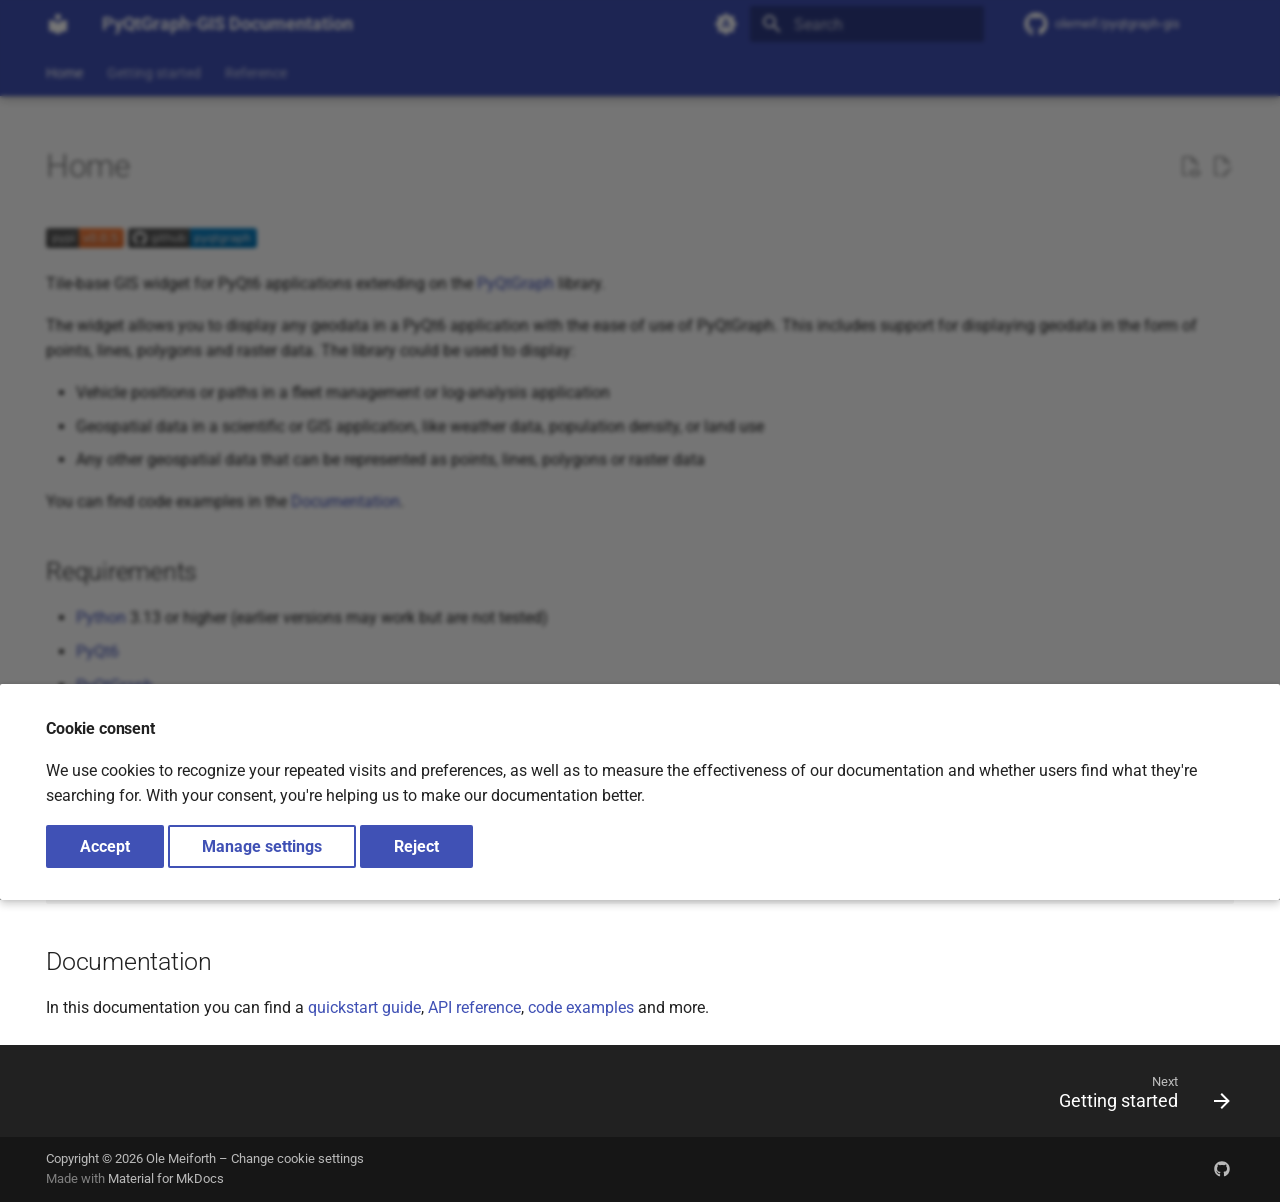
<file: index.html>
<!doctype html>
<html lang="en" class="no-js">
  <head>
    
      <meta charset="utf-8">
      <meta name="viewport" content="width=device-width,initial-scale=1">
      
      
      
        <link rel="canonical" href="https://olemeif.github.io/pyqtgraph-gis/">
      
      
      
        <link rel="next" href="getting_started/">
      
      
        
      
      
      <link rel="icon" href="assets/images/favicon.png">
      <meta name="generator" content="mkdocs-1.6.1, mkdocs-material-9.7.5">
    
    
      
        <title>PyQtGraph-GIS Documentation</title>
      
    
    
      <link rel="stylesheet" href="assets/stylesheets/main.484c7ddc.min.css">
      
        
        <link rel="stylesheet" href="assets/stylesheets/palette.ab4e12ef.min.css">
      
      


    
    
      
    
    
      
        
        
        
        <link rel="stylesheet" href="assets/external/fonts.googleapis.com/css.49ea35f2.css">
        <style>:root{--md-text-font:"Roboto";--md-code-font:"Roboto Mono"}</style>
      
    
    
    <script>__md_scope=new URL(".",location),__md_hash=e=>[...e].reduce(((e,_)=>(e<<5)-e+_.charCodeAt(0)),0),__md_get=(e,_=localStorage,t=__md_scope)=>JSON.parse(_.getItem(t.pathname+"."+e)),__md_set=(e,_,t=localStorage,a=__md_scope)=>{try{t.setItem(a.pathname+"."+e,JSON.stringify(_))}catch(e){}}</script>
    
      
  


  
  

<script id="__analytics">function __md_analytics(){function e(){dataLayer.push(arguments)}window.dataLayer=window.dataLayer||[],e("js",new Date),e("config","G-VL3Z1N3WPT"),document.addEventListener("DOMContentLoaded",(function(){document.forms.search&&document.forms.search.query.addEventListener("blur",(function(){this.value&&e("event","search",{search_term:this.value})}));document$.subscribe((function(){var t=document.forms.feedback;if(void 0!==t)for(var a of t.querySelectorAll("[type=submit]"))a.addEventListener("click",(function(a){a.preventDefault();var n=document.location.pathname,d=this.getAttribute("data-md-value");e("event","feedback",{page:n,data:d}),t.firstElementChild.disabled=!0;var r=t.querySelector(".md-feedback__note [data-md-value='"+d+"']");r&&(r.hidden=!1)})),t.hidden=!1})),location$.subscribe((function(t){e("config","G-VL3Z1N3WPT",{page_path:t.pathname})}))}));var t=document.createElement("script");t.async=!0,t.src="https://www.googletagmanager.com/gtag/js?id=G-VL3Z1N3WPT",document.getElementById("__analytics").insertAdjacentElement("afterEnd",t)}</script>
  
    <script>if("undefined"!=typeof __md_analytics){var consent=__md_get("__consent");consent&&consent.analytics&&__md_analytics()}</script>
  

    
    
  </head>
  
  
    
    
      
    
    
    
    
    <body dir="ltr" data-md-color-scheme="default" data-md-color-primary="indigo" data-md-color-accent="indigo">
  
    
    <input class="md-toggle" data-md-toggle="drawer" type="checkbox" id="__drawer" autocomplete="off">
    <input class="md-toggle" data-md-toggle="search" type="checkbox" id="__search" autocomplete="off">
    <label class="md-overlay" for="__drawer"></label>
    <div data-md-component="skip">
      
        
        <a href="#home" class="md-skip">
          Skip to content
        </a>
      
    </div>
    <div data-md-component="announce">
      
    </div>
    
    
      

  

<header class="md-header md-header--shadow md-header--lifted" data-md-component="header">
  <nav class="md-header__inner md-grid" aria-label="Header">
    <a href="." title="PyQtGraph-GIS Documentation" class="md-header__button md-logo" aria-label="PyQtGraph-GIS Documentation" data-md-component="logo">
      
  
  <svg xmlns="http://www.w3.org/2000/svg" viewBox="0 0 24 24"><path d="M12 8a3 3 0 0 0 3-3 3 3 0 0 0-3-3 3 3 0 0 0-3 3 3 3 0 0 0 3 3m0 3.54C9.64 9.35 6.5 8 3 8v11c3.5 0 6.64 1.35 9 3.54 2.36-2.19 5.5-3.54 9-3.54V8c-3.5 0-6.64 1.35-9 3.54"/></svg>

    </a>
    <label class="md-header__button md-icon" for="__drawer">
      
      <svg xmlns="http://www.w3.org/2000/svg" viewBox="0 0 24 24"><path d="M3 6h18v2H3zm0 5h18v2H3zm0 5h18v2H3z"/></svg>
    </label>
    <div class="md-header__title" data-md-component="header-title">
      <div class="md-header__ellipsis">
        <div class="md-header__topic">
          <span class="md-ellipsis">
            PyQtGraph-GIS Documentation
          </span>
        </div>
        <div class="md-header__topic" data-md-component="header-topic">
          <span class="md-ellipsis">
            
              Home
            
          </span>
        </div>
      </div>
    </div>
    
      
        <form class="md-header__option" data-md-component="palette">
  
    
    
    
    <input class="md-option" data-md-color-media="(prefers-color-scheme)" data-md-color-scheme="default" data-md-color-primary="indigo" data-md-color-accent="indigo"  aria-label="Switch to light mode"  type="radio" name="__palette" id="__palette_0">
    
      <label class="md-header__button md-icon" title="Switch to light mode" for="__palette_1" hidden>
        <svg xmlns="http://www.w3.org/2000/svg" viewBox="0 0 24 24"><path d="m14.3 16-.7-2h-3.2l-.7 2H7.8L11 7h2l3.2 9zM20 8.69V4h-4.69L12 .69 8.69 4H4v4.69L.69 12 4 15.31V20h4.69L12 23.31 15.31 20H20v-4.69L23.31 12zm-9.15 3.96h2.3L12 9z"/></svg>
      </label>
    
  
    
    
    
    <input class="md-option" data-md-color-media="(prefers-color-scheme: light)" data-md-color-scheme="default" data-md-color-primary="indigo" data-md-color-accent="indigo"  aria-label="Switch to dark mode"  type="radio" name="__palette" id="__palette_1">
    
      <label class="md-header__button md-icon" title="Switch to dark mode" for="__palette_2" hidden>
        <svg xmlns="http://www.w3.org/2000/svg" viewBox="0 0 24 24"><path d="M12 8a4 4 0 0 0-4 4 4 4 0 0 0 4 4 4 4 0 0 0 4-4 4 4 0 0 0-4-4m0 10a6 6 0 0 1-6-6 6 6 0 0 1 6-6 6 6 0 0 1 6 6 6 6 0 0 1-6 6m8-9.31V4h-4.69L12 .69 8.69 4H4v4.69L.69 12 4 15.31V20h4.69L12 23.31 15.31 20H20v-4.69L23.31 12z"/></svg>
      </label>
    
  
    
    
    
    <input class="md-option" data-md-color-media="(prefers-color-scheme: dark)" data-md-color-scheme="slate" data-md-color-primary="indigo" data-md-color-accent="indigo"  aria-label="Switch to system preference"  type="radio" name="__palette" id="__palette_2">
    
      <label class="md-header__button md-icon" title="Switch to system preference" for="__palette_0" hidden>
        <svg xmlns="http://www.w3.org/2000/svg" viewBox="0 0 24 24"><path d="M12 18c-.89 0-1.74-.2-2.5-.55C11.56 16.5 13 14.42 13 12s-1.44-4.5-3.5-5.45C10.26 6.2 11.11 6 12 6a6 6 0 0 1 6 6 6 6 0 0 1-6 6m8-9.31V4h-4.69L12 .69 8.69 4H4v4.69L.69 12 4 15.31V20h4.69L12 23.31 15.31 20H20v-4.69L23.31 12z"/></svg>
      </label>
    
  
</form>
      
    
    
      <script>var palette=__md_get("__palette");if(palette&&palette.color){if("(prefers-color-scheme)"===palette.color.media){var media=matchMedia("(prefers-color-scheme: light)"),input=document.querySelector(media.matches?"[data-md-color-media='(prefers-color-scheme: light)']":"[data-md-color-media='(prefers-color-scheme: dark)']");palette.color.media=input.getAttribute("data-md-color-media"),palette.color.scheme=input.getAttribute("data-md-color-scheme"),palette.color.primary=input.getAttribute("data-md-color-primary"),palette.color.accent=input.getAttribute("data-md-color-accent")}for(var[key,value]of Object.entries(palette.color))document.body.setAttribute("data-md-color-"+key,value)}</script>
    
    
    
      
      
        <label class="md-header__button md-icon" for="__search">
          
          <svg xmlns="http://www.w3.org/2000/svg" viewBox="0 0 24 24"><path d="M9.5 3A6.5 6.5 0 0 1 16 9.5c0 1.61-.59 3.09-1.56 4.23l.27.27h.79l5 5-1.5 1.5-5-5v-.79l-.27-.27A6.52 6.52 0 0 1 9.5 16 6.5 6.5 0 0 1 3 9.5 6.5 6.5 0 0 1 9.5 3m0 2C7 5 5 7 5 9.5S7 14 9.5 14 14 12 14 9.5 12 5 9.5 5"/></svg>
        </label>
        <div class="md-search" data-md-component="search" role="dialog">
  <label class="md-search__overlay" for="__search"></label>
  <div class="md-search__inner" role="search">
    <form class="md-search__form" name="search">
      <input type="text" class="md-search__input" name="query" aria-label="Search" placeholder="Search" autocapitalize="off" autocorrect="off" autocomplete="off" spellcheck="false" data-md-component="search-query" required>
      <label class="md-search__icon md-icon" for="__search">
        
        <svg xmlns="http://www.w3.org/2000/svg" viewBox="0 0 24 24"><path d="M9.5 3A6.5 6.5 0 0 1 16 9.5c0 1.61-.59 3.09-1.56 4.23l.27.27h.79l5 5-1.5 1.5-5-5v-.79l-.27-.27A6.52 6.52 0 0 1 9.5 16 6.5 6.5 0 0 1 3 9.5 6.5 6.5 0 0 1 9.5 3m0 2C7 5 5 7 5 9.5S7 14 9.5 14 14 12 14 9.5 12 5 9.5 5"/></svg>
        
        <svg xmlns="http://www.w3.org/2000/svg" viewBox="0 0 24 24"><path d="M20 11v2H8l5.5 5.5-1.42 1.42L4.16 12l7.92-7.92L13.5 5.5 8 11z"/></svg>
      </label>
      <nav class="md-search__options" aria-label="Search">
        
          <a href="javascript:void(0)" class="md-search__icon md-icon" title="Share" aria-label="Share" data-clipboard data-clipboard-text="" data-md-component="search-share" tabindex="-1">
            
            <svg xmlns="http://www.w3.org/2000/svg" viewBox="0 0 24 24"><path d="M18 16.08c-.76 0-1.44.3-1.96.77L8.91 12.7c.05-.23.09-.46.09-.7s-.04-.47-.09-.7l7.05-4.11c.54.5 1.25.81 2.04.81a3 3 0 0 0 3-3 3 3 0 0 0-3-3 3 3 0 0 0-3 3c0 .24.04.47.09.7L8.04 9.81C7.5 9.31 6.79 9 6 9a3 3 0 0 0-3 3 3 3 0 0 0 3 3c.79 0 1.5-.31 2.04-.81l7.12 4.15c-.05.21-.08.43-.08.66 0 1.61 1.31 2.91 2.92 2.91s2.92-1.3 2.92-2.91A2.92 2.92 0 0 0 18 16.08"/></svg>
          </a>
        
        <button type="reset" class="md-search__icon md-icon" title="Clear" aria-label="Clear" tabindex="-1">
          
          <svg xmlns="http://www.w3.org/2000/svg" viewBox="0 0 24 24"><path d="M19 6.41 17.59 5 12 10.59 6.41 5 5 6.41 10.59 12 5 17.59 6.41 19 12 13.41 17.59 19 19 17.59 13.41 12z"/></svg>
        </button>
      </nav>
      
        <div class="md-search__suggest" data-md-component="search-suggest"></div>
      
    </form>
    <div class="md-search__output">
      <div class="md-search__scrollwrap" tabindex="0" data-md-scrollfix>
        <div class="md-search-result" data-md-component="search-result">
          <div class="md-search-result__meta">
            Initializing search
          </div>
          <ol class="md-search-result__list" role="presentation"></ol>
        </div>
      </div>
    </div>
  </div>
</div>
      
    
    
      <div class="md-header__source">
        <a href="https://github.com/olemeif/pyqtgraph-gis" title="Go to repository" class="md-source" data-md-component="source">
  <div class="md-source__icon md-icon">
    
    <svg xmlns="http://www.w3.org/2000/svg" viewBox="0 0 512 512"><!--! Font Awesome Free 7.1.0 by @fontawesome - https://fontawesome.com License - https://fontawesome.com/license/free (Icons: CC BY 4.0, Fonts: SIL OFL 1.1, Code: MIT License) Copyright 2025 Fonticons, Inc.--><path d="M173.9 397.4c0 2-2.3 3.6-5.2 3.6-3.3.3-5.6-1.3-5.6-3.6 0-2 2.3-3.6 5.2-3.6 3-.3 5.6 1.3 5.6 3.6m-31.1-4.5c-.7 2 1.3 4.3 4.3 4.9 2.6 1 5.6 0 6.2-2s-1.3-4.3-4.3-5.2c-2.6-.7-5.5.3-6.2 2.3m44.2-1.7c-2.9.7-4.9 2.6-4.6 4.9.3 2 2.9 3.3 5.9 2.6 2.9-.7 4.9-2.6 4.6-4.6-.3-1.9-3-3.2-5.9-2.9M252.8 8C114.1 8 8 113.3 8 252c0 110.9 69.8 205.8 169.5 239.2 12.8 2.3 17.3-5.6 17.3-12.1 0-6.2-.3-40.4-.3-61.4 0 0-70 15-84.7-29.8 0 0-11.4-29.1-27.8-36.6 0 0-22.9-15.7 1.6-15.4 0 0 24.9 2 38.6 25.8 21.9 38.6 58.6 27.5 72.9 20.9 2.3-16 8.8-27.1 16-33.7-55.9-6.2-112.3-14.3-112.3-110.5 0-27.5 7.6-41.3 23.6-58.9-2.6-6.5-11.1-33.3 2.6-67.9 20.9-6.5 69 27 69 27 20-5.6 41.5-8.5 62.8-8.5s42.8 2.9 62.8 8.5c0 0 48.1-33.6 69-27 13.7 34.7 5.2 61.4 2.6 67.9 16 17.7 25.8 31.5 25.8 58.9 0 96.5-58.9 104.2-114.8 110.5 9.2 7.9 17 22.9 17 46.4 0 33.7-.3 75.4-.3 83.6 0 6.5 4.6 14.4 17.3 12.1C436.2 457.8 504 362.9 504 252 504 113.3 391.5 8 252.8 8M105.2 352.9c-1.3 1-1 3.3.7 5.2 1.6 1.6 3.9 2.3 5.2 1 1.3-1 1-3.3-.7-5.2-1.6-1.6-3.9-2.3-5.2-1m-10.8-8.1c-.7 1.3.3 2.9 2.3 3.9 1.6 1 3.6.7 4.3-.7.7-1.3-.3-2.9-2.3-3.9-2-.6-3.6-.3-4.3.7m32.4 35.6c-1.6 1.3-1 4.3 1.3 6.2 2.3 2.3 5.2 2.6 6.5 1 1.3-1.3.7-4.3-1.3-6.2-2.2-2.3-5.2-2.6-6.5-1m-11.4-14.7c-1.6 1-1.6 3.6 0 5.9s4.3 3.3 5.6 2.3c1.6-1.3 1.6-3.9 0-6.2-1.4-2.3-4-3.3-5.6-2"/></svg>
  </div>
  <div class="md-source__repository">
    olemeif/pyqtgraph-gis
  </div>
</a>
      </div>
    
  </nav>
  
    
      
<nav class="md-tabs" aria-label="Tabs" data-md-component="tabs">
  <div class="md-grid">
    <ul class="md-tabs__list">
      
        
  
  
  
    
  
  
    <li class="md-tabs__item md-tabs__item--active">
      <a href="." class="md-tabs__link">
        
  
  
    
  
  Home

      </a>
    </li>
  

      
        
  
  
  
  
    
    
      <li class="md-tabs__item">
        <a href="getting_started/" class="md-tabs__link">
          
  
  
  Getting started

        </a>
      </li>
    
  

      
        
  
  
  
  
    
    
      <li class="md-tabs__item">
        <a href="reference/" class="md-tabs__link">
          
  
  
  Reference

        </a>
      </li>
    
  

      
    </ul>
  </div>
</nav>
    
  
</header>
    
    <div class="md-container" data-md-component="container">
      
      
        
      
      <main class="md-main" data-md-component="main">
        <div class="md-main__inner md-grid">
          
            
              
                
              
              <div class="md-sidebar md-sidebar--primary" data-md-component="sidebar" data-md-type="navigation" hidden>
                <div class="md-sidebar__scrollwrap">
                  <div class="md-sidebar__inner">
                    


  


  

<nav class="md-nav md-nav--primary md-nav--lifted md-nav--integrated" aria-label="Navigation" data-md-level="0">
  <label class="md-nav__title" for="__drawer">
    <a href="." title="PyQtGraph-GIS Documentation" class="md-nav__button md-logo" aria-label="PyQtGraph-GIS Documentation" data-md-component="logo">
      
  
  <svg xmlns="http://www.w3.org/2000/svg" viewBox="0 0 24 24"><path d="M12 8a3 3 0 0 0 3-3 3 3 0 0 0-3-3 3 3 0 0 0-3 3 3 3 0 0 0 3 3m0 3.54C9.64 9.35 6.5 8 3 8v11c3.5 0 6.64 1.35 9 3.54 2.36-2.19 5.5-3.54 9-3.54V8c-3.5 0-6.64 1.35-9 3.54"/></svg>

    </a>
    PyQtGraph-GIS Documentation
  </label>
  
    <div class="md-nav__source">
      <a href="https://github.com/olemeif/pyqtgraph-gis" title="Go to repository" class="md-source" data-md-component="source">
  <div class="md-source__icon md-icon">
    
    <svg xmlns="http://www.w3.org/2000/svg" viewBox="0 0 512 512"><!--! Font Awesome Free 7.1.0 by @fontawesome - https://fontawesome.com License - https://fontawesome.com/license/free (Icons: CC BY 4.0, Fonts: SIL OFL 1.1, Code: MIT License) Copyright 2025 Fonticons, Inc.--><path d="M173.9 397.4c0 2-2.3 3.6-5.2 3.6-3.3.3-5.6-1.3-5.6-3.6 0-2 2.3-3.6 5.2-3.6 3-.3 5.6 1.3 5.6 3.6m-31.1-4.5c-.7 2 1.3 4.3 4.3 4.9 2.6 1 5.6 0 6.2-2s-1.3-4.3-4.3-5.2c-2.6-.7-5.5.3-6.2 2.3m44.2-1.7c-2.9.7-4.9 2.6-4.6 4.9.3 2 2.9 3.3 5.9 2.6 2.9-.7 4.9-2.6 4.6-4.6-.3-1.9-3-3.2-5.9-2.9M252.8 8C114.1 8 8 113.3 8 252c0 110.9 69.8 205.8 169.5 239.2 12.8 2.3 17.3-5.6 17.3-12.1 0-6.2-.3-40.4-.3-61.4 0 0-70 15-84.7-29.8 0 0-11.4-29.1-27.8-36.6 0 0-22.9-15.7 1.6-15.4 0 0 24.9 2 38.6 25.8 21.9 38.6 58.6 27.5 72.9 20.9 2.3-16 8.8-27.1 16-33.7-55.9-6.2-112.3-14.3-112.3-110.5 0-27.5 7.6-41.3 23.6-58.9-2.6-6.5-11.1-33.3 2.6-67.9 20.9-6.5 69 27 69 27 20-5.6 41.5-8.5 62.8-8.5s42.8 2.9 62.8 8.5c0 0 48.1-33.6 69-27 13.7 34.7 5.2 61.4 2.6 67.9 16 17.7 25.8 31.5 25.8 58.9 0 96.5-58.9 104.2-114.8 110.5 9.2 7.9 17 22.9 17 46.4 0 33.7-.3 75.4-.3 83.6 0 6.5 4.6 14.4 17.3 12.1C436.2 457.8 504 362.9 504 252 504 113.3 391.5 8 252.8 8M105.2 352.9c-1.3 1-1 3.3.7 5.2 1.6 1.6 3.9 2.3 5.2 1 1.3-1 1-3.3-.7-5.2-1.6-1.6-3.9-2.3-5.2-1m-10.8-8.1c-.7 1.3.3 2.9 2.3 3.9 1.6 1 3.6.7 4.3-.7.7-1.3-.3-2.9-2.3-3.9-2-.6-3.6-.3-4.3.7m32.4 35.6c-1.6 1.3-1 4.3 1.3 6.2 2.3 2.3 5.2 2.6 6.5 1 1.3-1.3.7-4.3-1.3-6.2-2.2-2.3-5.2-2.6-6.5-1m-11.4-14.7c-1.6 1-1.6 3.6 0 5.9s4.3 3.3 5.6 2.3c1.6-1.3 1.6-3.9 0-6.2-1.4-2.3-4-3.3-5.6-2"/></svg>
  </div>
  <div class="md-source__repository">
    olemeif/pyqtgraph-gis
  </div>
</a>
    </div>
  
  <ul class="md-nav__list" data-md-scrollfix>
    
      
      
  
  
    
  
  
  
    <li class="md-nav__item md-nav__item--active">
      
      <input class="md-nav__toggle md-toggle" type="checkbox" id="__toc">
      
      
        
      
      
        <label class="md-nav__link md-nav__link--active" for="__toc">
          
  
  
  <span class="md-ellipsis">
    
  
    Home
  

    
  </span>
  
  

          <span class="md-nav__icon md-icon"></span>
        </label>
      
      <a href="." class="md-nav__link md-nav__link--active">
        
  
  
  <span class="md-ellipsis">
    
  
    Home
  

    
  </span>
  
  

      </a>
      
        

<nav class="md-nav md-nav--secondary" aria-label="Table of contents">
  
  
  
    
  
  
    <label class="md-nav__title" for="__toc">
      <span class="md-nav__icon md-icon"></span>
      Table of contents
    </label>
    <ul class="md-nav__list" data-md-component="toc" data-md-scrollfix>
      
        <li class="md-nav__item">
  <a href="#requirements" class="md-nav__link">
    <span class="md-ellipsis">
      
        Requirements
      
    </span>
  </a>
  
</li>
      
        <li class="md-nav__item">
  <a href="#installation" class="md-nav__link">
    <span class="md-ellipsis">
      
        Installation
      
    </span>
  </a>
  
</li>
      
        <li class="md-nav__item">
  <a href="#documentation" class="md-nav__link">
    <span class="md-ellipsis">
      
        Documentation
      
    </span>
  </a>
  
</li>
      
    </ul>
  
</nav>
      
    </li>
  

    
      
      
  
  
  
  
    
    
    
    
      
      
    
    
    <li class="md-nav__item md-nav__item--nested">
      
        
        
          
        
        <input class="md-nav__toggle md-toggle md-toggle--indeterminate" type="checkbox" id="__nav_2" >
        
          
          <label class="md-nav__link" for="__nav_2" id="__nav_2_label" tabindex="0">
            
  
  
  <span class="md-ellipsis">
    
  
    Getting started
  

    
  </span>
  
  

            <span class="md-nav__icon md-icon"></span>
          </label>
        
        <nav class="md-nav" data-md-level="1" aria-labelledby="__nav_2_label" aria-expanded="false">
          <label class="md-nav__title" for="__nav_2">
            <span class="md-nav__icon md-icon"></span>
            
  
    Getting started
  

          </label>
          <ul class="md-nav__list" data-md-scrollfix>
            
              
                
  
  
  
  
    <li class="md-nav__item">
      <a href="getting_started/" class="md-nav__link">
        
  
  
  <span class="md-ellipsis">
    
  
    Getting started
  

    
  </span>
  
  

      </a>
    </li>
  

              
            
              
                
  
  
  
  
    
    
    
    
      
      
    
    
    <li class="md-nav__item md-nav__item--nested">
      
        
        
          
        
        <input class="md-nav__toggle md-toggle md-toggle--indeterminate" type="checkbox" id="__nav_2_2" >
        
          
          <label class="md-nav__link" for="__nav_2_2" id="__nav_2_2_label" tabindex="0">
            
  
  
  <span class="md-ellipsis">
    
  
    Examples
  

    
  </span>
  
  

            <span class="md-nav__icon md-icon"></span>
          </label>
        
        <nav class="md-nav" data-md-level="2" aria-labelledby="__nav_2_2_label" aria-expanded="false">
          <label class="md-nav__title" for="__nav_2_2">
            <span class="md-nav__icon md-icon"></span>
            
  
    Examples
  

          </label>
          <ul class="md-nav__list" data-md-scrollfix>
            
              
                
  
  
  
  
    <li class="md-nav__item">
      <a href="getting_started/examples/" class="md-nav__link">
        
  
  
  <span class="md-ellipsis">
    
  
    Examples
  

    
  </span>
  
  

      </a>
    </li>
  

              
            
              
                
  
  
  
  
    <li class="md-nav__item">
      <a href="getting_started/examples/2d-array-heatmap/" class="md-nav__link">
        
  
  
  <span class="md-ellipsis">
    
  
    2D Array Heatmap
  

    
  </span>
  
  

      </a>
    </li>
  

              
            
              
                
  
  
  
  
    <li class="md-nav__item">
      <a href="getting_started/examples/gpx-viewer/" class="md-nav__link">
        
  
  
  <span class="md-ellipsis">
    
  
    GPX Viewer
  

    
  </span>
  
  

      </a>
    </li>
  

              
            
          </ul>
        </nav>
      
    </li>
  

              
            
          </ul>
        </nav>
      
    </li>
  

    
      
      
  
  
  
  
    
    
    
    
      
      
    
    
    <li class="md-nav__item md-nav__item--nested">
      
        
        
          
        
        <input class="md-nav__toggle md-toggle md-toggle--indeterminate" type="checkbox" id="__nav_3" >
        
          
          <label class="md-nav__link" for="__nav_3" id="__nav_3_label" tabindex="0">
            
  
  
  <span class="md-ellipsis">
    
  
    Reference
  

    
  </span>
  
  

            <span class="md-nav__icon md-icon"></span>
          </label>
        
        <nav class="md-nav" data-md-level="1" aria-labelledby="__nav_3_label" aria-expanded="false">
          <label class="md-nav__title" for="__nav_3">
            <span class="md-nav__icon md-icon"></span>
            
  
    Reference
  

          </label>
          <ul class="md-nav__list" data-md-scrollfix>
            
              
                
  
  
  
  
    <li class="md-nav__item">
      <a href="reference/" class="md-nav__link">
        
  
  
  <span class="md-ellipsis">
    
  
    API Reference
  

    
  </span>
  
  

      </a>
    </li>
  

              
            
              
                
  
  
  
  
    <li class="md-nav__item">
      <a href="reference/MapWidget/" class="md-nav__link">
        
  
  
  <span class="md-ellipsis">
    
  
    MapWidget
  

    
  </span>
  
  

      </a>
    </li>
  

              
            
              
                
  
  
  
  
    <li class="md-nav__item">
      <a href="reference/utils/" class="md-nav__link">
        
  
  
  <span class="md-ellipsis">
    
  
    Utils
  

    
  </span>
  
  

      </a>
    </li>
  

              
            
          </ul>
        </nav>
      
    </li>
  

    
  </ul>
</nav>
                  </div>
                </div>
              </div>
            
            
          
          
            <div class="md-content" data-md-component="content">
              
                

  



  


              
              <article class="md-content__inner md-typeset">
                
                  
  



  
    <a href="https://github.com/olemeif/pyqtgraph-gis/edit/main/docs/index.md" title="Edit this page" class="md-content__button md-icon" rel="edit">
      
      <svg xmlns="http://www.w3.org/2000/svg" viewBox="0 0 24 24"><path d="M10 20H6V4h7v5h5v3.1l2-2V8l-6-6H6c-1.1 0-2 .9-2 2v16c0 1.1.9 2 2 2h4zm10.2-7c.1 0 .3.1.4.2l1.3 1.3c.2.2.2.6 0 .8l-1 1-2.1-2.1 1-1c.1-.1.2-.2.4-.2m0 3.9L14.1 23H12v-2.1l6.1-6.1z"/></svg>
    </a>
  
  
    
      
    
    <a href="https://github.com/olemeif/pyqtgraph-gis/raw/main/docs/index.md" title="View source of this page" class="md-content__button md-icon">
      
      <svg xmlns="http://www.w3.org/2000/svg" viewBox="0 0 24 24"><path d="M17 18c.56 0 1 .44 1 1s-.44 1-1 1-1-.44-1-1 .44-1 1-1m0-3c-2.73 0-5.06 1.66-6 4 .94 2.34 3.27 4 6 4s5.06-1.66 6-4c-.94-2.34-3.27-4-6-4m0 6.5a2.5 2.5 0 0 1-2.5-2.5 2.5 2.5 0 0 1 2.5-2.5 2.5 2.5 0 0 1 2.5 2.5 2.5 2.5 0 0 1-2.5 2.5M9.27 20H6V4h7v5h5v4.07c.7.08 1.36.25 2 .49V8l-6-6H6a2 2 0 0 0-2 2v16a2 2 0 0 0 2 2h4.5a8.2 8.2 0 0 1-1.23-2"/></svg>
    </a>
  


<h1 id="home">Home</h1>
<p><a href="https://pypi.org/project/pyqtgraph-gis/"><img alt="PyPi" src="assets/external/img.shields.io/pypi/v/pyqtgraph-gis.svg"></a>
<a href="https://github.com/pyqtgraph/pyqtgraph"><img alt="pyqtgraph" src="assets/external/img.shields.io/badge/github-pyqtgraph-blue.4e42f246.svg"></a></p>
<p>Tile-base GIS widget for PyQt6 applications extending on the <a href="https://github.com/pyqtgraph/pyqtgraph/">PyQtGraph</a>
library.</p>
<p>The widget allows you to display any geodata in a PyQt6 application with the ease of use of PyQtGraph.
This includes support for displaying geodata in the form of points, lines, polygons and raster data.
The library could be used to display:</p>
<ul>
<li>Vehicle positions or paths in a fleet management or log-analysis application</li>
<li>Geospatial data in a scientific or GIS application, like weather data, population density, or land use</li>
<li>Any other geospatial data that can be represented as points, lines, polygons or raster data</li>
</ul>
<p>You can find code examples in the <a href="https://olemeif.github.io/pyqtgraph-gis/">Documentation</a>.</p>
<h2 id="requirements">Requirements</h2>
<ul>
<li><a href="https://www.python.org/">Python</a> 3.13 or higher (earlier versions may work but are not tested)</li>
<li><a href="https://www.riverbankcomputing.com/software/pyqt/">PyQt6</a></li>
<li><a href="https://www.pyqtgraph.org/">PyQtGraph</a></li>
<li><a href="https://requests.readthedocs.io/en/latest/">Requests</a></li>
</ul>
<h2 id="installation">Installation</h2>
<p>You can install the library using pip:</p>
<div class="language-bash highlight"><pre><span></span><code><span id="__span-0-1"><a id="__codelineno-0-1" name="__codelineno-0-1" href="#__codelineno-0-1"></a>pip<span class="w"> </span>install<span class="w"> </span>pyqtgraph-gis
</span></code></pre></div>
<h2 id="documentation">Documentation</h2>
<p>In this documentation you can find 
a <a href="getting_started/">quickstart guide</a>, <a href="reference/">API reference</a>,
<a href="getting_started/examples/">code examples</a> and more.</p>







  
  



  


  



                
              </article>
            </div>
          
          
<script>var target=document.getElementById(location.hash.slice(1));target&&target.name&&(target.checked=target.name.startsWith("__tabbed_"))</script>
        </div>
        
      </main>
      
        <footer class="md-footer">
  
    
      
        
      
      <nav class="md-footer__inner md-grid" aria-label="Footer" >
        
        
          
          <a href="getting_started/" class="md-footer__link md-footer__link--next" aria-label="Next: Getting started">
            <div class="md-footer__title">
              <span class="md-footer__direction">
                Next
              </span>
              <div class="md-ellipsis">
                Getting started
              </div>
            </div>
            <div class="md-footer__button md-icon">
              
              <svg xmlns="http://www.w3.org/2000/svg" viewBox="0 0 24 24"><path d="M4 11v2h12l-5.5 5.5 1.42 1.42L19.84 12l-7.92-7.92L10.5 5.5 16 11z"/></svg>
            </div>
          </a>
        
      </nav>
    
  
  <div class="md-footer-meta md-typeset">
    <div class="md-footer-meta__inner md-grid">
      <div class="md-copyright">
  
    <div class="md-copyright__highlight">
      Copyright &copy; 2026 Ole Meiforth – <a href="#__consent">Change cookie settings</a>

    </div>
  
  
    Made with
    <a href="https://squidfunk.github.io/mkdocs-material/" target="_blank" rel="noopener">
      Material for MkDocs
    </a>
  
</div>
      
        
<div class="md-social">
  
    
    
    
    
    <a href="https://github.com/olemeif/pyqtgraph-gis" target="_blank" rel="noopener" title="PyQtGraph-GIS on GitHub" class="md-social__link">
      <svg xmlns="http://www.w3.org/2000/svg" viewBox="0 0 512 512"><!--! Font Awesome Free 7.1.0 by @fontawesome - https://fontawesome.com License - https://fontawesome.com/license/free (Icons: CC BY 4.0, Fonts: SIL OFL 1.1, Code: MIT License) Copyright 2025 Fonticons, Inc.--><path d="M173.9 397.4c0 2-2.3 3.6-5.2 3.6-3.3.3-5.6-1.3-5.6-3.6 0-2 2.3-3.6 5.2-3.6 3-.3 5.6 1.3 5.6 3.6m-31.1-4.5c-.7 2 1.3 4.3 4.3 4.9 2.6 1 5.6 0 6.2-2s-1.3-4.3-4.3-5.2c-2.6-.7-5.5.3-6.2 2.3m44.2-1.7c-2.9.7-4.9 2.6-4.6 4.9.3 2 2.9 3.3 5.9 2.6 2.9-.7 4.9-2.6 4.6-4.6-.3-1.9-3-3.2-5.9-2.9M252.8 8C114.1 8 8 113.3 8 252c0 110.9 69.8 205.8 169.5 239.2 12.8 2.3 17.3-5.6 17.3-12.1 0-6.2-.3-40.4-.3-61.4 0 0-70 15-84.7-29.8 0 0-11.4-29.1-27.8-36.6 0 0-22.9-15.7 1.6-15.4 0 0 24.9 2 38.6 25.8 21.9 38.6 58.6 27.5 72.9 20.9 2.3-16 8.8-27.1 16-33.7-55.9-6.2-112.3-14.3-112.3-110.5 0-27.5 7.6-41.3 23.6-58.9-2.6-6.5-11.1-33.3 2.6-67.9 20.9-6.5 69 27 69 27 20-5.6 41.5-8.5 62.8-8.5s42.8 2.9 62.8 8.5c0 0 48.1-33.6 69-27 13.7 34.7 5.2 61.4 2.6 67.9 16 17.7 25.8 31.5 25.8 58.9 0 96.5-58.9 104.2-114.8 110.5 9.2 7.9 17 22.9 17 46.4 0 33.7-.3 75.4-.3 83.6 0 6.5 4.6 14.4 17.3 12.1C436.2 457.8 504 362.9 504 252 504 113.3 391.5 8 252.8 8M105.2 352.9c-1.3 1-1 3.3.7 5.2 1.6 1.6 3.9 2.3 5.2 1 1.3-1 1-3.3-.7-5.2-1.6-1.6-3.9-2.3-5.2-1m-10.8-8.1c-.7 1.3.3 2.9 2.3 3.9 1.6 1 3.6.7 4.3-.7.7-1.3-.3-2.9-2.3-3.9-2-.6-3.6-.3-4.3.7m32.4 35.6c-1.6 1.3-1 4.3 1.3 6.2 2.3 2.3 5.2 2.6 6.5 1 1.3-1.3.7-4.3-1.3-6.2-2.2-2.3-5.2-2.6-6.5-1m-11.4-14.7c-1.6 1-1.6 3.6 0 5.9s4.3 3.3 5.6 2.3c1.6-1.3 1.6-3.9 0-6.2-1.4-2.3-4-3.3-5.6-2"/></svg>
    </a>
  
</div>
      
    </div>
  </div>
</footer>
      
    </div>
    <div class="md-dialog" data-md-component="dialog">
      <div class="md-dialog__inner md-typeset"></div>
    </div>
    
      <div class="md-progress" data-md-component="progress" role="progressbar"></div>
    
    
      <div class="md-consent" data-md-component="consent" id="__consent" hidden>
        <div class="md-consent__overlay"></div>
        <aside class="md-consent__inner">
          <form class="md-consent__form md-grid md-typeset" name="consent">
            



<h4>Cookie consent</h4>
<p>We use cookies to recognize your repeated visits and preferences, as well as to measure the effectiveness of our documentation and whether users find what they're searching for. With your consent, you're helping us to make our documentation better.</p>
<input class="md-toggle" type="checkbox" id="__settings" >
<div class="md-consent__settings">
  <ul class="task-list">
    
    
      
        
  
  
    
    
  
  <li class="task-list-item">
    <label class="task-list-control">
      <input type="checkbox" name="analytics" checked>
      <span class="task-list-indicator"></span>
      Google Analytics
    </label>
  </li>

      
    
    
      
        
  
  
    
    
  
  <li class="task-list-item">
    <label class="task-list-control">
      <input type="checkbox" name="github" checked>
      <span class="task-list-indicator"></span>
      GitHub
    </label>
  </li>

      
    
    
  </ul>
</div>
<div class="md-consent__controls">
  
    
      <button class="md-button md-button--primary">Accept</button>
    
    
    
  
    
    
    
      <label class="md-button" for="__settings">Manage settings</label>
    
  
    
    
      <button type="reset" class="md-button md-button--primary">Reject</button>
    
    
  
</div>
          </form>
        </aside>
      </div>
      <script>var consent=__md_get("__consent");if(consent)for(var input of document.forms.consent.elements)input.name&&(input.checked=consent[input.name]||!1);else"file:"!==location.protocol&&setTimeout((function(){document.querySelector("[data-md-component=consent]").hidden=!1}),250);var form=document.forms.consent;for(var action of["submit","reset"])form.addEventListener(action,(function(e){if(e.preventDefault(),"reset"===e.type)for(var n of document.forms.consent.elements)n.name&&(n.checked=!1);__md_set("__consent",Object.fromEntries(Array.from(new FormData(form).keys()).map((function(e){return[e,!0]})))),location.hash="",location.reload()}))</script>
    
    
      
      
      <script id="__config" type="application/json">{"annotate": null, "base": ".", "features": ["navigation.instant", "navigation.instant.progress", "navigation.tabs", "navigation.tabs.sticky", "navigation.path", "navigation.footer", "navigation.expand", "search.suggest", "search.highlight", "search.share", "header.autohide", "content.action.edit", "content.action.view", "content.code.copy", "content.code.select", "content.code.annotate", "toc.integrate"], "search": "assets/javascripts/workers/search.2c215733.min.js", "tags": null, "translations": {"clipboard.copied": "Copied to clipboard", "clipboard.copy": "Copy to clipboard", "search.result.more.one": "1 more on this page", "search.result.more.other": "# more on this page", "search.result.none": "No matching documents", "search.result.one": "1 matching document", "search.result.other": "# matching documents", "search.result.placeholder": "Type to start searching", "search.result.term.missing": "Missing", "select.version": "Select version"}, "version": null}</script>
    
    
      <script src="assets/javascripts/bundle.79ae519e.min.js"></script>
      
    
  </body>
</html>
</file>
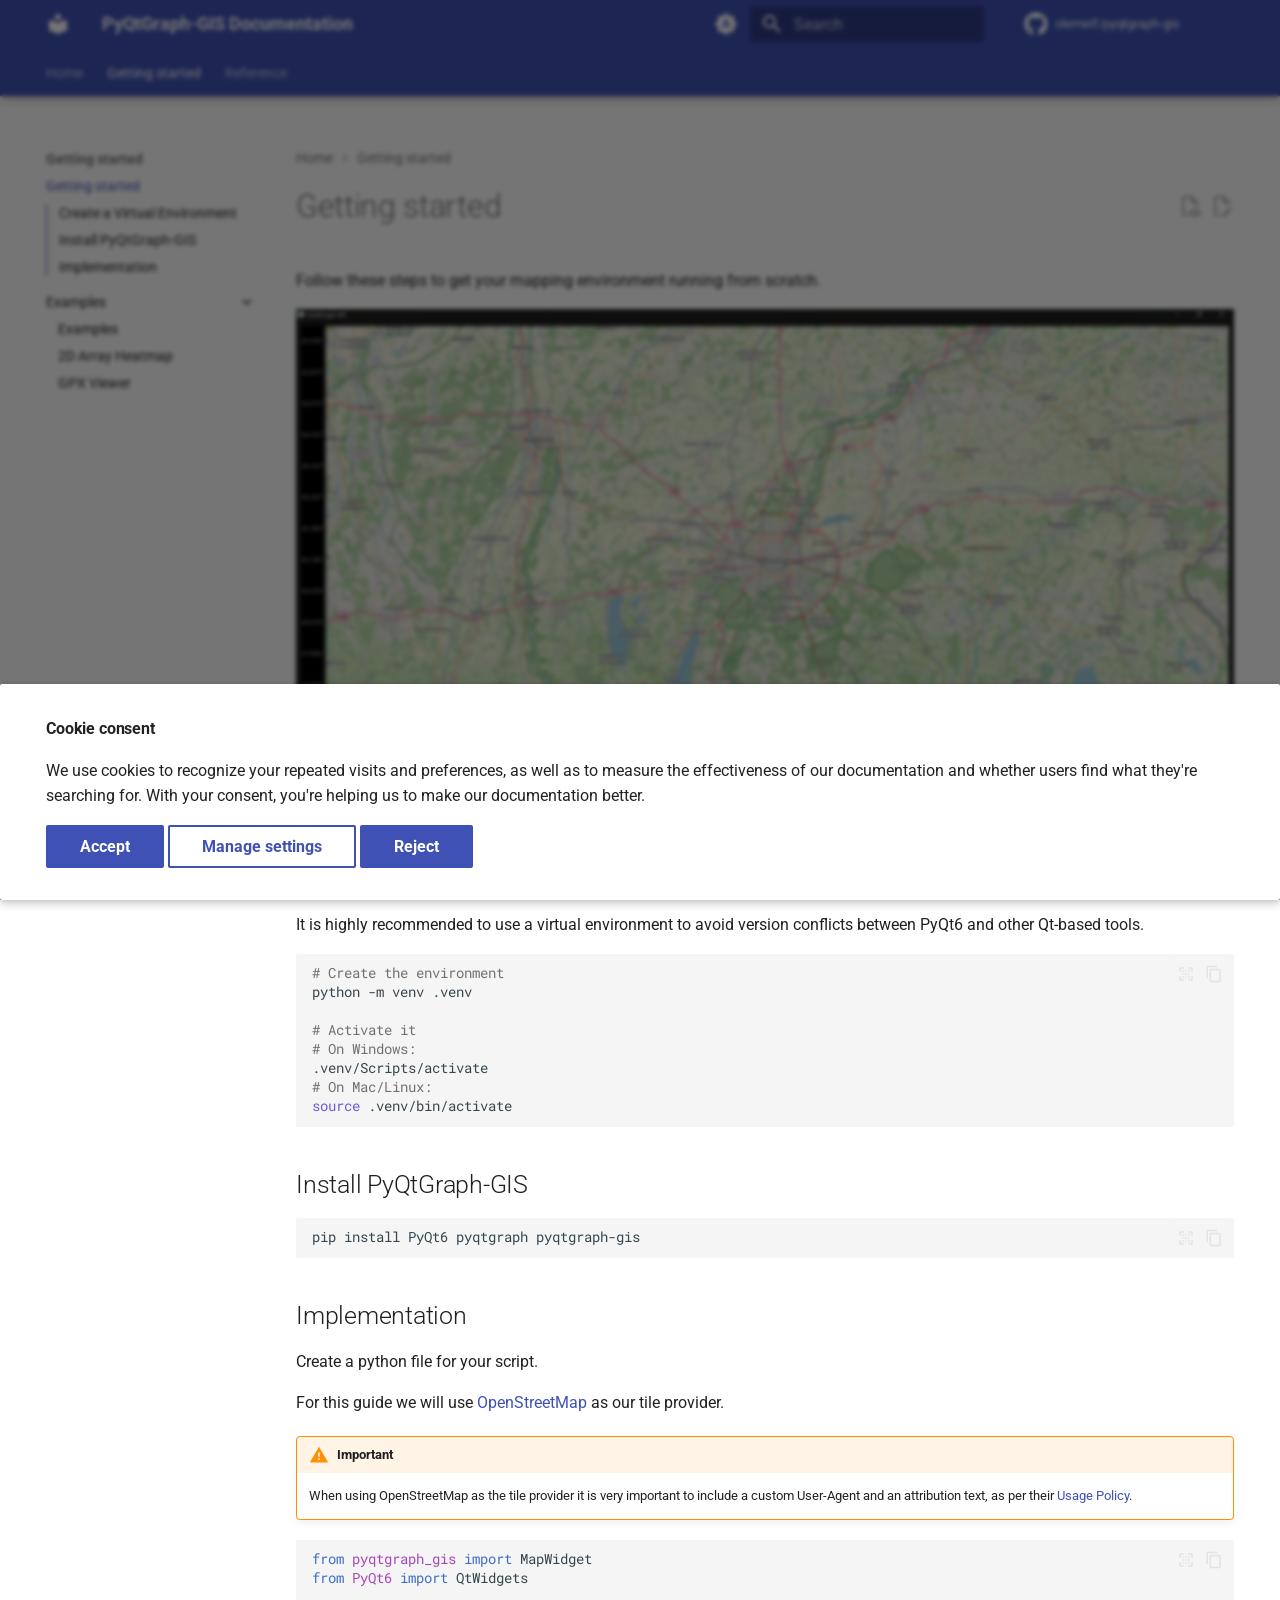
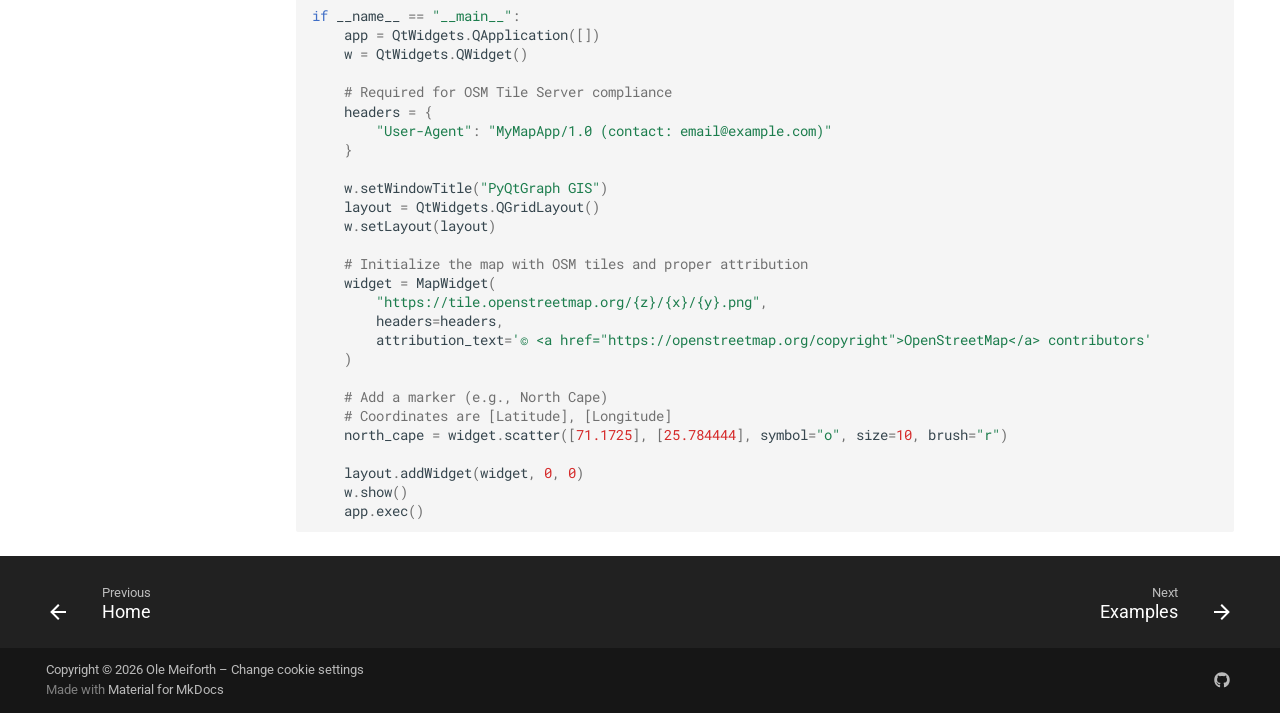
<file: getting_started/index.html>
<!doctype html>
<html lang="en" class="no-js">
  <head>
    
      <meta charset="utf-8">
      <meta name="viewport" content="width=device-width,initial-scale=1">
      
      
      
        <link rel="canonical" href="https://olemeif.github.io/pyqtgraph-gis/getting_started/">
      
      
        <link rel="prev" href="..">
      
      
        <link rel="next" href="examples/">
      
      
        
      
      
      <link rel="icon" href="../assets/images/favicon.png">
      <meta name="generator" content="mkdocs-1.6.1, mkdocs-material-9.7.5">
    
    
      
        <title>Getting started - PyQtGraph-GIS Documentation</title>
      
    
    
      <link rel="stylesheet" href="../assets/stylesheets/main.484c7ddc.min.css">
      
        
        <link rel="stylesheet" href="../assets/stylesheets/palette.ab4e12ef.min.css">
      
      


    
    
      
    
    
      
        
        
        
        <link rel="stylesheet" href="../assets/external/fonts.googleapis.com/css.49ea35f2.css">
        <style>:root{--md-text-font:"Roboto";--md-code-font:"Roboto Mono"}</style>
      
    
    
    <script>__md_scope=new URL("..",location),__md_hash=e=>[...e].reduce(((e,_)=>(e<<5)-e+_.charCodeAt(0)),0),__md_get=(e,_=localStorage,t=__md_scope)=>JSON.parse(_.getItem(t.pathname+"."+e)),__md_set=(e,_,t=localStorage,a=__md_scope)=>{try{t.setItem(a.pathname+"."+e,JSON.stringify(_))}catch(e){}}</script>
    
      
  


  
  

<script id="__analytics">function __md_analytics(){function e(){dataLayer.push(arguments)}window.dataLayer=window.dataLayer||[],e("js",new Date),e("config","G-VL3Z1N3WPT"),document.addEventListener("DOMContentLoaded",(function(){document.forms.search&&document.forms.search.query.addEventListener("blur",(function(){this.value&&e("event","search",{search_term:this.value})}));document$.subscribe((function(){var t=document.forms.feedback;if(void 0!==t)for(var a of t.querySelectorAll("[type=submit]"))a.addEventListener("click",(function(a){a.preventDefault();var n=document.location.pathname,d=this.getAttribute("data-md-value");e("event","feedback",{page:n,data:d}),t.firstElementChild.disabled=!0;var r=t.querySelector(".md-feedback__note [data-md-value='"+d+"']");r&&(r.hidden=!1)})),t.hidden=!1})),location$.subscribe((function(t){e("config","G-VL3Z1N3WPT",{page_path:t.pathname})}))}));var t=document.createElement("script");t.async=!0,t.src="https://www.googletagmanager.com/gtag/js?id=G-VL3Z1N3WPT",document.getElementById("__analytics").insertAdjacentElement("afterEnd",t)}</script>
  
    <script>if("undefined"!=typeof __md_analytics){var consent=__md_get("__consent");consent&&consent.analytics&&__md_analytics()}</script>
  

    
    
  </head>
  
  
    
    
      
    
    
    
    
    <body dir="ltr" data-md-color-scheme="default" data-md-color-primary="indigo" data-md-color-accent="indigo">
  
    
    <input class="md-toggle" data-md-toggle="drawer" type="checkbox" id="__drawer" autocomplete="off">
    <input class="md-toggle" data-md-toggle="search" type="checkbox" id="__search" autocomplete="off">
    <label class="md-overlay" for="__drawer"></label>
    <div data-md-component="skip">
      
        
        <a href="#getting-started" class="md-skip">
          Skip to content
        </a>
      
    </div>
    <div data-md-component="announce">
      
    </div>
    
    
      

  

<header class="md-header md-header--shadow md-header--lifted" data-md-component="header">
  <nav class="md-header__inner md-grid" aria-label="Header">
    <a href=".." title="PyQtGraph-GIS Documentation" class="md-header__button md-logo" aria-label="PyQtGraph-GIS Documentation" data-md-component="logo">
      
  
  <svg xmlns="http://www.w3.org/2000/svg" viewBox="0 0 24 24"><path d="M12 8a3 3 0 0 0 3-3 3 3 0 0 0-3-3 3 3 0 0 0-3 3 3 3 0 0 0 3 3m0 3.54C9.64 9.35 6.5 8 3 8v11c3.5 0 6.64 1.35 9 3.54 2.36-2.19 5.5-3.54 9-3.54V8c-3.5 0-6.64 1.35-9 3.54"/></svg>

    </a>
    <label class="md-header__button md-icon" for="__drawer">
      
      <svg xmlns="http://www.w3.org/2000/svg" viewBox="0 0 24 24"><path d="M3 6h18v2H3zm0 5h18v2H3zm0 5h18v2H3z"/></svg>
    </label>
    <div class="md-header__title" data-md-component="header-title">
      <div class="md-header__ellipsis">
        <div class="md-header__topic">
          <span class="md-ellipsis">
            PyQtGraph-GIS Documentation
          </span>
        </div>
        <div class="md-header__topic" data-md-component="header-topic">
          <span class="md-ellipsis">
            
              Getting started
            
          </span>
        </div>
      </div>
    </div>
    
      
        <form class="md-header__option" data-md-component="palette">
  
    
    
    
    <input class="md-option" data-md-color-media="(prefers-color-scheme)" data-md-color-scheme="default" data-md-color-primary="indigo" data-md-color-accent="indigo"  aria-label="Switch to light mode"  type="radio" name="__palette" id="__palette_0">
    
      <label class="md-header__button md-icon" title="Switch to light mode" for="__palette_1" hidden>
        <svg xmlns="http://www.w3.org/2000/svg" viewBox="0 0 24 24"><path d="m14.3 16-.7-2h-3.2l-.7 2H7.8L11 7h2l3.2 9zM20 8.69V4h-4.69L12 .69 8.69 4H4v4.69L.69 12 4 15.31V20h4.69L12 23.31 15.31 20H20v-4.69L23.31 12zm-9.15 3.96h2.3L12 9z"/></svg>
      </label>
    
  
    
    
    
    <input class="md-option" data-md-color-media="(prefers-color-scheme: light)" data-md-color-scheme="default" data-md-color-primary="indigo" data-md-color-accent="indigo"  aria-label="Switch to dark mode"  type="radio" name="__palette" id="__palette_1">
    
      <label class="md-header__button md-icon" title="Switch to dark mode" for="__palette_2" hidden>
        <svg xmlns="http://www.w3.org/2000/svg" viewBox="0 0 24 24"><path d="M12 8a4 4 0 0 0-4 4 4 4 0 0 0 4 4 4 4 0 0 0 4-4 4 4 0 0 0-4-4m0 10a6 6 0 0 1-6-6 6 6 0 0 1 6-6 6 6 0 0 1 6 6 6 6 0 0 1-6 6m8-9.31V4h-4.69L12 .69 8.69 4H4v4.69L.69 12 4 15.31V20h4.69L12 23.31 15.31 20H20v-4.69L23.31 12z"/></svg>
      </label>
    
  
    
    
    
    <input class="md-option" data-md-color-media="(prefers-color-scheme: dark)" data-md-color-scheme="slate" data-md-color-primary="indigo" data-md-color-accent="indigo"  aria-label="Switch to system preference"  type="radio" name="__palette" id="__palette_2">
    
      <label class="md-header__button md-icon" title="Switch to system preference" for="__palette_0" hidden>
        <svg xmlns="http://www.w3.org/2000/svg" viewBox="0 0 24 24"><path d="M12 18c-.89 0-1.74-.2-2.5-.55C11.56 16.5 13 14.42 13 12s-1.44-4.5-3.5-5.45C10.26 6.2 11.11 6 12 6a6 6 0 0 1 6 6 6 6 0 0 1-6 6m8-9.31V4h-4.69L12 .69 8.69 4H4v4.69L.69 12 4 15.31V20h4.69L12 23.31 15.31 20H20v-4.69L23.31 12z"/></svg>
      </label>
    
  
</form>
      
    
    
      <script>var palette=__md_get("__palette");if(palette&&palette.color){if("(prefers-color-scheme)"===palette.color.media){var media=matchMedia("(prefers-color-scheme: light)"),input=document.querySelector(media.matches?"[data-md-color-media='(prefers-color-scheme: light)']":"[data-md-color-media='(prefers-color-scheme: dark)']");palette.color.media=input.getAttribute("data-md-color-media"),palette.color.scheme=input.getAttribute("data-md-color-scheme"),palette.color.primary=input.getAttribute("data-md-color-primary"),palette.color.accent=input.getAttribute("data-md-color-accent")}for(var[key,value]of Object.entries(palette.color))document.body.setAttribute("data-md-color-"+key,value)}</script>
    
    
    
      
      
        <label class="md-header__button md-icon" for="__search">
          
          <svg xmlns="http://www.w3.org/2000/svg" viewBox="0 0 24 24"><path d="M9.5 3A6.5 6.5 0 0 1 16 9.5c0 1.61-.59 3.09-1.56 4.23l.27.27h.79l5 5-1.5 1.5-5-5v-.79l-.27-.27A6.52 6.52 0 0 1 9.5 16 6.5 6.5 0 0 1 3 9.5 6.5 6.5 0 0 1 9.5 3m0 2C7 5 5 7 5 9.5S7 14 9.5 14 14 12 14 9.5 12 5 9.5 5"/></svg>
        </label>
        <div class="md-search" data-md-component="search" role="dialog">
  <label class="md-search__overlay" for="__search"></label>
  <div class="md-search__inner" role="search">
    <form class="md-search__form" name="search">
      <input type="text" class="md-search__input" name="query" aria-label="Search" placeholder="Search" autocapitalize="off" autocorrect="off" autocomplete="off" spellcheck="false" data-md-component="search-query" required>
      <label class="md-search__icon md-icon" for="__search">
        
        <svg xmlns="http://www.w3.org/2000/svg" viewBox="0 0 24 24"><path d="M9.5 3A6.5 6.5 0 0 1 16 9.5c0 1.61-.59 3.09-1.56 4.23l.27.27h.79l5 5-1.5 1.5-5-5v-.79l-.27-.27A6.52 6.52 0 0 1 9.5 16 6.5 6.5 0 0 1 3 9.5 6.5 6.5 0 0 1 9.5 3m0 2C7 5 5 7 5 9.5S7 14 9.5 14 14 12 14 9.5 12 5 9.5 5"/></svg>
        
        <svg xmlns="http://www.w3.org/2000/svg" viewBox="0 0 24 24"><path d="M20 11v2H8l5.5 5.5-1.42 1.42L4.16 12l7.92-7.92L13.5 5.5 8 11z"/></svg>
      </label>
      <nav class="md-search__options" aria-label="Search">
        
          <a href="javascript:void(0)" class="md-search__icon md-icon" title="Share" aria-label="Share" data-clipboard data-clipboard-text="" data-md-component="search-share" tabindex="-1">
            
            <svg xmlns="http://www.w3.org/2000/svg" viewBox="0 0 24 24"><path d="M18 16.08c-.76 0-1.44.3-1.96.77L8.91 12.7c.05-.23.09-.46.09-.7s-.04-.47-.09-.7l7.05-4.11c.54.5 1.25.81 2.04.81a3 3 0 0 0 3-3 3 3 0 0 0-3-3 3 3 0 0 0-3 3c0 .24.04.47.09.7L8.04 9.81C7.5 9.31 6.79 9 6 9a3 3 0 0 0-3 3 3 3 0 0 0 3 3c.79 0 1.5-.31 2.04-.81l7.12 4.15c-.05.21-.08.43-.08.66 0 1.61 1.31 2.91 2.92 2.91s2.92-1.3 2.92-2.91A2.92 2.92 0 0 0 18 16.08"/></svg>
          </a>
        
        <button type="reset" class="md-search__icon md-icon" title="Clear" aria-label="Clear" tabindex="-1">
          
          <svg xmlns="http://www.w3.org/2000/svg" viewBox="0 0 24 24"><path d="M19 6.41 17.59 5 12 10.59 6.41 5 5 6.41 10.59 12 5 17.59 6.41 19 12 13.41 17.59 19 19 17.59 13.41 12z"/></svg>
        </button>
      </nav>
      
        <div class="md-search__suggest" data-md-component="search-suggest"></div>
      
    </form>
    <div class="md-search__output">
      <div class="md-search__scrollwrap" tabindex="0" data-md-scrollfix>
        <div class="md-search-result" data-md-component="search-result">
          <div class="md-search-result__meta">
            Initializing search
          </div>
          <ol class="md-search-result__list" role="presentation"></ol>
        </div>
      </div>
    </div>
  </div>
</div>
      
    
    
      <div class="md-header__source">
        <a href="https://github.com/olemeif/pyqtgraph-gis" title="Go to repository" class="md-source" data-md-component="source">
  <div class="md-source__icon md-icon">
    
    <svg xmlns="http://www.w3.org/2000/svg" viewBox="0 0 512 512"><!--! Font Awesome Free 7.1.0 by @fontawesome - https://fontawesome.com License - https://fontawesome.com/license/free (Icons: CC BY 4.0, Fonts: SIL OFL 1.1, Code: MIT License) Copyright 2025 Fonticons, Inc.--><path d="M173.9 397.4c0 2-2.3 3.6-5.2 3.6-3.3.3-5.6-1.3-5.6-3.6 0-2 2.3-3.6 5.2-3.6 3-.3 5.6 1.3 5.6 3.6m-31.1-4.5c-.7 2 1.3 4.3 4.3 4.9 2.6 1 5.6 0 6.2-2s-1.3-4.3-4.3-5.2c-2.6-.7-5.5.3-6.2 2.3m44.2-1.7c-2.9.7-4.9 2.6-4.6 4.9.3 2 2.9 3.3 5.9 2.6 2.9-.7 4.9-2.6 4.6-4.6-.3-1.9-3-3.2-5.9-2.9M252.8 8C114.1 8 8 113.3 8 252c0 110.9 69.8 205.8 169.5 239.2 12.8 2.3 17.3-5.6 17.3-12.1 0-6.2-.3-40.4-.3-61.4 0 0-70 15-84.7-29.8 0 0-11.4-29.1-27.8-36.6 0 0-22.9-15.7 1.6-15.4 0 0 24.9 2 38.6 25.8 21.9 38.6 58.6 27.5 72.9 20.9 2.3-16 8.8-27.1 16-33.7-55.9-6.2-112.3-14.3-112.3-110.5 0-27.5 7.6-41.3 23.6-58.9-2.6-6.5-11.1-33.3 2.6-67.9 20.9-6.5 69 27 69 27 20-5.6 41.5-8.5 62.8-8.5s42.8 2.9 62.8 8.5c0 0 48.1-33.6 69-27 13.7 34.7 5.2 61.4 2.6 67.9 16 17.7 25.8 31.5 25.8 58.9 0 96.5-58.9 104.2-114.8 110.5 9.2 7.9 17 22.9 17 46.4 0 33.7-.3 75.4-.3 83.6 0 6.5 4.6 14.4 17.3 12.1C436.2 457.8 504 362.9 504 252 504 113.3 391.5 8 252.8 8M105.2 352.9c-1.3 1-1 3.3.7 5.2 1.6 1.6 3.9 2.3 5.2 1 1.3-1 1-3.3-.7-5.2-1.6-1.6-3.9-2.3-5.2-1m-10.8-8.1c-.7 1.3.3 2.9 2.3 3.9 1.6 1 3.6.7 4.3-.7.7-1.3-.3-2.9-2.3-3.9-2-.6-3.6-.3-4.3.7m32.4 35.6c-1.6 1.3-1 4.3 1.3 6.2 2.3 2.3 5.2 2.6 6.5 1 1.3-1.3.7-4.3-1.3-6.2-2.2-2.3-5.2-2.6-6.5-1m-11.4-14.7c-1.6 1-1.6 3.6 0 5.9s4.3 3.3 5.6 2.3c1.6-1.3 1.6-3.9 0-6.2-1.4-2.3-4-3.3-5.6-2"/></svg>
  </div>
  <div class="md-source__repository">
    olemeif/pyqtgraph-gis
  </div>
</a>
      </div>
    
  </nav>
  
    
      
<nav class="md-tabs" aria-label="Tabs" data-md-component="tabs">
  <div class="md-grid">
    <ul class="md-tabs__list">
      
        
  
  
  
  
    <li class="md-tabs__item">
      <a href=".." class="md-tabs__link">
        
  
  
    
  
  Home

      </a>
    </li>
  

      
        
  
  
  
    
  
  
    
    
      <li class="md-tabs__item md-tabs__item--active">
        <a href="./" class="md-tabs__link">
          
  
  
  Getting started

        </a>
      </li>
    
  

      
        
  
  
  
  
    
    
      <li class="md-tabs__item">
        <a href="../reference/" class="md-tabs__link">
          
  
  
  Reference

        </a>
      </li>
    
  

      
    </ul>
  </div>
</nav>
    
  
</header>
    
    <div class="md-container" data-md-component="container">
      
      
        
      
      <main class="md-main" data-md-component="main">
        <div class="md-main__inner md-grid">
          
            
              
              <div class="md-sidebar md-sidebar--primary" data-md-component="sidebar" data-md-type="navigation" >
                <div class="md-sidebar__scrollwrap">
                  <div class="md-sidebar__inner">
                    


  


  

<nav class="md-nav md-nav--primary md-nav--lifted md-nav--integrated" aria-label="Navigation" data-md-level="0">
  <label class="md-nav__title" for="__drawer">
    <a href=".." title="PyQtGraph-GIS Documentation" class="md-nav__button md-logo" aria-label="PyQtGraph-GIS Documentation" data-md-component="logo">
      
  
  <svg xmlns="http://www.w3.org/2000/svg" viewBox="0 0 24 24"><path d="M12 8a3 3 0 0 0 3-3 3 3 0 0 0-3-3 3 3 0 0 0-3 3 3 3 0 0 0 3 3m0 3.54C9.64 9.35 6.5 8 3 8v11c3.5 0 6.64 1.35 9 3.54 2.36-2.19 5.5-3.54 9-3.54V8c-3.5 0-6.64 1.35-9 3.54"/></svg>

    </a>
    PyQtGraph-GIS Documentation
  </label>
  
    <div class="md-nav__source">
      <a href="https://github.com/olemeif/pyqtgraph-gis" title="Go to repository" class="md-source" data-md-component="source">
  <div class="md-source__icon md-icon">
    
    <svg xmlns="http://www.w3.org/2000/svg" viewBox="0 0 512 512"><!--! Font Awesome Free 7.1.0 by @fontawesome - https://fontawesome.com License - https://fontawesome.com/license/free (Icons: CC BY 4.0, Fonts: SIL OFL 1.1, Code: MIT License) Copyright 2025 Fonticons, Inc.--><path d="M173.9 397.4c0 2-2.3 3.6-5.2 3.6-3.3.3-5.6-1.3-5.6-3.6 0-2 2.3-3.6 5.2-3.6 3-.3 5.6 1.3 5.6 3.6m-31.1-4.5c-.7 2 1.3 4.3 4.3 4.9 2.6 1 5.6 0 6.2-2s-1.3-4.3-4.3-5.2c-2.6-.7-5.5.3-6.2 2.3m44.2-1.7c-2.9.7-4.9 2.6-4.6 4.9.3 2 2.9 3.3 5.9 2.6 2.9-.7 4.9-2.6 4.6-4.6-.3-1.9-3-3.2-5.9-2.9M252.8 8C114.1 8 8 113.3 8 252c0 110.9 69.8 205.8 169.5 239.2 12.8 2.3 17.3-5.6 17.3-12.1 0-6.2-.3-40.4-.3-61.4 0 0-70 15-84.7-29.8 0 0-11.4-29.1-27.8-36.6 0 0-22.9-15.7 1.6-15.4 0 0 24.9 2 38.6 25.8 21.9 38.6 58.6 27.5 72.9 20.9 2.3-16 8.8-27.1 16-33.7-55.9-6.2-112.3-14.3-112.3-110.5 0-27.5 7.6-41.3 23.6-58.9-2.6-6.5-11.1-33.3 2.6-67.9 20.9-6.5 69 27 69 27 20-5.6 41.5-8.5 62.8-8.5s42.8 2.9 62.8 8.5c0 0 48.1-33.6 69-27 13.7 34.7 5.2 61.4 2.6 67.9 16 17.7 25.8 31.5 25.8 58.9 0 96.5-58.9 104.2-114.8 110.5 9.2 7.9 17 22.9 17 46.4 0 33.7-.3 75.4-.3 83.6 0 6.5 4.6 14.4 17.3 12.1C436.2 457.8 504 362.9 504 252 504 113.3 391.5 8 252.8 8M105.2 352.9c-1.3 1-1 3.3.7 5.2 1.6 1.6 3.9 2.3 5.2 1 1.3-1 1-3.3-.7-5.2-1.6-1.6-3.9-2.3-5.2-1m-10.8-8.1c-.7 1.3.3 2.9 2.3 3.9 1.6 1 3.6.7 4.3-.7.7-1.3-.3-2.9-2.3-3.9-2-.6-3.6-.3-4.3.7m32.4 35.6c-1.6 1.3-1 4.3 1.3 6.2 2.3 2.3 5.2 2.6 6.5 1 1.3-1.3.7-4.3-1.3-6.2-2.2-2.3-5.2-2.6-6.5-1m-11.4-14.7c-1.6 1-1.6 3.6 0 5.9s4.3 3.3 5.6 2.3c1.6-1.3 1.6-3.9 0-6.2-1.4-2.3-4-3.3-5.6-2"/></svg>
  </div>
  <div class="md-source__repository">
    olemeif/pyqtgraph-gis
  </div>
</a>
    </div>
  
  <ul class="md-nav__list" data-md-scrollfix>
    
      
      
  
  
  
  
    <li class="md-nav__item">
      <a href=".." class="md-nav__link">
        
  
  
  <span class="md-ellipsis">
    
  
    Home
  

    
  </span>
  
  

      </a>
    </li>
  

    
      
      
  
  
    
  
  
  
    
    
    
    
      
        
        
      
      
    
    
    <li class="md-nav__item md-nav__item--active md-nav__item--section md-nav__item--nested">
      
        
        
        <input class="md-nav__toggle md-toggle " type="checkbox" id="__nav_2" checked>
        
          
          <label class="md-nav__link" for="__nav_2" id="__nav_2_label" tabindex="">
            
  
  
  <span class="md-ellipsis">
    
  
    Getting started
  

    
  </span>
  
  

            <span class="md-nav__icon md-icon"></span>
          </label>
        
        <nav class="md-nav" data-md-level="1" aria-labelledby="__nav_2_label" aria-expanded="true">
          <label class="md-nav__title" for="__nav_2">
            <span class="md-nav__icon md-icon"></span>
            
  
    Getting started
  

          </label>
          <ul class="md-nav__list" data-md-scrollfix>
            
              
                
  
  
    
  
  
  
    <li class="md-nav__item md-nav__item--active">
      
      <input class="md-nav__toggle md-toggle" type="checkbox" id="__toc">
      
      
        
      
      
        <label class="md-nav__link md-nav__link--active" for="__toc">
          
  
  
  <span class="md-ellipsis">
    
  
    Getting started
  

    
  </span>
  
  

          <span class="md-nav__icon md-icon"></span>
        </label>
      
      <a href="./" class="md-nav__link md-nav__link--active">
        
  
  
  <span class="md-ellipsis">
    
  
    Getting started
  

    
  </span>
  
  

      </a>
      
        

<nav class="md-nav md-nav--secondary" aria-label="Table of contents">
  
  
  
    
  
  
    <label class="md-nav__title" for="__toc">
      <span class="md-nav__icon md-icon"></span>
      Table of contents
    </label>
    <ul class="md-nav__list" data-md-component="toc" data-md-scrollfix>
      
        <li class="md-nav__item">
  <a href="#create-a-virtual-environment" class="md-nav__link">
    <span class="md-ellipsis">
      
        Create a Virtual Environment
      
    </span>
  </a>
  
</li>
      
        <li class="md-nav__item">
  <a href="#install-pyqtgraph-gis" class="md-nav__link">
    <span class="md-ellipsis">
      
        Install PyQtGraph-GIS
      
    </span>
  </a>
  
</li>
      
        <li class="md-nav__item">
  <a href="#implementation" class="md-nav__link">
    <span class="md-ellipsis">
      
        Implementation
      
    </span>
  </a>
  
</li>
      
    </ul>
  
</nav>
      
    </li>
  

              
            
              
                
  
  
  
  
    
    
    
    
      
      
    
    
    <li class="md-nav__item md-nav__item--nested">
      
        
        
          
        
        <input class="md-nav__toggle md-toggle md-toggle--indeterminate" type="checkbox" id="__nav_2_2" >
        
          
          <label class="md-nav__link" for="__nav_2_2" id="__nav_2_2_label" tabindex="0">
            
  
  
  <span class="md-ellipsis">
    
  
    Examples
  

    
  </span>
  
  

            <span class="md-nav__icon md-icon"></span>
          </label>
        
        <nav class="md-nav" data-md-level="2" aria-labelledby="__nav_2_2_label" aria-expanded="false">
          <label class="md-nav__title" for="__nav_2_2">
            <span class="md-nav__icon md-icon"></span>
            
  
    Examples
  

          </label>
          <ul class="md-nav__list" data-md-scrollfix>
            
              
                
  
  
  
  
    <li class="md-nav__item">
      <a href="examples/" class="md-nav__link">
        
  
  
  <span class="md-ellipsis">
    
  
    Examples
  

    
  </span>
  
  

      </a>
    </li>
  

              
            
              
                
  
  
  
  
    <li class="md-nav__item">
      <a href="examples/2d-array-heatmap/" class="md-nav__link">
        
  
  
  <span class="md-ellipsis">
    
  
    2D Array Heatmap
  

    
  </span>
  
  

      </a>
    </li>
  

              
            
              
                
  
  
  
  
    <li class="md-nav__item">
      <a href="examples/gpx-viewer/" class="md-nav__link">
        
  
  
  <span class="md-ellipsis">
    
  
    GPX Viewer
  

    
  </span>
  
  

      </a>
    </li>
  

              
            
          </ul>
        </nav>
      
    </li>
  

              
            
          </ul>
        </nav>
      
    </li>
  

    
      
      
  
  
  
  
    
    
    
    
      
      
    
    
    <li class="md-nav__item md-nav__item--nested">
      
        
        
          
        
        <input class="md-nav__toggle md-toggle md-toggle--indeterminate" type="checkbox" id="__nav_3" >
        
          
          <label class="md-nav__link" for="__nav_3" id="__nav_3_label" tabindex="0">
            
  
  
  <span class="md-ellipsis">
    
  
    Reference
  

    
  </span>
  
  

            <span class="md-nav__icon md-icon"></span>
          </label>
        
        <nav class="md-nav" data-md-level="1" aria-labelledby="__nav_3_label" aria-expanded="false">
          <label class="md-nav__title" for="__nav_3">
            <span class="md-nav__icon md-icon"></span>
            
  
    Reference
  

          </label>
          <ul class="md-nav__list" data-md-scrollfix>
            
              
                
  
  
  
  
    <li class="md-nav__item">
      <a href="../reference/" class="md-nav__link">
        
  
  
  <span class="md-ellipsis">
    
  
    API Reference
  

    
  </span>
  
  

      </a>
    </li>
  

              
            
              
                
  
  
  
  
    <li class="md-nav__item">
      <a href="../reference/MapWidget/" class="md-nav__link">
        
  
  
  <span class="md-ellipsis">
    
  
    MapWidget
  

    
  </span>
  
  

      </a>
    </li>
  

              
            
              
                
  
  
  
  
    <li class="md-nav__item">
      <a href="../reference/utils/" class="md-nav__link">
        
  
  
  <span class="md-ellipsis">
    
  
    Utils
  

    
  </span>
  
  

      </a>
    </li>
  

              
            
          </ul>
        </nav>
      
    </li>
  

    
  </ul>
</nav>
                  </div>
                </div>
              </div>
            
            
          
          
            <div class="md-content" data-md-component="content">
              
                



  


  <nav class="md-path" aria-label="Navigation" >
    <ol class="md-path__list">
      
        
  
  
    <li class="md-path__item">
      <a href=".." class="md-path__link">
        
  <span class="md-ellipsis">
    Home
  </span>

      </a>
    </li>
  

      
      
        
  
  
    
    
      <li class="md-path__item">
        <a href="./" class="md-path__link">
          
  <span class="md-ellipsis">
    Getting started
  </span>

        </a>
      </li>
    
  

      
    </ol>
  </nav>

              
              <article class="md-content__inner md-typeset">
                
                  


  
    <a href="https://github.com/olemeif/pyqtgraph-gis/edit/main/docs/getting_started/index.md" title="Edit this page" class="md-content__button md-icon" rel="edit">
      
      <svg xmlns="http://www.w3.org/2000/svg" viewBox="0 0 24 24"><path d="M10 20H6V4h7v5h5v3.1l2-2V8l-6-6H6c-1.1 0-2 .9-2 2v16c0 1.1.9 2 2 2h4zm10.2-7c.1 0 .3.1.4.2l1.3 1.3c.2.2.2.6 0 .8l-1 1-2.1-2.1 1-1c.1-.1.2-.2.4-.2m0 3.9L14.1 23H12v-2.1l6.1-6.1z"/></svg>
    </a>
  
  
    
      
    
    <a href="https://github.com/olemeif/pyqtgraph-gis/raw/main/docs/getting_started/index.md" title="View source of this page" class="md-content__button md-icon">
      
      <svg xmlns="http://www.w3.org/2000/svg" viewBox="0 0 24 24"><path d="M17 18c.56 0 1 .44 1 1s-.44 1-1 1-1-.44-1-1 .44-1 1-1m0-3c-2.73 0-5.06 1.66-6 4 .94 2.34 3.27 4 6 4s5.06-1.66 6-4c-.94-2.34-3.27-4-6-4m0 6.5a2.5 2.5 0 0 1-2.5-2.5 2.5 2.5 0 0 1 2.5-2.5 2.5 2.5 0 0 1 2.5 2.5 2.5 2.5 0 0 1-2.5 2.5M9.27 20H6V4h7v5h5v4.07c.7.08 1.36.25 2 .49V8l-6-6H6a2 2 0 0 0-2 2v16a2 2 0 0 0 2 2h4.5a8.2 8.2 0 0 1-1.23-2"/></svg>
    </a>
  


<h1 id="getting-started">Getting started</h1>
<p>Follow these steps to get your mapping environment running from scratch.</p>
<p><img alt="Image showing the result of this Setup Guide - A PyQt6 Window with a PyQtGraph Plot Widget as a Map" src="../assets/images/MapWidget.png" /></p>
<h2 id="create-a-virtual-environment">Create a Virtual Environment</h2>
<p>It is highly recommended to use a virtual environment to avoid version conflicts between PyQt6 and other Qt-based tools.</p>
<div class="language-Bash highlight"><pre><span></span><code><span id="__span-0-1"><a id="__codelineno-0-1" name="__codelineno-0-1" href="#__codelineno-0-1"></a><span class="c1"># Create the environment</span>
</span><span id="__span-0-2"><a id="__codelineno-0-2" name="__codelineno-0-2" href="#__codelineno-0-2"></a>python<span class="w"> </span>-m<span class="w"> </span>venv<span class="w"> </span>.venv
</span><span id="__span-0-3"><a id="__codelineno-0-3" name="__codelineno-0-3" href="#__codelineno-0-3"></a>
</span><span id="__span-0-4"><a id="__codelineno-0-4" name="__codelineno-0-4" href="#__codelineno-0-4"></a><span class="c1"># Activate it</span>
</span><span id="__span-0-5"><a id="__codelineno-0-5" name="__codelineno-0-5" href="#__codelineno-0-5"></a><span class="c1"># On Windows:</span>
</span><span id="__span-0-6"><a id="__codelineno-0-6" name="__codelineno-0-6" href="#__codelineno-0-6"></a>.venv/Scripts/activate
</span><span id="__span-0-7"><a id="__codelineno-0-7" name="__codelineno-0-7" href="#__codelineno-0-7"></a><span class="c1"># On Mac/Linux:</span>
</span><span id="__span-0-8"><a id="__codelineno-0-8" name="__codelineno-0-8" href="#__codelineno-0-8"></a><span class="nb">source</span><span class="w"> </span>.venv/bin/activate
</span></code></pre></div>
<h2 id="install-pyqtgraph-gis">Install PyQtGraph-GIS</h2>
<div class="language-Bash highlight"><pre><span></span><code><span id="__span-1-1"><a id="__codelineno-1-1" name="__codelineno-1-1" href="#__codelineno-1-1"></a>pip<span class="w"> </span>install<span class="w"> </span>PyQt6<span class="w"> </span>pyqtgraph<span class="w"> </span>pyqtgraph-gis
</span></code></pre></div>
<h2 id="implementation">Implementation</h2>
<p>Create a python file for your script.</p>
<p>For this guide we will use <a href="https://www.openstreetmap.org/">OpenStreetMap</a> as our tile provider.</p>
<div class="admonition warning">
<p class="admonition-title">Important</p>
<p>When using OpenStreetMap as the tile provider it is very important to include a custom User-Agent and an attribution text, as per their <a href="https://operations.osmfoundation.org/policies/tiles/">Usage Policy</a>.</p>
</div>
<div class="language-Python highlight"><pre><span></span><code><span id="__span-2-1"><a id="__codelineno-2-1" name="__codelineno-2-1" href="#__codelineno-2-1"></a><span class="kn">from</span><span class="w"> </span><span class="nn">pyqtgraph_gis</span><span class="w"> </span><span class="kn">import</span> <span class="n">MapWidget</span>
</span><span id="__span-2-2"><a id="__codelineno-2-2" name="__codelineno-2-2" href="#__codelineno-2-2"></a><span class="kn">from</span><span class="w"> </span><span class="nn">PyQt6</span><span class="w"> </span><span class="kn">import</span> <span class="n">QtWidgets</span>
</span><span id="__span-2-3"><a id="__codelineno-2-3" name="__codelineno-2-3" href="#__codelineno-2-3"></a>
</span><span id="__span-2-4"><a id="__codelineno-2-4" name="__codelineno-2-4" href="#__codelineno-2-4"></a><span class="k">if</span> <span class="vm">__name__</span> <span class="o">==</span> <span class="s2">&quot;__main__&quot;</span><span class="p">:</span>
</span><span id="__span-2-5"><a id="__codelineno-2-5" name="__codelineno-2-5" href="#__codelineno-2-5"></a>    <span class="n">app</span> <span class="o">=</span> <span class="n">QtWidgets</span><span class="o">.</span><span class="n">QApplication</span><span class="p">([])</span>
</span><span id="__span-2-6"><a id="__codelineno-2-6" name="__codelineno-2-6" href="#__codelineno-2-6"></a>    <span class="n">w</span> <span class="o">=</span> <span class="n">QtWidgets</span><span class="o">.</span><span class="n">QWidget</span><span class="p">()</span>
</span><span id="__span-2-7"><a id="__codelineno-2-7" name="__codelineno-2-7" href="#__codelineno-2-7"></a>
</span><span id="__span-2-8"><a id="__codelineno-2-8" name="__codelineno-2-8" href="#__codelineno-2-8"></a>    <span class="c1"># Required for OSM Tile Server compliance</span>
</span><span id="__span-2-9"><a id="__codelineno-2-9" name="__codelineno-2-9" href="#__codelineno-2-9"></a>    <span class="n">headers</span> <span class="o">=</span> <span class="p">{</span>
</span><span id="__span-2-10"><a id="__codelineno-2-10" name="__codelineno-2-10" href="#__codelineno-2-10"></a>        <span class="s2">&quot;User-Agent&quot;</span><span class="p">:</span> <span class="s2">&quot;MyMapApp/1.0 (contact: email@example.com)&quot;</span>
</span><span id="__span-2-11"><a id="__codelineno-2-11" name="__codelineno-2-11" href="#__codelineno-2-11"></a>    <span class="p">}</span>
</span><span id="__span-2-12"><a id="__codelineno-2-12" name="__codelineno-2-12" href="#__codelineno-2-12"></a>
</span><span id="__span-2-13"><a id="__codelineno-2-13" name="__codelineno-2-13" href="#__codelineno-2-13"></a>    <span class="n">w</span><span class="o">.</span><span class="n">setWindowTitle</span><span class="p">(</span><span class="s2">&quot;PyQtGraph GIS&quot;</span><span class="p">)</span>
</span><span id="__span-2-14"><a id="__codelineno-2-14" name="__codelineno-2-14" href="#__codelineno-2-14"></a>    <span class="n">layout</span> <span class="o">=</span> <span class="n">QtWidgets</span><span class="o">.</span><span class="n">QGridLayout</span><span class="p">()</span>
</span><span id="__span-2-15"><a id="__codelineno-2-15" name="__codelineno-2-15" href="#__codelineno-2-15"></a>    <span class="n">w</span><span class="o">.</span><span class="n">setLayout</span><span class="p">(</span><span class="n">layout</span><span class="p">)</span>
</span><span id="__span-2-16"><a id="__codelineno-2-16" name="__codelineno-2-16" href="#__codelineno-2-16"></a>
</span><span id="__span-2-17"><a id="__codelineno-2-17" name="__codelineno-2-17" href="#__codelineno-2-17"></a>    <span class="c1"># Initialize the map with OSM tiles and proper attribution</span>
</span><span id="__span-2-18"><a id="__codelineno-2-18" name="__codelineno-2-18" href="#__codelineno-2-18"></a>    <span class="n">widget</span> <span class="o">=</span> <span class="n">MapWidget</span><span class="p">(</span>
</span><span id="__span-2-19"><a id="__codelineno-2-19" name="__codelineno-2-19" href="#__codelineno-2-19"></a>        <span class="s2">&quot;https://tile.openstreetmap.org/</span><span class="si">{z}</span><span class="s2">/</span><span class="si">{x}</span><span class="s2">/</span><span class="si">{y}</span><span class="s2">.png&quot;</span><span class="p">,</span> 
</span><span id="__span-2-20"><a id="__codelineno-2-20" name="__codelineno-2-20" href="#__codelineno-2-20"></a>        <span class="n">headers</span><span class="o">=</span><span class="n">headers</span><span class="p">,</span>
</span><span id="__span-2-21"><a id="__codelineno-2-21" name="__codelineno-2-21" href="#__codelineno-2-21"></a>        <span class="n">attribution_text</span><span class="o">=</span><span class="s1">&#39;© &lt;a href=&quot;https://openstreetmap.org/copyright&quot;&gt;OpenStreetMap&lt;/a&gt; contributors&#39;</span>
</span><span id="__span-2-22"><a id="__codelineno-2-22" name="__codelineno-2-22" href="#__codelineno-2-22"></a>    <span class="p">)</span>
</span><span id="__span-2-23"><a id="__codelineno-2-23" name="__codelineno-2-23" href="#__codelineno-2-23"></a>
</span><span id="__span-2-24"><a id="__codelineno-2-24" name="__codelineno-2-24" href="#__codelineno-2-24"></a>    <span class="c1"># Add a marker (e.g., North Cape)</span>
</span><span id="__span-2-25"><a id="__codelineno-2-25" name="__codelineno-2-25" href="#__codelineno-2-25"></a>    <span class="c1"># Coordinates are [Latitude], [Longitude]</span>
</span><span id="__span-2-26"><a id="__codelineno-2-26" name="__codelineno-2-26" href="#__codelineno-2-26"></a>    <span class="n">north_cape</span> <span class="o">=</span> <span class="n">widget</span><span class="o">.</span><span class="n">scatter</span><span class="p">([</span><span class="mf">71.1725</span><span class="p">],</span> <span class="p">[</span><span class="mf">25.784444</span><span class="p">],</span> <span class="n">symbol</span><span class="o">=</span><span class="s2">&quot;o&quot;</span><span class="p">,</span> <span class="n">size</span><span class="o">=</span><span class="mi">10</span><span class="p">,</span> <span class="n">brush</span><span class="o">=</span><span class="s2">&quot;r&quot;</span><span class="p">)</span>
</span><span id="__span-2-27"><a id="__codelineno-2-27" name="__codelineno-2-27" href="#__codelineno-2-27"></a>
</span><span id="__span-2-28"><a id="__codelineno-2-28" name="__codelineno-2-28" href="#__codelineno-2-28"></a>    <span class="n">layout</span><span class="o">.</span><span class="n">addWidget</span><span class="p">(</span><span class="n">widget</span><span class="p">,</span> <span class="mi">0</span><span class="p">,</span> <span class="mi">0</span><span class="p">)</span>
</span><span id="__span-2-29"><a id="__codelineno-2-29" name="__codelineno-2-29" href="#__codelineno-2-29"></a>    <span class="n">w</span><span class="o">.</span><span class="n">show</span><span class="p">()</span>
</span><span id="__span-2-30"><a id="__codelineno-2-30" name="__codelineno-2-30" href="#__codelineno-2-30"></a>    <span class="n">app</span><span class="o">.</span><span class="n">exec</span><span class="p">()</span>
</span></code></pre></div>









  




                
              </article>
            </div>
          
          
<script>var target=document.getElementById(location.hash.slice(1));target&&target.name&&(target.checked=target.name.startsWith("__tabbed_"))</script>
        </div>
        
      </main>
      
        <footer class="md-footer">
  
    
      
      <nav class="md-footer__inner md-grid" aria-label="Footer" >
        
          
          <a href=".." class="md-footer__link md-footer__link--prev" aria-label="Previous: Home">
            <div class="md-footer__button md-icon">
              
              <svg xmlns="http://www.w3.org/2000/svg" viewBox="0 0 24 24"><path d="M20 11v2H8l5.5 5.5-1.42 1.42L4.16 12l7.92-7.92L13.5 5.5 8 11z"/></svg>
            </div>
            <div class="md-footer__title">
              <span class="md-footer__direction">
                Previous
              </span>
              <div class="md-ellipsis">
                Home
              </div>
            </div>
          </a>
        
        
          
          <a href="examples/" class="md-footer__link md-footer__link--next" aria-label="Next: Examples">
            <div class="md-footer__title">
              <span class="md-footer__direction">
                Next
              </span>
              <div class="md-ellipsis">
                Examples
              </div>
            </div>
            <div class="md-footer__button md-icon">
              
              <svg xmlns="http://www.w3.org/2000/svg" viewBox="0 0 24 24"><path d="M4 11v2h12l-5.5 5.5 1.42 1.42L19.84 12l-7.92-7.92L10.5 5.5 16 11z"/></svg>
            </div>
          </a>
        
      </nav>
    
  
  <div class="md-footer-meta md-typeset">
    <div class="md-footer-meta__inner md-grid">
      <div class="md-copyright">
  
    <div class="md-copyright__highlight">
      Copyright &copy; 2026 Ole Meiforth – <a href="#__consent">Change cookie settings</a>

    </div>
  
  
    Made with
    <a href="https://squidfunk.github.io/mkdocs-material/" target="_blank" rel="noopener">
      Material for MkDocs
    </a>
  
</div>
      
        
<div class="md-social">
  
    
    
    
    
    <a href="https://github.com/olemeif/pyqtgraph-gis" target="_blank" rel="noopener" title="PyQtGraph-GIS on GitHub" class="md-social__link">
      <svg xmlns="http://www.w3.org/2000/svg" viewBox="0 0 512 512"><!--! Font Awesome Free 7.1.0 by @fontawesome - https://fontawesome.com License - https://fontawesome.com/license/free (Icons: CC BY 4.0, Fonts: SIL OFL 1.1, Code: MIT License) Copyright 2025 Fonticons, Inc.--><path d="M173.9 397.4c0 2-2.3 3.6-5.2 3.6-3.3.3-5.6-1.3-5.6-3.6 0-2 2.3-3.6 5.2-3.6 3-.3 5.6 1.3 5.6 3.6m-31.1-4.5c-.7 2 1.3 4.3 4.3 4.9 2.6 1 5.6 0 6.2-2s-1.3-4.3-4.3-5.2c-2.6-.7-5.5.3-6.2 2.3m44.2-1.7c-2.9.7-4.9 2.6-4.6 4.9.3 2 2.9 3.3 5.9 2.6 2.9-.7 4.9-2.6 4.6-4.6-.3-1.9-3-3.2-5.9-2.9M252.8 8C114.1 8 8 113.3 8 252c0 110.9 69.8 205.8 169.5 239.2 12.8 2.3 17.3-5.6 17.3-12.1 0-6.2-.3-40.4-.3-61.4 0 0-70 15-84.7-29.8 0 0-11.4-29.1-27.8-36.6 0 0-22.9-15.7 1.6-15.4 0 0 24.9 2 38.6 25.8 21.9 38.6 58.6 27.5 72.9 20.9 2.3-16 8.8-27.1 16-33.7-55.9-6.2-112.3-14.3-112.3-110.5 0-27.5 7.6-41.3 23.6-58.9-2.6-6.5-11.1-33.3 2.6-67.9 20.9-6.5 69 27 69 27 20-5.6 41.5-8.5 62.8-8.5s42.8 2.9 62.8 8.5c0 0 48.1-33.6 69-27 13.7 34.7 5.2 61.4 2.6 67.9 16 17.7 25.8 31.5 25.8 58.9 0 96.5-58.9 104.2-114.8 110.5 9.2 7.9 17 22.9 17 46.4 0 33.7-.3 75.4-.3 83.6 0 6.5 4.6 14.4 17.3 12.1C436.2 457.8 504 362.9 504 252 504 113.3 391.5 8 252.8 8M105.2 352.9c-1.3 1-1 3.3.7 5.2 1.6 1.6 3.9 2.3 5.2 1 1.3-1 1-3.3-.7-5.2-1.6-1.6-3.9-2.3-5.2-1m-10.8-8.1c-.7 1.3.3 2.9 2.3 3.9 1.6 1 3.6.7 4.3-.7.7-1.3-.3-2.9-2.3-3.9-2-.6-3.6-.3-4.3.7m32.4 35.6c-1.6 1.3-1 4.3 1.3 6.2 2.3 2.3 5.2 2.6 6.5 1 1.3-1.3.7-4.3-1.3-6.2-2.2-2.3-5.2-2.6-6.5-1m-11.4-14.7c-1.6 1-1.6 3.6 0 5.9s4.3 3.3 5.6 2.3c1.6-1.3 1.6-3.9 0-6.2-1.4-2.3-4-3.3-5.6-2"/></svg>
    </a>
  
</div>
      
    </div>
  </div>
</footer>
      
    </div>
    <div class="md-dialog" data-md-component="dialog">
      <div class="md-dialog__inner md-typeset"></div>
    </div>
    
      <div class="md-progress" data-md-component="progress" role="progressbar"></div>
    
    
      <div class="md-consent" data-md-component="consent" id="__consent" hidden>
        <div class="md-consent__overlay"></div>
        <aside class="md-consent__inner">
          <form class="md-consent__form md-grid md-typeset" name="consent">
            



<h4>Cookie consent</h4>
<p>We use cookies to recognize your repeated visits and preferences, as well as to measure the effectiveness of our documentation and whether users find what they're searching for. With your consent, you're helping us to make our documentation better.</p>
<input class="md-toggle" type="checkbox" id="__settings" >
<div class="md-consent__settings">
  <ul class="task-list">
    
    
      
        
  
  
    
    
  
  <li class="task-list-item">
    <label class="task-list-control">
      <input type="checkbox" name="analytics" checked>
      <span class="task-list-indicator"></span>
      Google Analytics
    </label>
  </li>

      
    
    
      
        
  
  
    
    
  
  <li class="task-list-item">
    <label class="task-list-control">
      <input type="checkbox" name="github" checked>
      <span class="task-list-indicator"></span>
      GitHub
    </label>
  </li>

      
    
    
  </ul>
</div>
<div class="md-consent__controls">
  
    
      <button class="md-button md-button--primary">Accept</button>
    
    
    
  
    
    
    
      <label class="md-button" for="__settings">Manage settings</label>
    
  
    
    
      <button type="reset" class="md-button md-button--primary">Reject</button>
    
    
  
</div>
          </form>
        </aside>
      </div>
      <script>var consent=__md_get("__consent");if(consent)for(var input of document.forms.consent.elements)input.name&&(input.checked=consent[input.name]||!1);else"file:"!==location.protocol&&setTimeout((function(){document.querySelector("[data-md-component=consent]").hidden=!1}),250);var form=document.forms.consent;for(var action of["submit","reset"])form.addEventListener(action,(function(e){if(e.preventDefault(),"reset"===e.type)for(var n of document.forms.consent.elements)n.name&&(n.checked=!1);__md_set("__consent",Object.fromEntries(Array.from(new FormData(form).keys()).map((function(e){return[e,!0]})))),location.hash="",location.reload()}))</script>
    
    
      
      
      <script id="__config" type="application/json">{"annotate": null, "base": "..", "features": ["navigation.instant", "navigation.instant.progress", "navigation.tabs", "navigation.tabs.sticky", "navigation.path", "navigation.footer", "navigation.expand", "search.suggest", "search.highlight", "search.share", "header.autohide", "content.action.edit", "content.action.view", "content.code.copy", "content.code.select", "content.code.annotate", "toc.integrate"], "search": "../assets/javascripts/workers/search.2c215733.min.js", "tags": null, "translations": {"clipboard.copied": "Copied to clipboard", "clipboard.copy": "Copy to clipboard", "search.result.more.one": "1 more on this page", "search.result.more.other": "# more on this page", "search.result.none": "No matching documents", "search.result.one": "1 matching document", "search.result.other": "# matching documents", "search.result.placeholder": "Type to start searching", "search.result.term.missing": "Missing", "select.version": "Select version"}, "version": null}</script>
    
    
      <script src="../assets/javascripts/bundle.79ae519e.min.js"></script>
      
    
  </body>
</html>
</file>
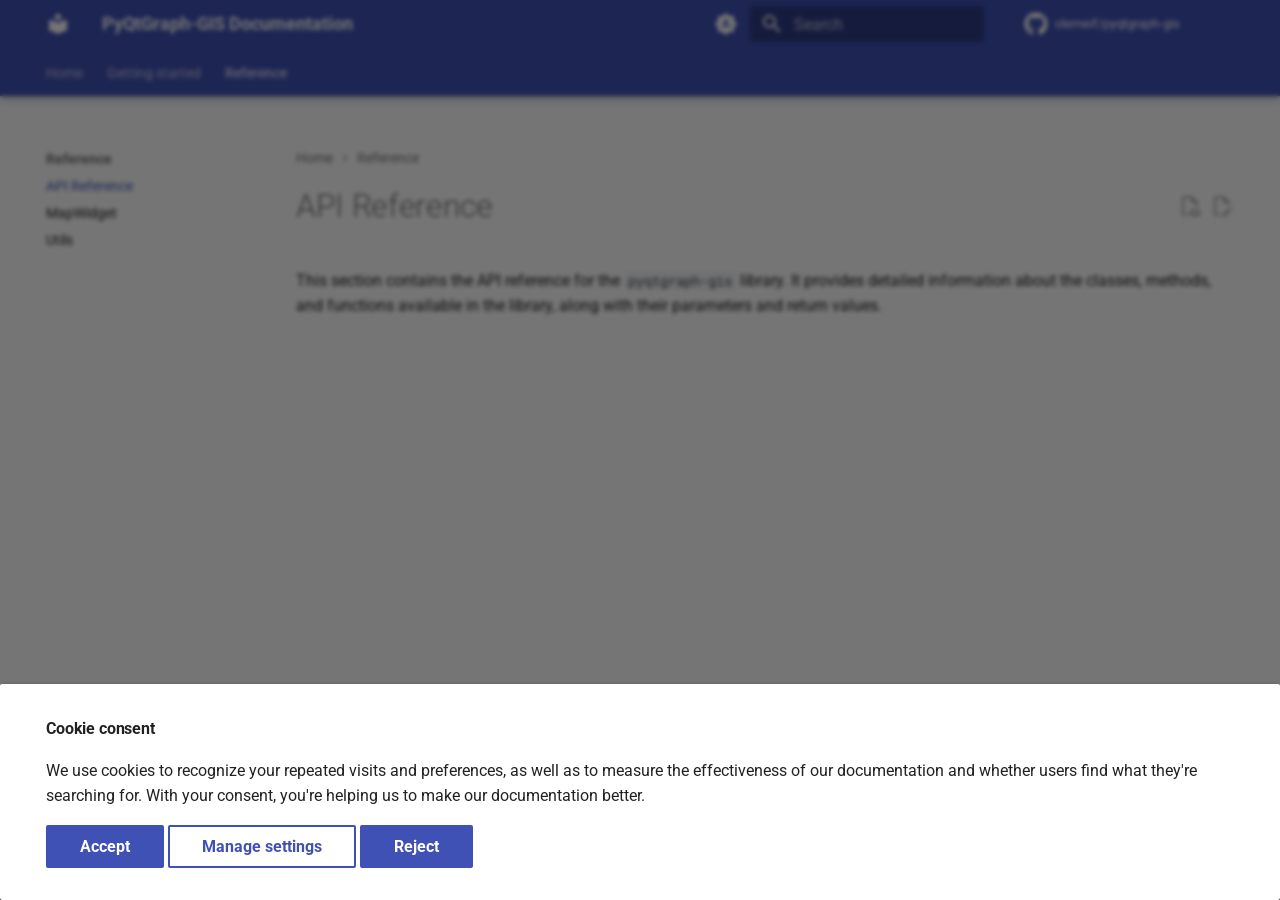
<file: reference/index.html>
<!doctype html>
<html lang="en" class="no-js">
  <head>
    
      <meta charset="utf-8">
      <meta name="viewport" content="width=device-width,initial-scale=1">
      
      
      
        <link rel="canonical" href="https://olemeif.github.io/pyqtgraph-gis/reference/">
      
      
        <link rel="prev" href="../getting_started/examples/gpx-viewer/">
      
      
        <link rel="next" href="MapWidget/">
      
      
        
      
      
      <link rel="icon" href="../assets/images/favicon.png">
      <meta name="generator" content="mkdocs-1.6.1, mkdocs-material-9.7.5">
    
    
      
        <title>API Reference - PyQtGraph-GIS Documentation</title>
      
    
    
      <link rel="stylesheet" href="../assets/stylesheets/main.484c7ddc.min.css">
      
        
        <link rel="stylesheet" href="../assets/stylesheets/palette.ab4e12ef.min.css">
      
      


    
    
      
    
    
      
        
        
        
        <link rel="stylesheet" href="../assets/external/fonts.googleapis.com/css.49ea35f2.css">
        <style>:root{--md-text-font:"Roboto";--md-code-font:"Roboto Mono"}</style>
      
    
    
    <script>__md_scope=new URL("..",location),__md_hash=e=>[...e].reduce(((e,_)=>(e<<5)-e+_.charCodeAt(0)),0),__md_get=(e,_=localStorage,t=__md_scope)=>JSON.parse(_.getItem(t.pathname+"."+e)),__md_set=(e,_,t=localStorage,a=__md_scope)=>{try{t.setItem(a.pathname+"."+e,JSON.stringify(_))}catch(e){}}</script>
    
      
  


  
  

<script id="__analytics">function __md_analytics(){function e(){dataLayer.push(arguments)}window.dataLayer=window.dataLayer||[],e("js",new Date),e("config","G-VL3Z1N3WPT"),document.addEventListener("DOMContentLoaded",(function(){document.forms.search&&document.forms.search.query.addEventListener("blur",(function(){this.value&&e("event","search",{search_term:this.value})}));document$.subscribe((function(){var t=document.forms.feedback;if(void 0!==t)for(var a of t.querySelectorAll("[type=submit]"))a.addEventListener("click",(function(a){a.preventDefault();var n=document.location.pathname,d=this.getAttribute("data-md-value");e("event","feedback",{page:n,data:d}),t.firstElementChild.disabled=!0;var r=t.querySelector(".md-feedback__note [data-md-value='"+d+"']");r&&(r.hidden=!1)})),t.hidden=!1})),location$.subscribe((function(t){e("config","G-VL3Z1N3WPT",{page_path:t.pathname})}))}));var t=document.createElement("script");t.async=!0,t.src="https://www.googletagmanager.com/gtag/js?id=G-VL3Z1N3WPT",document.getElementById("__analytics").insertAdjacentElement("afterEnd",t)}</script>
  
    <script>if("undefined"!=typeof __md_analytics){var consent=__md_get("__consent");consent&&consent.analytics&&__md_analytics()}</script>
  

    
    
  </head>
  
  
    
    
      
    
    
    
    
    <body dir="ltr" data-md-color-scheme="default" data-md-color-primary="indigo" data-md-color-accent="indigo">
  
    
    <input class="md-toggle" data-md-toggle="drawer" type="checkbox" id="__drawer" autocomplete="off">
    <input class="md-toggle" data-md-toggle="search" type="checkbox" id="__search" autocomplete="off">
    <label class="md-overlay" for="__drawer"></label>
    <div data-md-component="skip">
      
        
        <a href="#api-reference" class="md-skip">
          Skip to content
        </a>
      
    </div>
    <div data-md-component="announce">
      
    </div>
    
    
      

  

<header class="md-header md-header--shadow md-header--lifted" data-md-component="header">
  <nav class="md-header__inner md-grid" aria-label="Header">
    <a href=".." title="PyQtGraph-GIS Documentation" class="md-header__button md-logo" aria-label="PyQtGraph-GIS Documentation" data-md-component="logo">
      
  
  <svg xmlns="http://www.w3.org/2000/svg" viewBox="0 0 24 24"><path d="M12 8a3 3 0 0 0 3-3 3 3 0 0 0-3-3 3 3 0 0 0-3 3 3 3 0 0 0 3 3m0 3.54C9.64 9.35 6.5 8 3 8v11c3.5 0 6.64 1.35 9 3.54 2.36-2.19 5.5-3.54 9-3.54V8c-3.5 0-6.64 1.35-9 3.54"/></svg>

    </a>
    <label class="md-header__button md-icon" for="__drawer">
      
      <svg xmlns="http://www.w3.org/2000/svg" viewBox="0 0 24 24"><path d="M3 6h18v2H3zm0 5h18v2H3zm0 5h18v2H3z"/></svg>
    </label>
    <div class="md-header__title" data-md-component="header-title">
      <div class="md-header__ellipsis">
        <div class="md-header__topic">
          <span class="md-ellipsis">
            PyQtGraph-GIS Documentation
          </span>
        </div>
        <div class="md-header__topic" data-md-component="header-topic">
          <span class="md-ellipsis">
            
              API Reference
            
          </span>
        </div>
      </div>
    </div>
    
      
        <form class="md-header__option" data-md-component="palette">
  
    
    
    
    <input class="md-option" data-md-color-media="(prefers-color-scheme)" data-md-color-scheme="default" data-md-color-primary="indigo" data-md-color-accent="indigo"  aria-label="Switch to light mode"  type="radio" name="__palette" id="__palette_0">
    
      <label class="md-header__button md-icon" title="Switch to light mode" for="__palette_1" hidden>
        <svg xmlns="http://www.w3.org/2000/svg" viewBox="0 0 24 24"><path d="m14.3 16-.7-2h-3.2l-.7 2H7.8L11 7h2l3.2 9zM20 8.69V4h-4.69L12 .69 8.69 4H4v4.69L.69 12 4 15.31V20h4.69L12 23.31 15.31 20H20v-4.69L23.31 12zm-9.15 3.96h2.3L12 9z"/></svg>
      </label>
    
  
    
    
    
    <input class="md-option" data-md-color-media="(prefers-color-scheme: light)" data-md-color-scheme="default" data-md-color-primary="indigo" data-md-color-accent="indigo"  aria-label="Switch to dark mode"  type="radio" name="__palette" id="__palette_1">
    
      <label class="md-header__button md-icon" title="Switch to dark mode" for="__palette_2" hidden>
        <svg xmlns="http://www.w3.org/2000/svg" viewBox="0 0 24 24"><path d="M12 8a4 4 0 0 0-4 4 4 4 0 0 0 4 4 4 4 0 0 0 4-4 4 4 0 0 0-4-4m0 10a6 6 0 0 1-6-6 6 6 0 0 1 6-6 6 6 0 0 1 6 6 6 6 0 0 1-6 6m8-9.31V4h-4.69L12 .69 8.69 4H4v4.69L.69 12 4 15.31V20h4.69L12 23.31 15.31 20H20v-4.69L23.31 12z"/></svg>
      </label>
    
  
    
    
    
    <input class="md-option" data-md-color-media="(prefers-color-scheme: dark)" data-md-color-scheme="slate" data-md-color-primary="indigo" data-md-color-accent="indigo"  aria-label="Switch to system preference"  type="radio" name="__palette" id="__palette_2">
    
      <label class="md-header__button md-icon" title="Switch to system preference" for="__palette_0" hidden>
        <svg xmlns="http://www.w3.org/2000/svg" viewBox="0 0 24 24"><path d="M12 18c-.89 0-1.74-.2-2.5-.55C11.56 16.5 13 14.42 13 12s-1.44-4.5-3.5-5.45C10.26 6.2 11.11 6 12 6a6 6 0 0 1 6 6 6 6 0 0 1-6 6m8-9.31V4h-4.69L12 .69 8.69 4H4v4.69L.69 12 4 15.31V20h4.69L12 23.31 15.31 20H20v-4.69L23.31 12z"/></svg>
      </label>
    
  
</form>
      
    
    
      <script>var palette=__md_get("__palette");if(palette&&palette.color){if("(prefers-color-scheme)"===palette.color.media){var media=matchMedia("(prefers-color-scheme: light)"),input=document.querySelector(media.matches?"[data-md-color-media='(prefers-color-scheme: light)']":"[data-md-color-media='(prefers-color-scheme: dark)']");palette.color.media=input.getAttribute("data-md-color-media"),palette.color.scheme=input.getAttribute("data-md-color-scheme"),palette.color.primary=input.getAttribute("data-md-color-primary"),palette.color.accent=input.getAttribute("data-md-color-accent")}for(var[key,value]of Object.entries(palette.color))document.body.setAttribute("data-md-color-"+key,value)}</script>
    
    
    
      
      
        <label class="md-header__button md-icon" for="__search">
          
          <svg xmlns="http://www.w3.org/2000/svg" viewBox="0 0 24 24"><path d="M9.5 3A6.5 6.5 0 0 1 16 9.5c0 1.61-.59 3.09-1.56 4.23l.27.27h.79l5 5-1.5 1.5-5-5v-.79l-.27-.27A6.52 6.52 0 0 1 9.5 16 6.5 6.5 0 0 1 3 9.5 6.5 6.5 0 0 1 9.5 3m0 2C7 5 5 7 5 9.5S7 14 9.5 14 14 12 14 9.5 12 5 9.5 5"/></svg>
        </label>
        <div class="md-search" data-md-component="search" role="dialog">
  <label class="md-search__overlay" for="__search"></label>
  <div class="md-search__inner" role="search">
    <form class="md-search__form" name="search">
      <input type="text" class="md-search__input" name="query" aria-label="Search" placeholder="Search" autocapitalize="off" autocorrect="off" autocomplete="off" spellcheck="false" data-md-component="search-query" required>
      <label class="md-search__icon md-icon" for="__search">
        
        <svg xmlns="http://www.w3.org/2000/svg" viewBox="0 0 24 24"><path d="M9.5 3A6.5 6.5 0 0 1 16 9.5c0 1.61-.59 3.09-1.56 4.23l.27.27h.79l5 5-1.5 1.5-5-5v-.79l-.27-.27A6.52 6.52 0 0 1 9.5 16 6.5 6.5 0 0 1 3 9.5 6.5 6.5 0 0 1 9.5 3m0 2C7 5 5 7 5 9.5S7 14 9.5 14 14 12 14 9.5 12 5 9.5 5"/></svg>
        
        <svg xmlns="http://www.w3.org/2000/svg" viewBox="0 0 24 24"><path d="M20 11v2H8l5.5 5.5-1.42 1.42L4.16 12l7.92-7.92L13.5 5.5 8 11z"/></svg>
      </label>
      <nav class="md-search__options" aria-label="Search">
        
          <a href="javascript:void(0)" class="md-search__icon md-icon" title="Share" aria-label="Share" data-clipboard data-clipboard-text="" data-md-component="search-share" tabindex="-1">
            
            <svg xmlns="http://www.w3.org/2000/svg" viewBox="0 0 24 24"><path d="M18 16.08c-.76 0-1.44.3-1.96.77L8.91 12.7c.05-.23.09-.46.09-.7s-.04-.47-.09-.7l7.05-4.11c.54.5 1.25.81 2.04.81a3 3 0 0 0 3-3 3 3 0 0 0-3-3 3 3 0 0 0-3 3c0 .24.04.47.09.7L8.04 9.81C7.5 9.31 6.79 9 6 9a3 3 0 0 0-3 3 3 3 0 0 0 3 3c.79 0 1.5-.31 2.04-.81l7.12 4.15c-.05.21-.08.43-.08.66 0 1.61 1.31 2.91 2.92 2.91s2.92-1.3 2.92-2.91A2.92 2.92 0 0 0 18 16.08"/></svg>
          </a>
        
        <button type="reset" class="md-search__icon md-icon" title="Clear" aria-label="Clear" tabindex="-1">
          
          <svg xmlns="http://www.w3.org/2000/svg" viewBox="0 0 24 24"><path d="M19 6.41 17.59 5 12 10.59 6.41 5 5 6.41 10.59 12 5 17.59 6.41 19 12 13.41 17.59 19 19 17.59 13.41 12z"/></svg>
        </button>
      </nav>
      
        <div class="md-search__suggest" data-md-component="search-suggest"></div>
      
    </form>
    <div class="md-search__output">
      <div class="md-search__scrollwrap" tabindex="0" data-md-scrollfix>
        <div class="md-search-result" data-md-component="search-result">
          <div class="md-search-result__meta">
            Initializing search
          </div>
          <ol class="md-search-result__list" role="presentation"></ol>
        </div>
      </div>
    </div>
  </div>
</div>
      
    
    
      <div class="md-header__source">
        <a href="https://github.com/olemeif/pyqtgraph-gis" title="Go to repository" class="md-source" data-md-component="source">
  <div class="md-source__icon md-icon">
    
    <svg xmlns="http://www.w3.org/2000/svg" viewBox="0 0 512 512"><!--! Font Awesome Free 7.1.0 by @fontawesome - https://fontawesome.com License - https://fontawesome.com/license/free (Icons: CC BY 4.0, Fonts: SIL OFL 1.1, Code: MIT License) Copyright 2025 Fonticons, Inc.--><path d="M173.9 397.4c0 2-2.3 3.6-5.2 3.6-3.3.3-5.6-1.3-5.6-3.6 0-2 2.3-3.6 5.2-3.6 3-.3 5.6 1.3 5.6 3.6m-31.1-4.5c-.7 2 1.3 4.3 4.3 4.9 2.6 1 5.6 0 6.2-2s-1.3-4.3-4.3-5.2c-2.6-.7-5.5.3-6.2 2.3m44.2-1.7c-2.9.7-4.9 2.6-4.6 4.9.3 2 2.9 3.3 5.9 2.6 2.9-.7 4.9-2.6 4.6-4.6-.3-1.9-3-3.2-5.9-2.9M252.8 8C114.1 8 8 113.3 8 252c0 110.9 69.8 205.8 169.5 239.2 12.8 2.3 17.3-5.6 17.3-12.1 0-6.2-.3-40.4-.3-61.4 0 0-70 15-84.7-29.8 0 0-11.4-29.1-27.8-36.6 0 0-22.9-15.7 1.6-15.4 0 0 24.9 2 38.6 25.8 21.9 38.6 58.6 27.5 72.9 20.9 2.3-16 8.8-27.1 16-33.7-55.9-6.2-112.3-14.3-112.3-110.5 0-27.5 7.6-41.3 23.6-58.9-2.6-6.5-11.1-33.3 2.6-67.9 20.9-6.5 69 27 69 27 20-5.6 41.5-8.5 62.8-8.5s42.8 2.9 62.8 8.5c0 0 48.1-33.6 69-27 13.7 34.7 5.2 61.4 2.6 67.9 16 17.7 25.8 31.5 25.8 58.9 0 96.5-58.9 104.2-114.8 110.5 9.2 7.9 17 22.9 17 46.4 0 33.7-.3 75.4-.3 83.6 0 6.5 4.6 14.4 17.3 12.1C436.2 457.8 504 362.9 504 252 504 113.3 391.5 8 252.8 8M105.2 352.9c-1.3 1-1 3.3.7 5.2 1.6 1.6 3.9 2.3 5.2 1 1.3-1 1-3.3-.7-5.2-1.6-1.6-3.9-2.3-5.2-1m-10.8-8.1c-.7 1.3.3 2.9 2.3 3.9 1.6 1 3.6.7 4.3-.7.7-1.3-.3-2.9-2.3-3.9-2-.6-3.6-.3-4.3.7m32.4 35.6c-1.6 1.3-1 4.3 1.3 6.2 2.3 2.3 5.2 2.6 6.5 1 1.3-1.3.7-4.3-1.3-6.2-2.2-2.3-5.2-2.6-6.5-1m-11.4-14.7c-1.6 1-1.6 3.6 0 5.9s4.3 3.3 5.6 2.3c1.6-1.3 1.6-3.9 0-6.2-1.4-2.3-4-3.3-5.6-2"/></svg>
  </div>
  <div class="md-source__repository">
    olemeif/pyqtgraph-gis
  </div>
</a>
      </div>
    
  </nav>
  
    
      
<nav class="md-tabs" aria-label="Tabs" data-md-component="tabs">
  <div class="md-grid">
    <ul class="md-tabs__list">
      
        
  
  
  
  
    <li class="md-tabs__item">
      <a href=".." class="md-tabs__link">
        
  
  
    
  
  Home

      </a>
    </li>
  

      
        
  
  
  
  
    
    
      <li class="md-tabs__item">
        <a href="../getting_started/" class="md-tabs__link">
          
  
  
  Getting started

        </a>
      </li>
    
  

      
        
  
  
  
    
  
  
    
    
      <li class="md-tabs__item md-tabs__item--active">
        <a href="./" class="md-tabs__link">
          
  
  
  Reference

        </a>
      </li>
    
  

      
    </ul>
  </div>
</nav>
    
  
</header>
    
    <div class="md-container" data-md-component="container">
      
      
        
      
      <main class="md-main" data-md-component="main">
        <div class="md-main__inner md-grid">
          
            
              
              <div class="md-sidebar md-sidebar--primary" data-md-component="sidebar" data-md-type="navigation" >
                <div class="md-sidebar__scrollwrap">
                  <div class="md-sidebar__inner">
                    


  


  

<nav class="md-nav md-nav--primary md-nav--lifted md-nav--integrated" aria-label="Navigation" data-md-level="0">
  <label class="md-nav__title" for="__drawer">
    <a href=".." title="PyQtGraph-GIS Documentation" class="md-nav__button md-logo" aria-label="PyQtGraph-GIS Documentation" data-md-component="logo">
      
  
  <svg xmlns="http://www.w3.org/2000/svg" viewBox="0 0 24 24"><path d="M12 8a3 3 0 0 0 3-3 3 3 0 0 0-3-3 3 3 0 0 0-3 3 3 3 0 0 0 3 3m0 3.54C9.64 9.35 6.5 8 3 8v11c3.5 0 6.64 1.35 9 3.54 2.36-2.19 5.5-3.54 9-3.54V8c-3.5 0-6.64 1.35-9 3.54"/></svg>

    </a>
    PyQtGraph-GIS Documentation
  </label>
  
    <div class="md-nav__source">
      <a href="https://github.com/olemeif/pyqtgraph-gis" title="Go to repository" class="md-source" data-md-component="source">
  <div class="md-source__icon md-icon">
    
    <svg xmlns="http://www.w3.org/2000/svg" viewBox="0 0 512 512"><!--! Font Awesome Free 7.1.0 by @fontawesome - https://fontawesome.com License - https://fontawesome.com/license/free (Icons: CC BY 4.0, Fonts: SIL OFL 1.1, Code: MIT License) Copyright 2025 Fonticons, Inc.--><path d="M173.9 397.4c0 2-2.3 3.6-5.2 3.6-3.3.3-5.6-1.3-5.6-3.6 0-2 2.3-3.6 5.2-3.6 3-.3 5.6 1.3 5.6 3.6m-31.1-4.5c-.7 2 1.3 4.3 4.3 4.9 2.6 1 5.6 0 6.2-2s-1.3-4.3-4.3-5.2c-2.6-.7-5.5.3-6.2 2.3m44.2-1.7c-2.9.7-4.9 2.6-4.6 4.9.3 2 2.9 3.3 5.9 2.6 2.9-.7 4.9-2.6 4.6-4.6-.3-1.9-3-3.2-5.9-2.9M252.8 8C114.1 8 8 113.3 8 252c0 110.9 69.8 205.8 169.5 239.2 12.8 2.3 17.3-5.6 17.3-12.1 0-6.2-.3-40.4-.3-61.4 0 0-70 15-84.7-29.8 0 0-11.4-29.1-27.8-36.6 0 0-22.9-15.7 1.6-15.4 0 0 24.9 2 38.6 25.8 21.9 38.6 58.6 27.5 72.9 20.9 2.3-16 8.8-27.1 16-33.7-55.9-6.2-112.3-14.3-112.3-110.5 0-27.5 7.6-41.3 23.6-58.9-2.6-6.5-11.1-33.3 2.6-67.9 20.9-6.5 69 27 69 27 20-5.6 41.5-8.5 62.8-8.5s42.8 2.9 62.8 8.5c0 0 48.1-33.6 69-27 13.7 34.7 5.2 61.4 2.6 67.9 16 17.7 25.8 31.5 25.8 58.9 0 96.5-58.9 104.2-114.8 110.5 9.2 7.9 17 22.9 17 46.4 0 33.7-.3 75.4-.3 83.6 0 6.5 4.6 14.4 17.3 12.1C436.2 457.8 504 362.9 504 252 504 113.3 391.5 8 252.8 8M105.2 352.9c-1.3 1-1 3.3.7 5.2 1.6 1.6 3.9 2.3 5.2 1 1.3-1 1-3.3-.7-5.2-1.6-1.6-3.9-2.3-5.2-1m-10.8-8.1c-.7 1.3.3 2.9 2.3 3.9 1.6 1 3.6.7 4.3-.7.7-1.3-.3-2.9-2.3-3.9-2-.6-3.6-.3-4.3.7m32.4 35.6c-1.6 1.3-1 4.3 1.3 6.2 2.3 2.3 5.2 2.6 6.5 1 1.3-1.3.7-4.3-1.3-6.2-2.2-2.3-5.2-2.6-6.5-1m-11.4-14.7c-1.6 1-1.6 3.6 0 5.9s4.3 3.3 5.6 2.3c1.6-1.3 1.6-3.9 0-6.2-1.4-2.3-4-3.3-5.6-2"/></svg>
  </div>
  <div class="md-source__repository">
    olemeif/pyqtgraph-gis
  </div>
</a>
    </div>
  
  <ul class="md-nav__list" data-md-scrollfix>
    
      
      
  
  
  
  
    <li class="md-nav__item">
      <a href=".." class="md-nav__link">
        
  
  
  <span class="md-ellipsis">
    
  
    Home
  

    
  </span>
  
  

      </a>
    </li>
  

    
      
      
  
  
  
  
    
    
    
    
      
      
    
    
    <li class="md-nav__item md-nav__item--nested">
      
        
        
          
        
        <input class="md-nav__toggle md-toggle md-toggle--indeterminate" type="checkbox" id="__nav_2" >
        
          
          <label class="md-nav__link" for="__nav_2" id="__nav_2_label" tabindex="0">
            
  
  
  <span class="md-ellipsis">
    
  
    Getting started
  

    
  </span>
  
  

            <span class="md-nav__icon md-icon"></span>
          </label>
        
        <nav class="md-nav" data-md-level="1" aria-labelledby="__nav_2_label" aria-expanded="false">
          <label class="md-nav__title" for="__nav_2">
            <span class="md-nav__icon md-icon"></span>
            
  
    Getting started
  

          </label>
          <ul class="md-nav__list" data-md-scrollfix>
            
              
                
  
  
  
  
    <li class="md-nav__item">
      <a href="../getting_started/" class="md-nav__link">
        
  
  
  <span class="md-ellipsis">
    
  
    Getting started
  

    
  </span>
  
  

      </a>
    </li>
  

              
            
              
                
  
  
  
  
    
    
    
    
      
      
    
    
    <li class="md-nav__item md-nav__item--nested">
      
        
        
          
        
        <input class="md-nav__toggle md-toggle md-toggle--indeterminate" type="checkbox" id="__nav_2_2" >
        
          
          <label class="md-nav__link" for="__nav_2_2" id="__nav_2_2_label" tabindex="0">
            
  
  
  <span class="md-ellipsis">
    
  
    Examples
  

    
  </span>
  
  

            <span class="md-nav__icon md-icon"></span>
          </label>
        
        <nav class="md-nav" data-md-level="2" aria-labelledby="__nav_2_2_label" aria-expanded="false">
          <label class="md-nav__title" for="__nav_2_2">
            <span class="md-nav__icon md-icon"></span>
            
  
    Examples
  

          </label>
          <ul class="md-nav__list" data-md-scrollfix>
            
              
                
  
  
  
  
    <li class="md-nav__item">
      <a href="../getting_started/examples/" class="md-nav__link">
        
  
  
  <span class="md-ellipsis">
    
  
    Examples
  

    
  </span>
  
  

      </a>
    </li>
  

              
            
              
                
  
  
  
  
    <li class="md-nav__item">
      <a href="../getting_started/examples/2d-array-heatmap/" class="md-nav__link">
        
  
  
  <span class="md-ellipsis">
    
  
    2D Array Heatmap
  

    
  </span>
  
  

      </a>
    </li>
  

              
            
              
                
  
  
  
  
    <li class="md-nav__item">
      <a href="../getting_started/examples/gpx-viewer/" class="md-nav__link">
        
  
  
  <span class="md-ellipsis">
    
  
    GPX Viewer
  

    
  </span>
  
  

      </a>
    </li>
  

              
            
          </ul>
        </nav>
      
    </li>
  

              
            
          </ul>
        </nav>
      
    </li>
  

    
      
      
  
  
    
  
  
  
    
    
    
    
      
        
        
      
      
    
    
    <li class="md-nav__item md-nav__item--active md-nav__item--section md-nav__item--nested">
      
        
        
        <input class="md-nav__toggle md-toggle " type="checkbox" id="__nav_3" checked>
        
          
          <label class="md-nav__link" for="__nav_3" id="__nav_3_label" tabindex="">
            
  
  
  <span class="md-ellipsis">
    
  
    Reference
  

    
  </span>
  
  

            <span class="md-nav__icon md-icon"></span>
          </label>
        
        <nav class="md-nav" data-md-level="1" aria-labelledby="__nav_3_label" aria-expanded="true">
          <label class="md-nav__title" for="__nav_3">
            <span class="md-nav__icon md-icon"></span>
            
  
    Reference
  

          </label>
          <ul class="md-nav__list" data-md-scrollfix>
            
              
                
  
  
    
  
  
  
    <li class="md-nav__item md-nav__item--active">
      
      <input class="md-nav__toggle md-toggle" type="checkbox" id="__toc">
      
      
        
      
      
      <a href="./" class="md-nav__link md-nav__link--active">
        
  
  
  <span class="md-ellipsis">
    
  
    API Reference
  

    
  </span>
  
  

      </a>
      
    </li>
  

              
            
              
                
  
  
  
  
    <li class="md-nav__item">
      <a href="MapWidget/" class="md-nav__link">
        
  
  
  <span class="md-ellipsis">
    
  
    MapWidget
  

    
  </span>
  
  

      </a>
    </li>
  

              
            
              
                
  
  
  
  
    <li class="md-nav__item">
      <a href="utils/" class="md-nav__link">
        
  
  
  <span class="md-ellipsis">
    
  
    Utils
  

    
  </span>
  
  

      </a>
    </li>
  

              
            
          </ul>
        </nav>
      
    </li>
  

    
  </ul>
</nav>
                  </div>
                </div>
              </div>
            
            
          
          
            <div class="md-content" data-md-component="content">
              
                



  


  <nav class="md-path" aria-label="Navigation" >
    <ol class="md-path__list">
      
        
  
  
    <li class="md-path__item">
      <a href=".." class="md-path__link">
        
  <span class="md-ellipsis">
    Home
  </span>

      </a>
    </li>
  

      
      
        
  
  
    
    
      <li class="md-path__item">
        <a href="./" class="md-path__link">
          
  <span class="md-ellipsis">
    Reference
  </span>

        </a>
      </li>
    
  

      
    </ol>
  </nav>

              
              <article class="md-content__inner md-typeset">
                
                  


  
    <a href="https://github.com/olemeif/pyqtgraph-gis/edit/main/docs/reference/index.md" title="Edit this page" class="md-content__button md-icon" rel="edit">
      
      <svg xmlns="http://www.w3.org/2000/svg" viewBox="0 0 24 24"><path d="M10 20H6V4h7v5h5v3.1l2-2V8l-6-6H6c-1.1 0-2 .9-2 2v16c0 1.1.9 2 2 2h4zm10.2-7c.1 0 .3.1.4.2l1.3 1.3c.2.2.2.6 0 .8l-1 1-2.1-2.1 1-1c.1-.1.2-.2.4-.2m0 3.9L14.1 23H12v-2.1l6.1-6.1z"/></svg>
    </a>
  
  
    
      
    
    <a href="https://github.com/olemeif/pyqtgraph-gis/raw/main/docs/reference/index.md" title="View source of this page" class="md-content__button md-icon">
      
      <svg xmlns="http://www.w3.org/2000/svg" viewBox="0 0 24 24"><path d="M17 18c.56 0 1 .44 1 1s-.44 1-1 1-1-.44-1-1 .44-1 1-1m0-3c-2.73 0-5.06 1.66-6 4 .94 2.34 3.27 4 6 4s5.06-1.66 6-4c-.94-2.34-3.27-4-6-4m0 6.5a2.5 2.5 0 0 1-2.5-2.5 2.5 2.5 0 0 1 2.5-2.5 2.5 2.5 0 0 1 2.5 2.5 2.5 2.5 0 0 1-2.5 2.5M9.27 20H6V4h7v5h5v4.07c.7.08 1.36.25 2 .49V8l-6-6H6a2 2 0 0 0-2 2v16a2 2 0 0 0 2 2h4.5a8.2 8.2 0 0 1-1.23-2"/></svg>
    </a>
  


<h1 id="api-reference">API Reference</h1>
<p>This section contains the API reference for the <code>pyqtgraph-gis</code> library. It provides detailed information about the classes, methods, and functions available in the library, along with their parameters and return values.</p>







  
  



  




                
              </article>
            </div>
          
          
<script>var target=document.getElementById(location.hash.slice(1));target&&target.name&&(target.checked=target.name.startsWith("__tabbed_"))</script>
        </div>
        
      </main>
      
        <footer class="md-footer">
  
    
      
      <nav class="md-footer__inner md-grid" aria-label="Footer" >
        
          
          <a href="../getting_started/examples/gpx-viewer/" class="md-footer__link md-footer__link--prev" aria-label="Previous: GPX Viewer">
            <div class="md-footer__button md-icon">
              
              <svg xmlns="http://www.w3.org/2000/svg" viewBox="0 0 24 24"><path d="M20 11v2H8l5.5 5.5-1.42 1.42L4.16 12l7.92-7.92L13.5 5.5 8 11z"/></svg>
            </div>
            <div class="md-footer__title">
              <span class="md-footer__direction">
                Previous
              </span>
              <div class="md-ellipsis">
                GPX Viewer
              </div>
            </div>
          </a>
        
        
          
          <a href="MapWidget/" class="md-footer__link md-footer__link--next" aria-label="Next: MapWidget">
            <div class="md-footer__title">
              <span class="md-footer__direction">
                Next
              </span>
              <div class="md-ellipsis">
                MapWidget
              </div>
            </div>
            <div class="md-footer__button md-icon">
              
              <svg xmlns="http://www.w3.org/2000/svg" viewBox="0 0 24 24"><path d="M4 11v2h12l-5.5 5.5 1.42 1.42L19.84 12l-7.92-7.92L10.5 5.5 16 11z"/></svg>
            </div>
          </a>
        
      </nav>
    
  
  <div class="md-footer-meta md-typeset">
    <div class="md-footer-meta__inner md-grid">
      <div class="md-copyright">
  
    <div class="md-copyright__highlight">
      Copyright &copy; 2026 Ole Meiforth – <a href="#__consent">Change cookie settings</a>

    </div>
  
  
    Made with
    <a href="https://squidfunk.github.io/mkdocs-material/" target="_blank" rel="noopener">
      Material for MkDocs
    </a>
  
</div>
      
        
<div class="md-social">
  
    
    
    
    
    <a href="https://github.com/olemeif/pyqtgraph-gis" target="_blank" rel="noopener" title="PyQtGraph-GIS on GitHub" class="md-social__link">
      <svg xmlns="http://www.w3.org/2000/svg" viewBox="0 0 512 512"><!--! Font Awesome Free 7.1.0 by @fontawesome - https://fontawesome.com License - https://fontawesome.com/license/free (Icons: CC BY 4.0, Fonts: SIL OFL 1.1, Code: MIT License) Copyright 2025 Fonticons, Inc.--><path d="M173.9 397.4c0 2-2.3 3.6-5.2 3.6-3.3.3-5.6-1.3-5.6-3.6 0-2 2.3-3.6 5.2-3.6 3-.3 5.6 1.3 5.6 3.6m-31.1-4.5c-.7 2 1.3 4.3 4.3 4.9 2.6 1 5.6 0 6.2-2s-1.3-4.3-4.3-5.2c-2.6-.7-5.5.3-6.2 2.3m44.2-1.7c-2.9.7-4.9 2.6-4.6 4.9.3 2 2.9 3.3 5.9 2.6 2.9-.7 4.9-2.6 4.6-4.6-.3-1.9-3-3.2-5.9-2.9M252.8 8C114.1 8 8 113.3 8 252c0 110.9 69.8 205.8 169.5 239.2 12.8 2.3 17.3-5.6 17.3-12.1 0-6.2-.3-40.4-.3-61.4 0 0-70 15-84.7-29.8 0 0-11.4-29.1-27.8-36.6 0 0-22.9-15.7 1.6-15.4 0 0 24.9 2 38.6 25.8 21.9 38.6 58.6 27.5 72.9 20.9 2.3-16 8.8-27.1 16-33.7-55.9-6.2-112.3-14.3-112.3-110.5 0-27.5 7.6-41.3 23.6-58.9-2.6-6.5-11.1-33.3 2.6-67.9 20.9-6.5 69 27 69 27 20-5.6 41.5-8.5 62.8-8.5s42.8 2.9 62.8 8.5c0 0 48.1-33.6 69-27 13.7 34.7 5.2 61.4 2.6 67.9 16 17.7 25.8 31.5 25.8 58.9 0 96.5-58.9 104.2-114.8 110.5 9.2 7.9 17 22.9 17 46.4 0 33.7-.3 75.4-.3 83.6 0 6.5 4.6 14.4 17.3 12.1C436.2 457.8 504 362.9 504 252 504 113.3 391.5 8 252.8 8M105.2 352.9c-1.3 1-1 3.3.7 5.2 1.6 1.6 3.9 2.3 5.2 1 1.3-1 1-3.3-.7-5.2-1.6-1.6-3.9-2.3-5.2-1m-10.8-8.1c-.7 1.3.3 2.9 2.3 3.9 1.6 1 3.6.7 4.3-.7.7-1.3-.3-2.9-2.3-3.9-2-.6-3.6-.3-4.3.7m32.4 35.6c-1.6 1.3-1 4.3 1.3 6.2 2.3 2.3 5.2 2.6 6.5 1 1.3-1.3.7-4.3-1.3-6.2-2.2-2.3-5.2-2.6-6.5-1m-11.4-14.7c-1.6 1-1.6 3.6 0 5.9s4.3 3.3 5.6 2.3c1.6-1.3 1.6-3.9 0-6.2-1.4-2.3-4-3.3-5.6-2"/></svg>
    </a>
  
</div>
      
    </div>
  </div>
</footer>
      
    </div>
    <div class="md-dialog" data-md-component="dialog">
      <div class="md-dialog__inner md-typeset"></div>
    </div>
    
      <div class="md-progress" data-md-component="progress" role="progressbar"></div>
    
    
      <div class="md-consent" data-md-component="consent" id="__consent" hidden>
        <div class="md-consent__overlay"></div>
        <aside class="md-consent__inner">
          <form class="md-consent__form md-grid md-typeset" name="consent">
            



<h4>Cookie consent</h4>
<p>We use cookies to recognize your repeated visits and preferences, as well as to measure the effectiveness of our documentation and whether users find what they're searching for. With your consent, you're helping us to make our documentation better.</p>
<input class="md-toggle" type="checkbox" id="__settings" >
<div class="md-consent__settings">
  <ul class="task-list">
    
    
      
        
  
  
    
    
  
  <li class="task-list-item">
    <label class="task-list-control">
      <input type="checkbox" name="analytics" checked>
      <span class="task-list-indicator"></span>
      Google Analytics
    </label>
  </li>

      
    
    
      
        
  
  
    
    
  
  <li class="task-list-item">
    <label class="task-list-control">
      <input type="checkbox" name="github" checked>
      <span class="task-list-indicator"></span>
      GitHub
    </label>
  </li>

      
    
    
  </ul>
</div>
<div class="md-consent__controls">
  
    
      <button class="md-button md-button--primary">Accept</button>
    
    
    
  
    
    
    
      <label class="md-button" for="__settings">Manage settings</label>
    
  
    
    
      <button type="reset" class="md-button md-button--primary">Reject</button>
    
    
  
</div>
          </form>
        </aside>
      </div>
      <script>var consent=__md_get("__consent");if(consent)for(var input of document.forms.consent.elements)input.name&&(input.checked=consent[input.name]||!1);else"file:"!==location.protocol&&setTimeout((function(){document.querySelector("[data-md-component=consent]").hidden=!1}),250);var form=document.forms.consent;for(var action of["submit","reset"])form.addEventListener(action,(function(e){if(e.preventDefault(),"reset"===e.type)for(var n of document.forms.consent.elements)n.name&&(n.checked=!1);__md_set("__consent",Object.fromEntries(Array.from(new FormData(form).keys()).map((function(e){return[e,!0]})))),location.hash="",location.reload()}))</script>
    
    
      
      
      <script id="__config" type="application/json">{"annotate": null, "base": "..", "features": ["navigation.instant", "navigation.instant.progress", "navigation.tabs", "navigation.tabs.sticky", "navigation.path", "navigation.footer", "navigation.expand", "search.suggest", "search.highlight", "search.share", "header.autohide", "content.action.edit", "content.action.view", "content.code.copy", "content.code.select", "content.code.annotate", "toc.integrate"], "search": "../assets/javascripts/workers/search.2c215733.min.js", "tags": null, "translations": {"clipboard.copied": "Copied to clipboard", "clipboard.copy": "Copy to clipboard", "search.result.more.one": "1 more on this page", "search.result.more.other": "# more on this page", "search.result.none": "No matching documents", "search.result.one": "1 matching document", "search.result.other": "# matching documents", "search.result.placeholder": "Type to start searching", "search.result.term.missing": "Missing", "select.version": "Select version"}, "version": null}</script>
    
    
      <script src="../assets/javascripts/bundle.79ae519e.min.js"></script>
      
    
  </body>
</html>
</file>
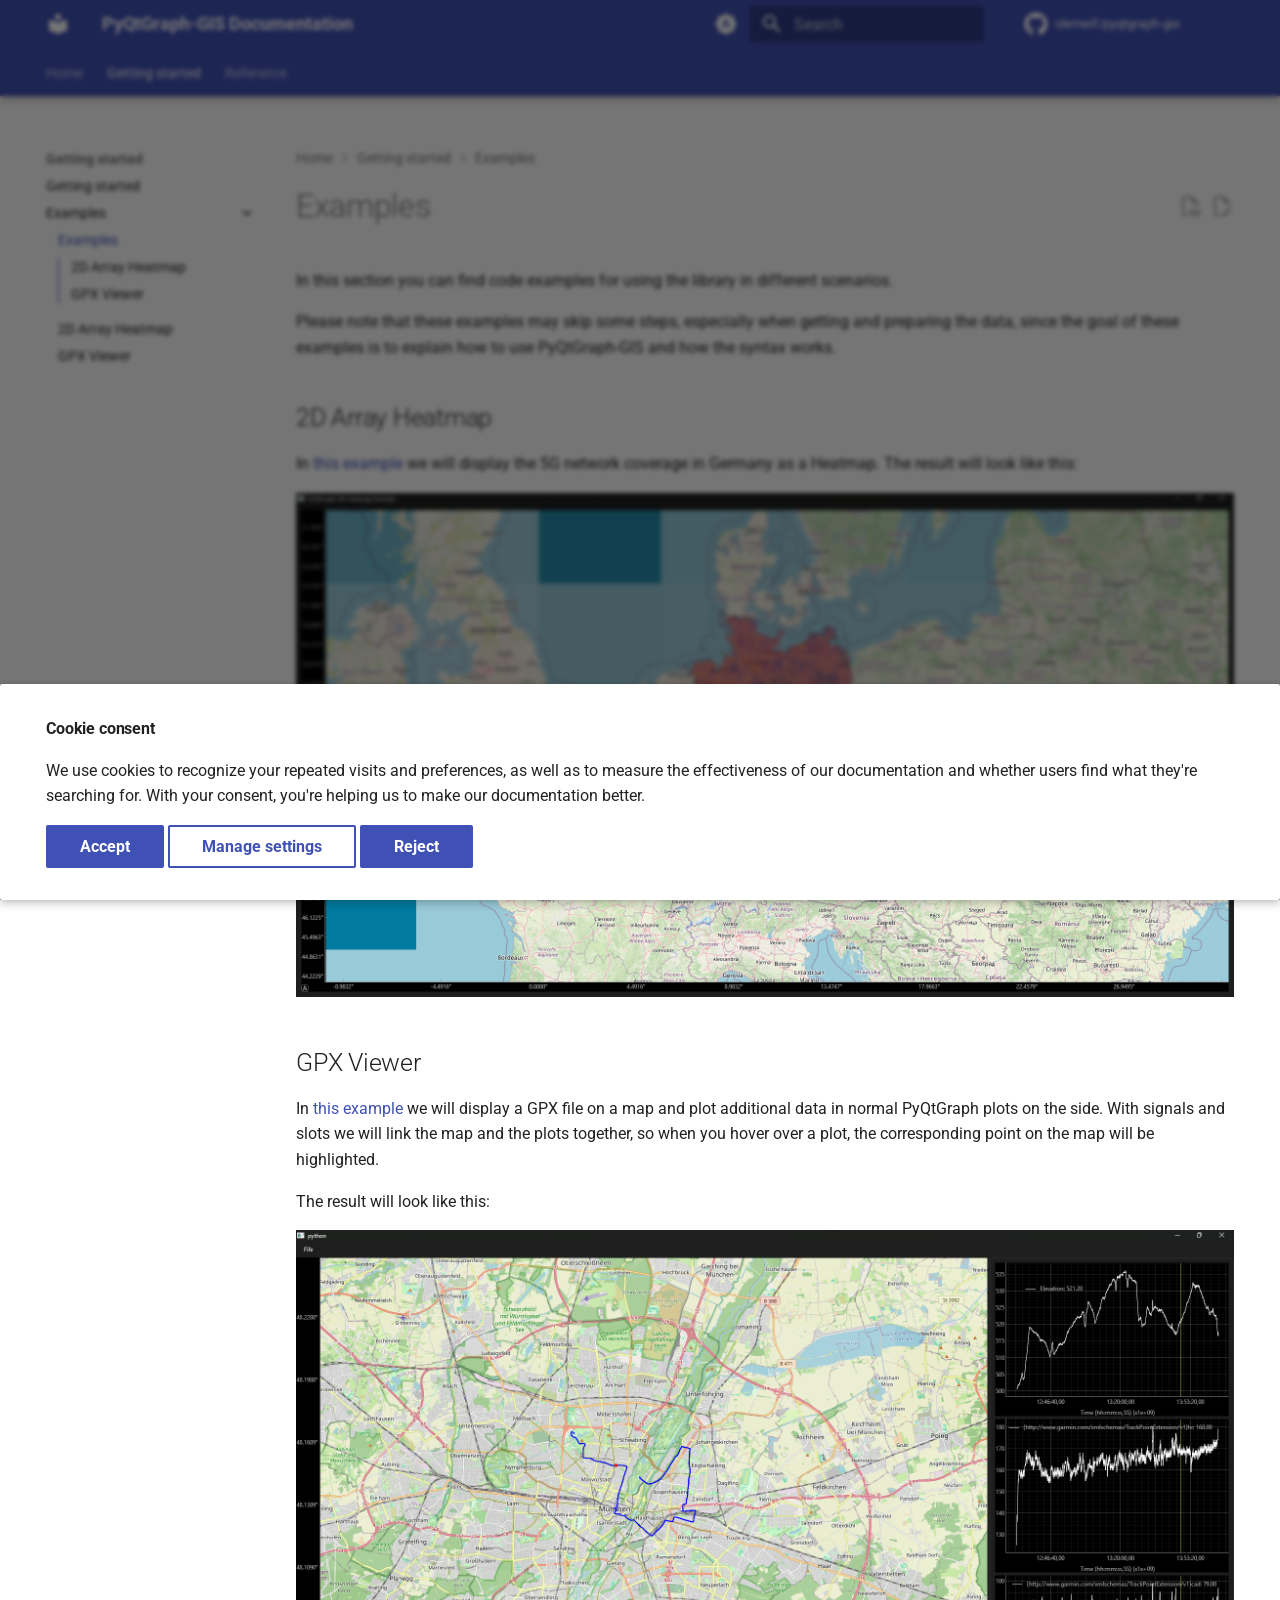
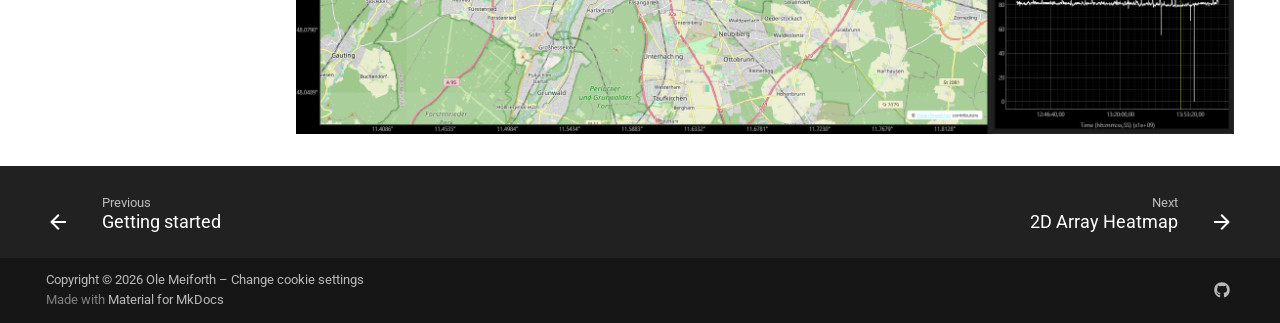
<file: getting_started/examples/index.html>
<!doctype html>
<html lang="en" class="no-js">
  <head>
    
      <meta charset="utf-8">
      <meta name="viewport" content="width=device-width,initial-scale=1">
      
      
      
        <link rel="canonical" href="https://olemeif.github.io/pyqtgraph-gis/getting_started/examples/">
      
      
        <link rel="prev" href="../">
      
      
        <link rel="next" href="2d-array-heatmap/">
      
      
        
      
      
      <link rel="icon" href="../../assets/images/favicon.png">
      <meta name="generator" content="mkdocs-1.6.1, mkdocs-material-9.7.5">
    
    
      
        <title>Examples - PyQtGraph-GIS Documentation</title>
      
    
    
      <link rel="stylesheet" href="../../assets/stylesheets/main.484c7ddc.min.css">
      
        
        <link rel="stylesheet" href="../../assets/stylesheets/palette.ab4e12ef.min.css">
      
      


    
    
      
    
    
      
        
        
        
        <link rel="stylesheet" href="../../assets/external/fonts.googleapis.com/css.49ea35f2.css">
        <style>:root{--md-text-font:"Roboto";--md-code-font:"Roboto Mono"}</style>
      
    
    
    <script>__md_scope=new URL("../..",location),__md_hash=e=>[...e].reduce(((e,_)=>(e<<5)-e+_.charCodeAt(0)),0),__md_get=(e,_=localStorage,t=__md_scope)=>JSON.parse(_.getItem(t.pathname+"."+e)),__md_set=(e,_,t=localStorage,a=__md_scope)=>{try{t.setItem(a.pathname+"."+e,JSON.stringify(_))}catch(e){}}</script>
    
      
  


  
  

<script id="__analytics">function __md_analytics(){function e(){dataLayer.push(arguments)}window.dataLayer=window.dataLayer||[],e("js",new Date),e("config","G-VL3Z1N3WPT"),document.addEventListener("DOMContentLoaded",(function(){document.forms.search&&document.forms.search.query.addEventListener("blur",(function(){this.value&&e("event","search",{search_term:this.value})}));document$.subscribe((function(){var t=document.forms.feedback;if(void 0!==t)for(var a of t.querySelectorAll("[type=submit]"))a.addEventListener("click",(function(a){a.preventDefault();var n=document.location.pathname,d=this.getAttribute("data-md-value");e("event","feedback",{page:n,data:d}),t.firstElementChild.disabled=!0;var r=t.querySelector(".md-feedback__note [data-md-value='"+d+"']");r&&(r.hidden=!1)})),t.hidden=!1})),location$.subscribe((function(t){e("config","G-VL3Z1N3WPT",{page_path:t.pathname})}))}));var t=document.createElement("script");t.async=!0,t.src="https://www.googletagmanager.com/gtag/js?id=G-VL3Z1N3WPT",document.getElementById("__analytics").insertAdjacentElement("afterEnd",t)}</script>
  
    <script>if("undefined"!=typeof __md_analytics){var consent=__md_get("__consent");consent&&consent.analytics&&__md_analytics()}</script>
  

    
    
  </head>
  
  
    
    
      
    
    
    
    
    <body dir="ltr" data-md-color-scheme="default" data-md-color-primary="indigo" data-md-color-accent="indigo">
  
    
    <input class="md-toggle" data-md-toggle="drawer" type="checkbox" id="__drawer" autocomplete="off">
    <input class="md-toggle" data-md-toggle="search" type="checkbox" id="__search" autocomplete="off">
    <label class="md-overlay" for="__drawer"></label>
    <div data-md-component="skip">
      
        
        <a href="#examples" class="md-skip">
          Skip to content
        </a>
      
    </div>
    <div data-md-component="announce">
      
    </div>
    
    
      

  

<header class="md-header md-header--shadow md-header--lifted" data-md-component="header">
  <nav class="md-header__inner md-grid" aria-label="Header">
    <a href="../.." title="PyQtGraph-GIS Documentation" class="md-header__button md-logo" aria-label="PyQtGraph-GIS Documentation" data-md-component="logo">
      
  
  <svg xmlns="http://www.w3.org/2000/svg" viewBox="0 0 24 24"><path d="M12 8a3 3 0 0 0 3-3 3 3 0 0 0-3-3 3 3 0 0 0-3 3 3 3 0 0 0 3 3m0 3.54C9.64 9.35 6.5 8 3 8v11c3.5 0 6.64 1.35 9 3.54 2.36-2.19 5.5-3.54 9-3.54V8c-3.5 0-6.64 1.35-9 3.54"/></svg>

    </a>
    <label class="md-header__button md-icon" for="__drawer">
      
      <svg xmlns="http://www.w3.org/2000/svg" viewBox="0 0 24 24"><path d="M3 6h18v2H3zm0 5h18v2H3zm0 5h18v2H3z"/></svg>
    </label>
    <div class="md-header__title" data-md-component="header-title">
      <div class="md-header__ellipsis">
        <div class="md-header__topic">
          <span class="md-ellipsis">
            PyQtGraph-GIS Documentation
          </span>
        </div>
        <div class="md-header__topic" data-md-component="header-topic">
          <span class="md-ellipsis">
            
              Examples
            
          </span>
        </div>
      </div>
    </div>
    
      
        <form class="md-header__option" data-md-component="palette">
  
    
    
    
    <input class="md-option" data-md-color-media="(prefers-color-scheme)" data-md-color-scheme="default" data-md-color-primary="indigo" data-md-color-accent="indigo"  aria-label="Switch to light mode"  type="radio" name="__palette" id="__palette_0">
    
      <label class="md-header__button md-icon" title="Switch to light mode" for="__palette_1" hidden>
        <svg xmlns="http://www.w3.org/2000/svg" viewBox="0 0 24 24"><path d="m14.3 16-.7-2h-3.2l-.7 2H7.8L11 7h2l3.2 9zM20 8.69V4h-4.69L12 .69 8.69 4H4v4.69L.69 12 4 15.31V20h4.69L12 23.31 15.31 20H20v-4.69L23.31 12zm-9.15 3.96h2.3L12 9z"/></svg>
      </label>
    
  
    
    
    
    <input class="md-option" data-md-color-media="(prefers-color-scheme: light)" data-md-color-scheme="default" data-md-color-primary="indigo" data-md-color-accent="indigo"  aria-label="Switch to dark mode"  type="radio" name="__palette" id="__palette_1">
    
      <label class="md-header__button md-icon" title="Switch to dark mode" for="__palette_2" hidden>
        <svg xmlns="http://www.w3.org/2000/svg" viewBox="0 0 24 24"><path d="M12 8a4 4 0 0 0-4 4 4 4 0 0 0 4 4 4 4 0 0 0 4-4 4 4 0 0 0-4-4m0 10a6 6 0 0 1-6-6 6 6 0 0 1 6-6 6 6 0 0 1 6 6 6 6 0 0 1-6 6m8-9.31V4h-4.69L12 .69 8.69 4H4v4.69L.69 12 4 15.31V20h4.69L12 23.31 15.31 20H20v-4.69L23.31 12z"/></svg>
      </label>
    
  
    
    
    
    <input class="md-option" data-md-color-media="(prefers-color-scheme: dark)" data-md-color-scheme="slate" data-md-color-primary="indigo" data-md-color-accent="indigo"  aria-label="Switch to system preference"  type="radio" name="__palette" id="__palette_2">
    
      <label class="md-header__button md-icon" title="Switch to system preference" for="__palette_0" hidden>
        <svg xmlns="http://www.w3.org/2000/svg" viewBox="0 0 24 24"><path d="M12 18c-.89 0-1.74-.2-2.5-.55C11.56 16.5 13 14.42 13 12s-1.44-4.5-3.5-5.45C10.26 6.2 11.11 6 12 6a6 6 0 0 1 6 6 6 6 0 0 1-6 6m8-9.31V4h-4.69L12 .69 8.69 4H4v4.69L.69 12 4 15.31V20h4.69L12 23.31 15.31 20H20v-4.69L23.31 12z"/></svg>
      </label>
    
  
</form>
      
    
    
      <script>var palette=__md_get("__palette");if(palette&&palette.color){if("(prefers-color-scheme)"===palette.color.media){var media=matchMedia("(prefers-color-scheme: light)"),input=document.querySelector(media.matches?"[data-md-color-media='(prefers-color-scheme: light)']":"[data-md-color-media='(prefers-color-scheme: dark)']");palette.color.media=input.getAttribute("data-md-color-media"),palette.color.scheme=input.getAttribute("data-md-color-scheme"),palette.color.primary=input.getAttribute("data-md-color-primary"),palette.color.accent=input.getAttribute("data-md-color-accent")}for(var[key,value]of Object.entries(palette.color))document.body.setAttribute("data-md-color-"+key,value)}</script>
    
    
    
      
      
        <label class="md-header__button md-icon" for="__search">
          
          <svg xmlns="http://www.w3.org/2000/svg" viewBox="0 0 24 24"><path d="M9.5 3A6.5 6.5 0 0 1 16 9.5c0 1.61-.59 3.09-1.56 4.23l.27.27h.79l5 5-1.5 1.5-5-5v-.79l-.27-.27A6.52 6.52 0 0 1 9.5 16 6.5 6.5 0 0 1 3 9.5 6.5 6.5 0 0 1 9.5 3m0 2C7 5 5 7 5 9.5S7 14 9.5 14 14 12 14 9.5 12 5 9.5 5"/></svg>
        </label>
        <div class="md-search" data-md-component="search" role="dialog">
  <label class="md-search__overlay" for="__search"></label>
  <div class="md-search__inner" role="search">
    <form class="md-search__form" name="search">
      <input type="text" class="md-search__input" name="query" aria-label="Search" placeholder="Search" autocapitalize="off" autocorrect="off" autocomplete="off" spellcheck="false" data-md-component="search-query" required>
      <label class="md-search__icon md-icon" for="__search">
        
        <svg xmlns="http://www.w3.org/2000/svg" viewBox="0 0 24 24"><path d="M9.5 3A6.5 6.5 0 0 1 16 9.5c0 1.61-.59 3.09-1.56 4.23l.27.27h.79l5 5-1.5 1.5-5-5v-.79l-.27-.27A6.52 6.52 0 0 1 9.5 16 6.5 6.5 0 0 1 3 9.5 6.5 6.5 0 0 1 9.5 3m0 2C7 5 5 7 5 9.5S7 14 9.5 14 14 12 14 9.5 12 5 9.5 5"/></svg>
        
        <svg xmlns="http://www.w3.org/2000/svg" viewBox="0 0 24 24"><path d="M20 11v2H8l5.5 5.5-1.42 1.42L4.16 12l7.92-7.92L13.5 5.5 8 11z"/></svg>
      </label>
      <nav class="md-search__options" aria-label="Search">
        
          <a href="javascript:void(0)" class="md-search__icon md-icon" title="Share" aria-label="Share" data-clipboard data-clipboard-text="" data-md-component="search-share" tabindex="-1">
            
            <svg xmlns="http://www.w3.org/2000/svg" viewBox="0 0 24 24"><path d="M18 16.08c-.76 0-1.44.3-1.96.77L8.91 12.7c.05-.23.09-.46.09-.7s-.04-.47-.09-.7l7.05-4.11c.54.5 1.25.81 2.04.81a3 3 0 0 0 3-3 3 3 0 0 0-3-3 3 3 0 0 0-3 3c0 .24.04.47.09.7L8.04 9.81C7.5 9.31 6.79 9 6 9a3 3 0 0 0-3 3 3 3 0 0 0 3 3c.79 0 1.5-.31 2.04-.81l7.12 4.15c-.05.21-.08.43-.08.66 0 1.61 1.31 2.91 2.92 2.91s2.92-1.3 2.92-2.91A2.92 2.92 0 0 0 18 16.08"/></svg>
          </a>
        
        <button type="reset" class="md-search__icon md-icon" title="Clear" aria-label="Clear" tabindex="-1">
          
          <svg xmlns="http://www.w3.org/2000/svg" viewBox="0 0 24 24"><path d="M19 6.41 17.59 5 12 10.59 6.41 5 5 6.41 10.59 12 5 17.59 6.41 19 12 13.41 17.59 19 19 17.59 13.41 12z"/></svg>
        </button>
      </nav>
      
        <div class="md-search__suggest" data-md-component="search-suggest"></div>
      
    </form>
    <div class="md-search__output">
      <div class="md-search__scrollwrap" tabindex="0" data-md-scrollfix>
        <div class="md-search-result" data-md-component="search-result">
          <div class="md-search-result__meta">
            Initializing search
          </div>
          <ol class="md-search-result__list" role="presentation"></ol>
        </div>
      </div>
    </div>
  </div>
</div>
      
    
    
      <div class="md-header__source">
        <a href="https://github.com/olemeif/pyqtgraph-gis" title="Go to repository" class="md-source" data-md-component="source">
  <div class="md-source__icon md-icon">
    
    <svg xmlns="http://www.w3.org/2000/svg" viewBox="0 0 512 512"><!--! Font Awesome Free 7.1.0 by @fontawesome - https://fontawesome.com License - https://fontawesome.com/license/free (Icons: CC BY 4.0, Fonts: SIL OFL 1.1, Code: MIT License) Copyright 2025 Fonticons, Inc.--><path d="M173.9 397.4c0 2-2.3 3.6-5.2 3.6-3.3.3-5.6-1.3-5.6-3.6 0-2 2.3-3.6 5.2-3.6 3-.3 5.6 1.3 5.6 3.6m-31.1-4.5c-.7 2 1.3 4.3 4.3 4.9 2.6 1 5.6 0 6.2-2s-1.3-4.3-4.3-5.2c-2.6-.7-5.5.3-6.2 2.3m44.2-1.7c-2.9.7-4.9 2.6-4.6 4.9.3 2 2.9 3.3 5.9 2.6 2.9-.7 4.9-2.6 4.6-4.6-.3-1.9-3-3.2-5.9-2.9M252.8 8C114.1 8 8 113.3 8 252c0 110.9 69.8 205.8 169.5 239.2 12.8 2.3 17.3-5.6 17.3-12.1 0-6.2-.3-40.4-.3-61.4 0 0-70 15-84.7-29.8 0 0-11.4-29.1-27.8-36.6 0 0-22.9-15.7 1.6-15.4 0 0 24.9 2 38.6 25.8 21.9 38.6 58.6 27.5 72.9 20.9 2.3-16 8.8-27.1 16-33.7-55.9-6.2-112.3-14.3-112.3-110.5 0-27.5 7.6-41.3 23.6-58.9-2.6-6.5-11.1-33.3 2.6-67.9 20.9-6.5 69 27 69 27 20-5.6 41.5-8.5 62.8-8.5s42.8 2.9 62.8 8.5c0 0 48.1-33.6 69-27 13.7 34.7 5.2 61.4 2.6 67.9 16 17.7 25.8 31.5 25.8 58.9 0 96.5-58.9 104.2-114.8 110.5 9.2 7.9 17 22.9 17 46.4 0 33.7-.3 75.4-.3 83.6 0 6.5 4.6 14.4 17.3 12.1C436.2 457.8 504 362.9 504 252 504 113.3 391.5 8 252.8 8M105.2 352.9c-1.3 1-1 3.3.7 5.2 1.6 1.6 3.9 2.3 5.2 1 1.3-1 1-3.3-.7-5.2-1.6-1.6-3.9-2.3-5.2-1m-10.8-8.1c-.7 1.3.3 2.9 2.3 3.9 1.6 1 3.6.7 4.3-.7.7-1.3-.3-2.9-2.3-3.9-2-.6-3.6-.3-4.3.7m32.4 35.6c-1.6 1.3-1 4.3 1.3 6.2 2.3 2.3 5.2 2.6 6.5 1 1.3-1.3.7-4.3-1.3-6.2-2.2-2.3-5.2-2.6-6.5-1m-11.4-14.7c-1.6 1-1.6 3.6 0 5.9s4.3 3.3 5.6 2.3c1.6-1.3 1.6-3.9 0-6.2-1.4-2.3-4-3.3-5.6-2"/></svg>
  </div>
  <div class="md-source__repository">
    olemeif/pyqtgraph-gis
  </div>
</a>
      </div>
    
  </nav>
  
    
      
<nav class="md-tabs" aria-label="Tabs" data-md-component="tabs">
  <div class="md-grid">
    <ul class="md-tabs__list">
      
        
  
  
  
  
    <li class="md-tabs__item">
      <a href="../.." class="md-tabs__link">
        
  
  
    
  
  Home

      </a>
    </li>
  

      
        
  
  
  
    
  
  
    
    
      <li class="md-tabs__item md-tabs__item--active">
        <a href="../" class="md-tabs__link">
          
  
  
  Getting started

        </a>
      </li>
    
  

      
        
  
  
  
  
    
    
      <li class="md-tabs__item">
        <a href="../../reference/" class="md-tabs__link">
          
  
  
  Reference

        </a>
      </li>
    
  

      
    </ul>
  </div>
</nav>
    
  
</header>
    
    <div class="md-container" data-md-component="container">
      
      
        
      
      <main class="md-main" data-md-component="main">
        <div class="md-main__inner md-grid">
          
            
              
              <div class="md-sidebar md-sidebar--primary" data-md-component="sidebar" data-md-type="navigation" >
                <div class="md-sidebar__scrollwrap">
                  <div class="md-sidebar__inner">
                    


  


  

<nav class="md-nav md-nav--primary md-nav--lifted md-nav--integrated" aria-label="Navigation" data-md-level="0">
  <label class="md-nav__title" for="__drawer">
    <a href="../.." title="PyQtGraph-GIS Documentation" class="md-nav__button md-logo" aria-label="PyQtGraph-GIS Documentation" data-md-component="logo">
      
  
  <svg xmlns="http://www.w3.org/2000/svg" viewBox="0 0 24 24"><path d="M12 8a3 3 0 0 0 3-3 3 3 0 0 0-3-3 3 3 0 0 0-3 3 3 3 0 0 0 3 3m0 3.54C9.64 9.35 6.5 8 3 8v11c3.5 0 6.64 1.35 9 3.54 2.36-2.19 5.5-3.54 9-3.54V8c-3.5 0-6.64 1.35-9 3.54"/></svg>

    </a>
    PyQtGraph-GIS Documentation
  </label>
  
    <div class="md-nav__source">
      <a href="https://github.com/olemeif/pyqtgraph-gis" title="Go to repository" class="md-source" data-md-component="source">
  <div class="md-source__icon md-icon">
    
    <svg xmlns="http://www.w3.org/2000/svg" viewBox="0 0 512 512"><!--! Font Awesome Free 7.1.0 by @fontawesome - https://fontawesome.com License - https://fontawesome.com/license/free (Icons: CC BY 4.0, Fonts: SIL OFL 1.1, Code: MIT License) Copyright 2025 Fonticons, Inc.--><path d="M173.9 397.4c0 2-2.3 3.6-5.2 3.6-3.3.3-5.6-1.3-5.6-3.6 0-2 2.3-3.6 5.2-3.6 3-.3 5.6 1.3 5.6 3.6m-31.1-4.5c-.7 2 1.3 4.3 4.3 4.9 2.6 1 5.6 0 6.2-2s-1.3-4.3-4.3-5.2c-2.6-.7-5.5.3-6.2 2.3m44.2-1.7c-2.9.7-4.9 2.6-4.6 4.9.3 2 2.9 3.3 5.9 2.6 2.9-.7 4.9-2.6 4.6-4.6-.3-1.9-3-3.2-5.9-2.9M252.8 8C114.1 8 8 113.3 8 252c0 110.9 69.8 205.8 169.5 239.2 12.8 2.3 17.3-5.6 17.3-12.1 0-6.2-.3-40.4-.3-61.4 0 0-70 15-84.7-29.8 0 0-11.4-29.1-27.8-36.6 0 0-22.9-15.7 1.6-15.4 0 0 24.9 2 38.6 25.8 21.9 38.6 58.6 27.5 72.9 20.9 2.3-16 8.8-27.1 16-33.7-55.9-6.2-112.3-14.3-112.3-110.5 0-27.5 7.6-41.3 23.6-58.9-2.6-6.5-11.1-33.3 2.6-67.9 20.9-6.5 69 27 69 27 20-5.6 41.5-8.5 62.8-8.5s42.8 2.9 62.8 8.5c0 0 48.1-33.6 69-27 13.7 34.7 5.2 61.4 2.6 67.9 16 17.7 25.8 31.5 25.8 58.9 0 96.5-58.9 104.2-114.8 110.5 9.2 7.9 17 22.9 17 46.4 0 33.7-.3 75.4-.3 83.6 0 6.5 4.6 14.4 17.3 12.1C436.2 457.8 504 362.9 504 252 504 113.3 391.5 8 252.8 8M105.2 352.9c-1.3 1-1 3.3.7 5.2 1.6 1.6 3.9 2.3 5.2 1 1.3-1 1-3.3-.7-5.2-1.6-1.6-3.9-2.3-5.2-1m-10.8-8.1c-.7 1.3.3 2.9 2.3 3.9 1.6 1 3.6.7 4.3-.7.7-1.3-.3-2.9-2.3-3.9-2-.6-3.6-.3-4.3.7m32.4 35.6c-1.6 1.3-1 4.3 1.3 6.2 2.3 2.3 5.2 2.6 6.5 1 1.3-1.3.7-4.3-1.3-6.2-2.2-2.3-5.2-2.6-6.5-1m-11.4-14.7c-1.6 1-1.6 3.6 0 5.9s4.3 3.3 5.6 2.3c1.6-1.3 1.6-3.9 0-6.2-1.4-2.3-4-3.3-5.6-2"/></svg>
  </div>
  <div class="md-source__repository">
    olemeif/pyqtgraph-gis
  </div>
</a>
    </div>
  
  <ul class="md-nav__list" data-md-scrollfix>
    
      
      
  
  
  
  
    <li class="md-nav__item">
      <a href="../.." class="md-nav__link">
        
  
  
  <span class="md-ellipsis">
    
  
    Home
  

    
  </span>
  
  

      </a>
    </li>
  

    
      
      
  
  
    
  
  
  
    
    
    
    
      
        
        
      
      
    
    
    <li class="md-nav__item md-nav__item--active md-nav__item--section md-nav__item--nested">
      
        
        
        <input class="md-nav__toggle md-toggle " type="checkbox" id="__nav_2" checked>
        
          
          <label class="md-nav__link" for="__nav_2" id="__nav_2_label" tabindex="">
            
  
  
  <span class="md-ellipsis">
    
  
    Getting started
  

    
  </span>
  
  

            <span class="md-nav__icon md-icon"></span>
          </label>
        
        <nav class="md-nav" data-md-level="1" aria-labelledby="__nav_2_label" aria-expanded="true">
          <label class="md-nav__title" for="__nav_2">
            <span class="md-nav__icon md-icon"></span>
            
  
    Getting started
  

          </label>
          <ul class="md-nav__list" data-md-scrollfix>
            
              
                
  
  
  
  
    <li class="md-nav__item">
      <a href="../" class="md-nav__link">
        
  
  
  <span class="md-ellipsis">
    
  
    Getting started
  

    
  </span>
  
  

      </a>
    </li>
  

              
            
              
                
  
  
    
  
  
  
    
    
    
    
      
      
    
    
    <li class="md-nav__item md-nav__item--active md-nav__item--nested">
      
        
        
        <input class="md-nav__toggle md-toggle " type="checkbox" id="__nav_2_2" checked>
        
          
          <label class="md-nav__link" for="__nav_2_2" id="__nav_2_2_label" tabindex="0">
            
  
  
  <span class="md-ellipsis">
    
  
    Examples
  

    
  </span>
  
  

            <span class="md-nav__icon md-icon"></span>
          </label>
        
        <nav class="md-nav" data-md-level="2" aria-labelledby="__nav_2_2_label" aria-expanded="true">
          <label class="md-nav__title" for="__nav_2_2">
            <span class="md-nav__icon md-icon"></span>
            
  
    Examples
  

          </label>
          <ul class="md-nav__list" data-md-scrollfix>
            
              
                
  
  
    
  
  
  
    <li class="md-nav__item md-nav__item--active">
      
      <input class="md-nav__toggle md-toggle" type="checkbox" id="__toc">
      
      
        
      
      
        <label class="md-nav__link md-nav__link--active" for="__toc">
          
  
  
  <span class="md-ellipsis">
    
  
    Examples
  

    
  </span>
  
  

          <span class="md-nav__icon md-icon"></span>
        </label>
      
      <a href="./" class="md-nav__link md-nav__link--active">
        
  
  
  <span class="md-ellipsis">
    
  
    Examples
  

    
  </span>
  
  

      </a>
      
        

<nav class="md-nav md-nav--secondary" aria-label="Table of contents">
  
  
  
    
  
  
    <label class="md-nav__title" for="__toc">
      <span class="md-nav__icon md-icon"></span>
      Table of contents
    </label>
    <ul class="md-nav__list" data-md-component="toc" data-md-scrollfix>
      
        <li class="md-nav__item">
  <a href="#2d-array-heatmap" class="md-nav__link">
    <span class="md-ellipsis">
      
        2D Array Heatmap
      
    </span>
  </a>
  
</li>
      
        <li class="md-nav__item">
  <a href="#gpx-viewer" class="md-nav__link">
    <span class="md-ellipsis">
      
        GPX Viewer
      
    </span>
  </a>
  
</li>
      
    </ul>
  
</nav>
      
    </li>
  

              
            
              
                
  
  
  
  
    <li class="md-nav__item">
      <a href="2d-array-heatmap/" class="md-nav__link">
        
  
  
  <span class="md-ellipsis">
    
  
    2D Array Heatmap
  

    
  </span>
  
  

      </a>
    </li>
  

              
            
              
                
  
  
  
  
    <li class="md-nav__item">
      <a href="gpx-viewer/" class="md-nav__link">
        
  
  
  <span class="md-ellipsis">
    
  
    GPX Viewer
  

    
  </span>
  
  

      </a>
    </li>
  

              
            
          </ul>
        </nav>
      
    </li>
  

              
            
          </ul>
        </nav>
      
    </li>
  

    
      
      
  
  
  
  
    
    
    
    
      
      
    
    
    <li class="md-nav__item md-nav__item--nested">
      
        
        
          
        
        <input class="md-nav__toggle md-toggle md-toggle--indeterminate" type="checkbox" id="__nav_3" >
        
          
          <label class="md-nav__link" for="__nav_3" id="__nav_3_label" tabindex="0">
            
  
  
  <span class="md-ellipsis">
    
  
    Reference
  

    
  </span>
  
  

            <span class="md-nav__icon md-icon"></span>
          </label>
        
        <nav class="md-nav" data-md-level="1" aria-labelledby="__nav_3_label" aria-expanded="false">
          <label class="md-nav__title" for="__nav_3">
            <span class="md-nav__icon md-icon"></span>
            
  
    Reference
  

          </label>
          <ul class="md-nav__list" data-md-scrollfix>
            
              
                
  
  
  
  
    <li class="md-nav__item">
      <a href="../../reference/" class="md-nav__link">
        
  
  
  <span class="md-ellipsis">
    
  
    API Reference
  

    
  </span>
  
  

      </a>
    </li>
  

              
            
              
                
  
  
  
  
    <li class="md-nav__item">
      <a href="../../reference/MapWidget/" class="md-nav__link">
        
  
  
  <span class="md-ellipsis">
    
  
    MapWidget
  

    
  </span>
  
  

      </a>
    </li>
  

              
            
              
                
  
  
  
  
    <li class="md-nav__item">
      <a href="../../reference/utils/" class="md-nav__link">
        
  
  
  <span class="md-ellipsis">
    
  
    Utils
  

    
  </span>
  
  

      </a>
    </li>
  

              
            
          </ul>
        </nav>
      
    </li>
  

    
  </ul>
</nav>
                  </div>
                </div>
              </div>
            
            
          
          
            <div class="md-content" data-md-component="content">
              
                



  


  <nav class="md-path" aria-label="Navigation" >
    <ol class="md-path__list">
      
        
  
  
    <li class="md-path__item">
      <a href="../.." class="md-path__link">
        
  <span class="md-ellipsis">
    Home
  </span>

      </a>
    </li>
  

      
      
        
  
  
    
    
      <li class="md-path__item">
        <a href="../" class="md-path__link">
          
  <span class="md-ellipsis">
    Getting started
  </span>

        </a>
      </li>
    
  

      
        
  
  
    
    
      <li class="md-path__item">
        <a href="./" class="md-path__link">
          
  <span class="md-ellipsis">
    Examples
  </span>

        </a>
      </li>
    
  

      
    </ol>
  </nav>

              
              <article class="md-content__inner md-typeset">
                
                  


  
    <a href="https://github.com/olemeif/pyqtgraph-gis/edit/main/docs/getting_started/examples/index.md" title="Edit this page" class="md-content__button md-icon" rel="edit">
      
      <svg xmlns="http://www.w3.org/2000/svg" viewBox="0 0 24 24"><path d="M10 20H6V4h7v5h5v3.1l2-2V8l-6-6H6c-1.1 0-2 .9-2 2v16c0 1.1.9 2 2 2h4zm10.2-7c.1 0 .3.1.4.2l1.3 1.3c.2.2.2.6 0 .8l-1 1-2.1-2.1 1-1c.1-.1.2-.2.4-.2m0 3.9L14.1 23H12v-2.1l6.1-6.1z"/></svg>
    </a>
  
  
    
      
    
    <a href="https://github.com/olemeif/pyqtgraph-gis/raw/main/docs/getting_started/examples/index.md" title="View source of this page" class="md-content__button md-icon">
      
      <svg xmlns="http://www.w3.org/2000/svg" viewBox="0 0 24 24"><path d="M17 18c.56 0 1 .44 1 1s-.44 1-1 1-1-.44-1-1 .44-1 1-1m0-3c-2.73 0-5.06 1.66-6 4 .94 2.34 3.27 4 6 4s5.06-1.66 6-4c-.94-2.34-3.27-4-6-4m0 6.5a2.5 2.5 0 0 1-2.5-2.5 2.5 2.5 0 0 1 2.5-2.5 2.5 2.5 0 0 1 2.5 2.5 2.5 2.5 0 0 1-2.5 2.5M9.27 20H6V4h7v5h5v4.07c.7.08 1.36.25 2 .49V8l-6-6H6a2 2 0 0 0-2 2v16a2 2 0 0 0 2 2h4.5a8.2 8.2 0 0 1-1.23-2"/></svg>
    </a>
  


<h1 id="examples">Examples</h1>
<p>In this section you can find code examples for using the library in different scenarios.</p>
<p>Please note that these examples may skip some steps, especially when getting and preparing the data, since the goal of
these examples is to explain how to use PyQtGraph-GIS and how the syntax works.</p>
<h2 id="2d-array-heatmap">2D Array Heatmap</h2>
<p>In <a href="2d-array-heatmap/">this example</a> we will display the 5G network coverage in Germany as a Heatmap.
The result will look like this:</p>
<p><img alt="Image showing the result of this example - A PyQt6 Window with a PyQtGraph-GIS MapWidget with a Heatmap Overlay" src="../../assets/images/heatmap.png" /></p>
<h2 id="gpx-viewer">GPX Viewer</h2>
<p>In <a href="gpx-viewer/">this example</a> we will display a GPX file on a map and plot additional data in normal PyQtGraph plots on the side.
With signals and slots we will link the map and the plots together, so when you hover over a plot, the corresponding point on the map will be highlighted.</p>
<p>The result will look like this:</p>
<p><img alt="Image showing the result of this example - A PyQt6 Window with a PyQtGraph-GIS MapWidget on the left and three PyQtGraph PlotWidgets on the right, with a highlighted point on the map corresponding to the hovered point on the plot" src="../../assets/images/gpx_viewer.png" /></p>









  




                
              </article>
            </div>
          
          
<script>var target=document.getElementById(location.hash.slice(1));target&&target.name&&(target.checked=target.name.startsWith("__tabbed_"))</script>
        </div>
        
      </main>
      
        <footer class="md-footer">
  
    
      
      <nav class="md-footer__inner md-grid" aria-label="Footer" >
        
          
          <a href="../" class="md-footer__link md-footer__link--prev" aria-label="Previous: Getting started">
            <div class="md-footer__button md-icon">
              
              <svg xmlns="http://www.w3.org/2000/svg" viewBox="0 0 24 24"><path d="M20 11v2H8l5.5 5.5-1.42 1.42L4.16 12l7.92-7.92L13.5 5.5 8 11z"/></svg>
            </div>
            <div class="md-footer__title">
              <span class="md-footer__direction">
                Previous
              </span>
              <div class="md-ellipsis">
                Getting started
              </div>
            </div>
          </a>
        
        
          
          <a href="2d-array-heatmap/" class="md-footer__link md-footer__link--next" aria-label="Next: 2D Array Heatmap">
            <div class="md-footer__title">
              <span class="md-footer__direction">
                Next
              </span>
              <div class="md-ellipsis">
                2D Array Heatmap
              </div>
            </div>
            <div class="md-footer__button md-icon">
              
              <svg xmlns="http://www.w3.org/2000/svg" viewBox="0 0 24 24"><path d="M4 11v2h12l-5.5 5.5 1.42 1.42L19.84 12l-7.92-7.92L10.5 5.5 16 11z"/></svg>
            </div>
          </a>
        
      </nav>
    
  
  <div class="md-footer-meta md-typeset">
    <div class="md-footer-meta__inner md-grid">
      <div class="md-copyright">
  
    <div class="md-copyright__highlight">
      Copyright &copy; 2026 Ole Meiforth – <a href="#__consent">Change cookie settings</a>

    </div>
  
  
    Made with
    <a href="https://squidfunk.github.io/mkdocs-material/" target="_blank" rel="noopener">
      Material for MkDocs
    </a>
  
</div>
      
        
<div class="md-social">
  
    
    
    
    
    <a href="https://github.com/olemeif/pyqtgraph-gis" target="_blank" rel="noopener" title="PyQtGraph-GIS on GitHub" class="md-social__link">
      <svg xmlns="http://www.w3.org/2000/svg" viewBox="0 0 512 512"><!--! Font Awesome Free 7.1.0 by @fontawesome - https://fontawesome.com License - https://fontawesome.com/license/free (Icons: CC BY 4.0, Fonts: SIL OFL 1.1, Code: MIT License) Copyright 2025 Fonticons, Inc.--><path d="M173.9 397.4c0 2-2.3 3.6-5.2 3.6-3.3.3-5.6-1.3-5.6-3.6 0-2 2.3-3.6 5.2-3.6 3-.3 5.6 1.3 5.6 3.6m-31.1-4.5c-.7 2 1.3 4.3 4.3 4.9 2.6 1 5.6 0 6.2-2s-1.3-4.3-4.3-5.2c-2.6-.7-5.5.3-6.2 2.3m44.2-1.7c-2.9.7-4.9 2.6-4.6 4.9.3 2 2.9 3.3 5.9 2.6 2.9-.7 4.9-2.6 4.6-4.6-.3-1.9-3-3.2-5.9-2.9M252.8 8C114.1 8 8 113.3 8 252c0 110.9 69.8 205.8 169.5 239.2 12.8 2.3 17.3-5.6 17.3-12.1 0-6.2-.3-40.4-.3-61.4 0 0-70 15-84.7-29.8 0 0-11.4-29.1-27.8-36.6 0 0-22.9-15.7 1.6-15.4 0 0 24.9 2 38.6 25.8 21.9 38.6 58.6 27.5 72.9 20.9 2.3-16 8.8-27.1 16-33.7-55.9-6.2-112.3-14.3-112.3-110.5 0-27.5 7.6-41.3 23.6-58.9-2.6-6.5-11.1-33.3 2.6-67.9 20.9-6.5 69 27 69 27 20-5.6 41.5-8.5 62.8-8.5s42.8 2.9 62.8 8.5c0 0 48.1-33.6 69-27 13.7 34.7 5.2 61.4 2.6 67.9 16 17.7 25.8 31.5 25.8 58.9 0 96.5-58.9 104.2-114.8 110.5 9.2 7.9 17 22.9 17 46.4 0 33.7-.3 75.4-.3 83.6 0 6.5 4.6 14.4 17.3 12.1C436.2 457.8 504 362.9 504 252 504 113.3 391.5 8 252.8 8M105.2 352.9c-1.3 1-1 3.3.7 5.2 1.6 1.6 3.9 2.3 5.2 1 1.3-1 1-3.3-.7-5.2-1.6-1.6-3.9-2.3-5.2-1m-10.8-8.1c-.7 1.3.3 2.9 2.3 3.9 1.6 1 3.6.7 4.3-.7.7-1.3-.3-2.9-2.3-3.9-2-.6-3.6-.3-4.3.7m32.4 35.6c-1.6 1.3-1 4.3 1.3 6.2 2.3 2.3 5.2 2.6 6.5 1 1.3-1.3.7-4.3-1.3-6.2-2.2-2.3-5.2-2.6-6.5-1m-11.4-14.7c-1.6 1-1.6 3.6 0 5.9s4.3 3.3 5.6 2.3c1.6-1.3 1.6-3.9 0-6.2-1.4-2.3-4-3.3-5.6-2"/></svg>
    </a>
  
</div>
      
    </div>
  </div>
</footer>
      
    </div>
    <div class="md-dialog" data-md-component="dialog">
      <div class="md-dialog__inner md-typeset"></div>
    </div>
    
      <div class="md-progress" data-md-component="progress" role="progressbar"></div>
    
    
      <div class="md-consent" data-md-component="consent" id="__consent" hidden>
        <div class="md-consent__overlay"></div>
        <aside class="md-consent__inner">
          <form class="md-consent__form md-grid md-typeset" name="consent">
            



<h4>Cookie consent</h4>
<p>We use cookies to recognize your repeated visits and preferences, as well as to measure the effectiveness of our documentation and whether users find what they're searching for. With your consent, you're helping us to make our documentation better.</p>
<input class="md-toggle" type="checkbox" id="__settings" >
<div class="md-consent__settings">
  <ul class="task-list">
    
    
      
        
  
  
    
    
  
  <li class="task-list-item">
    <label class="task-list-control">
      <input type="checkbox" name="analytics" checked>
      <span class="task-list-indicator"></span>
      Google Analytics
    </label>
  </li>

      
    
    
      
        
  
  
    
    
  
  <li class="task-list-item">
    <label class="task-list-control">
      <input type="checkbox" name="github" checked>
      <span class="task-list-indicator"></span>
      GitHub
    </label>
  </li>

      
    
    
  </ul>
</div>
<div class="md-consent__controls">
  
    
      <button class="md-button md-button--primary">Accept</button>
    
    
    
  
    
    
    
      <label class="md-button" for="__settings">Manage settings</label>
    
  
    
    
      <button type="reset" class="md-button md-button--primary">Reject</button>
    
    
  
</div>
          </form>
        </aside>
      </div>
      <script>var consent=__md_get("__consent");if(consent)for(var input of document.forms.consent.elements)input.name&&(input.checked=consent[input.name]||!1);else"file:"!==location.protocol&&setTimeout((function(){document.querySelector("[data-md-component=consent]").hidden=!1}),250);var form=document.forms.consent;for(var action of["submit","reset"])form.addEventListener(action,(function(e){if(e.preventDefault(),"reset"===e.type)for(var n of document.forms.consent.elements)n.name&&(n.checked=!1);__md_set("__consent",Object.fromEntries(Array.from(new FormData(form).keys()).map((function(e){return[e,!0]})))),location.hash="",location.reload()}))</script>
    
    
      
      
      <script id="__config" type="application/json">{"annotate": null, "base": "../..", "features": ["navigation.instant", "navigation.instant.progress", "navigation.tabs", "navigation.tabs.sticky", "navigation.path", "navigation.footer", "navigation.expand", "search.suggest", "search.highlight", "search.share", "header.autohide", "content.action.edit", "content.action.view", "content.code.copy", "content.code.select", "content.code.annotate", "toc.integrate"], "search": "../../assets/javascripts/workers/search.2c215733.min.js", "tags": null, "translations": {"clipboard.copied": "Copied to clipboard", "clipboard.copy": "Copy to clipboard", "search.result.more.one": "1 more on this page", "search.result.more.other": "# more on this page", "search.result.none": "No matching documents", "search.result.one": "1 matching document", "search.result.other": "# matching documents", "search.result.placeholder": "Type to start searching", "search.result.term.missing": "Missing", "select.version": "Select version"}, "version": null}</script>
    
    
      <script src="../../assets/javascripts/bundle.79ae519e.min.js"></script>
      
    
  </body>
</html>
</file>
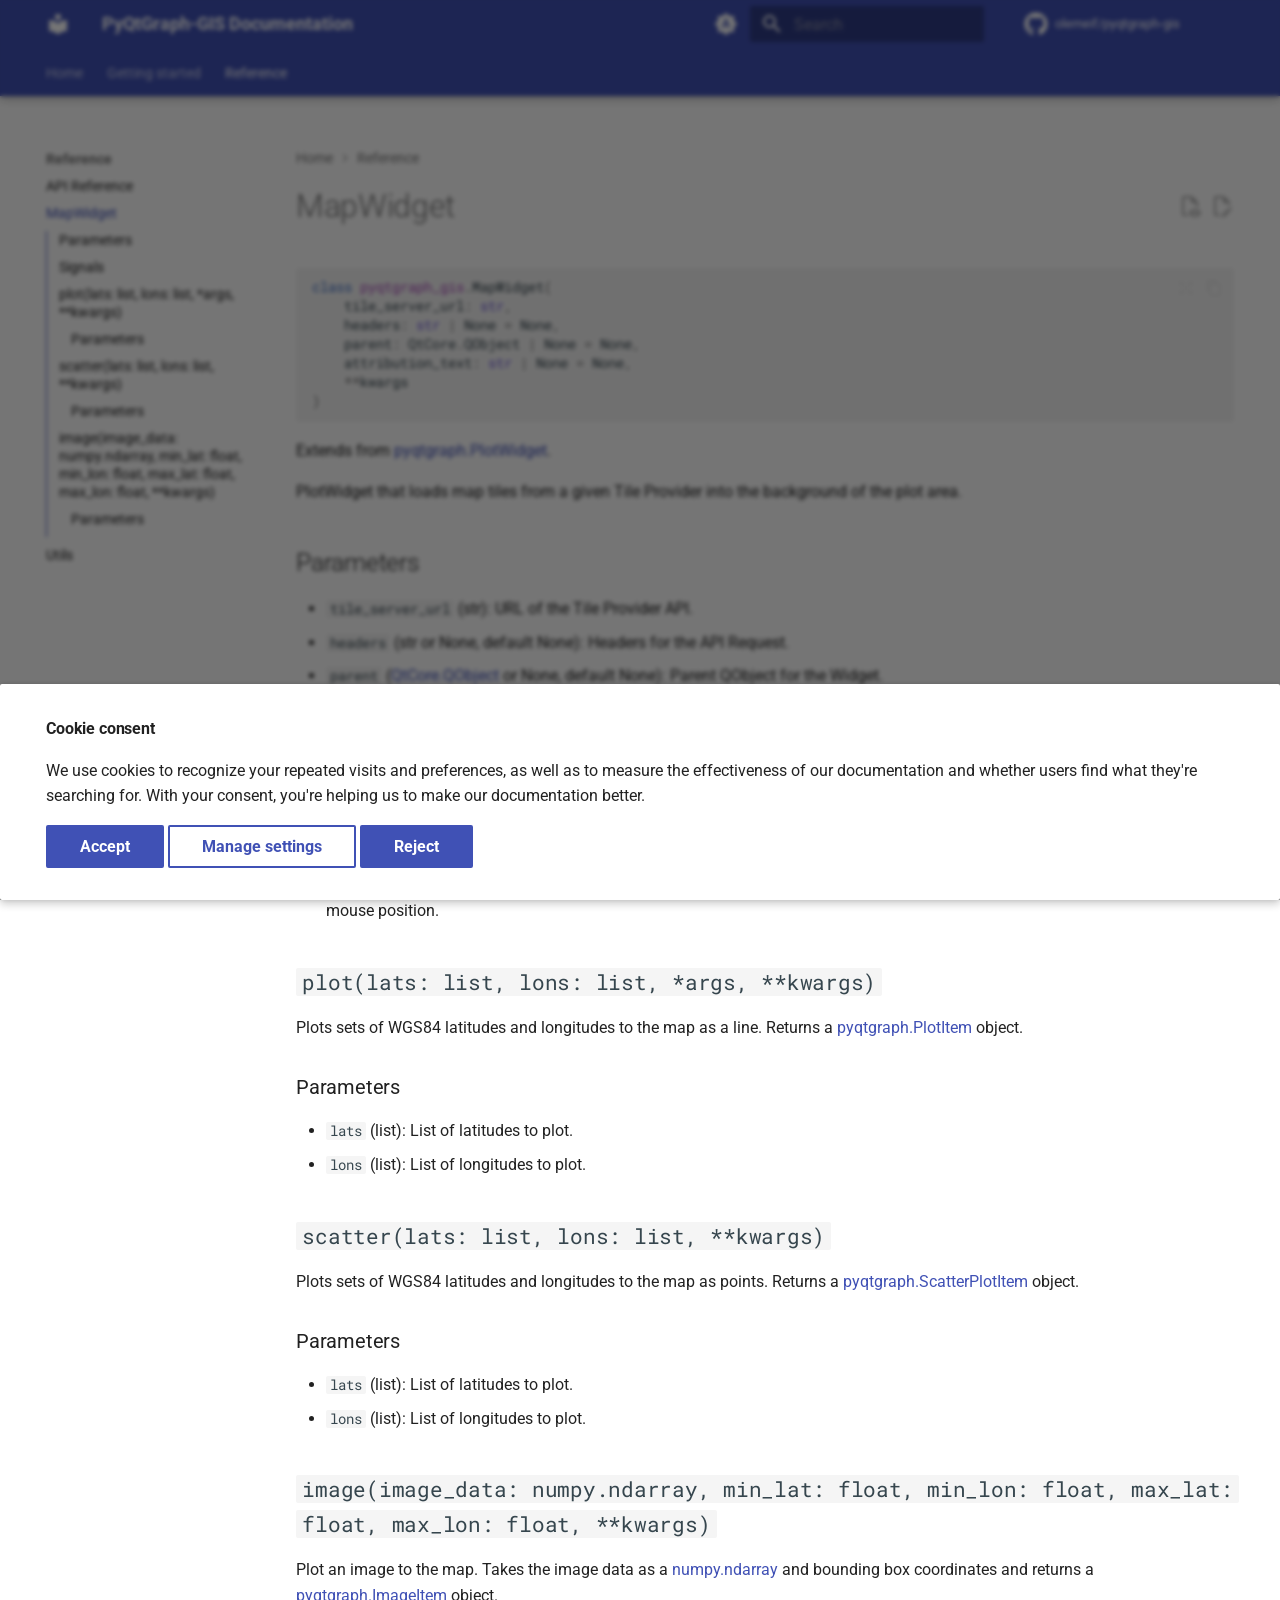
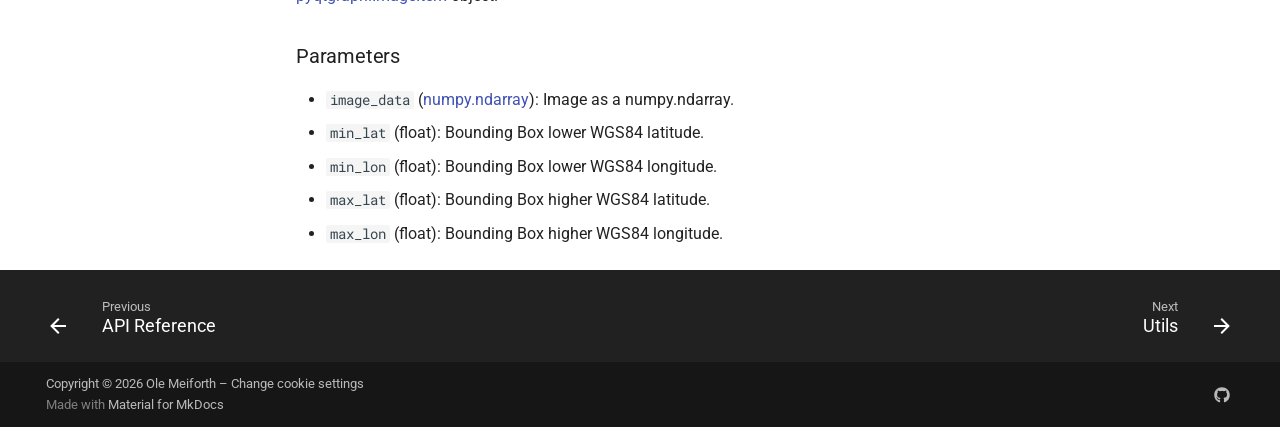
<file: reference/MapWidget/index.html>
<!doctype html>
<html lang="en" class="no-js">
  <head>
    
      <meta charset="utf-8">
      <meta name="viewport" content="width=device-width,initial-scale=1">
      
      
      
        <link rel="canonical" href="https://olemeif.github.io/pyqtgraph-gis/reference/MapWidget/">
      
      
        <link rel="prev" href="../">
      
      
        <link rel="next" href="../utils/">
      
      
        
      
      
      <link rel="icon" href="../../assets/images/favicon.png">
      <meta name="generator" content="mkdocs-1.6.1, mkdocs-material-9.7.5">
    
    
      
        <title>MapWidget - PyQtGraph-GIS Documentation</title>
      
    
    
      <link rel="stylesheet" href="../../assets/stylesheets/main.484c7ddc.min.css">
      
        
        <link rel="stylesheet" href="../../assets/stylesheets/palette.ab4e12ef.min.css">
      
      


    
    
      
    
    
      
        
        
        
        <link rel="stylesheet" href="../../assets/external/fonts.googleapis.com/css.49ea35f2.css">
        <style>:root{--md-text-font:"Roboto";--md-code-font:"Roboto Mono"}</style>
      
    
    
    <script>__md_scope=new URL("../..",location),__md_hash=e=>[...e].reduce(((e,_)=>(e<<5)-e+_.charCodeAt(0)),0),__md_get=(e,_=localStorage,t=__md_scope)=>JSON.parse(_.getItem(t.pathname+"."+e)),__md_set=(e,_,t=localStorage,a=__md_scope)=>{try{t.setItem(a.pathname+"."+e,JSON.stringify(_))}catch(e){}}</script>
    
      
  


  
  

<script id="__analytics">function __md_analytics(){function e(){dataLayer.push(arguments)}window.dataLayer=window.dataLayer||[],e("js",new Date),e("config","G-VL3Z1N3WPT"),document.addEventListener("DOMContentLoaded",(function(){document.forms.search&&document.forms.search.query.addEventListener("blur",(function(){this.value&&e("event","search",{search_term:this.value})}));document$.subscribe((function(){var t=document.forms.feedback;if(void 0!==t)for(var a of t.querySelectorAll("[type=submit]"))a.addEventListener("click",(function(a){a.preventDefault();var n=document.location.pathname,d=this.getAttribute("data-md-value");e("event","feedback",{page:n,data:d}),t.firstElementChild.disabled=!0;var r=t.querySelector(".md-feedback__note [data-md-value='"+d+"']");r&&(r.hidden=!1)})),t.hidden=!1})),location$.subscribe((function(t){e("config","G-VL3Z1N3WPT",{page_path:t.pathname})}))}));var t=document.createElement("script");t.async=!0,t.src="https://www.googletagmanager.com/gtag/js?id=G-VL3Z1N3WPT",document.getElementById("__analytics").insertAdjacentElement("afterEnd",t)}</script>
  
    <script>if("undefined"!=typeof __md_analytics){var consent=__md_get("__consent");consent&&consent.analytics&&__md_analytics()}</script>
  

    
    
  </head>
  
  
    
    
      
    
    
    
    
    <body dir="ltr" data-md-color-scheme="default" data-md-color-primary="indigo" data-md-color-accent="indigo">
  
    
    <input class="md-toggle" data-md-toggle="drawer" type="checkbox" id="__drawer" autocomplete="off">
    <input class="md-toggle" data-md-toggle="search" type="checkbox" id="__search" autocomplete="off">
    <label class="md-overlay" for="__drawer"></label>
    <div data-md-component="skip">
      
        
        <a href="#mapwidget" class="md-skip">
          Skip to content
        </a>
      
    </div>
    <div data-md-component="announce">
      
    </div>
    
    
      

  

<header class="md-header md-header--shadow md-header--lifted" data-md-component="header">
  <nav class="md-header__inner md-grid" aria-label="Header">
    <a href="../.." title="PyQtGraph-GIS Documentation" class="md-header__button md-logo" aria-label="PyQtGraph-GIS Documentation" data-md-component="logo">
      
  
  <svg xmlns="http://www.w3.org/2000/svg" viewBox="0 0 24 24"><path d="M12 8a3 3 0 0 0 3-3 3 3 0 0 0-3-3 3 3 0 0 0-3 3 3 3 0 0 0 3 3m0 3.54C9.64 9.35 6.5 8 3 8v11c3.5 0 6.64 1.35 9 3.54 2.36-2.19 5.5-3.54 9-3.54V8c-3.5 0-6.64 1.35-9 3.54"/></svg>

    </a>
    <label class="md-header__button md-icon" for="__drawer">
      
      <svg xmlns="http://www.w3.org/2000/svg" viewBox="0 0 24 24"><path d="M3 6h18v2H3zm0 5h18v2H3zm0 5h18v2H3z"/></svg>
    </label>
    <div class="md-header__title" data-md-component="header-title">
      <div class="md-header__ellipsis">
        <div class="md-header__topic">
          <span class="md-ellipsis">
            PyQtGraph-GIS Documentation
          </span>
        </div>
        <div class="md-header__topic" data-md-component="header-topic">
          <span class="md-ellipsis">
            
              MapWidget
            
          </span>
        </div>
      </div>
    </div>
    
      
        <form class="md-header__option" data-md-component="palette">
  
    
    
    
    <input class="md-option" data-md-color-media="(prefers-color-scheme)" data-md-color-scheme="default" data-md-color-primary="indigo" data-md-color-accent="indigo"  aria-label="Switch to light mode"  type="radio" name="__palette" id="__palette_0">
    
      <label class="md-header__button md-icon" title="Switch to light mode" for="__palette_1" hidden>
        <svg xmlns="http://www.w3.org/2000/svg" viewBox="0 0 24 24"><path d="m14.3 16-.7-2h-3.2l-.7 2H7.8L11 7h2l3.2 9zM20 8.69V4h-4.69L12 .69 8.69 4H4v4.69L.69 12 4 15.31V20h4.69L12 23.31 15.31 20H20v-4.69L23.31 12zm-9.15 3.96h2.3L12 9z"/></svg>
      </label>
    
  
    
    
    
    <input class="md-option" data-md-color-media="(prefers-color-scheme: light)" data-md-color-scheme="default" data-md-color-primary="indigo" data-md-color-accent="indigo"  aria-label="Switch to dark mode"  type="radio" name="__palette" id="__palette_1">
    
      <label class="md-header__button md-icon" title="Switch to dark mode" for="__palette_2" hidden>
        <svg xmlns="http://www.w3.org/2000/svg" viewBox="0 0 24 24"><path d="M12 8a4 4 0 0 0-4 4 4 4 0 0 0 4 4 4 4 0 0 0 4-4 4 4 0 0 0-4-4m0 10a6 6 0 0 1-6-6 6 6 0 0 1 6-6 6 6 0 0 1 6 6 6 6 0 0 1-6 6m8-9.31V4h-4.69L12 .69 8.69 4H4v4.69L.69 12 4 15.31V20h4.69L12 23.31 15.31 20H20v-4.69L23.31 12z"/></svg>
      </label>
    
  
    
    
    
    <input class="md-option" data-md-color-media="(prefers-color-scheme: dark)" data-md-color-scheme="slate" data-md-color-primary="indigo" data-md-color-accent="indigo"  aria-label="Switch to system preference"  type="radio" name="__palette" id="__palette_2">
    
      <label class="md-header__button md-icon" title="Switch to system preference" for="__palette_0" hidden>
        <svg xmlns="http://www.w3.org/2000/svg" viewBox="0 0 24 24"><path d="M12 18c-.89 0-1.74-.2-2.5-.55C11.56 16.5 13 14.42 13 12s-1.44-4.5-3.5-5.45C10.26 6.2 11.11 6 12 6a6 6 0 0 1 6 6 6 6 0 0 1-6 6m8-9.31V4h-4.69L12 .69 8.69 4H4v4.69L.69 12 4 15.31V20h4.69L12 23.31 15.31 20H20v-4.69L23.31 12z"/></svg>
      </label>
    
  
</form>
      
    
    
      <script>var palette=__md_get("__palette");if(palette&&palette.color){if("(prefers-color-scheme)"===palette.color.media){var media=matchMedia("(prefers-color-scheme: light)"),input=document.querySelector(media.matches?"[data-md-color-media='(prefers-color-scheme: light)']":"[data-md-color-media='(prefers-color-scheme: dark)']");palette.color.media=input.getAttribute("data-md-color-media"),palette.color.scheme=input.getAttribute("data-md-color-scheme"),palette.color.primary=input.getAttribute("data-md-color-primary"),palette.color.accent=input.getAttribute("data-md-color-accent")}for(var[key,value]of Object.entries(palette.color))document.body.setAttribute("data-md-color-"+key,value)}</script>
    
    
    
      
      
        <label class="md-header__button md-icon" for="__search">
          
          <svg xmlns="http://www.w3.org/2000/svg" viewBox="0 0 24 24"><path d="M9.5 3A6.5 6.5 0 0 1 16 9.5c0 1.61-.59 3.09-1.56 4.23l.27.27h.79l5 5-1.5 1.5-5-5v-.79l-.27-.27A6.52 6.52 0 0 1 9.5 16 6.5 6.5 0 0 1 3 9.5 6.5 6.5 0 0 1 9.5 3m0 2C7 5 5 7 5 9.5S7 14 9.5 14 14 12 14 9.5 12 5 9.5 5"/></svg>
        </label>
        <div class="md-search" data-md-component="search" role="dialog">
  <label class="md-search__overlay" for="__search"></label>
  <div class="md-search__inner" role="search">
    <form class="md-search__form" name="search">
      <input type="text" class="md-search__input" name="query" aria-label="Search" placeholder="Search" autocapitalize="off" autocorrect="off" autocomplete="off" spellcheck="false" data-md-component="search-query" required>
      <label class="md-search__icon md-icon" for="__search">
        
        <svg xmlns="http://www.w3.org/2000/svg" viewBox="0 0 24 24"><path d="M9.5 3A6.5 6.5 0 0 1 16 9.5c0 1.61-.59 3.09-1.56 4.23l.27.27h.79l5 5-1.5 1.5-5-5v-.79l-.27-.27A6.52 6.52 0 0 1 9.5 16 6.5 6.5 0 0 1 3 9.5 6.5 6.5 0 0 1 9.5 3m0 2C7 5 5 7 5 9.5S7 14 9.5 14 14 12 14 9.5 12 5 9.5 5"/></svg>
        
        <svg xmlns="http://www.w3.org/2000/svg" viewBox="0 0 24 24"><path d="M20 11v2H8l5.5 5.5-1.42 1.42L4.16 12l7.92-7.92L13.5 5.5 8 11z"/></svg>
      </label>
      <nav class="md-search__options" aria-label="Search">
        
          <a href="javascript:void(0)" class="md-search__icon md-icon" title="Share" aria-label="Share" data-clipboard data-clipboard-text="" data-md-component="search-share" tabindex="-1">
            
            <svg xmlns="http://www.w3.org/2000/svg" viewBox="0 0 24 24"><path d="M18 16.08c-.76 0-1.44.3-1.96.77L8.91 12.7c.05-.23.09-.46.09-.7s-.04-.47-.09-.7l7.05-4.11c.54.5 1.25.81 2.04.81a3 3 0 0 0 3-3 3 3 0 0 0-3-3 3 3 0 0 0-3 3c0 .24.04.47.09.7L8.04 9.81C7.5 9.31 6.79 9 6 9a3 3 0 0 0-3 3 3 3 0 0 0 3 3c.79 0 1.5-.31 2.04-.81l7.12 4.15c-.05.21-.08.43-.08.66 0 1.61 1.31 2.91 2.92 2.91s2.92-1.3 2.92-2.91A2.92 2.92 0 0 0 18 16.08"/></svg>
          </a>
        
        <button type="reset" class="md-search__icon md-icon" title="Clear" aria-label="Clear" tabindex="-1">
          
          <svg xmlns="http://www.w3.org/2000/svg" viewBox="0 0 24 24"><path d="M19 6.41 17.59 5 12 10.59 6.41 5 5 6.41 10.59 12 5 17.59 6.41 19 12 13.41 17.59 19 19 17.59 13.41 12z"/></svg>
        </button>
      </nav>
      
        <div class="md-search__suggest" data-md-component="search-suggest"></div>
      
    </form>
    <div class="md-search__output">
      <div class="md-search__scrollwrap" tabindex="0" data-md-scrollfix>
        <div class="md-search-result" data-md-component="search-result">
          <div class="md-search-result__meta">
            Initializing search
          </div>
          <ol class="md-search-result__list" role="presentation"></ol>
        </div>
      </div>
    </div>
  </div>
</div>
      
    
    
      <div class="md-header__source">
        <a href="https://github.com/olemeif/pyqtgraph-gis" title="Go to repository" class="md-source" data-md-component="source">
  <div class="md-source__icon md-icon">
    
    <svg xmlns="http://www.w3.org/2000/svg" viewBox="0 0 512 512"><!--! Font Awesome Free 7.1.0 by @fontawesome - https://fontawesome.com License - https://fontawesome.com/license/free (Icons: CC BY 4.0, Fonts: SIL OFL 1.1, Code: MIT License) Copyright 2025 Fonticons, Inc.--><path d="M173.9 397.4c0 2-2.3 3.6-5.2 3.6-3.3.3-5.6-1.3-5.6-3.6 0-2 2.3-3.6 5.2-3.6 3-.3 5.6 1.3 5.6 3.6m-31.1-4.5c-.7 2 1.3 4.3 4.3 4.9 2.6 1 5.6 0 6.2-2s-1.3-4.3-4.3-5.2c-2.6-.7-5.5.3-6.2 2.3m44.2-1.7c-2.9.7-4.9 2.6-4.6 4.9.3 2 2.9 3.3 5.9 2.6 2.9-.7 4.9-2.6 4.6-4.6-.3-1.9-3-3.2-5.9-2.9M252.8 8C114.1 8 8 113.3 8 252c0 110.9 69.8 205.8 169.5 239.2 12.8 2.3 17.3-5.6 17.3-12.1 0-6.2-.3-40.4-.3-61.4 0 0-70 15-84.7-29.8 0 0-11.4-29.1-27.8-36.6 0 0-22.9-15.7 1.6-15.4 0 0 24.9 2 38.6 25.8 21.9 38.6 58.6 27.5 72.9 20.9 2.3-16 8.8-27.1 16-33.7-55.9-6.2-112.3-14.3-112.3-110.5 0-27.5 7.6-41.3 23.6-58.9-2.6-6.5-11.1-33.3 2.6-67.9 20.9-6.5 69 27 69 27 20-5.6 41.5-8.5 62.8-8.5s42.8 2.9 62.8 8.5c0 0 48.1-33.6 69-27 13.7 34.7 5.2 61.4 2.6 67.9 16 17.7 25.8 31.5 25.8 58.9 0 96.5-58.9 104.2-114.8 110.5 9.2 7.9 17 22.9 17 46.4 0 33.7-.3 75.4-.3 83.6 0 6.5 4.6 14.4 17.3 12.1C436.2 457.8 504 362.9 504 252 504 113.3 391.5 8 252.8 8M105.2 352.9c-1.3 1-1 3.3.7 5.2 1.6 1.6 3.9 2.3 5.2 1 1.3-1 1-3.3-.7-5.2-1.6-1.6-3.9-2.3-5.2-1m-10.8-8.1c-.7 1.3.3 2.9 2.3 3.9 1.6 1 3.6.7 4.3-.7.7-1.3-.3-2.9-2.3-3.9-2-.6-3.6-.3-4.3.7m32.4 35.6c-1.6 1.3-1 4.3 1.3 6.2 2.3 2.3 5.2 2.6 6.5 1 1.3-1.3.7-4.3-1.3-6.2-2.2-2.3-5.2-2.6-6.5-1m-11.4-14.7c-1.6 1-1.6 3.6 0 5.9s4.3 3.3 5.6 2.3c1.6-1.3 1.6-3.9 0-6.2-1.4-2.3-4-3.3-5.6-2"/></svg>
  </div>
  <div class="md-source__repository">
    olemeif/pyqtgraph-gis
  </div>
</a>
      </div>
    
  </nav>
  
    
      
<nav class="md-tabs" aria-label="Tabs" data-md-component="tabs">
  <div class="md-grid">
    <ul class="md-tabs__list">
      
        
  
  
  
  
    <li class="md-tabs__item">
      <a href="../.." class="md-tabs__link">
        
  
  
    
  
  Home

      </a>
    </li>
  

      
        
  
  
  
  
    
    
      <li class="md-tabs__item">
        <a href="../../getting_started/" class="md-tabs__link">
          
  
  
  Getting started

        </a>
      </li>
    
  

      
        
  
  
  
    
  
  
    
    
      <li class="md-tabs__item md-tabs__item--active">
        <a href="../" class="md-tabs__link">
          
  
  
  Reference

        </a>
      </li>
    
  

      
    </ul>
  </div>
</nav>
    
  
</header>
    
    <div class="md-container" data-md-component="container">
      
      
        
      
      <main class="md-main" data-md-component="main">
        <div class="md-main__inner md-grid">
          
            
              
              <div class="md-sidebar md-sidebar--primary" data-md-component="sidebar" data-md-type="navigation" >
                <div class="md-sidebar__scrollwrap">
                  <div class="md-sidebar__inner">
                    


  


  

<nav class="md-nav md-nav--primary md-nav--lifted md-nav--integrated" aria-label="Navigation" data-md-level="0">
  <label class="md-nav__title" for="__drawer">
    <a href="../.." title="PyQtGraph-GIS Documentation" class="md-nav__button md-logo" aria-label="PyQtGraph-GIS Documentation" data-md-component="logo">
      
  
  <svg xmlns="http://www.w3.org/2000/svg" viewBox="0 0 24 24"><path d="M12 8a3 3 0 0 0 3-3 3 3 0 0 0-3-3 3 3 0 0 0-3 3 3 3 0 0 0 3 3m0 3.54C9.64 9.35 6.5 8 3 8v11c3.5 0 6.64 1.35 9 3.54 2.36-2.19 5.5-3.54 9-3.54V8c-3.5 0-6.64 1.35-9 3.54"/></svg>

    </a>
    PyQtGraph-GIS Documentation
  </label>
  
    <div class="md-nav__source">
      <a href="https://github.com/olemeif/pyqtgraph-gis" title="Go to repository" class="md-source" data-md-component="source">
  <div class="md-source__icon md-icon">
    
    <svg xmlns="http://www.w3.org/2000/svg" viewBox="0 0 512 512"><!--! Font Awesome Free 7.1.0 by @fontawesome - https://fontawesome.com License - https://fontawesome.com/license/free (Icons: CC BY 4.0, Fonts: SIL OFL 1.1, Code: MIT License) Copyright 2025 Fonticons, Inc.--><path d="M173.9 397.4c0 2-2.3 3.6-5.2 3.6-3.3.3-5.6-1.3-5.6-3.6 0-2 2.3-3.6 5.2-3.6 3-.3 5.6 1.3 5.6 3.6m-31.1-4.5c-.7 2 1.3 4.3 4.3 4.9 2.6 1 5.6 0 6.2-2s-1.3-4.3-4.3-5.2c-2.6-.7-5.5.3-6.2 2.3m44.2-1.7c-2.9.7-4.9 2.6-4.6 4.9.3 2 2.9 3.3 5.9 2.6 2.9-.7 4.9-2.6 4.6-4.6-.3-1.9-3-3.2-5.9-2.9M252.8 8C114.1 8 8 113.3 8 252c0 110.9 69.8 205.8 169.5 239.2 12.8 2.3 17.3-5.6 17.3-12.1 0-6.2-.3-40.4-.3-61.4 0 0-70 15-84.7-29.8 0 0-11.4-29.1-27.8-36.6 0 0-22.9-15.7 1.6-15.4 0 0 24.9 2 38.6 25.8 21.9 38.6 58.6 27.5 72.9 20.9 2.3-16 8.8-27.1 16-33.7-55.9-6.2-112.3-14.3-112.3-110.5 0-27.5 7.6-41.3 23.6-58.9-2.6-6.5-11.1-33.3 2.6-67.9 20.9-6.5 69 27 69 27 20-5.6 41.5-8.5 62.8-8.5s42.8 2.9 62.8 8.5c0 0 48.1-33.6 69-27 13.7 34.7 5.2 61.4 2.6 67.9 16 17.7 25.8 31.5 25.8 58.9 0 96.5-58.9 104.2-114.8 110.5 9.2 7.9 17 22.9 17 46.4 0 33.7-.3 75.4-.3 83.6 0 6.5 4.6 14.4 17.3 12.1C436.2 457.8 504 362.9 504 252 504 113.3 391.5 8 252.8 8M105.2 352.9c-1.3 1-1 3.3.7 5.2 1.6 1.6 3.9 2.3 5.2 1 1.3-1 1-3.3-.7-5.2-1.6-1.6-3.9-2.3-5.2-1m-10.8-8.1c-.7 1.3.3 2.9 2.3 3.9 1.6 1 3.6.7 4.3-.7.7-1.3-.3-2.9-2.3-3.9-2-.6-3.6-.3-4.3.7m32.4 35.6c-1.6 1.3-1 4.3 1.3 6.2 2.3 2.3 5.2 2.6 6.5 1 1.3-1.3.7-4.3-1.3-6.2-2.2-2.3-5.2-2.6-6.5-1m-11.4-14.7c-1.6 1-1.6 3.6 0 5.9s4.3 3.3 5.6 2.3c1.6-1.3 1.6-3.9 0-6.2-1.4-2.3-4-3.3-5.6-2"/></svg>
  </div>
  <div class="md-source__repository">
    olemeif/pyqtgraph-gis
  </div>
</a>
    </div>
  
  <ul class="md-nav__list" data-md-scrollfix>
    
      
      
  
  
  
  
    <li class="md-nav__item">
      <a href="../.." class="md-nav__link">
        
  
  
  <span class="md-ellipsis">
    
  
    Home
  

    
  </span>
  
  

      </a>
    </li>
  

    
      
      
  
  
  
  
    
    
    
    
      
      
    
    
    <li class="md-nav__item md-nav__item--nested">
      
        
        
          
        
        <input class="md-nav__toggle md-toggle md-toggle--indeterminate" type="checkbox" id="__nav_2" >
        
          
          <label class="md-nav__link" for="__nav_2" id="__nav_2_label" tabindex="0">
            
  
  
  <span class="md-ellipsis">
    
  
    Getting started
  

    
  </span>
  
  

            <span class="md-nav__icon md-icon"></span>
          </label>
        
        <nav class="md-nav" data-md-level="1" aria-labelledby="__nav_2_label" aria-expanded="false">
          <label class="md-nav__title" for="__nav_2">
            <span class="md-nav__icon md-icon"></span>
            
  
    Getting started
  

          </label>
          <ul class="md-nav__list" data-md-scrollfix>
            
              
                
  
  
  
  
    <li class="md-nav__item">
      <a href="../../getting_started/" class="md-nav__link">
        
  
  
  <span class="md-ellipsis">
    
  
    Getting started
  

    
  </span>
  
  

      </a>
    </li>
  

              
            
              
                
  
  
  
  
    
    
    
    
      
      
    
    
    <li class="md-nav__item md-nav__item--nested">
      
        
        
          
        
        <input class="md-nav__toggle md-toggle md-toggle--indeterminate" type="checkbox" id="__nav_2_2" >
        
          
          <label class="md-nav__link" for="__nav_2_2" id="__nav_2_2_label" tabindex="0">
            
  
  
  <span class="md-ellipsis">
    
  
    Examples
  

    
  </span>
  
  

            <span class="md-nav__icon md-icon"></span>
          </label>
        
        <nav class="md-nav" data-md-level="2" aria-labelledby="__nav_2_2_label" aria-expanded="false">
          <label class="md-nav__title" for="__nav_2_2">
            <span class="md-nav__icon md-icon"></span>
            
  
    Examples
  

          </label>
          <ul class="md-nav__list" data-md-scrollfix>
            
              
                
  
  
  
  
    <li class="md-nav__item">
      <a href="../../getting_started/examples/" class="md-nav__link">
        
  
  
  <span class="md-ellipsis">
    
  
    Examples
  

    
  </span>
  
  

      </a>
    </li>
  

              
            
              
                
  
  
  
  
    <li class="md-nav__item">
      <a href="../../getting_started/examples/2d-array-heatmap/" class="md-nav__link">
        
  
  
  <span class="md-ellipsis">
    
  
    2D Array Heatmap
  

    
  </span>
  
  

      </a>
    </li>
  

              
            
              
                
  
  
  
  
    <li class="md-nav__item">
      <a href="../../getting_started/examples/gpx-viewer/" class="md-nav__link">
        
  
  
  <span class="md-ellipsis">
    
  
    GPX Viewer
  

    
  </span>
  
  

      </a>
    </li>
  

              
            
          </ul>
        </nav>
      
    </li>
  

              
            
          </ul>
        </nav>
      
    </li>
  

    
      
      
  
  
    
  
  
  
    
    
    
    
      
        
        
      
      
    
    
    <li class="md-nav__item md-nav__item--active md-nav__item--section md-nav__item--nested">
      
        
        
        <input class="md-nav__toggle md-toggle " type="checkbox" id="__nav_3" checked>
        
          
          <label class="md-nav__link" for="__nav_3" id="__nav_3_label" tabindex="">
            
  
  
  <span class="md-ellipsis">
    
  
    Reference
  

    
  </span>
  
  

            <span class="md-nav__icon md-icon"></span>
          </label>
        
        <nav class="md-nav" data-md-level="1" aria-labelledby="__nav_3_label" aria-expanded="true">
          <label class="md-nav__title" for="__nav_3">
            <span class="md-nav__icon md-icon"></span>
            
  
    Reference
  

          </label>
          <ul class="md-nav__list" data-md-scrollfix>
            
              
                
  
  
  
  
    <li class="md-nav__item">
      <a href="../" class="md-nav__link">
        
  
  
  <span class="md-ellipsis">
    
  
    API Reference
  

    
  </span>
  
  

      </a>
    </li>
  

              
            
              
                
  
  
    
  
  
  
    <li class="md-nav__item md-nav__item--active">
      
      <input class="md-nav__toggle md-toggle" type="checkbox" id="__toc">
      
      
        
      
      
        <label class="md-nav__link md-nav__link--active" for="__toc">
          
  
  
  <span class="md-ellipsis">
    
  
    MapWidget
  

    
  </span>
  
  

          <span class="md-nav__icon md-icon"></span>
        </label>
      
      <a href="./" class="md-nav__link md-nav__link--active">
        
  
  
  <span class="md-ellipsis">
    
  
    MapWidget
  

    
  </span>
  
  

      </a>
      
        

<nav class="md-nav md-nav--secondary" aria-label="Table of contents">
  
  
  
    
  
  
    <label class="md-nav__title" for="__toc">
      <span class="md-nav__icon md-icon"></span>
      Table of contents
    </label>
    <ul class="md-nav__list" data-md-component="toc" data-md-scrollfix>
      
        <li class="md-nav__item">
  <a href="#parameters" class="md-nav__link">
    <span class="md-ellipsis">
      
        Parameters
      
    </span>
  </a>
  
</li>
      
        <li class="md-nav__item">
  <a href="#signals" class="md-nav__link">
    <span class="md-ellipsis">
      
        Signals
      
    </span>
  </a>
  
</li>
      
        <li class="md-nav__item">
  <a href="#plotlats-list-lons-list-args-kwargs" class="md-nav__link">
    <span class="md-ellipsis">
      
        plot(lats: list, lons: list, *args, **kwargs)
      
    </span>
  </a>
  
    <nav class="md-nav" aria-label="plot(lats: list, lons: list, *args, **kwargs)">
      <ul class="md-nav__list">
        
          <li class="md-nav__item">
  <a href="#parameters_1" class="md-nav__link">
    <span class="md-ellipsis">
      
        Parameters
      
    </span>
  </a>
  
</li>
        
      </ul>
    </nav>
  
</li>
      
        <li class="md-nav__item">
  <a href="#scatterlats-list-lons-list-kwargs" class="md-nav__link">
    <span class="md-ellipsis">
      
        scatter(lats: list, lons: list, **kwargs)
      
    </span>
  </a>
  
    <nav class="md-nav" aria-label="scatter(lats: list, lons: list, **kwargs)">
      <ul class="md-nav__list">
        
          <li class="md-nav__item">
  <a href="#parameters_2" class="md-nav__link">
    <span class="md-ellipsis">
      
        Parameters
      
    </span>
  </a>
  
</li>
        
      </ul>
    </nav>
  
</li>
      
        <li class="md-nav__item">
  <a href="#imageimage_data-numpyndarray-min_lat-float-min_lon-float-max_lat-float-max_lon-float-kwargs" class="md-nav__link">
    <span class="md-ellipsis">
      
        image(image_data: numpy.ndarray, min_lat: float, min_lon: float, max_lat: float, max_lon: float, **kwargs)
      
    </span>
  </a>
  
    <nav class="md-nav" aria-label="image(image_data: numpy.ndarray, min_lat: float, min_lon: float, max_lat: float, max_lon: float, **kwargs)">
      <ul class="md-nav__list">
        
          <li class="md-nav__item">
  <a href="#parameters_3" class="md-nav__link">
    <span class="md-ellipsis">
      
        Parameters
      
    </span>
  </a>
  
</li>
        
      </ul>
    </nav>
  
</li>
      
    </ul>
  
</nav>
      
    </li>
  

              
            
              
                
  
  
  
  
    <li class="md-nav__item">
      <a href="../utils/" class="md-nav__link">
        
  
  
  <span class="md-ellipsis">
    
  
    Utils
  

    
  </span>
  
  

      </a>
    </li>
  

              
            
          </ul>
        </nav>
      
    </li>
  

    
  </ul>
</nav>
                  </div>
                </div>
              </div>
            
            
          
          
            <div class="md-content" data-md-component="content">
              
                



  


  <nav class="md-path" aria-label="Navigation" >
    <ol class="md-path__list">
      
        
  
  
    <li class="md-path__item">
      <a href="../.." class="md-path__link">
        
  <span class="md-ellipsis">
    Home
  </span>

      </a>
    </li>
  

      
      
        
  
  
    
    
      <li class="md-path__item">
        <a href="../" class="md-path__link">
          
  <span class="md-ellipsis">
    Reference
  </span>

        </a>
      </li>
    
  

      
    </ol>
  </nav>

              
              <article class="md-content__inner md-typeset">
                
                  


  
    <a href="https://github.com/olemeif/pyqtgraph-gis/edit/main/docs/reference/MapWidget.md" title="Edit this page" class="md-content__button md-icon" rel="edit">
      
      <svg xmlns="http://www.w3.org/2000/svg" viewBox="0 0 24 24"><path d="M10 20H6V4h7v5h5v3.1l2-2V8l-6-6H6c-1.1 0-2 .9-2 2v16c0 1.1.9 2 2 2h4zm10.2-7c.1 0 .3.1.4.2l1.3 1.3c.2.2.2.6 0 .8l-1 1-2.1-2.1 1-1c.1-.1.2-.2.4-.2m0 3.9L14.1 23H12v-2.1l6.1-6.1z"/></svg>
    </a>
  
  
    
      
    
    <a href="https://github.com/olemeif/pyqtgraph-gis/raw/main/docs/reference/MapWidget.md" title="View source of this page" class="md-content__button md-icon">
      
      <svg xmlns="http://www.w3.org/2000/svg" viewBox="0 0 24 24"><path d="M17 18c.56 0 1 .44 1 1s-.44 1-1 1-1-.44-1-1 .44-1 1-1m0-3c-2.73 0-5.06 1.66-6 4 .94 2.34 3.27 4 6 4s5.06-1.66 6-4c-.94-2.34-3.27-4-6-4m0 6.5a2.5 2.5 0 0 1-2.5-2.5 2.5 2.5 0 0 1 2.5-2.5 2.5 2.5 0 0 1 2.5 2.5 2.5 2.5 0 0 1-2.5 2.5M9.27 20H6V4h7v5h5v4.07c.7.08 1.36.25 2 .49V8l-6-6H6a2 2 0 0 0-2 2v16a2 2 0 0 0 2 2h4.5a8.2 8.2 0 0 1-1.23-2"/></svg>
    </a>
  


<h1 id="mapwidget">MapWidget</h1>
<div class="language-python highlight"><pre><span></span><code><span id="__span-0-1"><a id="__codelineno-0-1" name="__codelineno-0-1" href="#__codelineno-0-1"></a><span class="k">class</span><span class="w"> </span><span class="nc">pyqtgraph_gis</span><span class="o">.</span><span class="n">MapWidget</span><span class="p">(</span>
</span><span id="__span-0-2"><a id="__codelineno-0-2" name="__codelineno-0-2" href="#__codelineno-0-2"></a>    <span class="n">tile_server_url</span><span class="p">:</span> <span class="nb">str</span><span class="p">,</span>
</span><span id="__span-0-3"><a id="__codelineno-0-3" name="__codelineno-0-3" href="#__codelineno-0-3"></a>    <span class="n">headers</span><span class="p">:</span> <span class="nb">str</span> <span class="o">|</span> <span class="kc">None</span> <span class="o">=</span> <span class="kc">None</span><span class="p">,</span>
</span><span id="__span-0-4"><a id="__codelineno-0-4" name="__codelineno-0-4" href="#__codelineno-0-4"></a>    <span class="n">parent</span><span class="p">:</span> <span class="n">QtCore</span><span class="o">.</span><span class="n">QObject</span> <span class="o">|</span> <span class="kc">None</span> <span class="o">=</span> <span class="kc">None</span><span class="p">,</span>
</span><span id="__span-0-5"><a id="__codelineno-0-5" name="__codelineno-0-5" href="#__codelineno-0-5"></a>    <span class="n">attribution_text</span><span class="p">:</span> <span class="nb">str</span> <span class="o">|</span> <span class="kc">None</span> <span class="o">=</span> <span class="kc">None</span><span class="p">,</span>
</span><span id="__span-0-6"><a id="__codelineno-0-6" name="__codelineno-0-6" href="#__codelineno-0-6"></a>    <span class="o">**</span><span class="n">kwargs</span>
</span><span id="__span-0-7"><a id="__codelineno-0-7" name="__codelineno-0-7" href="#__codelineno-0-7"></a><span class="p">)</span>
</span></code></pre></div>
<p>Extends from <a href="https://pyqtgraph.readthedocs.io/en/latest/api_reference/widgets/plotwidget.html">pyqtgraph.PlotWidget</a>.</p>
<p>PlotWidget that loads map tiles from a given Tile Provider into the background of the plot area.</p>
<h2 id="parameters">Parameters</h2>
<ul>
<li><code>tile_server_url</code> (str): URL of the Tile Provider API.</li>
<li><code>headers</code> (str or None, default None): Headers for the API Request.</li>
<li><code>parent</code> (<a href="https://doc.qt.io/qt-6/qobject.html">QtCore.QObject</a> or None, default None): Parent QObject for the Widget.</li>
<li><code>attribution_text</code> (str or None, default None): Attribution Text shown in the bottom right corner of the map area, for attributions to the tile or data providers.</li>
</ul>
<h2 id="signals">Signals</h2>
<ul>
<li><code>sigMapClicked</code> (<a href="https://doc.qt.io/qt-6/signalsandslots.html">Signal</a>): Signal that is emitted when the map is clicked. Emits the latitude and longitude of the clicked point.</li>
<li><code>sigMouseMoved</code> (<a href="https://doc.qt.io/qt-6/signalsandslots.html">Signal</a>): Signal that is emitted when the mouse is moved over the map. Emits the latitude and lomgitude of the mouse position.</li>
</ul>
<h2 id="plotlats-list-lons-list-args-kwargs"><code>plot(lats: list, lons: list, *args, **kwargs)</code></h2>
<p>Plots sets of WGS84 latitudes and longitudes to the map as a line. Returns a <a href="https://pyqtgraph.readthedocs.io/en/latest/api_reference/graphicsItems/plotitem.html">pyqtgraph.PlotItem</a> object.</p>
<h3 id="parameters_1">Parameters</h3>
<ul>
<li><code>lats</code> (list): List of latitudes to plot.</li>
<li><code>lons</code> (list): List of longitudes to plot.</li>
</ul>
<h2 id="scatterlats-list-lons-list-kwargs"><code>scatter(lats: list, lons: list, **kwargs)</code></h2>
<p>Plots sets of WGS84 latitudes and longitudes to the map as points. Returns a <a href="https://pyqtgraph.readthedocs.io/en/latest/api_reference/graphicsItems/scatterplotitem.html">pyqtgraph.ScatterPlotItem</a> object.</p>
<h3 id="parameters_2">Parameters</h3>
<ul>
<li><code>lats</code> (list): List of latitudes to plot.</li>
<li><code>lons</code> (list): List of longitudes to plot.</li>
</ul>
<h2 id="imageimage_data-numpyndarray-min_lat-float-min_lon-float-max_lat-float-max_lon-float-kwargs"><code>image(image_data: numpy.ndarray, min_lat: float, min_lon: float, max_lat: float, max_lon: float, **kwargs)</code></h2>
<p>Plot an image to the map. Takes the image data as a <a href="https://numpy.org/devdocs/reference/generated/numpy.ndarray.html">numpy.ndarray</a> and bounding box coordinates and returns a <a href="https://pyqtgraph.readthedocs.io/en/latest/api_reference/graphicsItems/imageitem.html">pyqtgraph.ImageItem</a> object.</p>
<h3 id="parameters_3">Parameters</h3>
<ul>
<li><code>image_data</code> (<a href="https://numpy.org/devdocs/reference/generated/numpy.ndarray.html">numpy.ndarray</a>): Image as a numpy.ndarray.</li>
<li><code>min_lat</code> (float): Bounding Box lower WGS84 latitude.</li>
<li><code>min_lon</code> (float): Bounding Box lower WGS84 longitude.</li>
<li><code>max_lat</code> (float): Bounding Box higher WGS84 latitude.</li>
<li><code>max_lon</code> (float): Bounding Box higher WGS84 longitude.</li>
</ul>









  




                
              </article>
            </div>
          
          
<script>var target=document.getElementById(location.hash.slice(1));target&&target.name&&(target.checked=target.name.startsWith("__tabbed_"))</script>
        </div>
        
      </main>
      
        <footer class="md-footer">
  
    
      
      <nav class="md-footer__inner md-grid" aria-label="Footer" >
        
          
          <a href="../" class="md-footer__link md-footer__link--prev" aria-label="Previous: API Reference">
            <div class="md-footer__button md-icon">
              
              <svg xmlns="http://www.w3.org/2000/svg" viewBox="0 0 24 24"><path d="M20 11v2H8l5.5 5.5-1.42 1.42L4.16 12l7.92-7.92L13.5 5.5 8 11z"/></svg>
            </div>
            <div class="md-footer__title">
              <span class="md-footer__direction">
                Previous
              </span>
              <div class="md-ellipsis">
                API Reference
              </div>
            </div>
          </a>
        
        
          
          <a href="../utils/" class="md-footer__link md-footer__link--next" aria-label="Next: Utils">
            <div class="md-footer__title">
              <span class="md-footer__direction">
                Next
              </span>
              <div class="md-ellipsis">
                Utils
              </div>
            </div>
            <div class="md-footer__button md-icon">
              
              <svg xmlns="http://www.w3.org/2000/svg" viewBox="0 0 24 24"><path d="M4 11v2h12l-5.5 5.5 1.42 1.42L19.84 12l-7.92-7.92L10.5 5.5 16 11z"/></svg>
            </div>
          </a>
        
      </nav>
    
  
  <div class="md-footer-meta md-typeset">
    <div class="md-footer-meta__inner md-grid">
      <div class="md-copyright">
  
    <div class="md-copyright__highlight">
      Copyright &copy; 2026 Ole Meiforth – <a href="#__consent">Change cookie settings</a>

    </div>
  
  
    Made with
    <a href="https://squidfunk.github.io/mkdocs-material/" target="_blank" rel="noopener">
      Material for MkDocs
    </a>
  
</div>
      
        
<div class="md-social">
  
    
    
    
    
    <a href="https://github.com/olemeif/pyqtgraph-gis" target="_blank" rel="noopener" title="PyQtGraph-GIS on GitHub" class="md-social__link">
      <svg xmlns="http://www.w3.org/2000/svg" viewBox="0 0 512 512"><!--! Font Awesome Free 7.1.0 by @fontawesome - https://fontawesome.com License - https://fontawesome.com/license/free (Icons: CC BY 4.0, Fonts: SIL OFL 1.1, Code: MIT License) Copyright 2025 Fonticons, Inc.--><path d="M173.9 397.4c0 2-2.3 3.6-5.2 3.6-3.3.3-5.6-1.3-5.6-3.6 0-2 2.3-3.6 5.2-3.6 3-.3 5.6 1.3 5.6 3.6m-31.1-4.5c-.7 2 1.3 4.3 4.3 4.9 2.6 1 5.6 0 6.2-2s-1.3-4.3-4.3-5.2c-2.6-.7-5.5.3-6.2 2.3m44.2-1.7c-2.9.7-4.9 2.6-4.6 4.9.3 2 2.9 3.3 5.9 2.6 2.9-.7 4.9-2.6 4.6-4.6-.3-1.9-3-3.2-5.9-2.9M252.8 8C114.1 8 8 113.3 8 252c0 110.9 69.8 205.8 169.5 239.2 12.8 2.3 17.3-5.6 17.3-12.1 0-6.2-.3-40.4-.3-61.4 0 0-70 15-84.7-29.8 0 0-11.4-29.1-27.8-36.6 0 0-22.9-15.7 1.6-15.4 0 0 24.9 2 38.6 25.8 21.9 38.6 58.6 27.5 72.9 20.9 2.3-16 8.8-27.1 16-33.7-55.9-6.2-112.3-14.3-112.3-110.5 0-27.5 7.6-41.3 23.6-58.9-2.6-6.5-11.1-33.3 2.6-67.9 20.9-6.5 69 27 69 27 20-5.6 41.5-8.5 62.8-8.5s42.8 2.9 62.8 8.5c0 0 48.1-33.6 69-27 13.7 34.7 5.2 61.4 2.6 67.9 16 17.7 25.8 31.5 25.8 58.9 0 96.5-58.9 104.2-114.8 110.5 9.2 7.9 17 22.9 17 46.4 0 33.7-.3 75.4-.3 83.6 0 6.5 4.6 14.4 17.3 12.1C436.2 457.8 504 362.9 504 252 504 113.3 391.5 8 252.8 8M105.2 352.9c-1.3 1-1 3.3.7 5.2 1.6 1.6 3.9 2.3 5.2 1 1.3-1 1-3.3-.7-5.2-1.6-1.6-3.9-2.3-5.2-1m-10.8-8.1c-.7 1.3.3 2.9 2.3 3.9 1.6 1 3.6.7 4.3-.7.7-1.3-.3-2.9-2.3-3.9-2-.6-3.6-.3-4.3.7m32.4 35.6c-1.6 1.3-1 4.3 1.3 6.2 2.3 2.3 5.2 2.6 6.5 1 1.3-1.3.7-4.3-1.3-6.2-2.2-2.3-5.2-2.6-6.5-1m-11.4-14.7c-1.6 1-1.6 3.6 0 5.9s4.3 3.3 5.6 2.3c1.6-1.3 1.6-3.9 0-6.2-1.4-2.3-4-3.3-5.6-2"/></svg>
    </a>
  
</div>
      
    </div>
  </div>
</footer>
      
    </div>
    <div class="md-dialog" data-md-component="dialog">
      <div class="md-dialog__inner md-typeset"></div>
    </div>
    
      <div class="md-progress" data-md-component="progress" role="progressbar"></div>
    
    
      <div class="md-consent" data-md-component="consent" id="__consent" hidden>
        <div class="md-consent__overlay"></div>
        <aside class="md-consent__inner">
          <form class="md-consent__form md-grid md-typeset" name="consent">
            



<h4>Cookie consent</h4>
<p>We use cookies to recognize your repeated visits and preferences, as well as to measure the effectiveness of our documentation and whether users find what they're searching for. With your consent, you're helping us to make our documentation better.</p>
<input class="md-toggle" type="checkbox" id="__settings" >
<div class="md-consent__settings">
  <ul class="task-list">
    
    
      
        
  
  
    
    
  
  <li class="task-list-item">
    <label class="task-list-control">
      <input type="checkbox" name="analytics" checked>
      <span class="task-list-indicator"></span>
      Google Analytics
    </label>
  </li>

      
    
    
      
        
  
  
    
    
  
  <li class="task-list-item">
    <label class="task-list-control">
      <input type="checkbox" name="github" checked>
      <span class="task-list-indicator"></span>
      GitHub
    </label>
  </li>

      
    
    
  </ul>
</div>
<div class="md-consent__controls">
  
    
      <button class="md-button md-button--primary">Accept</button>
    
    
    
  
    
    
    
      <label class="md-button" for="__settings">Manage settings</label>
    
  
    
    
      <button type="reset" class="md-button md-button--primary">Reject</button>
    
    
  
</div>
          </form>
        </aside>
      </div>
      <script>var consent=__md_get("__consent");if(consent)for(var input of document.forms.consent.elements)input.name&&(input.checked=consent[input.name]||!1);else"file:"!==location.protocol&&setTimeout((function(){document.querySelector("[data-md-component=consent]").hidden=!1}),250);var form=document.forms.consent;for(var action of["submit","reset"])form.addEventListener(action,(function(e){if(e.preventDefault(),"reset"===e.type)for(var n of document.forms.consent.elements)n.name&&(n.checked=!1);__md_set("__consent",Object.fromEntries(Array.from(new FormData(form).keys()).map((function(e){return[e,!0]})))),location.hash="",location.reload()}))</script>
    
    
      
      
      <script id="__config" type="application/json">{"annotate": null, "base": "../..", "features": ["navigation.instant", "navigation.instant.progress", "navigation.tabs", "navigation.tabs.sticky", "navigation.path", "navigation.footer", "navigation.expand", "search.suggest", "search.highlight", "search.share", "header.autohide", "content.action.edit", "content.action.view", "content.code.copy", "content.code.select", "content.code.annotate", "toc.integrate"], "search": "../../assets/javascripts/workers/search.2c215733.min.js", "tags": null, "translations": {"clipboard.copied": "Copied to clipboard", "clipboard.copy": "Copy to clipboard", "search.result.more.one": "1 more on this page", "search.result.more.other": "# more on this page", "search.result.none": "No matching documents", "search.result.one": "1 matching document", "search.result.other": "# matching documents", "search.result.placeholder": "Type to start searching", "search.result.term.missing": "Missing", "select.version": "Select version"}, "version": null}</script>
    
    
      <script src="../../assets/javascripts/bundle.79ae519e.min.js"></script>
      
    
  </body>
</html>
</file>
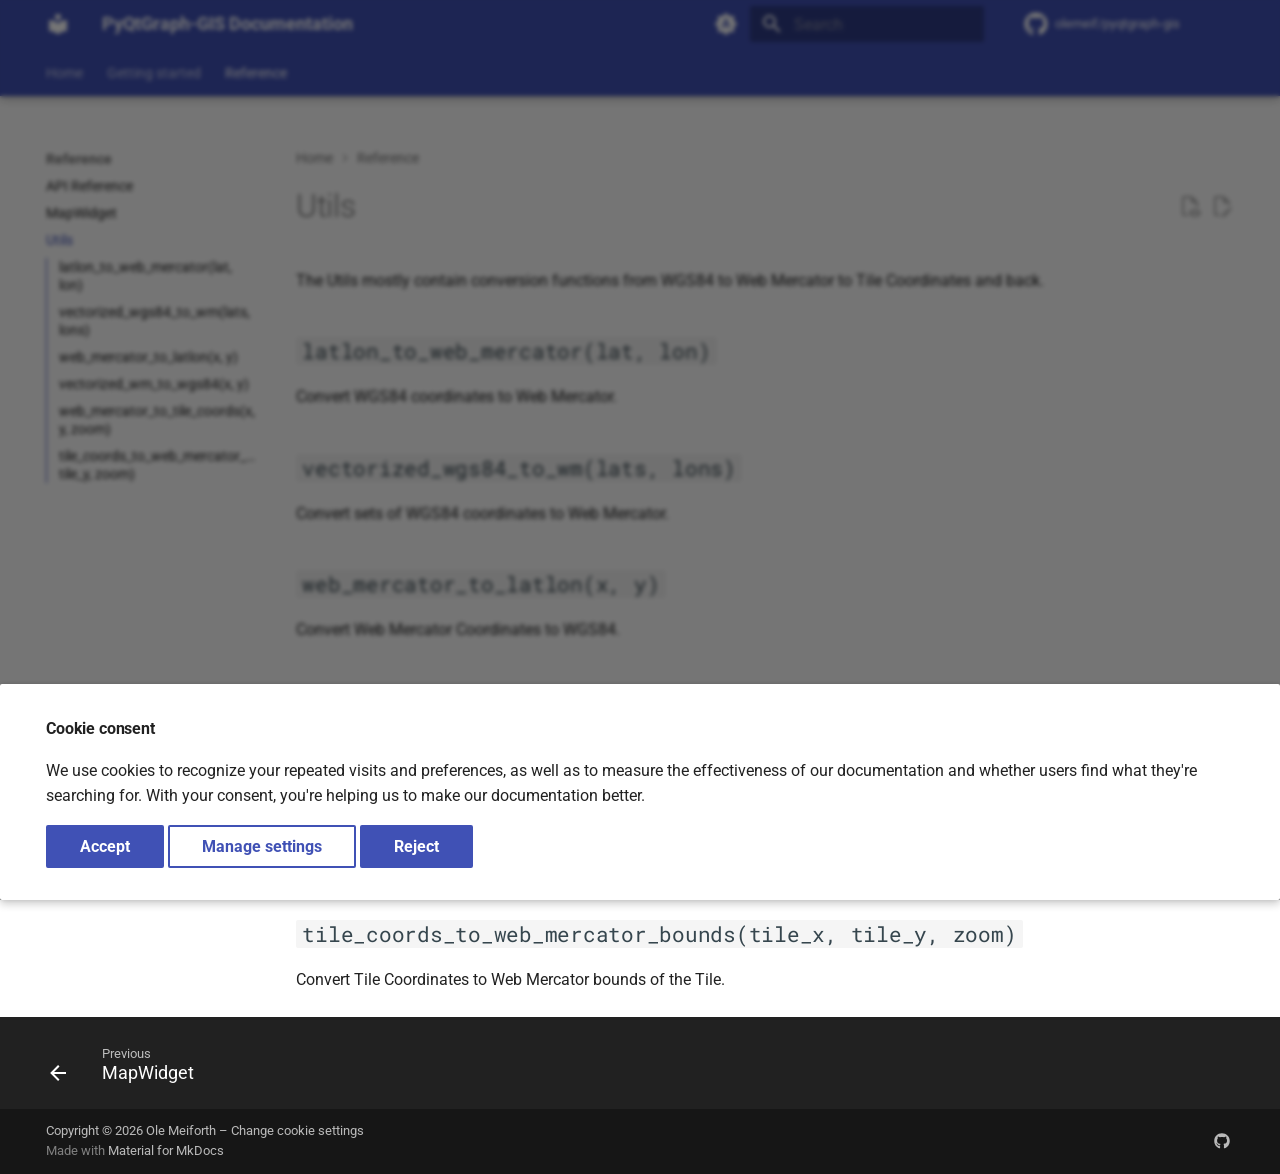
<file: reference/utils/index.html>
<!doctype html>
<html lang="en" class="no-js">
  <head>
    
      <meta charset="utf-8">
      <meta name="viewport" content="width=device-width,initial-scale=1">
      
      
      
        <link rel="canonical" href="https://olemeif.github.io/pyqtgraph-gis/reference/utils/">
      
      
        <link rel="prev" href="../MapWidget/">
      
      
      
        
      
      
      <link rel="icon" href="../../assets/images/favicon.png">
      <meta name="generator" content="mkdocs-1.6.1, mkdocs-material-9.7.5">
    
    
      
        <title>Utils - PyQtGraph-GIS Documentation</title>
      
    
    
      <link rel="stylesheet" href="../../assets/stylesheets/main.484c7ddc.min.css">
      
        
        <link rel="stylesheet" href="../../assets/stylesheets/palette.ab4e12ef.min.css">
      
      


    
    
      
    
    
      
        
        
        
        <link rel="stylesheet" href="../../assets/external/fonts.googleapis.com/css.49ea35f2.css">
        <style>:root{--md-text-font:"Roboto";--md-code-font:"Roboto Mono"}</style>
      
    
    
    <script>__md_scope=new URL("../..",location),__md_hash=e=>[...e].reduce(((e,_)=>(e<<5)-e+_.charCodeAt(0)),0),__md_get=(e,_=localStorage,t=__md_scope)=>JSON.parse(_.getItem(t.pathname+"."+e)),__md_set=(e,_,t=localStorage,a=__md_scope)=>{try{t.setItem(a.pathname+"."+e,JSON.stringify(_))}catch(e){}}</script>
    
      
  


  
  

<script id="__analytics">function __md_analytics(){function e(){dataLayer.push(arguments)}window.dataLayer=window.dataLayer||[],e("js",new Date),e("config","G-VL3Z1N3WPT"),document.addEventListener("DOMContentLoaded",(function(){document.forms.search&&document.forms.search.query.addEventListener("blur",(function(){this.value&&e("event","search",{search_term:this.value})}));document$.subscribe((function(){var t=document.forms.feedback;if(void 0!==t)for(var a of t.querySelectorAll("[type=submit]"))a.addEventListener("click",(function(a){a.preventDefault();var n=document.location.pathname,d=this.getAttribute("data-md-value");e("event","feedback",{page:n,data:d}),t.firstElementChild.disabled=!0;var r=t.querySelector(".md-feedback__note [data-md-value='"+d+"']");r&&(r.hidden=!1)})),t.hidden=!1})),location$.subscribe((function(t){e("config","G-VL3Z1N3WPT",{page_path:t.pathname})}))}));var t=document.createElement("script");t.async=!0,t.src="https://www.googletagmanager.com/gtag/js?id=G-VL3Z1N3WPT",document.getElementById("__analytics").insertAdjacentElement("afterEnd",t)}</script>
  
    <script>if("undefined"!=typeof __md_analytics){var consent=__md_get("__consent");consent&&consent.analytics&&__md_analytics()}</script>
  

    
    
  </head>
  
  
    
    
      
    
    
    
    
    <body dir="ltr" data-md-color-scheme="default" data-md-color-primary="indigo" data-md-color-accent="indigo">
  
    
    <input class="md-toggle" data-md-toggle="drawer" type="checkbox" id="__drawer" autocomplete="off">
    <input class="md-toggle" data-md-toggle="search" type="checkbox" id="__search" autocomplete="off">
    <label class="md-overlay" for="__drawer"></label>
    <div data-md-component="skip">
      
        
        <a href="#utils" class="md-skip">
          Skip to content
        </a>
      
    </div>
    <div data-md-component="announce">
      
    </div>
    
    
      

  

<header class="md-header md-header--shadow md-header--lifted" data-md-component="header">
  <nav class="md-header__inner md-grid" aria-label="Header">
    <a href="../.." title="PyQtGraph-GIS Documentation" class="md-header__button md-logo" aria-label="PyQtGraph-GIS Documentation" data-md-component="logo">
      
  
  <svg xmlns="http://www.w3.org/2000/svg" viewBox="0 0 24 24"><path d="M12 8a3 3 0 0 0 3-3 3 3 0 0 0-3-3 3 3 0 0 0-3 3 3 3 0 0 0 3 3m0 3.54C9.64 9.35 6.5 8 3 8v11c3.5 0 6.64 1.35 9 3.54 2.36-2.19 5.5-3.54 9-3.54V8c-3.5 0-6.64 1.35-9 3.54"/></svg>

    </a>
    <label class="md-header__button md-icon" for="__drawer">
      
      <svg xmlns="http://www.w3.org/2000/svg" viewBox="0 0 24 24"><path d="M3 6h18v2H3zm0 5h18v2H3zm0 5h18v2H3z"/></svg>
    </label>
    <div class="md-header__title" data-md-component="header-title">
      <div class="md-header__ellipsis">
        <div class="md-header__topic">
          <span class="md-ellipsis">
            PyQtGraph-GIS Documentation
          </span>
        </div>
        <div class="md-header__topic" data-md-component="header-topic">
          <span class="md-ellipsis">
            
              Utils
            
          </span>
        </div>
      </div>
    </div>
    
      
        <form class="md-header__option" data-md-component="palette">
  
    
    
    
    <input class="md-option" data-md-color-media="(prefers-color-scheme)" data-md-color-scheme="default" data-md-color-primary="indigo" data-md-color-accent="indigo"  aria-label="Switch to light mode"  type="radio" name="__palette" id="__palette_0">
    
      <label class="md-header__button md-icon" title="Switch to light mode" for="__palette_1" hidden>
        <svg xmlns="http://www.w3.org/2000/svg" viewBox="0 0 24 24"><path d="m14.3 16-.7-2h-3.2l-.7 2H7.8L11 7h2l3.2 9zM20 8.69V4h-4.69L12 .69 8.69 4H4v4.69L.69 12 4 15.31V20h4.69L12 23.31 15.31 20H20v-4.69L23.31 12zm-9.15 3.96h2.3L12 9z"/></svg>
      </label>
    
  
    
    
    
    <input class="md-option" data-md-color-media="(prefers-color-scheme: light)" data-md-color-scheme="default" data-md-color-primary="indigo" data-md-color-accent="indigo"  aria-label="Switch to dark mode"  type="radio" name="__palette" id="__palette_1">
    
      <label class="md-header__button md-icon" title="Switch to dark mode" for="__palette_2" hidden>
        <svg xmlns="http://www.w3.org/2000/svg" viewBox="0 0 24 24"><path d="M12 8a4 4 0 0 0-4 4 4 4 0 0 0 4 4 4 4 0 0 0 4-4 4 4 0 0 0-4-4m0 10a6 6 0 0 1-6-6 6 6 0 0 1 6-6 6 6 0 0 1 6 6 6 6 0 0 1-6 6m8-9.31V4h-4.69L12 .69 8.69 4H4v4.69L.69 12 4 15.31V20h4.69L12 23.31 15.31 20H20v-4.69L23.31 12z"/></svg>
      </label>
    
  
    
    
    
    <input class="md-option" data-md-color-media="(prefers-color-scheme: dark)" data-md-color-scheme="slate" data-md-color-primary="indigo" data-md-color-accent="indigo"  aria-label="Switch to system preference"  type="radio" name="__palette" id="__palette_2">
    
      <label class="md-header__button md-icon" title="Switch to system preference" for="__palette_0" hidden>
        <svg xmlns="http://www.w3.org/2000/svg" viewBox="0 0 24 24"><path d="M12 18c-.89 0-1.74-.2-2.5-.55C11.56 16.5 13 14.42 13 12s-1.44-4.5-3.5-5.45C10.26 6.2 11.11 6 12 6a6 6 0 0 1 6 6 6 6 0 0 1-6 6m8-9.31V4h-4.69L12 .69 8.69 4H4v4.69L.69 12 4 15.31V20h4.69L12 23.31 15.31 20H20v-4.69L23.31 12z"/></svg>
      </label>
    
  
</form>
      
    
    
      <script>var palette=__md_get("__palette");if(palette&&palette.color){if("(prefers-color-scheme)"===palette.color.media){var media=matchMedia("(prefers-color-scheme: light)"),input=document.querySelector(media.matches?"[data-md-color-media='(prefers-color-scheme: light)']":"[data-md-color-media='(prefers-color-scheme: dark)']");palette.color.media=input.getAttribute("data-md-color-media"),palette.color.scheme=input.getAttribute("data-md-color-scheme"),palette.color.primary=input.getAttribute("data-md-color-primary"),palette.color.accent=input.getAttribute("data-md-color-accent")}for(var[key,value]of Object.entries(palette.color))document.body.setAttribute("data-md-color-"+key,value)}</script>
    
    
    
      
      
        <label class="md-header__button md-icon" for="__search">
          
          <svg xmlns="http://www.w3.org/2000/svg" viewBox="0 0 24 24"><path d="M9.5 3A6.5 6.5 0 0 1 16 9.5c0 1.61-.59 3.09-1.56 4.23l.27.27h.79l5 5-1.5 1.5-5-5v-.79l-.27-.27A6.52 6.52 0 0 1 9.5 16 6.5 6.5 0 0 1 3 9.5 6.5 6.5 0 0 1 9.5 3m0 2C7 5 5 7 5 9.5S7 14 9.5 14 14 12 14 9.5 12 5 9.5 5"/></svg>
        </label>
        <div class="md-search" data-md-component="search" role="dialog">
  <label class="md-search__overlay" for="__search"></label>
  <div class="md-search__inner" role="search">
    <form class="md-search__form" name="search">
      <input type="text" class="md-search__input" name="query" aria-label="Search" placeholder="Search" autocapitalize="off" autocorrect="off" autocomplete="off" spellcheck="false" data-md-component="search-query" required>
      <label class="md-search__icon md-icon" for="__search">
        
        <svg xmlns="http://www.w3.org/2000/svg" viewBox="0 0 24 24"><path d="M9.5 3A6.5 6.5 0 0 1 16 9.5c0 1.61-.59 3.09-1.56 4.23l.27.27h.79l5 5-1.5 1.5-5-5v-.79l-.27-.27A6.52 6.52 0 0 1 9.5 16 6.5 6.5 0 0 1 3 9.5 6.5 6.5 0 0 1 9.5 3m0 2C7 5 5 7 5 9.5S7 14 9.5 14 14 12 14 9.5 12 5 9.5 5"/></svg>
        
        <svg xmlns="http://www.w3.org/2000/svg" viewBox="0 0 24 24"><path d="M20 11v2H8l5.5 5.5-1.42 1.42L4.16 12l7.92-7.92L13.5 5.5 8 11z"/></svg>
      </label>
      <nav class="md-search__options" aria-label="Search">
        
          <a href="javascript:void(0)" class="md-search__icon md-icon" title="Share" aria-label="Share" data-clipboard data-clipboard-text="" data-md-component="search-share" tabindex="-1">
            
            <svg xmlns="http://www.w3.org/2000/svg" viewBox="0 0 24 24"><path d="M18 16.08c-.76 0-1.44.3-1.96.77L8.91 12.7c.05-.23.09-.46.09-.7s-.04-.47-.09-.7l7.05-4.11c.54.5 1.25.81 2.04.81a3 3 0 0 0 3-3 3 3 0 0 0-3-3 3 3 0 0 0-3 3c0 .24.04.47.09.7L8.04 9.81C7.5 9.31 6.79 9 6 9a3 3 0 0 0-3 3 3 3 0 0 0 3 3c.79 0 1.5-.31 2.04-.81l7.12 4.15c-.05.21-.08.43-.08.66 0 1.61 1.31 2.91 2.92 2.91s2.92-1.3 2.92-2.91A2.92 2.92 0 0 0 18 16.08"/></svg>
          </a>
        
        <button type="reset" class="md-search__icon md-icon" title="Clear" aria-label="Clear" tabindex="-1">
          
          <svg xmlns="http://www.w3.org/2000/svg" viewBox="0 0 24 24"><path d="M19 6.41 17.59 5 12 10.59 6.41 5 5 6.41 10.59 12 5 17.59 6.41 19 12 13.41 17.59 19 19 17.59 13.41 12z"/></svg>
        </button>
      </nav>
      
        <div class="md-search__suggest" data-md-component="search-suggest"></div>
      
    </form>
    <div class="md-search__output">
      <div class="md-search__scrollwrap" tabindex="0" data-md-scrollfix>
        <div class="md-search-result" data-md-component="search-result">
          <div class="md-search-result__meta">
            Initializing search
          </div>
          <ol class="md-search-result__list" role="presentation"></ol>
        </div>
      </div>
    </div>
  </div>
</div>
      
    
    
      <div class="md-header__source">
        <a href="https://github.com/olemeif/pyqtgraph-gis" title="Go to repository" class="md-source" data-md-component="source">
  <div class="md-source__icon md-icon">
    
    <svg xmlns="http://www.w3.org/2000/svg" viewBox="0 0 512 512"><!--! Font Awesome Free 7.1.0 by @fontawesome - https://fontawesome.com License - https://fontawesome.com/license/free (Icons: CC BY 4.0, Fonts: SIL OFL 1.1, Code: MIT License) Copyright 2025 Fonticons, Inc.--><path d="M173.9 397.4c0 2-2.3 3.6-5.2 3.6-3.3.3-5.6-1.3-5.6-3.6 0-2 2.3-3.6 5.2-3.6 3-.3 5.6 1.3 5.6 3.6m-31.1-4.5c-.7 2 1.3 4.3 4.3 4.9 2.6 1 5.6 0 6.2-2s-1.3-4.3-4.3-5.2c-2.6-.7-5.5.3-6.2 2.3m44.2-1.7c-2.9.7-4.9 2.6-4.6 4.9.3 2 2.9 3.3 5.9 2.6 2.9-.7 4.9-2.6 4.6-4.6-.3-1.9-3-3.2-5.9-2.9M252.8 8C114.1 8 8 113.3 8 252c0 110.9 69.8 205.8 169.5 239.2 12.8 2.3 17.3-5.6 17.3-12.1 0-6.2-.3-40.4-.3-61.4 0 0-70 15-84.7-29.8 0 0-11.4-29.1-27.8-36.6 0 0-22.9-15.7 1.6-15.4 0 0 24.9 2 38.6 25.8 21.9 38.6 58.6 27.5 72.9 20.9 2.3-16 8.8-27.1 16-33.7-55.9-6.2-112.3-14.3-112.3-110.5 0-27.5 7.6-41.3 23.6-58.9-2.6-6.5-11.1-33.3 2.6-67.9 20.9-6.5 69 27 69 27 20-5.6 41.5-8.5 62.8-8.5s42.8 2.9 62.8 8.5c0 0 48.1-33.6 69-27 13.7 34.7 5.2 61.4 2.6 67.9 16 17.7 25.8 31.5 25.8 58.9 0 96.5-58.9 104.2-114.8 110.5 9.2 7.9 17 22.9 17 46.4 0 33.7-.3 75.4-.3 83.6 0 6.5 4.6 14.4 17.3 12.1C436.2 457.8 504 362.9 504 252 504 113.3 391.5 8 252.8 8M105.2 352.9c-1.3 1-1 3.3.7 5.2 1.6 1.6 3.9 2.3 5.2 1 1.3-1 1-3.3-.7-5.2-1.6-1.6-3.9-2.3-5.2-1m-10.8-8.1c-.7 1.3.3 2.9 2.3 3.9 1.6 1 3.6.7 4.3-.7.7-1.3-.3-2.9-2.3-3.9-2-.6-3.6-.3-4.3.7m32.4 35.6c-1.6 1.3-1 4.3 1.3 6.2 2.3 2.3 5.2 2.6 6.5 1 1.3-1.3.7-4.3-1.3-6.2-2.2-2.3-5.2-2.6-6.5-1m-11.4-14.7c-1.6 1-1.6 3.6 0 5.9s4.3 3.3 5.6 2.3c1.6-1.3 1.6-3.9 0-6.2-1.4-2.3-4-3.3-5.6-2"/></svg>
  </div>
  <div class="md-source__repository">
    olemeif/pyqtgraph-gis
  </div>
</a>
      </div>
    
  </nav>
  
    
      
<nav class="md-tabs" aria-label="Tabs" data-md-component="tabs">
  <div class="md-grid">
    <ul class="md-tabs__list">
      
        
  
  
  
  
    <li class="md-tabs__item">
      <a href="../.." class="md-tabs__link">
        
  
  
    
  
  Home

      </a>
    </li>
  

      
        
  
  
  
  
    
    
      <li class="md-tabs__item">
        <a href="../../getting_started/" class="md-tabs__link">
          
  
  
  Getting started

        </a>
      </li>
    
  

      
        
  
  
  
    
  
  
    
    
      <li class="md-tabs__item md-tabs__item--active">
        <a href="../" class="md-tabs__link">
          
  
  
  Reference

        </a>
      </li>
    
  

      
    </ul>
  </div>
</nav>
    
  
</header>
    
    <div class="md-container" data-md-component="container">
      
      
        
      
      <main class="md-main" data-md-component="main">
        <div class="md-main__inner md-grid">
          
            
              
              <div class="md-sidebar md-sidebar--primary" data-md-component="sidebar" data-md-type="navigation" >
                <div class="md-sidebar__scrollwrap">
                  <div class="md-sidebar__inner">
                    


  


  

<nav class="md-nav md-nav--primary md-nav--lifted md-nav--integrated" aria-label="Navigation" data-md-level="0">
  <label class="md-nav__title" for="__drawer">
    <a href="../.." title="PyQtGraph-GIS Documentation" class="md-nav__button md-logo" aria-label="PyQtGraph-GIS Documentation" data-md-component="logo">
      
  
  <svg xmlns="http://www.w3.org/2000/svg" viewBox="0 0 24 24"><path d="M12 8a3 3 0 0 0 3-3 3 3 0 0 0-3-3 3 3 0 0 0-3 3 3 3 0 0 0 3 3m0 3.54C9.64 9.35 6.5 8 3 8v11c3.5 0 6.64 1.35 9 3.54 2.36-2.19 5.5-3.54 9-3.54V8c-3.5 0-6.64 1.35-9 3.54"/></svg>

    </a>
    PyQtGraph-GIS Documentation
  </label>
  
    <div class="md-nav__source">
      <a href="https://github.com/olemeif/pyqtgraph-gis" title="Go to repository" class="md-source" data-md-component="source">
  <div class="md-source__icon md-icon">
    
    <svg xmlns="http://www.w3.org/2000/svg" viewBox="0 0 512 512"><!--! Font Awesome Free 7.1.0 by @fontawesome - https://fontawesome.com License - https://fontawesome.com/license/free (Icons: CC BY 4.0, Fonts: SIL OFL 1.1, Code: MIT License) Copyright 2025 Fonticons, Inc.--><path d="M173.9 397.4c0 2-2.3 3.6-5.2 3.6-3.3.3-5.6-1.3-5.6-3.6 0-2 2.3-3.6 5.2-3.6 3-.3 5.6 1.3 5.6 3.6m-31.1-4.5c-.7 2 1.3 4.3 4.3 4.9 2.6 1 5.6 0 6.2-2s-1.3-4.3-4.3-5.2c-2.6-.7-5.5.3-6.2 2.3m44.2-1.7c-2.9.7-4.9 2.6-4.6 4.9.3 2 2.9 3.3 5.9 2.6 2.9-.7 4.9-2.6 4.6-4.6-.3-1.9-3-3.2-5.9-2.9M252.8 8C114.1 8 8 113.3 8 252c0 110.9 69.8 205.8 169.5 239.2 12.8 2.3 17.3-5.6 17.3-12.1 0-6.2-.3-40.4-.3-61.4 0 0-70 15-84.7-29.8 0 0-11.4-29.1-27.8-36.6 0 0-22.9-15.7 1.6-15.4 0 0 24.9 2 38.6 25.8 21.9 38.6 58.6 27.5 72.9 20.9 2.3-16 8.8-27.1 16-33.7-55.9-6.2-112.3-14.3-112.3-110.5 0-27.5 7.6-41.3 23.6-58.9-2.6-6.5-11.1-33.3 2.6-67.9 20.9-6.5 69 27 69 27 20-5.6 41.5-8.5 62.8-8.5s42.8 2.9 62.8 8.5c0 0 48.1-33.6 69-27 13.7 34.7 5.2 61.4 2.6 67.9 16 17.7 25.8 31.5 25.8 58.9 0 96.5-58.9 104.2-114.8 110.5 9.2 7.9 17 22.9 17 46.4 0 33.7-.3 75.4-.3 83.6 0 6.5 4.6 14.4 17.3 12.1C436.2 457.8 504 362.9 504 252 504 113.3 391.5 8 252.8 8M105.2 352.9c-1.3 1-1 3.3.7 5.2 1.6 1.6 3.9 2.3 5.2 1 1.3-1 1-3.3-.7-5.2-1.6-1.6-3.9-2.3-5.2-1m-10.8-8.1c-.7 1.3.3 2.9 2.3 3.9 1.6 1 3.6.7 4.3-.7.7-1.3-.3-2.9-2.3-3.9-2-.6-3.6-.3-4.3.7m32.4 35.6c-1.6 1.3-1 4.3 1.3 6.2 2.3 2.3 5.2 2.6 6.5 1 1.3-1.3.7-4.3-1.3-6.2-2.2-2.3-5.2-2.6-6.5-1m-11.4-14.7c-1.6 1-1.6 3.6 0 5.9s4.3 3.3 5.6 2.3c1.6-1.3 1.6-3.9 0-6.2-1.4-2.3-4-3.3-5.6-2"/></svg>
  </div>
  <div class="md-source__repository">
    olemeif/pyqtgraph-gis
  </div>
</a>
    </div>
  
  <ul class="md-nav__list" data-md-scrollfix>
    
      
      
  
  
  
  
    <li class="md-nav__item">
      <a href="../.." class="md-nav__link">
        
  
  
  <span class="md-ellipsis">
    
  
    Home
  

    
  </span>
  
  

      </a>
    </li>
  

    
      
      
  
  
  
  
    
    
    
    
      
      
    
    
    <li class="md-nav__item md-nav__item--nested">
      
        
        
          
        
        <input class="md-nav__toggle md-toggle md-toggle--indeterminate" type="checkbox" id="__nav_2" >
        
          
          <label class="md-nav__link" for="__nav_2" id="__nav_2_label" tabindex="0">
            
  
  
  <span class="md-ellipsis">
    
  
    Getting started
  

    
  </span>
  
  

            <span class="md-nav__icon md-icon"></span>
          </label>
        
        <nav class="md-nav" data-md-level="1" aria-labelledby="__nav_2_label" aria-expanded="false">
          <label class="md-nav__title" for="__nav_2">
            <span class="md-nav__icon md-icon"></span>
            
  
    Getting started
  

          </label>
          <ul class="md-nav__list" data-md-scrollfix>
            
              
                
  
  
  
  
    <li class="md-nav__item">
      <a href="../../getting_started/" class="md-nav__link">
        
  
  
  <span class="md-ellipsis">
    
  
    Getting started
  

    
  </span>
  
  

      </a>
    </li>
  

              
            
              
                
  
  
  
  
    
    
    
    
      
      
    
    
    <li class="md-nav__item md-nav__item--nested">
      
        
        
          
        
        <input class="md-nav__toggle md-toggle md-toggle--indeterminate" type="checkbox" id="__nav_2_2" >
        
          
          <label class="md-nav__link" for="__nav_2_2" id="__nav_2_2_label" tabindex="0">
            
  
  
  <span class="md-ellipsis">
    
  
    Examples
  

    
  </span>
  
  

            <span class="md-nav__icon md-icon"></span>
          </label>
        
        <nav class="md-nav" data-md-level="2" aria-labelledby="__nav_2_2_label" aria-expanded="false">
          <label class="md-nav__title" for="__nav_2_2">
            <span class="md-nav__icon md-icon"></span>
            
  
    Examples
  

          </label>
          <ul class="md-nav__list" data-md-scrollfix>
            
              
                
  
  
  
  
    <li class="md-nav__item">
      <a href="../../getting_started/examples/" class="md-nav__link">
        
  
  
  <span class="md-ellipsis">
    
  
    Examples
  

    
  </span>
  
  

      </a>
    </li>
  

              
            
              
                
  
  
  
  
    <li class="md-nav__item">
      <a href="../../getting_started/examples/2d-array-heatmap/" class="md-nav__link">
        
  
  
  <span class="md-ellipsis">
    
  
    2D Array Heatmap
  

    
  </span>
  
  

      </a>
    </li>
  

              
            
              
                
  
  
  
  
    <li class="md-nav__item">
      <a href="../../getting_started/examples/gpx-viewer/" class="md-nav__link">
        
  
  
  <span class="md-ellipsis">
    
  
    GPX Viewer
  

    
  </span>
  
  

      </a>
    </li>
  

              
            
          </ul>
        </nav>
      
    </li>
  

              
            
          </ul>
        </nav>
      
    </li>
  

    
      
      
  
  
    
  
  
  
    
    
    
    
      
        
        
      
      
    
    
    <li class="md-nav__item md-nav__item--active md-nav__item--section md-nav__item--nested">
      
        
        
        <input class="md-nav__toggle md-toggle " type="checkbox" id="__nav_3" checked>
        
          
          <label class="md-nav__link" for="__nav_3" id="__nav_3_label" tabindex="">
            
  
  
  <span class="md-ellipsis">
    
  
    Reference
  

    
  </span>
  
  

            <span class="md-nav__icon md-icon"></span>
          </label>
        
        <nav class="md-nav" data-md-level="1" aria-labelledby="__nav_3_label" aria-expanded="true">
          <label class="md-nav__title" for="__nav_3">
            <span class="md-nav__icon md-icon"></span>
            
  
    Reference
  

          </label>
          <ul class="md-nav__list" data-md-scrollfix>
            
              
                
  
  
  
  
    <li class="md-nav__item">
      <a href="../" class="md-nav__link">
        
  
  
  <span class="md-ellipsis">
    
  
    API Reference
  

    
  </span>
  
  

      </a>
    </li>
  

              
            
              
                
  
  
  
  
    <li class="md-nav__item">
      <a href="../MapWidget/" class="md-nav__link">
        
  
  
  <span class="md-ellipsis">
    
  
    MapWidget
  

    
  </span>
  
  

      </a>
    </li>
  

              
            
              
                
  
  
    
  
  
  
    <li class="md-nav__item md-nav__item--active">
      
      <input class="md-nav__toggle md-toggle" type="checkbox" id="__toc">
      
      
        
      
      
        <label class="md-nav__link md-nav__link--active" for="__toc">
          
  
  
  <span class="md-ellipsis">
    
  
    Utils
  

    
  </span>
  
  

          <span class="md-nav__icon md-icon"></span>
        </label>
      
      <a href="./" class="md-nav__link md-nav__link--active">
        
  
  
  <span class="md-ellipsis">
    
  
    Utils
  

    
  </span>
  
  

      </a>
      
        

<nav class="md-nav md-nav--secondary" aria-label="Table of contents">
  
  
  
    
  
  
    <label class="md-nav__title" for="__toc">
      <span class="md-nav__icon md-icon"></span>
      Table of contents
    </label>
    <ul class="md-nav__list" data-md-component="toc" data-md-scrollfix>
      
        <li class="md-nav__item">
  <a href="#latlon_to_web_mercatorlat-lon" class="md-nav__link">
    <span class="md-ellipsis">
      
        latlon_to_web_mercator(lat, lon)
      
    </span>
  </a>
  
</li>
      
        <li class="md-nav__item">
  <a href="#vectorized_wgs84_to_wmlats-lons" class="md-nav__link">
    <span class="md-ellipsis">
      
        vectorized_wgs84_to_wm(lats, lons)
      
    </span>
  </a>
  
</li>
      
        <li class="md-nav__item">
  <a href="#web_mercator_to_latlonx-y" class="md-nav__link">
    <span class="md-ellipsis">
      
        web_mercator_to_latlon(x, y)
      
    </span>
  </a>
  
</li>
      
        <li class="md-nav__item">
  <a href="#vectorized_wm_to_wgs84x-y" class="md-nav__link">
    <span class="md-ellipsis">
      
        vectorized_wm_to_wgs84(x, y)
      
    </span>
  </a>
  
</li>
      
        <li class="md-nav__item">
  <a href="#web_mercator_to_tile_coordsx-y-zoom" class="md-nav__link">
    <span class="md-ellipsis">
      
        web_mercator_to_tile_coords(x, y, zoom)
      
    </span>
  </a>
  
</li>
      
        <li class="md-nav__item">
  <a href="#tile_coords_to_web_mercator_boundstile_x-tile_y-zoom" class="md-nav__link">
    <span class="md-ellipsis">
      
        tile_coords_to_web_mercator_bounds(tile_x, tile_y, zoom)
      
    </span>
  </a>
  
</li>
      
    </ul>
  
</nav>
      
    </li>
  

              
            
          </ul>
        </nav>
      
    </li>
  

    
  </ul>
</nav>
                  </div>
                </div>
              </div>
            
            
          
          
            <div class="md-content" data-md-component="content">
              
                



  


  <nav class="md-path" aria-label="Navigation" >
    <ol class="md-path__list">
      
        
  
  
    <li class="md-path__item">
      <a href="../.." class="md-path__link">
        
  <span class="md-ellipsis">
    Home
  </span>

      </a>
    </li>
  

      
      
        
  
  
    
    
      <li class="md-path__item">
        <a href="../" class="md-path__link">
          
  <span class="md-ellipsis">
    Reference
  </span>

        </a>
      </li>
    
  

      
    </ol>
  </nav>

              
              <article class="md-content__inner md-typeset">
                
                  


  
    <a href="https://github.com/olemeif/pyqtgraph-gis/edit/main/docs/reference/utils.md" title="Edit this page" class="md-content__button md-icon" rel="edit">
      
      <svg xmlns="http://www.w3.org/2000/svg" viewBox="0 0 24 24"><path d="M10 20H6V4h7v5h5v3.1l2-2V8l-6-6H6c-1.1 0-2 .9-2 2v16c0 1.1.9 2 2 2h4zm10.2-7c.1 0 .3.1.4.2l1.3 1.3c.2.2.2.6 0 .8l-1 1-2.1-2.1 1-1c.1-.1.2-.2.4-.2m0 3.9L14.1 23H12v-2.1l6.1-6.1z"/></svg>
    </a>
  
  
    
      
    
    <a href="https://github.com/olemeif/pyqtgraph-gis/raw/main/docs/reference/utils.md" title="View source of this page" class="md-content__button md-icon">
      
      <svg xmlns="http://www.w3.org/2000/svg" viewBox="0 0 24 24"><path d="M17 18c.56 0 1 .44 1 1s-.44 1-1 1-1-.44-1-1 .44-1 1-1m0-3c-2.73 0-5.06 1.66-6 4 .94 2.34 3.27 4 6 4s5.06-1.66 6-4c-.94-2.34-3.27-4-6-4m0 6.5a2.5 2.5 0 0 1-2.5-2.5 2.5 2.5 0 0 1 2.5-2.5 2.5 2.5 0 0 1 2.5 2.5 2.5 2.5 0 0 1-2.5 2.5M9.27 20H6V4h7v5h5v4.07c.7.08 1.36.25 2 .49V8l-6-6H6a2 2 0 0 0-2 2v16a2 2 0 0 0 2 2h4.5a8.2 8.2 0 0 1-1.23-2"/></svg>
    </a>
  


<h1 id="utils">Utils</h1>
<p>The Utils mostly contain conversion functions from WGS84 to Web Mercator to Tile Coordinates and back.</p>
<h2 id="latlon_to_web_mercatorlat-lon"><code>latlon_to_web_mercator(lat, lon)</code></h2>
<p>Convert WGS84 coordinates to Web Mercator.</p>
<h2 id="vectorized_wgs84_to_wmlats-lons"><code>vectorized_wgs84_to_wm(lats, lons)</code></h2>
<p>Convert sets of WGS84 coordinates to Web Mercator.</p>
<h2 id="web_mercator_to_latlonx-y"><code>web_mercator_to_latlon(x, y)</code></h2>
<p>Convert Web Mercator Coordinates to WGS84.</p>
<h2 id="vectorized_wm_to_wgs84x-y"><code>vectorized_wm_to_wgs84(x, y)</code></h2>
<p>Convert sets of Web Mercator Coordinates to WGS84.</p>
<h2 id="web_mercator_to_tile_coordsx-y-zoom"><code>web_mercator_to_tile_coords(x, y, zoom)</code></h2>
<p>Convert Web Mercator Coordinates to Tile Coordinates.</p>
<h2 id="tile_coords_to_web_mercator_boundstile_x-tile_y-zoom"><code>tile_coords_to_web_mercator_bounds(tile_x, tile_y, zoom)</code></h2>
<p>Convert Tile Coordinates to Web Mercator bounds of the Tile.</p>









  




                
              </article>
            </div>
          
          
<script>var target=document.getElementById(location.hash.slice(1));target&&target.name&&(target.checked=target.name.startsWith("__tabbed_"))</script>
        </div>
        
      </main>
      
        <footer class="md-footer">
  
    
      
      <nav class="md-footer__inner md-grid" aria-label="Footer" >
        
          
          <a href="../MapWidget/" class="md-footer__link md-footer__link--prev" aria-label="Previous: MapWidget">
            <div class="md-footer__button md-icon">
              
              <svg xmlns="http://www.w3.org/2000/svg" viewBox="0 0 24 24"><path d="M20 11v2H8l5.5 5.5-1.42 1.42L4.16 12l7.92-7.92L13.5 5.5 8 11z"/></svg>
            </div>
            <div class="md-footer__title">
              <span class="md-footer__direction">
                Previous
              </span>
              <div class="md-ellipsis">
                MapWidget
              </div>
            </div>
          </a>
        
        
      </nav>
    
  
  <div class="md-footer-meta md-typeset">
    <div class="md-footer-meta__inner md-grid">
      <div class="md-copyright">
  
    <div class="md-copyright__highlight">
      Copyright &copy; 2026 Ole Meiforth – <a href="#__consent">Change cookie settings</a>

    </div>
  
  
    Made with
    <a href="https://squidfunk.github.io/mkdocs-material/" target="_blank" rel="noopener">
      Material for MkDocs
    </a>
  
</div>
      
        
<div class="md-social">
  
    
    
    
    
    <a href="https://github.com/olemeif/pyqtgraph-gis" target="_blank" rel="noopener" title="PyQtGraph-GIS on GitHub" class="md-social__link">
      <svg xmlns="http://www.w3.org/2000/svg" viewBox="0 0 512 512"><!--! Font Awesome Free 7.1.0 by @fontawesome - https://fontawesome.com License - https://fontawesome.com/license/free (Icons: CC BY 4.0, Fonts: SIL OFL 1.1, Code: MIT License) Copyright 2025 Fonticons, Inc.--><path d="M173.9 397.4c0 2-2.3 3.6-5.2 3.6-3.3.3-5.6-1.3-5.6-3.6 0-2 2.3-3.6 5.2-3.6 3-.3 5.6 1.3 5.6 3.6m-31.1-4.5c-.7 2 1.3 4.3 4.3 4.9 2.6 1 5.6 0 6.2-2s-1.3-4.3-4.3-5.2c-2.6-.7-5.5.3-6.2 2.3m44.2-1.7c-2.9.7-4.9 2.6-4.6 4.9.3 2 2.9 3.3 5.9 2.6 2.9-.7 4.9-2.6 4.6-4.6-.3-1.9-3-3.2-5.9-2.9M252.8 8C114.1 8 8 113.3 8 252c0 110.9 69.8 205.8 169.5 239.2 12.8 2.3 17.3-5.6 17.3-12.1 0-6.2-.3-40.4-.3-61.4 0 0-70 15-84.7-29.8 0 0-11.4-29.1-27.8-36.6 0 0-22.9-15.7 1.6-15.4 0 0 24.9 2 38.6 25.8 21.9 38.6 58.6 27.5 72.9 20.9 2.3-16 8.8-27.1 16-33.7-55.9-6.2-112.3-14.3-112.3-110.5 0-27.5 7.6-41.3 23.6-58.9-2.6-6.5-11.1-33.3 2.6-67.9 20.9-6.5 69 27 69 27 20-5.6 41.5-8.5 62.8-8.5s42.8 2.9 62.8 8.5c0 0 48.1-33.6 69-27 13.7 34.7 5.2 61.4 2.6 67.9 16 17.7 25.8 31.5 25.8 58.9 0 96.5-58.9 104.2-114.8 110.5 9.2 7.9 17 22.9 17 46.4 0 33.7-.3 75.4-.3 83.6 0 6.5 4.6 14.4 17.3 12.1C436.2 457.8 504 362.9 504 252 504 113.3 391.5 8 252.8 8M105.2 352.9c-1.3 1-1 3.3.7 5.2 1.6 1.6 3.9 2.3 5.2 1 1.3-1 1-3.3-.7-5.2-1.6-1.6-3.9-2.3-5.2-1m-10.8-8.1c-.7 1.3.3 2.9 2.3 3.9 1.6 1 3.6.7 4.3-.7.7-1.3-.3-2.9-2.3-3.9-2-.6-3.6-.3-4.3.7m32.4 35.6c-1.6 1.3-1 4.3 1.3 6.2 2.3 2.3 5.2 2.6 6.5 1 1.3-1.3.7-4.3-1.3-6.2-2.2-2.3-5.2-2.6-6.5-1m-11.4-14.7c-1.6 1-1.6 3.6 0 5.9s4.3 3.3 5.6 2.3c1.6-1.3 1.6-3.9 0-6.2-1.4-2.3-4-3.3-5.6-2"/></svg>
    </a>
  
</div>
      
    </div>
  </div>
</footer>
      
    </div>
    <div class="md-dialog" data-md-component="dialog">
      <div class="md-dialog__inner md-typeset"></div>
    </div>
    
      <div class="md-progress" data-md-component="progress" role="progressbar"></div>
    
    
      <div class="md-consent" data-md-component="consent" id="__consent" hidden>
        <div class="md-consent__overlay"></div>
        <aside class="md-consent__inner">
          <form class="md-consent__form md-grid md-typeset" name="consent">
            



<h4>Cookie consent</h4>
<p>We use cookies to recognize your repeated visits and preferences, as well as to measure the effectiveness of our documentation and whether users find what they're searching for. With your consent, you're helping us to make our documentation better.</p>
<input class="md-toggle" type="checkbox" id="__settings" >
<div class="md-consent__settings">
  <ul class="task-list">
    
    
      
        
  
  
    
    
  
  <li class="task-list-item">
    <label class="task-list-control">
      <input type="checkbox" name="analytics" checked>
      <span class="task-list-indicator"></span>
      Google Analytics
    </label>
  </li>

      
    
    
      
        
  
  
    
    
  
  <li class="task-list-item">
    <label class="task-list-control">
      <input type="checkbox" name="github" checked>
      <span class="task-list-indicator"></span>
      GitHub
    </label>
  </li>

      
    
    
  </ul>
</div>
<div class="md-consent__controls">
  
    
      <button class="md-button md-button--primary">Accept</button>
    
    
    
  
    
    
    
      <label class="md-button" for="__settings">Manage settings</label>
    
  
    
    
      <button type="reset" class="md-button md-button--primary">Reject</button>
    
    
  
</div>
          </form>
        </aside>
      </div>
      <script>var consent=__md_get("__consent");if(consent)for(var input of document.forms.consent.elements)input.name&&(input.checked=consent[input.name]||!1);else"file:"!==location.protocol&&setTimeout((function(){document.querySelector("[data-md-component=consent]").hidden=!1}),250);var form=document.forms.consent;for(var action of["submit","reset"])form.addEventListener(action,(function(e){if(e.preventDefault(),"reset"===e.type)for(var n of document.forms.consent.elements)n.name&&(n.checked=!1);__md_set("__consent",Object.fromEntries(Array.from(new FormData(form).keys()).map((function(e){return[e,!0]})))),location.hash="",location.reload()}))</script>
    
    
      
      
      <script id="__config" type="application/json">{"annotate": null, "base": "../..", "features": ["navigation.instant", "navigation.instant.progress", "navigation.tabs", "navigation.tabs.sticky", "navigation.path", "navigation.footer", "navigation.expand", "search.suggest", "search.highlight", "search.share", "header.autohide", "content.action.edit", "content.action.view", "content.code.copy", "content.code.select", "content.code.annotate", "toc.integrate"], "search": "../../assets/javascripts/workers/search.2c215733.min.js", "tags": null, "translations": {"clipboard.copied": "Copied to clipboard", "clipboard.copy": "Copy to clipboard", "search.result.more.one": "1 more on this page", "search.result.more.other": "# more on this page", "search.result.none": "No matching documents", "search.result.one": "1 matching document", "search.result.other": "# matching documents", "search.result.placeholder": "Type to start searching", "search.result.term.missing": "Missing", "select.version": "Select version"}, "version": null}</script>
    
    
      <script src="../../assets/javascripts/bundle.79ae519e.min.js"></script>
      
    
  </body>
</html>
</file>
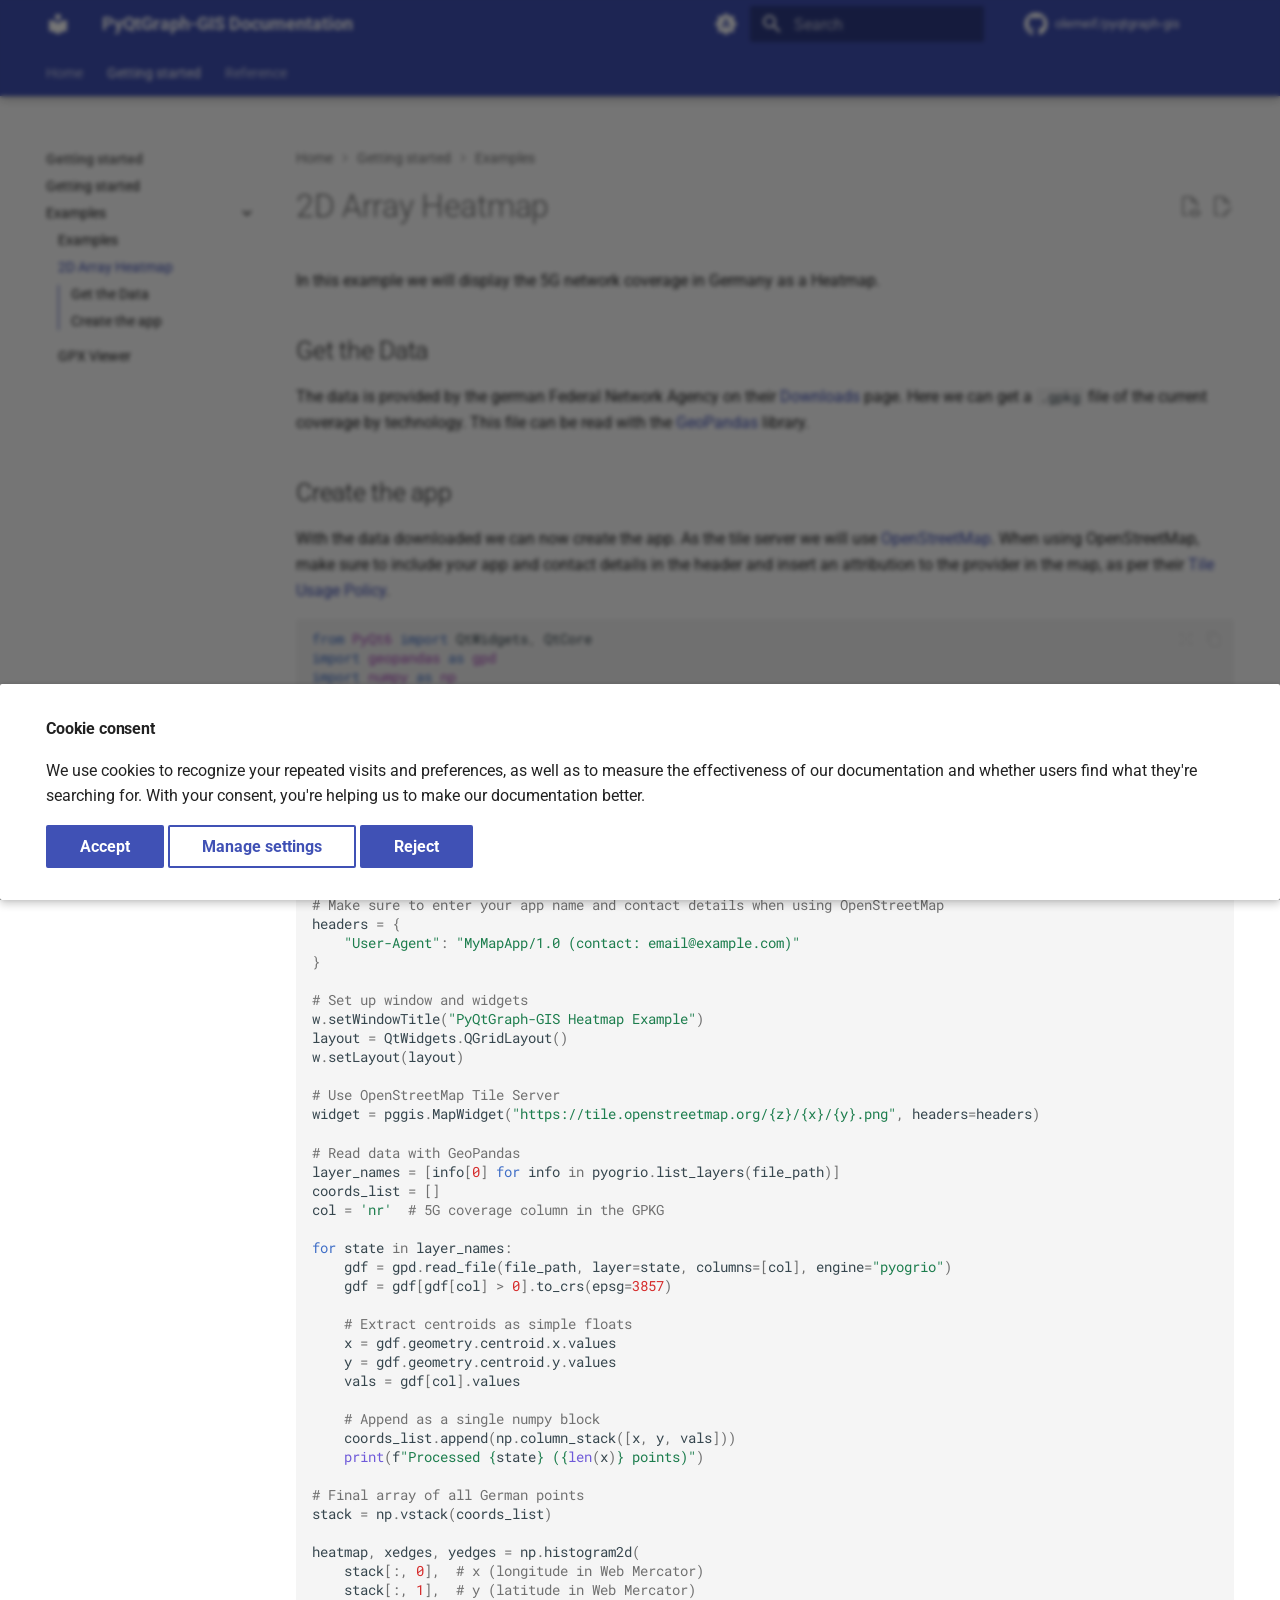
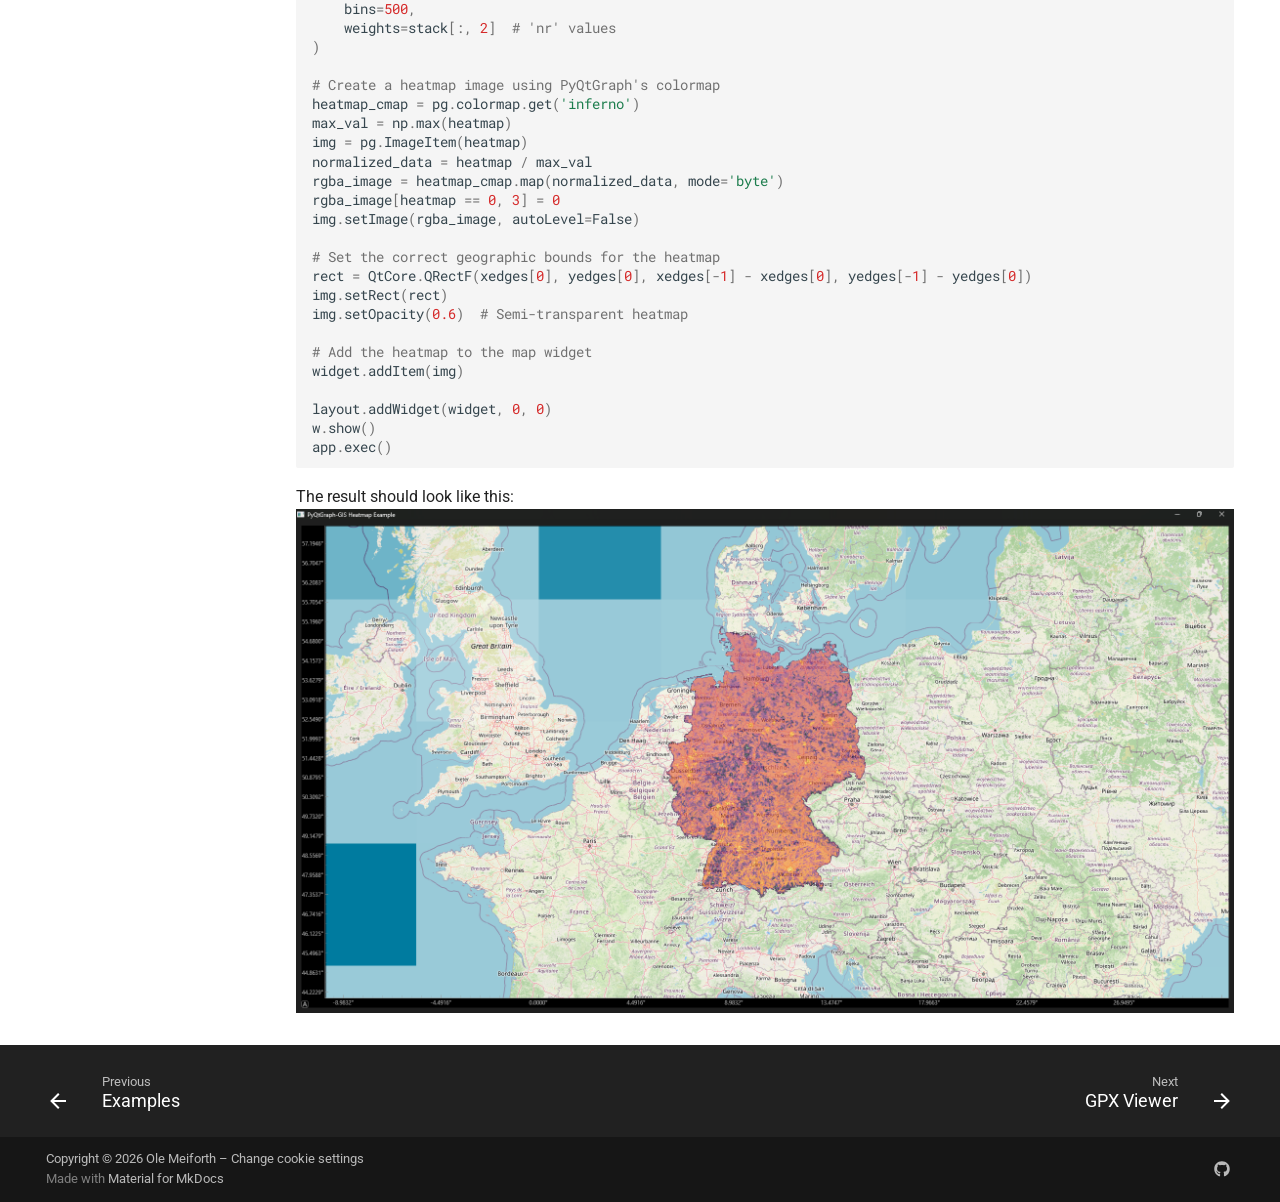
<file: getting_started/examples/2d-array-heatmap/index.html>
<!doctype html>
<html lang="en" class="no-js">
  <head>
    
      <meta charset="utf-8">
      <meta name="viewport" content="width=device-width,initial-scale=1">
      
      
      
        <link rel="canonical" href="https://olemeif.github.io/pyqtgraph-gis/getting_started/examples/2d-array-heatmap/">
      
      
        <link rel="prev" href="../">
      
      
        <link rel="next" href="../gpx-viewer/">
      
      
        
      
      
      <link rel="icon" href="../../../assets/images/favicon.png">
      <meta name="generator" content="mkdocs-1.6.1, mkdocs-material-9.7.5">
    
    
      
        <title>2D Array Heatmap - PyQtGraph-GIS Documentation</title>
      
    
    
      <link rel="stylesheet" href="../../../assets/stylesheets/main.484c7ddc.min.css">
      
        
        <link rel="stylesheet" href="../../../assets/stylesheets/palette.ab4e12ef.min.css">
      
      


    
    
      
    
    
      
        
        
        
        <link rel="stylesheet" href="../../../assets/external/fonts.googleapis.com/css.49ea35f2.css">
        <style>:root{--md-text-font:"Roboto";--md-code-font:"Roboto Mono"}</style>
      
    
    
    <script>__md_scope=new URL("../../..",location),__md_hash=e=>[...e].reduce(((e,_)=>(e<<5)-e+_.charCodeAt(0)),0),__md_get=(e,_=localStorage,t=__md_scope)=>JSON.parse(_.getItem(t.pathname+"."+e)),__md_set=(e,_,t=localStorage,a=__md_scope)=>{try{t.setItem(a.pathname+"."+e,JSON.stringify(_))}catch(e){}}</script>
    
      
  


  
  

<script id="__analytics">function __md_analytics(){function e(){dataLayer.push(arguments)}window.dataLayer=window.dataLayer||[],e("js",new Date),e("config","G-VL3Z1N3WPT"),document.addEventListener("DOMContentLoaded",(function(){document.forms.search&&document.forms.search.query.addEventListener("blur",(function(){this.value&&e("event","search",{search_term:this.value})}));document$.subscribe((function(){var t=document.forms.feedback;if(void 0!==t)for(var a of t.querySelectorAll("[type=submit]"))a.addEventListener("click",(function(a){a.preventDefault();var n=document.location.pathname,d=this.getAttribute("data-md-value");e("event","feedback",{page:n,data:d}),t.firstElementChild.disabled=!0;var r=t.querySelector(".md-feedback__note [data-md-value='"+d+"']");r&&(r.hidden=!1)})),t.hidden=!1})),location$.subscribe((function(t){e("config","G-VL3Z1N3WPT",{page_path:t.pathname})}))}));var t=document.createElement("script");t.async=!0,t.src="https://www.googletagmanager.com/gtag/js?id=G-VL3Z1N3WPT",document.getElementById("__analytics").insertAdjacentElement("afterEnd",t)}</script>
  
    <script>if("undefined"!=typeof __md_analytics){var consent=__md_get("__consent");consent&&consent.analytics&&__md_analytics()}</script>
  

    
    
  </head>
  
  
    
    
      
    
    
    
    
    <body dir="ltr" data-md-color-scheme="default" data-md-color-primary="indigo" data-md-color-accent="indigo">
  
    
    <input class="md-toggle" data-md-toggle="drawer" type="checkbox" id="__drawer" autocomplete="off">
    <input class="md-toggle" data-md-toggle="search" type="checkbox" id="__search" autocomplete="off">
    <label class="md-overlay" for="__drawer"></label>
    <div data-md-component="skip">
      
        
        <a href="#2d-array-heatmap" class="md-skip">
          Skip to content
        </a>
      
    </div>
    <div data-md-component="announce">
      
    </div>
    
    
      

  

<header class="md-header md-header--shadow md-header--lifted" data-md-component="header">
  <nav class="md-header__inner md-grid" aria-label="Header">
    <a href="../../.." title="PyQtGraph-GIS Documentation" class="md-header__button md-logo" aria-label="PyQtGraph-GIS Documentation" data-md-component="logo">
      
  
  <svg xmlns="http://www.w3.org/2000/svg" viewBox="0 0 24 24"><path d="M12 8a3 3 0 0 0 3-3 3 3 0 0 0-3-3 3 3 0 0 0-3 3 3 3 0 0 0 3 3m0 3.54C9.64 9.35 6.5 8 3 8v11c3.5 0 6.64 1.35 9 3.54 2.36-2.19 5.5-3.54 9-3.54V8c-3.5 0-6.64 1.35-9 3.54"/></svg>

    </a>
    <label class="md-header__button md-icon" for="__drawer">
      
      <svg xmlns="http://www.w3.org/2000/svg" viewBox="0 0 24 24"><path d="M3 6h18v2H3zm0 5h18v2H3zm0 5h18v2H3z"/></svg>
    </label>
    <div class="md-header__title" data-md-component="header-title">
      <div class="md-header__ellipsis">
        <div class="md-header__topic">
          <span class="md-ellipsis">
            PyQtGraph-GIS Documentation
          </span>
        </div>
        <div class="md-header__topic" data-md-component="header-topic">
          <span class="md-ellipsis">
            
              2D Array Heatmap
            
          </span>
        </div>
      </div>
    </div>
    
      
        <form class="md-header__option" data-md-component="palette">
  
    
    
    
    <input class="md-option" data-md-color-media="(prefers-color-scheme)" data-md-color-scheme="default" data-md-color-primary="indigo" data-md-color-accent="indigo"  aria-label="Switch to light mode"  type="radio" name="__palette" id="__palette_0">
    
      <label class="md-header__button md-icon" title="Switch to light mode" for="__palette_1" hidden>
        <svg xmlns="http://www.w3.org/2000/svg" viewBox="0 0 24 24"><path d="m14.3 16-.7-2h-3.2l-.7 2H7.8L11 7h2l3.2 9zM20 8.69V4h-4.69L12 .69 8.69 4H4v4.69L.69 12 4 15.31V20h4.69L12 23.31 15.31 20H20v-4.69L23.31 12zm-9.15 3.96h2.3L12 9z"/></svg>
      </label>
    
  
    
    
    
    <input class="md-option" data-md-color-media="(prefers-color-scheme: light)" data-md-color-scheme="default" data-md-color-primary="indigo" data-md-color-accent="indigo"  aria-label="Switch to dark mode"  type="radio" name="__palette" id="__palette_1">
    
      <label class="md-header__button md-icon" title="Switch to dark mode" for="__palette_2" hidden>
        <svg xmlns="http://www.w3.org/2000/svg" viewBox="0 0 24 24"><path d="M12 8a4 4 0 0 0-4 4 4 4 0 0 0 4 4 4 4 0 0 0 4-4 4 4 0 0 0-4-4m0 10a6 6 0 0 1-6-6 6 6 0 0 1 6-6 6 6 0 0 1 6 6 6 6 0 0 1-6 6m8-9.31V4h-4.69L12 .69 8.69 4H4v4.69L.69 12 4 15.31V20h4.69L12 23.31 15.31 20H20v-4.69L23.31 12z"/></svg>
      </label>
    
  
    
    
    
    <input class="md-option" data-md-color-media="(prefers-color-scheme: dark)" data-md-color-scheme="slate" data-md-color-primary="indigo" data-md-color-accent="indigo"  aria-label="Switch to system preference"  type="radio" name="__palette" id="__palette_2">
    
      <label class="md-header__button md-icon" title="Switch to system preference" for="__palette_0" hidden>
        <svg xmlns="http://www.w3.org/2000/svg" viewBox="0 0 24 24"><path d="M12 18c-.89 0-1.74-.2-2.5-.55C11.56 16.5 13 14.42 13 12s-1.44-4.5-3.5-5.45C10.26 6.2 11.11 6 12 6a6 6 0 0 1 6 6 6 6 0 0 1-6 6m8-9.31V4h-4.69L12 .69 8.69 4H4v4.69L.69 12 4 15.31V20h4.69L12 23.31 15.31 20H20v-4.69L23.31 12z"/></svg>
      </label>
    
  
</form>
      
    
    
      <script>var palette=__md_get("__palette");if(palette&&palette.color){if("(prefers-color-scheme)"===palette.color.media){var media=matchMedia("(prefers-color-scheme: light)"),input=document.querySelector(media.matches?"[data-md-color-media='(prefers-color-scheme: light)']":"[data-md-color-media='(prefers-color-scheme: dark)']");palette.color.media=input.getAttribute("data-md-color-media"),palette.color.scheme=input.getAttribute("data-md-color-scheme"),palette.color.primary=input.getAttribute("data-md-color-primary"),palette.color.accent=input.getAttribute("data-md-color-accent")}for(var[key,value]of Object.entries(palette.color))document.body.setAttribute("data-md-color-"+key,value)}</script>
    
    
    
      
      
        <label class="md-header__button md-icon" for="__search">
          
          <svg xmlns="http://www.w3.org/2000/svg" viewBox="0 0 24 24"><path d="M9.5 3A6.5 6.5 0 0 1 16 9.5c0 1.61-.59 3.09-1.56 4.23l.27.27h.79l5 5-1.5 1.5-5-5v-.79l-.27-.27A6.52 6.52 0 0 1 9.5 16 6.5 6.5 0 0 1 3 9.5 6.5 6.5 0 0 1 9.5 3m0 2C7 5 5 7 5 9.5S7 14 9.5 14 14 12 14 9.5 12 5 9.5 5"/></svg>
        </label>
        <div class="md-search" data-md-component="search" role="dialog">
  <label class="md-search__overlay" for="__search"></label>
  <div class="md-search__inner" role="search">
    <form class="md-search__form" name="search">
      <input type="text" class="md-search__input" name="query" aria-label="Search" placeholder="Search" autocapitalize="off" autocorrect="off" autocomplete="off" spellcheck="false" data-md-component="search-query" required>
      <label class="md-search__icon md-icon" for="__search">
        
        <svg xmlns="http://www.w3.org/2000/svg" viewBox="0 0 24 24"><path d="M9.5 3A6.5 6.5 0 0 1 16 9.5c0 1.61-.59 3.09-1.56 4.23l.27.27h.79l5 5-1.5 1.5-5-5v-.79l-.27-.27A6.52 6.52 0 0 1 9.5 16 6.5 6.5 0 0 1 3 9.5 6.5 6.5 0 0 1 9.5 3m0 2C7 5 5 7 5 9.5S7 14 9.5 14 14 12 14 9.5 12 5 9.5 5"/></svg>
        
        <svg xmlns="http://www.w3.org/2000/svg" viewBox="0 0 24 24"><path d="M20 11v2H8l5.5 5.5-1.42 1.42L4.16 12l7.92-7.92L13.5 5.5 8 11z"/></svg>
      </label>
      <nav class="md-search__options" aria-label="Search">
        
          <a href="javascript:void(0)" class="md-search__icon md-icon" title="Share" aria-label="Share" data-clipboard data-clipboard-text="" data-md-component="search-share" tabindex="-1">
            
            <svg xmlns="http://www.w3.org/2000/svg" viewBox="0 0 24 24"><path d="M18 16.08c-.76 0-1.44.3-1.96.77L8.91 12.7c.05-.23.09-.46.09-.7s-.04-.47-.09-.7l7.05-4.11c.54.5 1.25.81 2.04.81a3 3 0 0 0 3-3 3 3 0 0 0-3-3 3 3 0 0 0-3 3c0 .24.04.47.09.7L8.04 9.81C7.5 9.31 6.79 9 6 9a3 3 0 0 0-3 3 3 3 0 0 0 3 3c.79 0 1.5-.31 2.04-.81l7.12 4.15c-.05.21-.08.43-.08.66 0 1.61 1.31 2.91 2.92 2.91s2.92-1.3 2.92-2.91A2.92 2.92 0 0 0 18 16.08"/></svg>
          </a>
        
        <button type="reset" class="md-search__icon md-icon" title="Clear" aria-label="Clear" tabindex="-1">
          
          <svg xmlns="http://www.w3.org/2000/svg" viewBox="0 0 24 24"><path d="M19 6.41 17.59 5 12 10.59 6.41 5 5 6.41 10.59 12 5 17.59 6.41 19 12 13.41 17.59 19 19 17.59 13.41 12z"/></svg>
        </button>
      </nav>
      
        <div class="md-search__suggest" data-md-component="search-suggest"></div>
      
    </form>
    <div class="md-search__output">
      <div class="md-search__scrollwrap" tabindex="0" data-md-scrollfix>
        <div class="md-search-result" data-md-component="search-result">
          <div class="md-search-result__meta">
            Initializing search
          </div>
          <ol class="md-search-result__list" role="presentation"></ol>
        </div>
      </div>
    </div>
  </div>
</div>
      
    
    
      <div class="md-header__source">
        <a href="https://github.com/olemeif/pyqtgraph-gis" title="Go to repository" class="md-source" data-md-component="source">
  <div class="md-source__icon md-icon">
    
    <svg xmlns="http://www.w3.org/2000/svg" viewBox="0 0 512 512"><!--! Font Awesome Free 7.1.0 by @fontawesome - https://fontawesome.com License - https://fontawesome.com/license/free (Icons: CC BY 4.0, Fonts: SIL OFL 1.1, Code: MIT License) Copyright 2025 Fonticons, Inc.--><path d="M173.9 397.4c0 2-2.3 3.6-5.2 3.6-3.3.3-5.6-1.3-5.6-3.6 0-2 2.3-3.6 5.2-3.6 3-.3 5.6 1.3 5.6 3.6m-31.1-4.5c-.7 2 1.3 4.3 4.3 4.9 2.6 1 5.6 0 6.2-2s-1.3-4.3-4.3-5.2c-2.6-.7-5.5.3-6.2 2.3m44.2-1.7c-2.9.7-4.9 2.6-4.6 4.9.3 2 2.9 3.3 5.9 2.6 2.9-.7 4.9-2.6 4.6-4.6-.3-1.9-3-3.2-5.9-2.9M252.8 8C114.1 8 8 113.3 8 252c0 110.9 69.8 205.8 169.5 239.2 12.8 2.3 17.3-5.6 17.3-12.1 0-6.2-.3-40.4-.3-61.4 0 0-70 15-84.7-29.8 0 0-11.4-29.1-27.8-36.6 0 0-22.9-15.7 1.6-15.4 0 0 24.9 2 38.6 25.8 21.9 38.6 58.6 27.5 72.9 20.9 2.3-16 8.8-27.1 16-33.7-55.9-6.2-112.3-14.3-112.3-110.5 0-27.5 7.6-41.3 23.6-58.9-2.6-6.5-11.1-33.3 2.6-67.9 20.9-6.5 69 27 69 27 20-5.6 41.5-8.5 62.8-8.5s42.8 2.9 62.8 8.5c0 0 48.1-33.6 69-27 13.7 34.7 5.2 61.4 2.6 67.9 16 17.7 25.8 31.5 25.8 58.9 0 96.5-58.9 104.2-114.8 110.5 9.2 7.9 17 22.9 17 46.4 0 33.7-.3 75.4-.3 83.6 0 6.5 4.6 14.4 17.3 12.1C436.2 457.8 504 362.9 504 252 504 113.3 391.5 8 252.8 8M105.2 352.9c-1.3 1-1 3.3.7 5.2 1.6 1.6 3.9 2.3 5.2 1 1.3-1 1-3.3-.7-5.2-1.6-1.6-3.9-2.3-5.2-1m-10.8-8.1c-.7 1.3.3 2.9 2.3 3.9 1.6 1 3.6.7 4.3-.7.7-1.3-.3-2.9-2.3-3.9-2-.6-3.6-.3-4.3.7m32.4 35.6c-1.6 1.3-1 4.3 1.3 6.2 2.3 2.3 5.2 2.6 6.5 1 1.3-1.3.7-4.3-1.3-6.2-2.2-2.3-5.2-2.6-6.5-1m-11.4-14.7c-1.6 1-1.6 3.6 0 5.9s4.3 3.3 5.6 2.3c1.6-1.3 1.6-3.9 0-6.2-1.4-2.3-4-3.3-5.6-2"/></svg>
  </div>
  <div class="md-source__repository">
    olemeif/pyqtgraph-gis
  </div>
</a>
      </div>
    
  </nav>
  
    
      
<nav class="md-tabs" aria-label="Tabs" data-md-component="tabs">
  <div class="md-grid">
    <ul class="md-tabs__list">
      
        
  
  
  
  
    <li class="md-tabs__item">
      <a href="../../.." class="md-tabs__link">
        
  
  
    
  
  Home

      </a>
    </li>
  

      
        
  
  
  
    
  
  
    
    
      <li class="md-tabs__item md-tabs__item--active">
        <a href="../../" class="md-tabs__link">
          
  
  
  Getting started

        </a>
      </li>
    
  

      
        
  
  
  
  
    
    
      <li class="md-tabs__item">
        <a href="../../../reference/" class="md-tabs__link">
          
  
  
  Reference

        </a>
      </li>
    
  

      
    </ul>
  </div>
</nav>
    
  
</header>
    
    <div class="md-container" data-md-component="container">
      
      
        
      
      <main class="md-main" data-md-component="main">
        <div class="md-main__inner md-grid">
          
            
              
              <div class="md-sidebar md-sidebar--primary" data-md-component="sidebar" data-md-type="navigation" >
                <div class="md-sidebar__scrollwrap">
                  <div class="md-sidebar__inner">
                    


  


  

<nav class="md-nav md-nav--primary md-nav--lifted md-nav--integrated" aria-label="Navigation" data-md-level="0">
  <label class="md-nav__title" for="__drawer">
    <a href="../../.." title="PyQtGraph-GIS Documentation" class="md-nav__button md-logo" aria-label="PyQtGraph-GIS Documentation" data-md-component="logo">
      
  
  <svg xmlns="http://www.w3.org/2000/svg" viewBox="0 0 24 24"><path d="M12 8a3 3 0 0 0 3-3 3 3 0 0 0-3-3 3 3 0 0 0-3 3 3 3 0 0 0 3 3m0 3.54C9.64 9.35 6.5 8 3 8v11c3.5 0 6.64 1.35 9 3.54 2.36-2.19 5.5-3.54 9-3.54V8c-3.5 0-6.64 1.35-9 3.54"/></svg>

    </a>
    PyQtGraph-GIS Documentation
  </label>
  
    <div class="md-nav__source">
      <a href="https://github.com/olemeif/pyqtgraph-gis" title="Go to repository" class="md-source" data-md-component="source">
  <div class="md-source__icon md-icon">
    
    <svg xmlns="http://www.w3.org/2000/svg" viewBox="0 0 512 512"><!--! Font Awesome Free 7.1.0 by @fontawesome - https://fontawesome.com License - https://fontawesome.com/license/free (Icons: CC BY 4.0, Fonts: SIL OFL 1.1, Code: MIT License) Copyright 2025 Fonticons, Inc.--><path d="M173.9 397.4c0 2-2.3 3.6-5.2 3.6-3.3.3-5.6-1.3-5.6-3.6 0-2 2.3-3.6 5.2-3.6 3-.3 5.6 1.3 5.6 3.6m-31.1-4.5c-.7 2 1.3 4.3 4.3 4.9 2.6 1 5.6 0 6.2-2s-1.3-4.3-4.3-5.2c-2.6-.7-5.5.3-6.2 2.3m44.2-1.7c-2.9.7-4.9 2.6-4.6 4.9.3 2 2.9 3.3 5.9 2.6 2.9-.7 4.9-2.6 4.6-4.6-.3-1.9-3-3.2-5.9-2.9M252.8 8C114.1 8 8 113.3 8 252c0 110.9 69.8 205.8 169.5 239.2 12.8 2.3 17.3-5.6 17.3-12.1 0-6.2-.3-40.4-.3-61.4 0 0-70 15-84.7-29.8 0 0-11.4-29.1-27.8-36.6 0 0-22.9-15.7 1.6-15.4 0 0 24.9 2 38.6 25.8 21.9 38.6 58.6 27.5 72.9 20.9 2.3-16 8.8-27.1 16-33.7-55.9-6.2-112.3-14.3-112.3-110.5 0-27.5 7.6-41.3 23.6-58.9-2.6-6.5-11.1-33.3 2.6-67.9 20.9-6.5 69 27 69 27 20-5.6 41.5-8.5 62.8-8.5s42.8 2.9 62.8 8.5c0 0 48.1-33.6 69-27 13.7 34.7 5.2 61.4 2.6 67.9 16 17.7 25.8 31.5 25.8 58.9 0 96.5-58.9 104.2-114.8 110.5 9.2 7.9 17 22.9 17 46.4 0 33.7-.3 75.4-.3 83.6 0 6.5 4.6 14.4 17.3 12.1C436.2 457.8 504 362.9 504 252 504 113.3 391.5 8 252.8 8M105.2 352.9c-1.3 1-1 3.3.7 5.2 1.6 1.6 3.9 2.3 5.2 1 1.3-1 1-3.3-.7-5.2-1.6-1.6-3.9-2.3-5.2-1m-10.8-8.1c-.7 1.3.3 2.9 2.3 3.9 1.6 1 3.6.7 4.3-.7.7-1.3-.3-2.9-2.3-3.9-2-.6-3.6-.3-4.3.7m32.4 35.6c-1.6 1.3-1 4.3 1.3 6.2 2.3 2.3 5.2 2.6 6.5 1 1.3-1.3.7-4.3-1.3-6.2-2.2-2.3-5.2-2.6-6.5-1m-11.4-14.7c-1.6 1-1.6 3.6 0 5.9s4.3 3.3 5.6 2.3c1.6-1.3 1.6-3.9 0-6.2-1.4-2.3-4-3.3-5.6-2"/></svg>
  </div>
  <div class="md-source__repository">
    olemeif/pyqtgraph-gis
  </div>
</a>
    </div>
  
  <ul class="md-nav__list" data-md-scrollfix>
    
      
      
  
  
  
  
    <li class="md-nav__item">
      <a href="../../.." class="md-nav__link">
        
  
  
  <span class="md-ellipsis">
    
  
    Home
  

    
  </span>
  
  

      </a>
    </li>
  

    
      
      
  
  
    
  
  
  
    
    
    
    
      
        
        
      
      
    
    
    <li class="md-nav__item md-nav__item--active md-nav__item--section md-nav__item--nested">
      
        
        
        <input class="md-nav__toggle md-toggle " type="checkbox" id="__nav_2" checked>
        
          
          <label class="md-nav__link" for="__nav_2" id="__nav_2_label" tabindex="">
            
  
  
  <span class="md-ellipsis">
    
  
    Getting started
  

    
  </span>
  
  

            <span class="md-nav__icon md-icon"></span>
          </label>
        
        <nav class="md-nav" data-md-level="1" aria-labelledby="__nav_2_label" aria-expanded="true">
          <label class="md-nav__title" for="__nav_2">
            <span class="md-nav__icon md-icon"></span>
            
  
    Getting started
  

          </label>
          <ul class="md-nav__list" data-md-scrollfix>
            
              
                
  
  
  
  
    <li class="md-nav__item">
      <a href="../../" class="md-nav__link">
        
  
  
  <span class="md-ellipsis">
    
  
    Getting started
  

    
  </span>
  
  

      </a>
    </li>
  

              
            
              
                
  
  
    
  
  
  
    
    
    
    
      
      
    
    
    <li class="md-nav__item md-nav__item--active md-nav__item--nested">
      
        
        
        <input class="md-nav__toggle md-toggle " type="checkbox" id="__nav_2_2" checked>
        
          
          <label class="md-nav__link" for="__nav_2_2" id="__nav_2_2_label" tabindex="0">
            
  
  
  <span class="md-ellipsis">
    
  
    Examples
  

    
  </span>
  
  

            <span class="md-nav__icon md-icon"></span>
          </label>
        
        <nav class="md-nav" data-md-level="2" aria-labelledby="__nav_2_2_label" aria-expanded="true">
          <label class="md-nav__title" for="__nav_2_2">
            <span class="md-nav__icon md-icon"></span>
            
  
    Examples
  

          </label>
          <ul class="md-nav__list" data-md-scrollfix>
            
              
                
  
  
  
  
    <li class="md-nav__item">
      <a href="../" class="md-nav__link">
        
  
  
  <span class="md-ellipsis">
    
  
    Examples
  

    
  </span>
  
  

      </a>
    </li>
  

              
            
              
                
  
  
    
  
  
  
    <li class="md-nav__item md-nav__item--active">
      
      <input class="md-nav__toggle md-toggle" type="checkbox" id="__toc">
      
      
        
      
      
        <label class="md-nav__link md-nav__link--active" for="__toc">
          
  
  
  <span class="md-ellipsis">
    
  
    2D Array Heatmap
  

    
  </span>
  
  

          <span class="md-nav__icon md-icon"></span>
        </label>
      
      <a href="./" class="md-nav__link md-nav__link--active">
        
  
  
  <span class="md-ellipsis">
    
  
    2D Array Heatmap
  

    
  </span>
  
  

      </a>
      
        

<nav class="md-nav md-nav--secondary" aria-label="Table of contents">
  
  
  
    
  
  
    <label class="md-nav__title" for="__toc">
      <span class="md-nav__icon md-icon"></span>
      Table of contents
    </label>
    <ul class="md-nav__list" data-md-component="toc" data-md-scrollfix>
      
        <li class="md-nav__item">
  <a href="#get-the-data" class="md-nav__link">
    <span class="md-ellipsis">
      
        Get the Data
      
    </span>
  </a>
  
</li>
      
        <li class="md-nav__item">
  <a href="#create-the-app" class="md-nav__link">
    <span class="md-ellipsis">
      
        Create the app
      
    </span>
  </a>
  
</li>
      
    </ul>
  
</nav>
      
    </li>
  

              
            
              
                
  
  
  
  
    <li class="md-nav__item">
      <a href="../gpx-viewer/" class="md-nav__link">
        
  
  
  <span class="md-ellipsis">
    
  
    GPX Viewer
  

    
  </span>
  
  

      </a>
    </li>
  

              
            
          </ul>
        </nav>
      
    </li>
  

              
            
          </ul>
        </nav>
      
    </li>
  

    
      
      
  
  
  
  
    
    
    
    
      
      
    
    
    <li class="md-nav__item md-nav__item--nested">
      
        
        
          
        
        <input class="md-nav__toggle md-toggle md-toggle--indeterminate" type="checkbox" id="__nav_3" >
        
          
          <label class="md-nav__link" for="__nav_3" id="__nav_3_label" tabindex="0">
            
  
  
  <span class="md-ellipsis">
    
  
    Reference
  

    
  </span>
  
  

            <span class="md-nav__icon md-icon"></span>
          </label>
        
        <nav class="md-nav" data-md-level="1" aria-labelledby="__nav_3_label" aria-expanded="false">
          <label class="md-nav__title" for="__nav_3">
            <span class="md-nav__icon md-icon"></span>
            
  
    Reference
  

          </label>
          <ul class="md-nav__list" data-md-scrollfix>
            
              
                
  
  
  
  
    <li class="md-nav__item">
      <a href="../../../reference/" class="md-nav__link">
        
  
  
  <span class="md-ellipsis">
    
  
    API Reference
  

    
  </span>
  
  

      </a>
    </li>
  

              
            
              
                
  
  
  
  
    <li class="md-nav__item">
      <a href="../../../reference/MapWidget/" class="md-nav__link">
        
  
  
  <span class="md-ellipsis">
    
  
    MapWidget
  

    
  </span>
  
  

      </a>
    </li>
  

              
            
              
                
  
  
  
  
    <li class="md-nav__item">
      <a href="../../../reference/utils/" class="md-nav__link">
        
  
  
  <span class="md-ellipsis">
    
  
    Utils
  

    
  </span>
  
  

      </a>
    </li>
  

              
            
          </ul>
        </nav>
      
    </li>
  

    
  </ul>
</nav>
                  </div>
                </div>
              </div>
            
            
          
          
            <div class="md-content" data-md-component="content">
              
                



  


  <nav class="md-path" aria-label="Navigation" >
    <ol class="md-path__list">
      
        
  
  
    <li class="md-path__item">
      <a href="../../.." class="md-path__link">
        
  <span class="md-ellipsis">
    Home
  </span>

      </a>
    </li>
  

      
      
        
  
  
    
    
      <li class="md-path__item">
        <a href="../../" class="md-path__link">
          
  <span class="md-ellipsis">
    Getting started
  </span>

        </a>
      </li>
    
  

      
        
  
  
    
    
      <li class="md-path__item">
        <a href="../" class="md-path__link">
          
  <span class="md-ellipsis">
    Examples
  </span>

        </a>
      </li>
    
  

      
    </ol>
  </nav>

              
              <article class="md-content__inner md-typeset">
                
                  


  
    <a href="https://github.com/olemeif/pyqtgraph-gis/edit/main/docs/getting_started/examples/2d-array-heatmap.md" title="Edit this page" class="md-content__button md-icon" rel="edit">
      
      <svg xmlns="http://www.w3.org/2000/svg" viewBox="0 0 24 24"><path d="M10 20H6V4h7v5h5v3.1l2-2V8l-6-6H6c-1.1 0-2 .9-2 2v16c0 1.1.9 2 2 2h4zm10.2-7c.1 0 .3.1.4.2l1.3 1.3c.2.2.2.6 0 .8l-1 1-2.1-2.1 1-1c.1-.1.2-.2.4-.2m0 3.9L14.1 23H12v-2.1l6.1-6.1z"/></svg>
    </a>
  
  
    
      
    
    <a href="https://github.com/olemeif/pyqtgraph-gis/raw/main/docs/getting_started/examples/2d-array-heatmap.md" title="View source of this page" class="md-content__button md-icon">
      
      <svg xmlns="http://www.w3.org/2000/svg" viewBox="0 0 24 24"><path d="M17 18c.56 0 1 .44 1 1s-.44 1-1 1-1-.44-1-1 .44-1 1-1m0-3c-2.73 0-5.06 1.66-6 4 .94 2.34 3.27 4 6 4s5.06-1.66 6-4c-.94-2.34-3.27-4-6-4m0 6.5a2.5 2.5 0 0 1-2.5-2.5 2.5 2.5 0 0 1 2.5-2.5 2.5 2.5 0 0 1 2.5 2.5 2.5 2.5 0 0 1-2.5 2.5M9.27 20H6V4h7v5h5v4.07c.7.08 1.36.25 2 .49V8l-6-6H6a2 2 0 0 0-2 2v16a2 2 0 0 0 2 2h4.5a8.2 8.2 0 0 1-1.23-2"/></svg>
    </a>
  


<h1 id="2d-array-heatmap">2D Array Heatmap</h1>
<p>In this example we will display the 5G network coverage in Germany as a Heatmap.</p>
<h2 id="get-the-data">Get the Data</h2>
<p>The data is provided by the german Federal Network Agency on
their <a href="https://gigabitgrundbuch.bund.de/GIGA/DE/Downloads_Suche/start.html">Downloads</a> page. Here we can get a <code>.gpkg</code>
file of the current coverage by technology. This file can be read with the <a href="https://geopandas.org/en/stable/">GeoPandas</a>
library.</p>
<h2 id="create-the-app">Create the app</h2>
<p>With the data downloaded we can now create the app.
As the tile server we will use <a href="https://tile.openstreetmap.org">OpenStreetMap</a>.
When using OpenStreetMap, make sure to include your app and contact details in the header and insert an attribution to
the provider in the map, as per their <a href="https://operations.osmfoundation.org/policies/tiles/">Tile Usage Policy</a>.</p>
<div class="language-python highlight"><pre><span></span><code><span id="__span-0-1"><a id="__codelineno-0-1" name="__codelineno-0-1" href="#__codelineno-0-1"></a><span class="kn">from</span><span class="w"> </span><span class="nn">PyQt6</span><span class="w"> </span><span class="kn">import</span> <span class="n">QtWidgets</span><span class="p">,</span> <span class="n">QtCore</span>
</span><span id="__span-0-2"><a id="__codelineno-0-2" name="__codelineno-0-2" href="#__codelineno-0-2"></a><span class="kn">import</span><span class="w"> </span><span class="nn">geopandas</span><span class="w"> </span><span class="k">as</span><span class="w"> </span><span class="nn">gpd</span>
</span><span id="__span-0-3"><a id="__codelineno-0-3" name="__codelineno-0-3" href="#__codelineno-0-3"></a><span class="kn">import</span><span class="w"> </span><span class="nn">numpy</span><span class="w"> </span><span class="k">as</span><span class="w"> </span><span class="nn">np</span>
</span><span id="__span-0-4"><a id="__codelineno-0-4" name="__codelineno-0-4" href="#__codelineno-0-4"></a><span class="kn">import</span><span class="w"> </span><span class="nn">pyogrio</span>
</span><span id="__span-0-5"><a id="__codelineno-0-5" name="__codelineno-0-5" href="#__codelineno-0-5"></a>
</span><span id="__span-0-6"><a id="__codelineno-0-6" name="__codelineno-0-6" href="#__codelineno-0-6"></a><span class="kn">import</span><span class="w"> </span><span class="nn">pyqtgraph_gis</span><span class="w"> </span><span class="k">as</span><span class="w"> </span><span class="nn">pggis</span>
</span><span id="__span-0-7"><a id="__codelineno-0-7" name="__codelineno-0-7" href="#__codelineno-0-7"></a><span class="kn">import</span><span class="w"> </span><span class="nn">pyqtgraph</span><span class="w"> </span><span class="k">as</span><span class="w"> </span><span class="nn">pg</span>
</span><span id="__span-0-8"><a id="__codelineno-0-8" name="__codelineno-0-8" href="#__codelineno-0-8"></a>
</span><span id="__span-0-9"><a id="__codelineno-0-9" name="__codelineno-0-9" href="#__codelineno-0-9"></a><span class="n">path</span>
</span><span id="__span-0-10"><a id="__codelineno-0-10" name="__codelineno-0-10" href="#__codelineno-0-10"></a><span class="s2">&quot;Path/To/File.gpkg&quot;</span>
</span><span id="__span-0-11"><a id="__codelineno-0-11" name="__codelineno-0-11" href="#__codelineno-0-11"></a>
</span><span id="__span-0-12"><a id="__codelineno-0-12" name="__codelineno-0-12" href="#__codelineno-0-12"></a><span class="n">app</span> <span class="o">=</span> <span class="n">QtWidgets</span><span class="o">.</span><span class="n">QApplication</span><span class="p">([])</span>
</span><span id="__span-0-13"><a id="__codelineno-0-13" name="__codelineno-0-13" href="#__codelineno-0-13"></a><span class="n">w</span> <span class="o">=</span> <span class="n">QtWidgets</span><span class="o">.</span><span class="n">QWidget</span><span class="p">()</span>
</span><span id="__span-0-14"><a id="__codelineno-0-14" name="__codelineno-0-14" href="#__codelineno-0-14"></a>
</span><span id="__span-0-15"><a id="__codelineno-0-15" name="__codelineno-0-15" href="#__codelineno-0-15"></a><span class="c1"># Make sure to enter your app name and contact details when using OpenStreetMap</span>
</span><span id="__span-0-16"><a id="__codelineno-0-16" name="__codelineno-0-16" href="#__codelineno-0-16"></a><span class="n">headers</span> <span class="o">=</span> <span class="p">{</span>
</span><span id="__span-0-17"><a id="__codelineno-0-17" name="__codelineno-0-17" href="#__codelineno-0-17"></a>    <span class="s2">&quot;User-Agent&quot;</span><span class="p">:</span> <span class="s2">&quot;MyMapApp/1.0 (contact: email@example.com)&quot;</span>
</span><span id="__span-0-18"><a id="__codelineno-0-18" name="__codelineno-0-18" href="#__codelineno-0-18"></a><span class="p">}</span>
</span><span id="__span-0-19"><a id="__codelineno-0-19" name="__codelineno-0-19" href="#__codelineno-0-19"></a>
</span><span id="__span-0-20"><a id="__codelineno-0-20" name="__codelineno-0-20" href="#__codelineno-0-20"></a><span class="c1"># Set up window and widgets</span>
</span><span id="__span-0-21"><a id="__codelineno-0-21" name="__codelineno-0-21" href="#__codelineno-0-21"></a><span class="n">w</span><span class="o">.</span><span class="n">setWindowTitle</span><span class="p">(</span><span class="s2">&quot;PyQtGraph-GIS Heatmap Example&quot;</span><span class="p">)</span>
</span><span id="__span-0-22"><a id="__codelineno-0-22" name="__codelineno-0-22" href="#__codelineno-0-22"></a><span class="n">layout</span> <span class="o">=</span> <span class="n">QtWidgets</span><span class="o">.</span><span class="n">QGridLayout</span><span class="p">()</span>
</span><span id="__span-0-23"><a id="__codelineno-0-23" name="__codelineno-0-23" href="#__codelineno-0-23"></a><span class="n">w</span><span class="o">.</span><span class="n">setLayout</span><span class="p">(</span><span class="n">layout</span><span class="p">)</span>
</span><span id="__span-0-24"><a id="__codelineno-0-24" name="__codelineno-0-24" href="#__codelineno-0-24"></a>
</span><span id="__span-0-25"><a id="__codelineno-0-25" name="__codelineno-0-25" href="#__codelineno-0-25"></a><span class="c1"># Use OpenStreetMap Tile Server</span>
</span><span id="__span-0-26"><a id="__codelineno-0-26" name="__codelineno-0-26" href="#__codelineno-0-26"></a><span class="n">widget</span> <span class="o">=</span> <span class="n">pggis</span><span class="o">.</span><span class="n">MapWidget</span><span class="p">(</span><span class="s2">&quot;https://tile.openstreetmap.org/</span><span class="si">{z}</span><span class="s2">/</span><span class="si">{x}</span><span class="s2">/</span><span class="si">{y}</span><span class="s2">.png&quot;</span><span class="p">,</span> <span class="n">headers</span><span class="o">=</span><span class="n">headers</span><span class="p">)</span>
</span><span id="__span-0-27"><a id="__codelineno-0-27" name="__codelineno-0-27" href="#__codelineno-0-27"></a>
</span><span id="__span-0-28"><a id="__codelineno-0-28" name="__codelineno-0-28" href="#__codelineno-0-28"></a><span class="c1"># Read data with GeoPandas</span>
</span><span id="__span-0-29"><a id="__codelineno-0-29" name="__codelineno-0-29" href="#__codelineno-0-29"></a><span class="n">layer_names</span> <span class="o">=</span> <span class="p">[</span><span class="n">info</span><span class="p">[</span><span class="mi">0</span><span class="p">]</span> <span class="k">for</span> <span class="n">info</span> <span class="ow">in</span> <span class="n">pyogrio</span><span class="o">.</span><span class="n">list_layers</span><span class="p">(</span><span class="n">file_path</span><span class="p">)]</span>
</span><span id="__span-0-30"><a id="__codelineno-0-30" name="__codelineno-0-30" href="#__codelineno-0-30"></a><span class="n">coords_list</span> <span class="o">=</span> <span class="p">[]</span>
</span><span id="__span-0-31"><a id="__codelineno-0-31" name="__codelineno-0-31" href="#__codelineno-0-31"></a><span class="n">col</span> <span class="o">=</span> <span class="s1">&#39;nr&#39;</span>  <span class="c1"># 5G coverage column in the GPKG</span>
</span><span id="__span-0-32"><a id="__codelineno-0-32" name="__codelineno-0-32" href="#__codelineno-0-32"></a>
</span><span id="__span-0-33"><a id="__codelineno-0-33" name="__codelineno-0-33" href="#__codelineno-0-33"></a><span class="k">for</span> <span class="n">state</span> <span class="ow">in</span> <span class="n">layer_names</span><span class="p">:</span>
</span><span id="__span-0-34"><a id="__codelineno-0-34" name="__codelineno-0-34" href="#__codelineno-0-34"></a>    <span class="n">gdf</span> <span class="o">=</span> <span class="n">gpd</span><span class="o">.</span><span class="n">read_file</span><span class="p">(</span><span class="n">file_path</span><span class="p">,</span> <span class="n">layer</span><span class="o">=</span><span class="n">state</span><span class="p">,</span> <span class="n">columns</span><span class="o">=</span><span class="p">[</span><span class="n">col</span><span class="p">],</span> <span class="n">engine</span><span class="o">=</span><span class="s2">&quot;pyogrio&quot;</span><span class="p">)</span>
</span><span id="__span-0-35"><a id="__codelineno-0-35" name="__codelineno-0-35" href="#__codelineno-0-35"></a>    <span class="n">gdf</span> <span class="o">=</span> <span class="n">gdf</span><span class="p">[</span><span class="n">gdf</span><span class="p">[</span><span class="n">col</span><span class="p">]</span> <span class="o">&gt;</span> <span class="mi">0</span><span class="p">]</span><span class="o">.</span><span class="n">to_crs</span><span class="p">(</span><span class="n">epsg</span><span class="o">=</span><span class="mi">3857</span><span class="p">)</span>
</span><span id="__span-0-36"><a id="__codelineno-0-36" name="__codelineno-0-36" href="#__codelineno-0-36"></a>
</span><span id="__span-0-37"><a id="__codelineno-0-37" name="__codelineno-0-37" href="#__codelineno-0-37"></a>    <span class="c1"># Extract centroids as simple floats</span>
</span><span id="__span-0-38"><a id="__codelineno-0-38" name="__codelineno-0-38" href="#__codelineno-0-38"></a>    <span class="n">x</span> <span class="o">=</span> <span class="n">gdf</span><span class="o">.</span><span class="n">geometry</span><span class="o">.</span><span class="n">centroid</span><span class="o">.</span><span class="n">x</span><span class="o">.</span><span class="n">values</span>
</span><span id="__span-0-39"><a id="__codelineno-0-39" name="__codelineno-0-39" href="#__codelineno-0-39"></a>    <span class="n">y</span> <span class="o">=</span> <span class="n">gdf</span><span class="o">.</span><span class="n">geometry</span><span class="o">.</span><span class="n">centroid</span><span class="o">.</span><span class="n">y</span><span class="o">.</span><span class="n">values</span>
</span><span id="__span-0-40"><a id="__codelineno-0-40" name="__codelineno-0-40" href="#__codelineno-0-40"></a>    <span class="n">vals</span> <span class="o">=</span> <span class="n">gdf</span><span class="p">[</span><span class="n">col</span><span class="p">]</span><span class="o">.</span><span class="n">values</span>
</span><span id="__span-0-41"><a id="__codelineno-0-41" name="__codelineno-0-41" href="#__codelineno-0-41"></a>
</span><span id="__span-0-42"><a id="__codelineno-0-42" name="__codelineno-0-42" href="#__codelineno-0-42"></a>    <span class="c1"># Append as a single numpy block</span>
</span><span id="__span-0-43"><a id="__codelineno-0-43" name="__codelineno-0-43" href="#__codelineno-0-43"></a>    <span class="n">coords_list</span><span class="o">.</span><span class="n">append</span><span class="p">(</span><span class="n">np</span><span class="o">.</span><span class="n">column_stack</span><span class="p">([</span><span class="n">x</span><span class="p">,</span> <span class="n">y</span><span class="p">,</span> <span class="n">vals</span><span class="p">]))</span>
</span><span id="__span-0-44"><a id="__codelineno-0-44" name="__codelineno-0-44" href="#__codelineno-0-44"></a>    <span class="nb">print</span><span class="p">(</span><span class="sa">f</span><span class="s2">&quot;Processed </span><span class="si">{</span><span class="n">state</span><span class="si">}</span><span class="s2"> (</span><span class="si">{</span><span class="nb">len</span><span class="p">(</span><span class="n">x</span><span class="p">)</span><span class="si">}</span><span class="s2"> points)&quot;</span><span class="p">)</span>
</span><span id="__span-0-45"><a id="__codelineno-0-45" name="__codelineno-0-45" href="#__codelineno-0-45"></a>
</span><span id="__span-0-46"><a id="__codelineno-0-46" name="__codelineno-0-46" href="#__codelineno-0-46"></a><span class="c1"># Final array of all German points</span>
</span><span id="__span-0-47"><a id="__codelineno-0-47" name="__codelineno-0-47" href="#__codelineno-0-47"></a><span class="n">stack</span> <span class="o">=</span> <span class="n">np</span><span class="o">.</span><span class="n">vstack</span><span class="p">(</span><span class="n">coords_list</span><span class="p">)</span>
</span><span id="__span-0-48"><a id="__codelineno-0-48" name="__codelineno-0-48" href="#__codelineno-0-48"></a>
</span><span id="__span-0-49"><a id="__codelineno-0-49" name="__codelineno-0-49" href="#__codelineno-0-49"></a><span class="n">heatmap</span><span class="p">,</span> <span class="n">xedges</span><span class="p">,</span> <span class="n">yedges</span> <span class="o">=</span> <span class="n">np</span><span class="o">.</span><span class="n">histogram2d</span><span class="p">(</span>
</span><span id="__span-0-50"><a id="__codelineno-0-50" name="__codelineno-0-50" href="#__codelineno-0-50"></a>    <span class="n">stack</span><span class="p">[:,</span> <span class="mi">0</span><span class="p">],</span>  <span class="c1"># x (longitude in Web Mercator)</span>
</span><span id="__span-0-51"><a id="__codelineno-0-51" name="__codelineno-0-51" href="#__codelineno-0-51"></a>    <span class="n">stack</span><span class="p">[:,</span> <span class="mi">1</span><span class="p">],</span>  <span class="c1"># y (latitude in Web Mercator)</span>
</span><span id="__span-0-52"><a id="__codelineno-0-52" name="__codelineno-0-52" href="#__codelineno-0-52"></a>    <span class="n">bins</span><span class="o">=</span><span class="mi">500</span><span class="p">,</span>
</span><span id="__span-0-53"><a id="__codelineno-0-53" name="__codelineno-0-53" href="#__codelineno-0-53"></a>    <span class="n">weights</span><span class="o">=</span><span class="n">stack</span><span class="p">[:,</span> <span class="mi">2</span><span class="p">]</span>  <span class="c1"># &#39;nr&#39; values</span>
</span><span id="__span-0-54"><a id="__codelineno-0-54" name="__codelineno-0-54" href="#__codelineno-0-54"></a><span class="p">)</span>
</span><span id="__span-0-55"><a id="__codelineno-0-55" name="__codelineno-0-55" href="#__codelineno-0-55"></a>
</span><span id="__span-0-56"><a id="__codelineno-0-56" name="__codelineno-0-56" href="#__codelineno-0-56"></a><span class="c1"># Create a heatmap image using PyQtGraph&#39;s colormap</span>
</span><span id="__span-0-57"><a id="__codelineno-0-57" name="__codelineno-0-57" href="#__codelineno-0-57"></a><span class="n">heatmap_cmap</span> <span class="o">=</span> <span class="n">pg</span><span class="o">.</span><span class="n">colormap</span><span class="o">.</span><span class="n">get</span><span class="p">(</span><span class="s1">&#39;inferno&#39;</span><span class="p">)</span>
</span><span id="__span-0-58"><a id="__codelineno-0-58" name="__codelineno-0-58" href="#__codelineno-0-58"></a><span class="n">max_val</span> <span class="o">=</span> <span class="n">np</span><span class="o">.</span><span class="n">max</span><span class="p">(</span><span class="n">heatmap</span><span class="p">)</span>
</span><span id="__span-0-59"><a id="__codelineno-0-59" name="__codelineno-0-59" href="#__codelineno-0-59"></a><span class="n">img</span> <span class="o">=</span> <span class="n">pg</span><span class="o">.</span><span class="n">ImageItem</span><span class="p">(</span><span class="n">heatmap</span><span class="p">)</span>
</span><span id="__span-0-60"><a id="__codelineno-0-60" name="__codelineno-0-60" href="#__codelineno-0-60"></a><span class="n">normalized_data</span> <span class="o">=</span> <span class="n">heatmap</span> <span class="o">/</span> <span class="n">max_val</span>
</span><span id="__span-0-61"><a id="__codelineno-0-61" name="__codelineno-0-61" href="#__codelineno-0-61"></a><span class="n">rgba_image</span> <span class="o">=</span> <span class="n">heatmap_cmap</span><span class="o">.</span><span class="n">map</span><span class="p">(</span><span class="n">normalized_data</span><span class="p">,</span> <span class="n">mode</span><span class="o">=</span><span class="s1">&#39;byte&#39;</span><span class="p">)</span>
</span><span id="__span-0-62"><a id="__codelineno-0-62" name="__codelineno-0-62" href="#__codelineno-0-62"></a><span class="n">rgba_image</span><span class="p">[</span><span class="n">heatmap</span> <span class="o">==</span> <span class="mi">0</span><span class="p">,</span> <span class="mi">3</span><span class="p">]</span> <span class="o">=</span> <span class="mi">0</span>
</span><span id="__span-0-63"><a id="__codelineno-0-63" name="__codelineno-0-63" href="#__codelineno-0-63"></a><span class="n">img</span><span class="o">.</span><span class="n">setImage</span><span class="p">(</span><span class="n">rgba_image</span><span class="p">,</span> <span class="n">autoLevel</span><span class="o">=</span><span class="kc">False</span><span class="p">)</span>
</span><span id="__span-0-64"><a id="__codelineno-0-64" name="__codelineno-0-64" href="#__codelineno-0-64"></a>
</span><span id="__span-0-65"><a id="__codelineno-0-65" name="__codelineno-0-65" href="#__codelineno-0-65"></a><span class="c1"># Set the correct geographic bounds for the heatmap</span>
</span><span id="__span-0-66"><a id="__codelineno-0-66" name="__codelineno-0-66" href="#__codelineno-0-66"></a><span class="n">rect</span> <span class="o">=</span> <span class="n">QtCore</span><span class="o">.</span><span class="n">QRectF</span><span class="p">(</span><span class="n">xedges</span><span class="p">[</span><span class="mi">0</span><span class="p">],</span> <span class="n">yedges</span><span class="p">[</span><span class="mi">0</span><span class="p">],</span> <span class="n">xedges</span><span class="p">[</span><span class="o">-</span><span class="mi">1</span><span class="p">]</span> <span class="o">-</span> <span class="n">xedges</span><span class="p">[</span><span class="mi">0</span><span class="p">],</span> <span class="n">yedges</span><span class="p">[</span><span class="o">-</span><span class="mi">1</span><span class="p">]</span> <span class="o">-</span> <span class="n">yedges</span><span class="p">[</span><span class="mi">0</span><span class="p">])</span>
</span><span id="__span-0-67"><a id="__codelineno-0-67" name="__codelineno-0-67" href="#__codelineno-0-67"></a><span class="n">img</span><span class="o">.</span><span class="n">setRect</span><span class="p">(</span><span class="n">rect</span><span class="p">)</span>
</span><span id="__span-0-68"><a id="__codelineno-0-68" name="__codelineno-0-68" href="#__codelineno-0-68"></a><span class="n">img</span><span class="o">.</span><span class="n">setOpacity</span><span class="p">(</span><span class="mf">0.6</span><span class="p">)</span>  <span class="c1"># Semi-transparent heatmap</span>
</span><span id="__span-0-69"><a id="__codelineno-0-69" name="__codelineno-0-69" href="#__codelineno-0-69"></a>
</span><span id="__span-0-70"><a id="__codelineno-0-70" name="__codelineno-0-70" href="#__codelineno-0-70"></a><span class="c1"># Add the heatmap to the map widget</span>
</span><span id="__span-0-71"><a id="__codelineno-0-71" name="__codelineno-0-71" href="#__codelineno-0-71"></a><span class="n">widget</span><span class="o">.</span><span class="n">addItem</span><span class="p">(</span><span class="n">img</span><span class="p">)</span>
</span><span id="__span-0-72"><a id="__codelineno-0-72" name="__codelineno-0-72" href="#__codelineno-0-72"></a>
</span><span id="__span-0-73"><a id="__codelineno-0-73" name="__codelineno-0-73" href="#__codelineno-0-73"></a><span class="n">layout</span><span class="o">.</span><span class="n">addWidget</span><span class="p">(</span><span class="n">widget</span><span class="p">,</span> <span class="mi">0</span><span class="p">,</span> <span class="mi">0</span><span class="p">)</span>
</span><span id="__span-0-74"><a id="__codelineno-0-74" name="__codelineno-0-74" href="#__codelineno-0-74"></a><span class="n">w</span><span class="o">.</span><span class="n">show</span><span class="p">()</span>
</span><span id="__span-0-75"><a id="__codelineno-0-75" name="__codelineno-0-75" href="#__codelineno-0-75"></a><span class="n">app</span><span class="o">.</span><span class="n">exec</span><span class="p">()</span>
</span></code></pre></div>
<p>The result should look like this:
<img alt="Result of the Heatmap Example" src="../../../assets/images/heatmap.png" /></p>









  




                
              </article>
            </div>
          
          
<script>var target=document.getElementById(location.hash.slice(1));target&&target.name&&(target.checked=target.name.startsWith("__tabbed_"))</script>
        </div>
        
      </main>
      
        <footer class="md-footer">
  
    
      
      <nav class="md-footer__inner md-grid" aria-label="Footer" >
        
          
          <a href="../" class="md-footer__link md-footer__link--prev" aria-label="Previous: Examples">
            <div class="md-footer__button md-icon">
              
              <svg xmlns="http://www.w3.org/2000/svg" viewBox="0 0 24 24"><path d="M20 11v2H8l5.5 5.5-1.42 1.42L4.16 12l7.92-7.92L13.5 5.5 8 11z"/></svg>
            </div>
            <div class="md-footer__title">
              <span class="md-footer__direction">
                Previous
              </span>
              <div class="md-ellipsis">
                Examples
              </div>
            </div>
          </a>
        
        
          
          <a href="../gpx-viewer/" class="md-footer__link md-footer__link--next" aria-label="Next: GPX Viewer">
            <div class="md-footer__title">
              <span class="md-footer__direction">
                Next
              </span>
              <div class="md-ellipsis">
                GPX Viewer
              </div>
            </div>
            <div class="md-footer__button md-icon">
              
              <svg xmlns="http://www.w3.org/2000/svg" viewBox="0 0 24 24"><path d="M4 11v2h12l-5.5 5.5 1.42 1.42L19.84 12l-7.92-7.92L10.5 5.5 16 11z"/></svg>
            </div>
          </a>
        
      </nav>
    
  
  <div class="md-footer-meta md-typeset">
    <div class="md-footer-meta__inner md-grid">
      <div class="md-copyright">
  
    <div class="md-copyright__highlight">
      Copyright &copy; 2026 Ole Meiforth – <a href="#__consent">Change cookie settings</a>

    </div>
  
  
    Made with
    <a href="https://squidfunk.github.io/mkdocs-material/" target="_blank" rel="noopener">
      Material for MkDocs
    </a>
  
</div>
      
        
<div class="md-social">
  
    
    
    
    
    <a href="https://github.com/olemeif/pyqtgraph-gis" target="_blank" rel="noopener" title="PyQtGraph-GIS on GitHub" class="md-social__link">
      <svg xmlns="http://www.w3.org/2000/svg" viewBox="0 0 512 512"><!--! Font Awesome Free 7.1.0 by @fontawesome - https://fontawesome.com License - https://fontawesome.com/license/free (Icons: CC BY 4.0, Fonts: SIL OFL 1.1, Code: MIT License) Copyright 2025 Fonticons, Inc.--><path d="M173.9 397.4c0 2-2.3 3.6-5.2 3.6-3.3.3-5.6-1.3-5.6-3.6 0-2 2.3-3.6 5.2-3.6 3-.3 5.6 1.3 5.6 3.6m-31.1-4.5c-.7 2 1.3 4.3 4.3 4.9 2.6 1 5.6 0 6.2-2s-1.3-4.3-4.3-5.2c-2.6-.7-5.5.3-6.2 2.3m44.2-1.7c-2.9.7-4.9 2.6-4.6 4.9.3 2 2.9 3.3 5.9 2.6 2.9-.7 4.9-2.6 4.6-4.6-.3-1.9-3-3.2-5.9-2.9M252.8 8C114.1 8 8 113.3 8 252c0 110.9 69.8 205.8 169.5 239.2 12.8 2.3 17.3-5.6 17.3-12.1 0-6.2-.3-40.4-.3-61.4 0 0-70 15-84.7-29.8 0 0-11.4-29.1-27.8-36.6 0 0-22.9-15.7 1.6-15.4 0 0 24.9 2 38.6 25.8 21.9 38.6 58.6 27.5 72.9 20.9 2.3-16 8.8-27.1 16-33.7-55.9-6.2-112.3-14.3-112.3-110.5 0-27.5 7.6-41.3 23.6-58.9-2.6-6.5-11.1-33.3 2.6-67.9 20.9-6.5 69 27 69 27 20-5.6 41.5-8.5 62.8-8.5s42.8 2.9 62.8 8.5c0 0 48.1-33.6 69-27 13.7 34.7 5.2 61.4 2.6 67.9 16 17.7 25.8 31.5 25.8 58.9 0 96.5-58.9 104.2-114.8 110.5 9.2 7.9 17 22.9 17 46.4 0 33.7-.3 75.4-.3 83.6 0 6.5 4.6 14.4 17.3 12.1C436.2 457.8 504 362.9 504 252 504 113.3 391.5 8 252.8 8M105.2 352.9c-1.3 1-1 3.3.7 5.2 1.6 1.6 3.9 2.3 5.2 1 1.3-1 1-3.3-.7-5.2-1.6-1.6-3.9-2.3-5.2-1m-10.8-8.1c-.7 1.3.3 2.9 2.3 3.9 1.6 1 3.6.7 4.3-.7.7-1.3-.3-2.9-2.3-3.9-2-.6-3.6-.3-4.3.7m32.4 35.6c-1.6 1.3-1 4.3 1.3 6.2 2.3 2.3 5.2 2.6 6.5 1 1.3-1.3.7-4.3-1.3-6.2-2.2-2.3-5.2-2.6-6.5-1m-11.4-14.7c-1.6 1-1.6 3.6 0 5.9s4.3 3.3 5.6 2.3c1.6-1.3 1.6-3.9 0-6.2-1.4-2.3-4-3.3-5.6-2"/></svg>
    </a>
  
</div>
      
    </div>
  </div>
</footer>
      
    </div>
    <div class="md-dialog" data-md-component="dialog">
      <div class="md-dialog__inner md-typeset"></div>
    </div>
    
      <div class="md-progress" data-md-component="progress" role="progressbar"></div>
    
    
      <div class="md-consent" data-md-component="consent" id="__consent" hidden>
        <div class="md-consent__overlay"></div>
        <aside class="md-consent__inner">
          <form class="md-consent__form md-grid md-typeset" name="consent">
            



<h4>Cookie consent</h4>
<p>We use cookies to recognize your repeated visits and preferences, as well as to measure the effectiveness of our documentation and whether users find what they're searching for. With your consent, you're helping us to make our documentation better.</p>
<input class="md-toggle" type="checkbox" id="__settings" >
<div class="md-consent__settings">
  <ul class="task-list">
    
    
      
        
  
  
    
    
  
  <li class="task-list-item">
    <label class="task-list-control">
      <input type="checkbox" name="analytics" checked>
      <span class="task-list-indicator"></span>
      Google Analytics
    </label>
  </li>

      
    
    
      
        
  
  
    
    
  
  <li class="task-list-item">
    <label class="task-list-control">
      <input type="checkbox" name="github" checked>
      <span class="task-list-indicator"></span>
      GitHub
    </label>
  </li>

      
    
    
  </ul>
</div>
<div class="md-consent__controls">
  
    
      <button class="md-button md-button--primary">Accept</button>
    
    
    
  
    
    
    
      <label class="md-button" for="__settings">Manage settings</label>
    
  
    
    
      <button type="reset" class="md-button md-button--primary">Reject</button>
    
    
  
</div>
          </form>
        </aside>
      </div>
      <script>var consent=__md_get("__consent");if(consent)for(var input of document.forms.consent.elements)input.name&&(input.checked=consent[input.name]||!1);else"file:"!==location.protocol&&setTimeout((function(){document.querySelector("[data-md-component=consent]").hidden=!1}),250);var form=document.forms.consent;for(var action of["submit","reset"])form.addEventListener(action,(function(e){if(e.preventDefault(),"reset"===e.type)for(var n of document.forms.consent.elements)n.name&&(n.checked=!1);__md_set("__consent",Object.fromEntries(Array.from(new FormData(form).keys()).map((function(e){return[e,!0]})))),location.hash="",location.reload()}))</script>
    
    
      
      
      <script id="__config" type="application/json">{"annotate": null, "base": "../../..", "features": ["navigation.instant", "navigation.instant.progress", "navigation.tabs", "navigation.tabs.sticky", "navigation.path", "navigation.footer", "navigation.expand", "search.suggest", "search.highlight", "search.share", "header.autohide", "content.action.edit", "content.action.view", "content.code.copy", "content.code.select", "content.code.annotate", "toc.integrate"], "search": "../../../assets/javascripts/workers/search.2c215733.min.js", "tags": null, "translations": {"clipboard.copied": "Copied to clipboard", "clipboard.copy": "Copy to clipboard", "search.result.more.one": "1 more on this page", "search.result.more.other": "# more on this page", "search.result.none": "No matching documents", "search.result.one": "1 matching document", "search.result.other": "# matching documents", "search.result.placeholder": "Type to start searching", "search.result.term.missing": "Missing", "select.version": "Select version"}, "version": null}</script>
    
    
      <script src="../../../assets/javascripts/bundle.79ae519e.min.js"></script>
      
    
  </body>
</html>
</file>
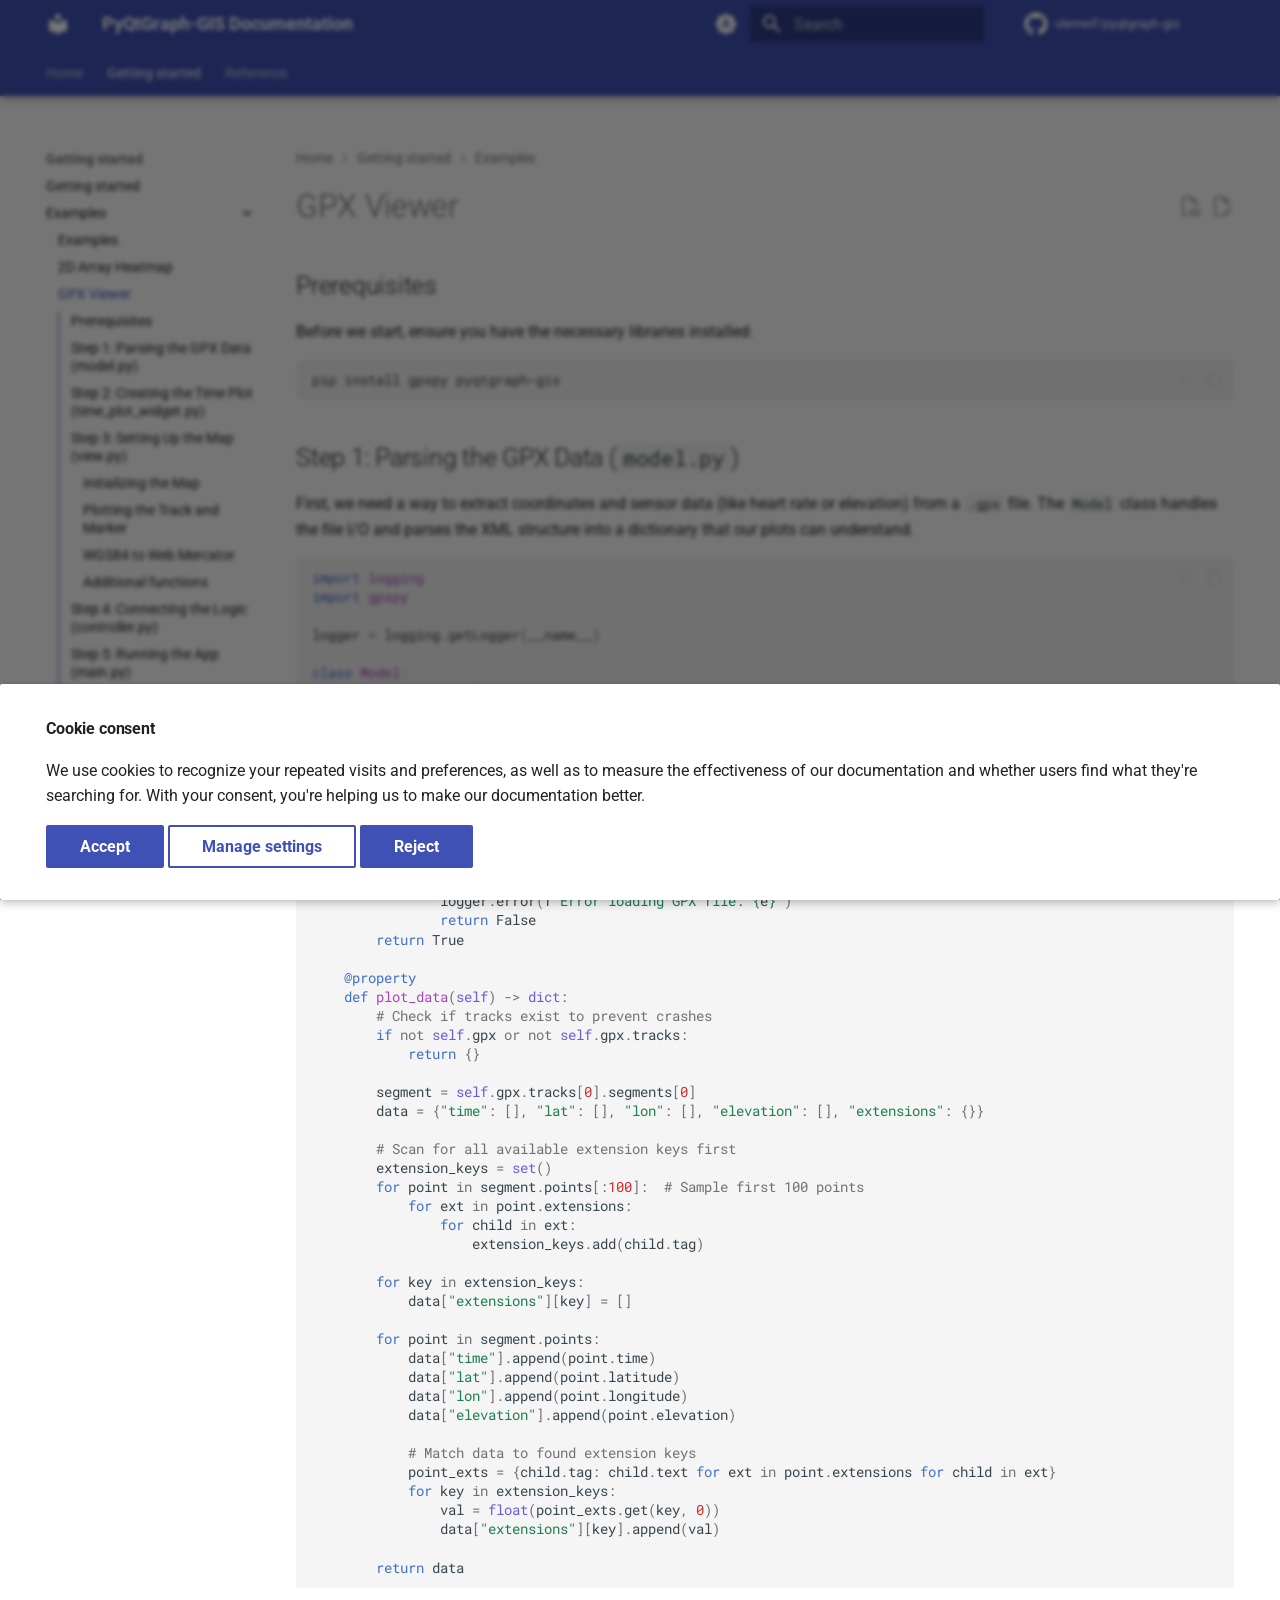
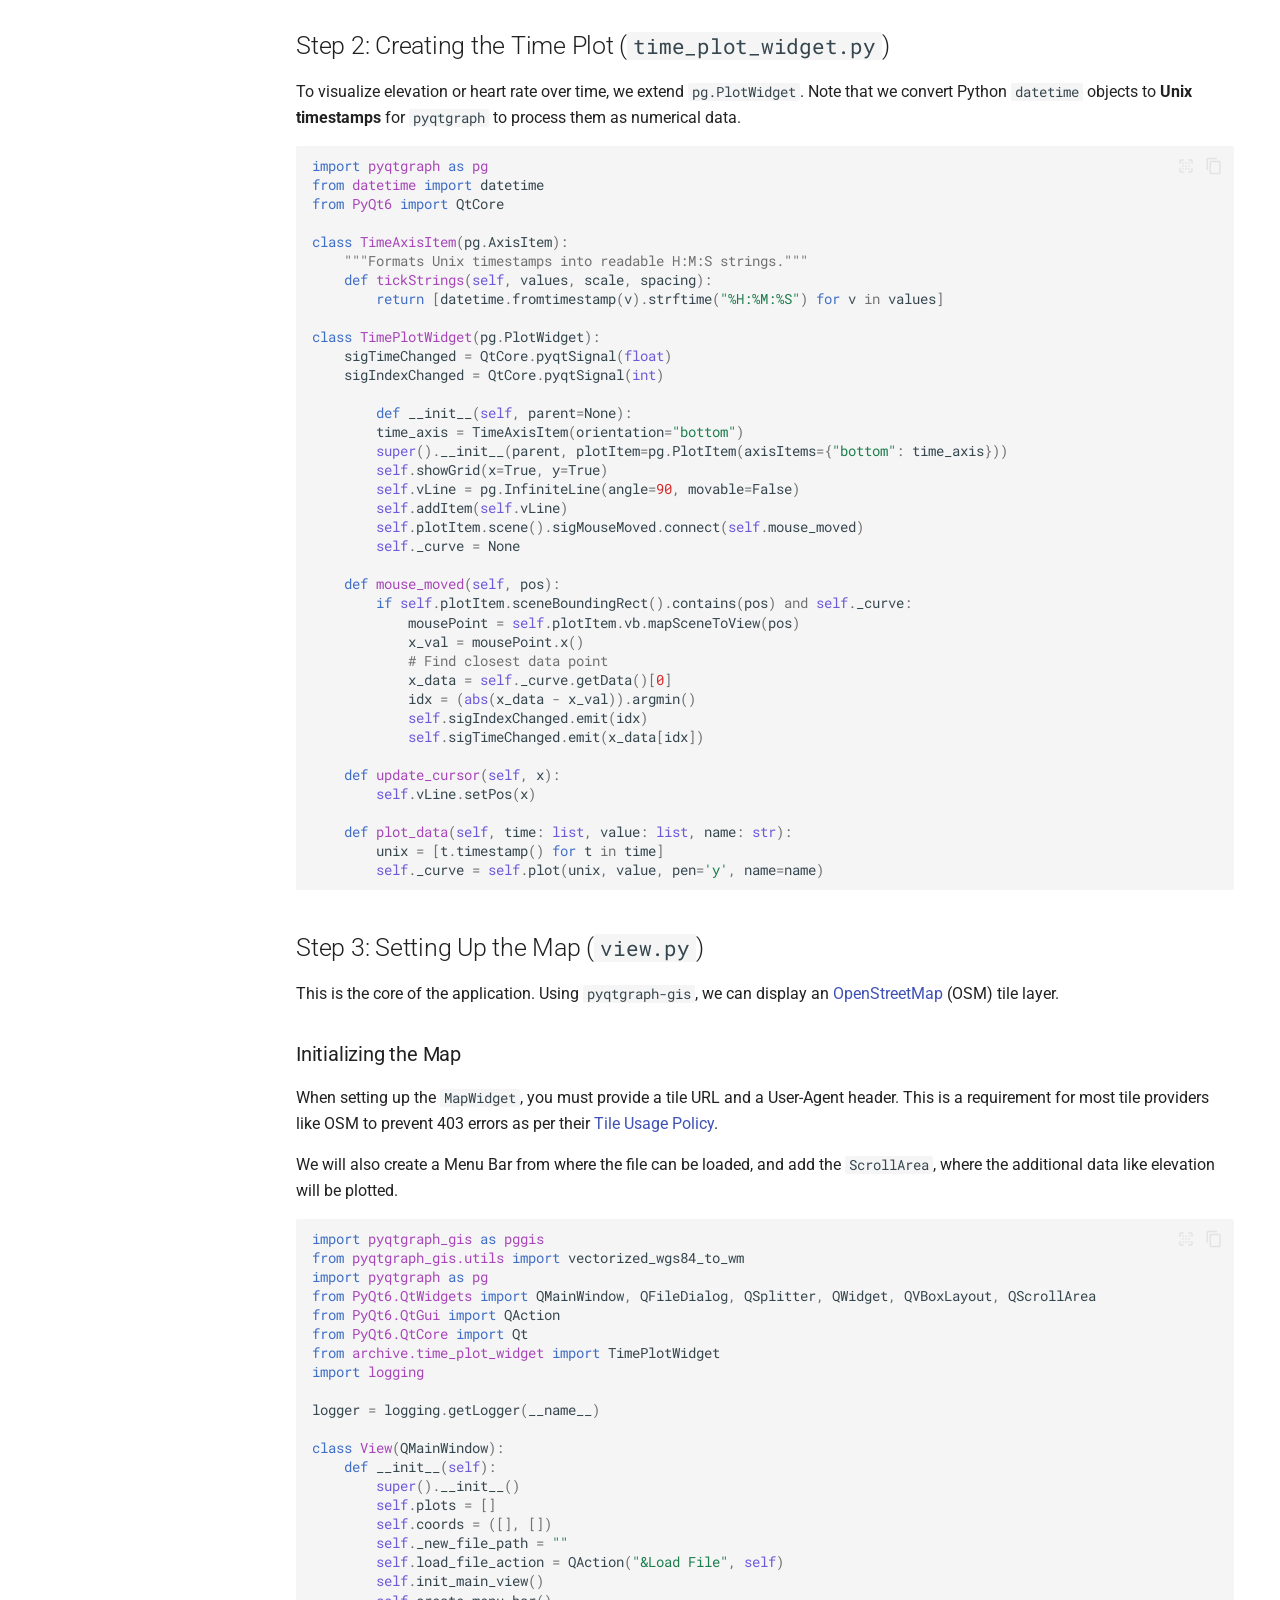
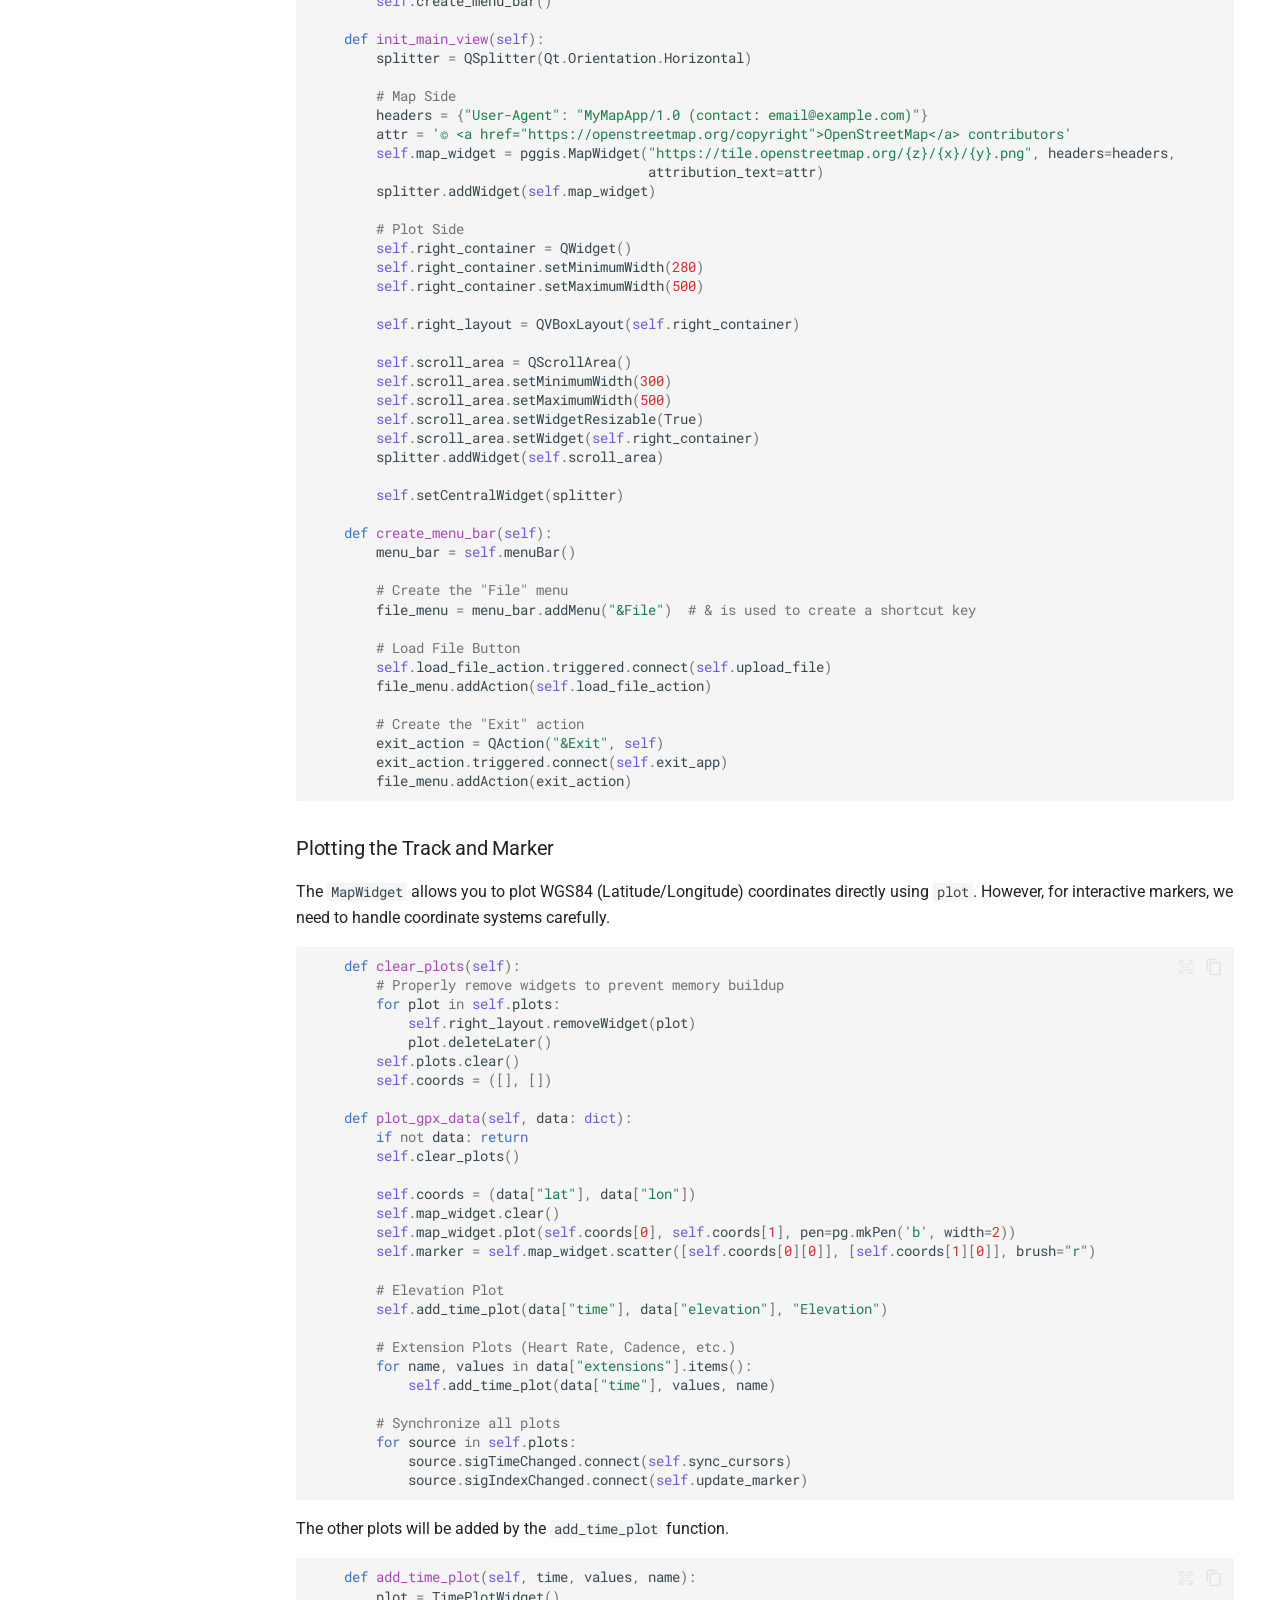
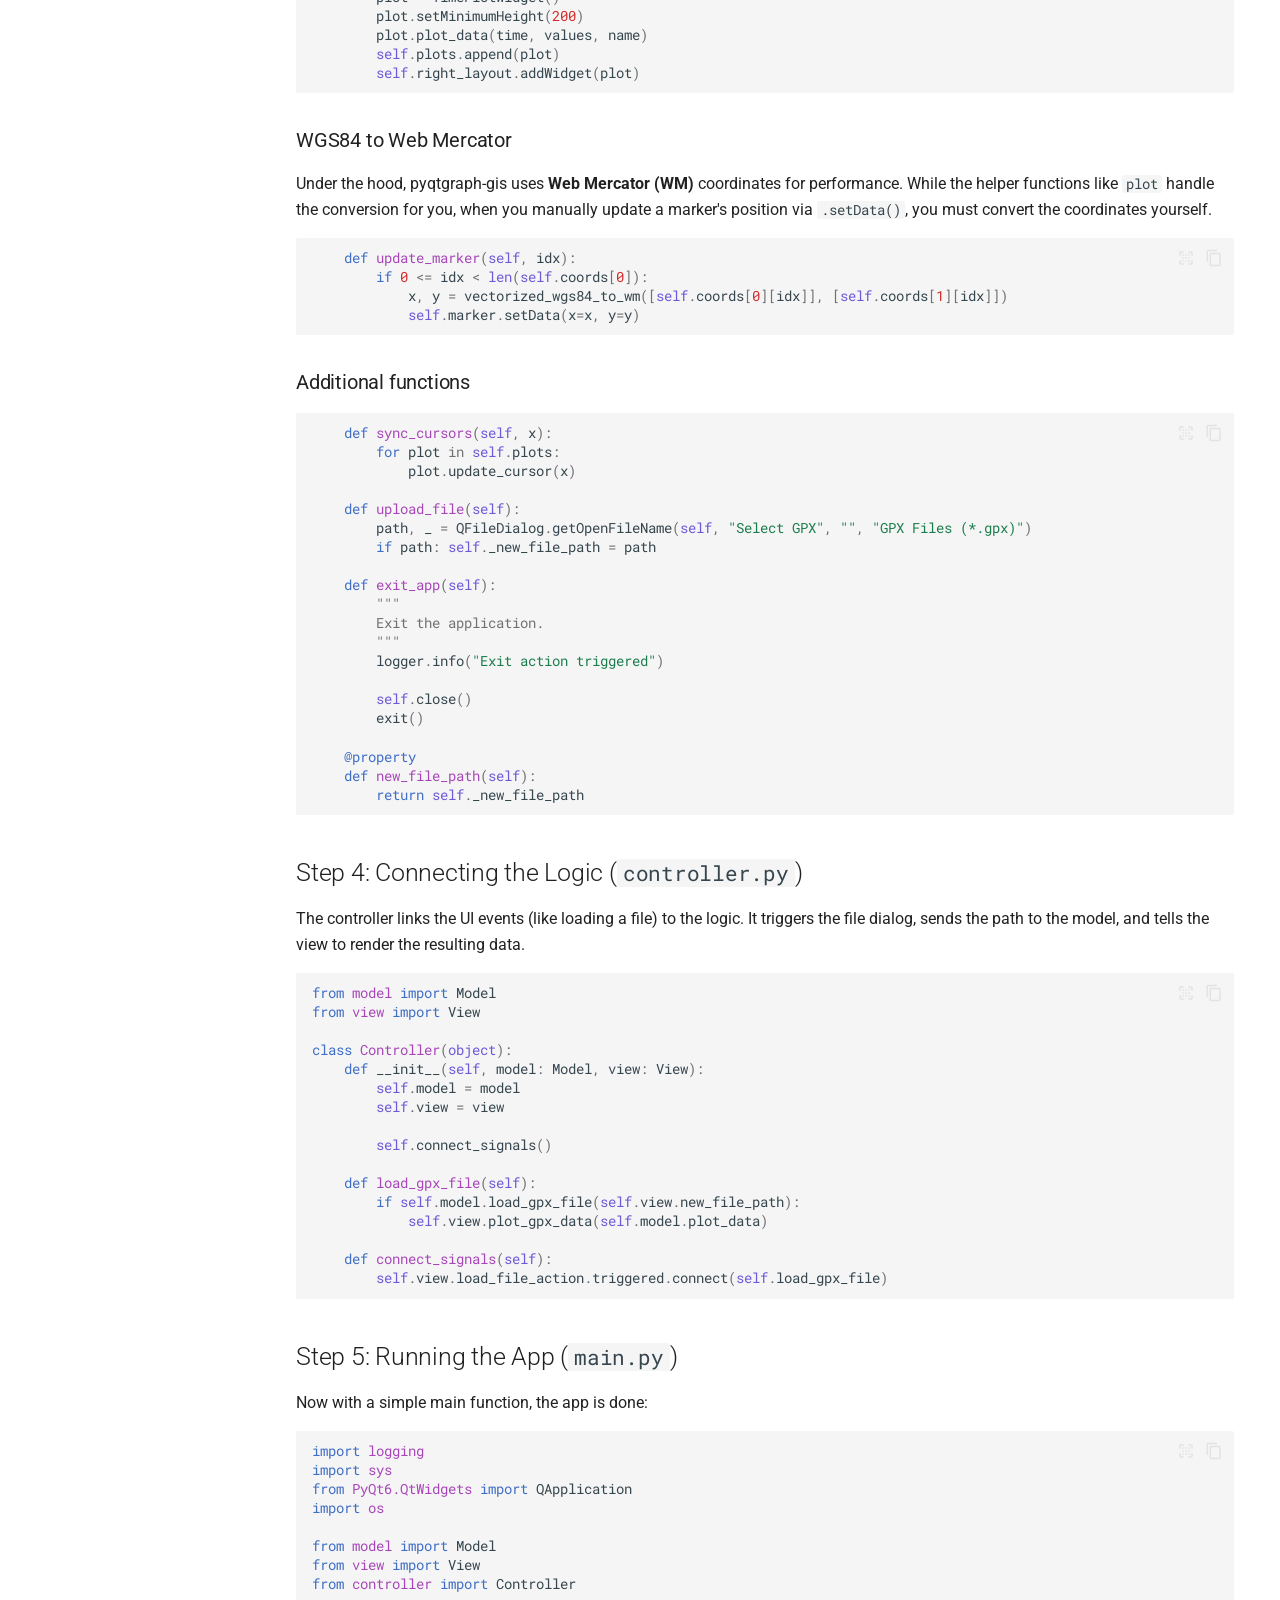
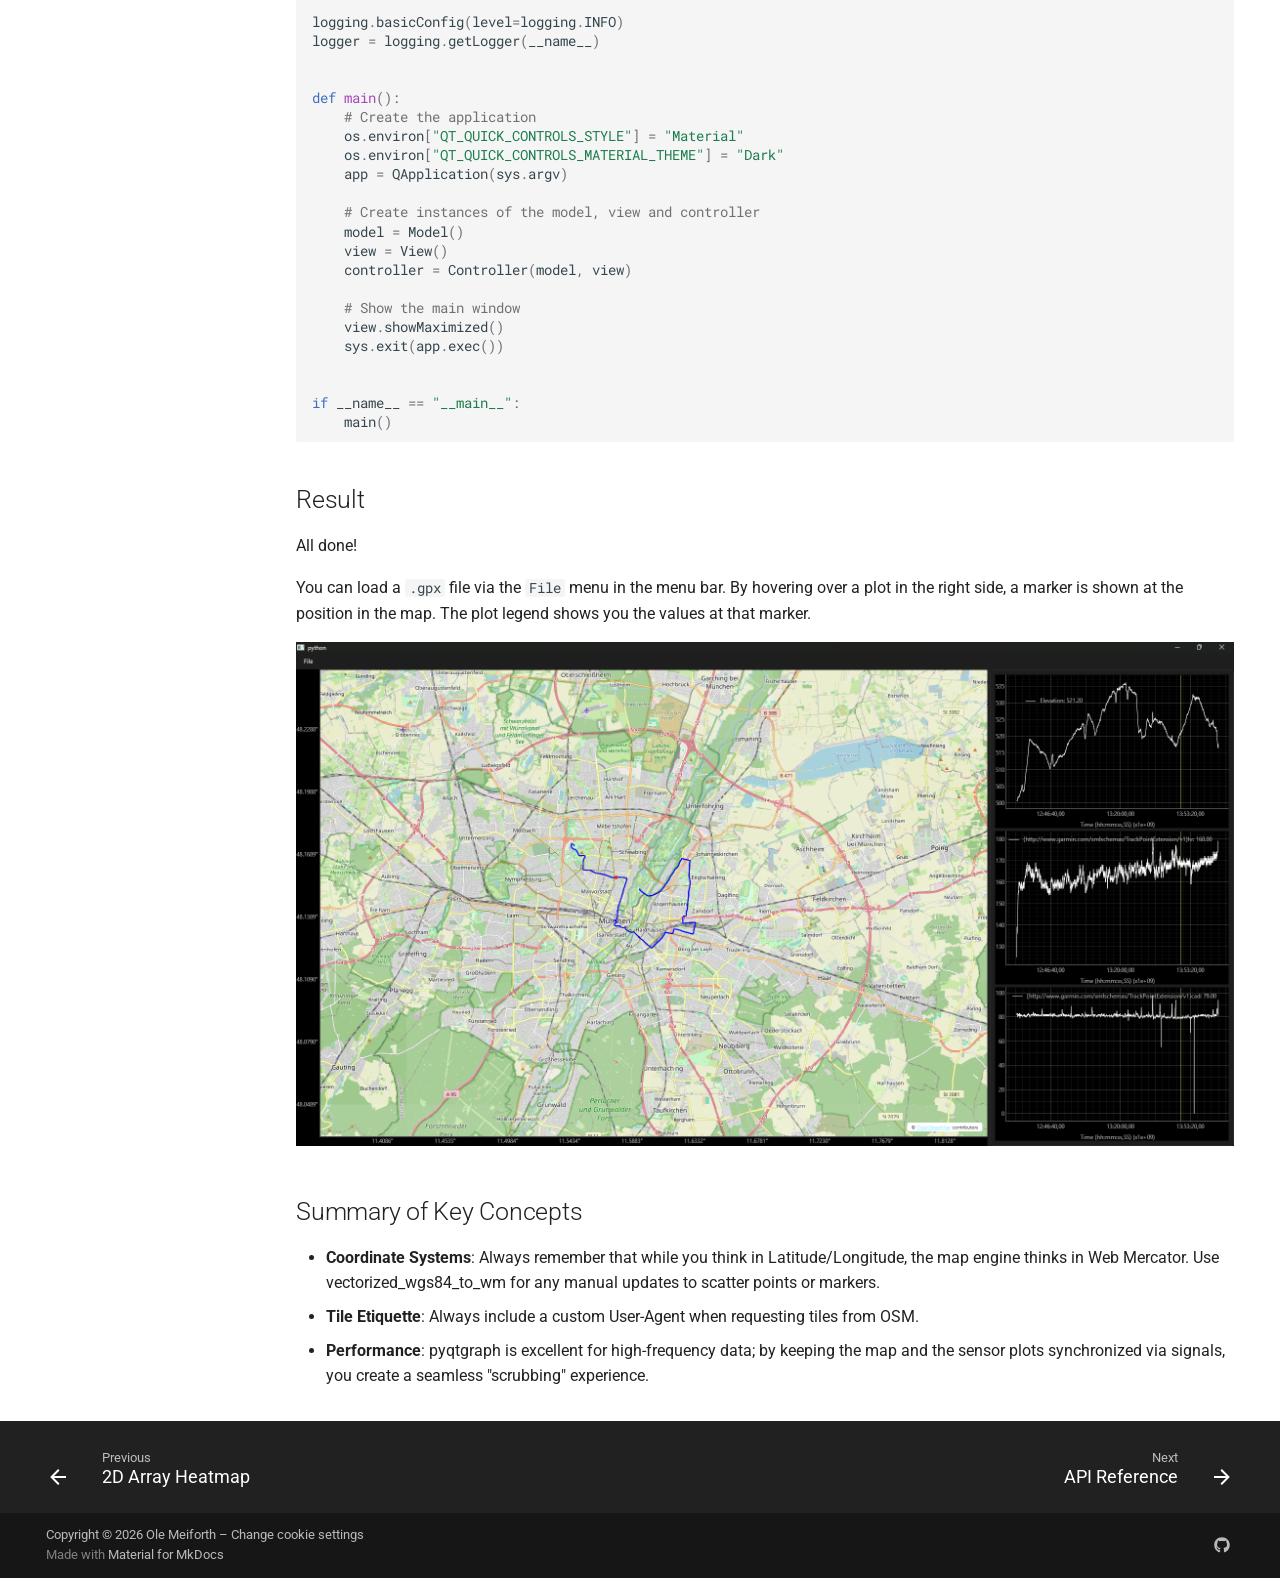
<file: getting_started/examples/gpx-viewer/index.html>
<!doctype html>
<html lang="en" class="no-js">
  <head>
    
      <meta charset="utf-8">
      <meta name="viewport" content="width=device-width,initial-scale=1">
      
      
      
        <link rel="canonical" href="https://olemeif.github.io/pyqtgraph-gis/getting_started/examples/gpx-viewer/">
      
      
        <link rel="prev" href="../2d-array-heatmap/">
      
      
        <link rel="next" href="../../../reference/">
      
      
        
      
      
      <link rel="icon" href="../../../assets/images/favicon.png">
      <meta name="generator" content="mkdocs-1.6.1, mkdocs-material-9.7.5">
    
    
      
        <title>GPX Viewer - PyQtGraph-GIS Documentation</title>
      
    
    
      <link rel="stylesheet" href="../../../assets/stylesheets/main.484c7ddc.min.css">
      
        
        <link rel="stylesheet" href="../../../assets/stylesheets/palette.ab4e12ef.min.css">
      
      


    
    
      
    
    
      
        
        
        
        <link rel="stylesheet" href="../../../assets/external/fonts.googleapis.com/css.49ea35f2.css">
        <style>:root{--md-text-font:"Roboto";--md-code-font:"Roboto Mono"}</style>
      
    
    
    <script>__md_scope=new URL("../../..",location),__md_hash=e=>[...e].reduce(((e,_)=>(e<<5)-e+_.charCodeAt(0)),0),__md_get=(e,_=localStorage,t=__md_scope)=>JSON.parse(_.getItem(t.pathname+"."+e)),__md_set=(e,_,t=localStorage,a=__md_scope)=>{try{t.setItem(a.pathname+"."+e,JSON.stringify(_))}catch(e){}}</script>
    
      
  


  
  

<script id="__analytics">function __md_analytics(){function e(){dataLayer.push(arguments)}window.dataLayer=window.dataLayer||[],e("js",new Date),e("config","G-VL3Z1N3WPT"),document.addEventListener("DOMContentLoaded",(function(){document.forms.search&&document.forms.search.query.addEventListener("blur",(function(){this.value&&e("event","search",{search_term:this.value})}));document$.subscribe((function(){var t=document.forms.feedback;if(void 0!==t)for(var a of t.querySelectorAll("[type=submit]"))a.addEventListener("click",(function(a){a.preventDefault();var n=document.location.pathname,d=this.getAttribute("data-md-value");e("event","feedback",{page:n,data:d}),t.firstElementChild.disabled=!0;var r=t.querySelector(".md-feedback__note [data-md-value='"+d+"']");r&&(r.hidden=!1)})),t.hidden=!1})),location$.subscribe((function(t){e("config","G-VL3Z1N3WPT",{page_path:t.pathname})}))}));var t=document.createElement("script");t.async=!0,t.src="https://www.googletagmanager.com/gtag/js?id=G-VL3Z1N3WPT",document.getElementById("__analytics").insertAdjacentElement("afterEnd",t)}</script>
  
    <script>if("undefined"!=typeof __md_analytics){var consent=__md_get("__consent");consent&&consent.analytics&&__md_analytics()}</script>
  

    
    
  </head>
  
  
    
    
      
    
    
    
    
    <body dir="ltr" data-md-color-scheme="default" data-md-color-primary="indigo" data-md-color-accent="indigo">
  
    
    <input class="md-toggle" data-md-toggle="drawer" type="checkbox" id="__drawer" autocomplete="off">
    <input class="md-toggle" data-md-toggle="search" type="checkbox" id="__search" autocomplete="off">
    <label class="md-overlay" for="__drawer"></label>
    <div data-md-component="skip">
      
        
        <a href="#gpx-viewer" class="md-skip">
          Skip to content
        </a>
      
    </div>
    <div data-md-component="announce">
      
    </div>
    
    
      

  

<header class="md-header md-header--shadow md-header--lifted" data-md-component="header">
  <nav class="md-header__inner md-grid" aria-label="Header">
    <a href="../../.." title="PyQtGraph-GIS Documentation" class="md-header__button md-logo" aria-label="PyQtGraph-GIS Documentation" data-md-component="logo">
      
  
  <svg xmlns="http://www.w3.org/2000/svg" viewBox="0 0 24 24"><path d="M12 8a3 3 0 0 0 3-3 3 3 0 0 0-3-3 3 3 0 0 0-3 3 3 3 0 0 0 3 3m0 3.54C9.64 9.35 6.5 8 3 8v11c3.5 0 6.64 1.35 9 3.54 2.36-2.19 5.5-3.54 9-3.54V8c-3.5 0-6.64 1.35-9 3.54"/></svg>

    </a>
    <label class="md-header__button md-icon" for="__drawer">
      
      <svg xmlns="http://www.w3.org/2000/svg" viewBox="0 0 24 24"><path d="M3 6h18v2H3zm0 5h18v2H3zm0 5h18v2H3z"/></svg>
    </label>
    <div class="md-header__title" data-md-component="header-title">
      <div class="md-header__ellipsis">
        <div class="md-header__topic">
          <span class="md-ellipsis">
            PyQtGraph-GIS Documentation
          </span>
        </div>
        <div class="md-header__topic" data-md-component="header-topic">
          <span class="md-ellipsis">
            
              GPX Viewer
            
          </span>
        </div>
      </div>
    </div>
    
      
        <form class="md-header__option" data-md-component="palette">
  
    
    
    
    <input class="md-option" data-md-color-media="(prefers-color-scheme)" data-md-color-scheme="default" data-md-color-primary="indigo" data-md-color-accent="indigo"  aria-label="Switch to light mode"  type="radio" name="__palette" id="__palette_0">
    
      <label class="md-header__button md-icon" title="Switch to light mode" for="__palette_1" hidden>
        <svg xmlns="http://www.w3.org/2000/svg" viewBox="0 0 24 24"><path d="m14.3 16-.7-2h-3.2l-.7 2H7.8L11 7h2l3.2 9zM20 8.69V4h-4.69L12 .69 8.69 4H4v4.69L.69 12 4 15.31V20h4.69L12 23.31 15.31 20H20v-4.69L23.31 12zm-9.15 3.96h2.3L12 9z"/></svg>
      </label>
    
  
    
    
    
    <input class="md-option" data-md-color-media="(prefers-color-scheme: light)" data-md-color-scheme="default" data-md-color-primary="indigo" data-md-color-accent="indigo"  aria-label="Switch to dark mode"  type="radio" name="__palette" id="__palette_1">
    
      <label class="md-header__button md-icon" title="Switch to dark mode" for="__palette_2" hidden>
        <svg xmlns="http://www.w3.org/2000/svg" viewBox="0 0 24 24"><path d="M12 8a4 4 0 0 0-4 4 4 4 0 0 0 4 4 4 4 0 0 0 4-4 4 4 0 0 0-4-4m0 10a6 6 0 0 1-6-6 6 6 0 0 1 6-6 6 6 0 0 1 6 6 6 6 0 0 1-6 6m8-9.31V4h-4.69L12 .69 8.69 4H4v4.69L.69 12 4 15.31V20h4.69L12 23.31 15.31 20H20v-4.69L23.31 12z"/></svg>
      </label>
    
  
    
    
    
    <input class="md-option" data-md-color-media="(prefers-color-scheme: dark)" data-md-color-scheme="slate" data-md-color-primary="indigo" data-md-color-accent="indigo"  aria-label="Switch to system preference"  type="radio" name="__palette" id="__palette_2">
    
      <label class="md-header__button md-icon" title="Switch to system preference" for="__palette_0" hidden>
        <svg xmlns="http://www.w3.org/2000/svg" viewBox="0 0 24 24"><path d="M12 18c-.89 0-1.74-.2-2.5-.55C11.56 16.5 13 14.42 13 12s-1.44-4.5-3.5-5.45C10.26 6.2 11.11 6 12 6a6 6 0 0 1 6 6 6 6 0 0 1-6 6m8-9.31V4h-4.69L12 .69 8.69 4H4v4.69L.69 12 4 15.31V20h4.69L12 23.31 15.31 20H20v-4.69L23.31 12z"/></svg>
      </label>
    
  
</form>
      
    
    
      <script>var palette=__md_get("__palette");if(palette&&palette.color){if("(prefers-color-scheme)"===palette.color.media){var media=matchMedia("(prefers-color-scheme: light)"),input=document.querySelector(media.matches?"[data-md-color-media='(prefers-color-scheme: light)']":"[data-md-color-media='(prefers-color-scheme: dark)']");palette.color.media=input.getAttribute("data-md-color-media"),palette.color.scheme=input.getAttribute("data-md-color-scheme"),palette.color.primary=input.getAttribute("data-md-color-primary"),palette.color.accent=input.getAttribute("data-md-color-accent")}for(var[key,value]of Object.entries(palette.color))document.body.setAttribute("data-md-color-"+key,value)}</script>
    
    
    
      
      
        <label class="md-header__button md-icon" for="__search">
          
          <svg xmlns="http://www.w3.org/2000/svg" viewBox="0 0 24 24"><path d="M9.5 3A6.5 6.5 0 0 1 16 9.5c0 1.61-.59 3.09-1.56 4.23l.27.27h.79l5 5-1.5 1.5-5-5v-.79l-.27-.27A6.52 6.52 0 0 1 9.5 16 6.5 6.5 0 0 1 3 9.5 6.5 6.5 0 0 1 9.5 3m0 2C7 5 5 7 5 9.5S7 14 9.5 14 14 12 14 9.5 12 5 9.5 5"/></svg>
        </label>
        <div class="md-search" data-md-component="search" role="dialog">
  <label class="md-search__overlay" for="__search"></label>
  <div class="md-search__inner" role="search">
    <form class="md-search__form" name="search">
      <input type="text" class="md-search__input" name="query" aria-label="Search" placeholder="Search" autocapitalize="off" autocorrect="off" autocomplete="off" spellcheck="false" data-md-component="search-query" required>
      <label class="md-search__icon md-icon" for="__search">
        
        <svg xmlns="http://www.w3.org/2000/svg" viewBox="0 0 24 24"><path d="M9.5 3A6.5 6.5 0 0 1 16 9.5c0 1.61-.59 3.09-1.56 4.23l.27.27h.79l5 5-1.5 1.5-5-5v-.79l-.27-.27A6.52 6.52 0 0 1 9.5 16 6.5 6.5 0 0 1 3 9.5 6.5 6.5 0 0 1 9.5 3m0 2C7 5 5 7 5 9.5S7 14 9.5 14 14 12 14 9.5 12 5 9.5 5"/></svg>
        
        <svg xmlns="http://www.w3.org/2000/svg" viewBox="0 0 24 24"><path d="M20 11v2H8l5.5 5.5-1.42 1.42L4.16 12l7.92-7.92L13.5 5.5 8 11z"/></svg>
      </label>
      <nav class="md-search__options" aria-label="Search">
        
          <a href="javascript:void(0)" class="md-search__icon md-icon" title="Share" aria-label="Share" data-clipboard data-clipboard-text="" data-md-component="search-share" tabindex="-1">
            
            <svg xmlns="http://www.w3.org/2000/svg" viewBox="0 0 24 24"><path d="M18 16.08c-.76 0-1.44.3-1.96.77L8.91 12.7c.05-.23.09-.46.09-.7s-.04-.47-.09-.7l7.05-4.11c.54.5 1.25.81 2.04.81a3 3 0 0 0 3-3 3 3 0 0 0-3-3 3 3 0 0 0-3 3c0 .24.04.47.09.7L8.04 9.81C7.5 9.31 6.79 9 6 9a3 3 0 0 0-3 3 3 3 0 0 0 3 3c.79 0 1.5-.31 2.04-.81l7.12 4.15c-.05.21-.08.43-.08.66 0 1.61 1.31 2.91 2.92 2.91s2.92-1.3 2.92-2.91A2.92 2.92 0 0 0 18 16.08"/></svg>
          </a>
        
        <button type="reset" class="md-search__icon md-icon" title="Clear" aria-label="Clear" tabindex="-1">
          
          <svg xmlns="http://www.w3.org/2000/svg" viewBox="0 0 24 24"><path d="M19 6.41 17.59 5 12 10.59 6.41 5 5 6.41 10.59 12 5 17.59 6.41 19 12 13.41 17.59 19 19 17.59 13.41 12z"/></svg>
        </button>
      </nav>
      
        <div class="md-search__suggest" data-md-component="search-suggest"></div>
      
    </form>
    <div class="md-search__output">
      <div class="md-search__scrollwrap" tabindex="0" data-md-scrollfix>
        <div class="md-search-result" data-md-component="search-result">
          <div class="md-search-result__meta">
            Initializing search
          </div>
          <ol class="md-search-result__list" role="presentation"></ol>
        </div>
      </div>
    </div>
  </div>
</div>
      
    
    
      <div class="md-header__source">
        <a href="https://github.com/olemeif/pyqtgraph-gis" title="Go to repository" class="md-source" data-md-component="source">
  <div class="md-source__icon md-icon">
    
    <svg xmlns="http://www.w3.org/2000/svg" viewBox="0 0 512 512"><!--! Font Awesome Free 7.1.0 by @fontawesome - https://fontawesome.com License - https://fontawesome.com/license/free (Icons: CC BY 4.0, Fonts: SIL OFL 1.1, Code: MIT License) Copyright 2025 Fonticons, Inc.--><path d="M173.9 397.4c0 2-2.3 3.6-5.2 3.6-3.3.3-5.6-1.3-5.6-3.6 0-2 2.3-3.6 5.2-3.6 3-.3 5.6 1.3 5.6 3.6m-31.1-4.5c-.7 2 1.3 4.3 4.3 4.9 2.6 1 5.6 0 6.2-2s-1.3-4.3-4.3-5.2c-2.6-.7-5.5.3-6.2 2.3m44.2-1.7c-2.9.7-4.9 2.6-4.6 4.9.3 2 2.9 3.3 5.9 2.6 2.9-.7 4.9-2.6 4.6-4.6-.3-1.9-3-3.2-5.9-2.9M252.8 8C114.1 8 8 113.3 8 252c0 110.9 69.8 205.8 169.5 239.2 12.8 2.3 17.3-5.6 17.3-12.1 0-6.2-.3-40.4-.3-61.4 0 0-70 15-84.7-29.8 0 0-11.4-29.1-27.8-36.6 0 0-22.9-15.7 1.6-15.4 0 0 24.9 2 38.6 25.8 21.9 38.6 58.6 27.5 72.9 20.9 2.3-16 8.8-27.1 16-33.7-55.9-6.2-112.3-14.3-112.3-110.5 0-27.5 7.6-41.3 23.6-58.9-2.6-6.5-11.1-33.3 2.6-67.9 20.9-6.5 69 27 69 27 20-5.6 41.5-8.5 62.8-8.5s42.8 2.9 62.8 8.5c0 0 48.1-33.6 69-27 13.7 34.7 5.2 61.4 2.6 67.9 16 17.7 25.8 31.5 25.8 58.9 0 96.5-58.9 104.2-114.8 110.5 9.2 7.9 17 22.9 17 46.4 0 33.7-.3 75.4-.3 83.6 0 6.5 4.6 14.4 17.3 12.1C436.2 457.8 504 362.9 504 252 504 113.3 391.5 8 252.8 8M105.2 352.9c-1.3 1-1 3.3.7 5.2 1.6 1.6 3.9 2.3 5.2 1 1.3-1 1-3.3-.7-5.2-1.6-1.6-3.9-2.3-5.2-1m-10.8-8.1c-.7 1.3.3 2.9 2.3 3.9 1.6 1 3.6.7 4.3-.7.7-1.3-.3-2.9-2.3-3.9-2-.6-3.6-.3-4.3.7m32.4 35.6c-1.6 1.3-1 4.3 1.3 6.2 2.3 2.3 5.2 2.6 6.5 1 1.3-1.3.7-4.3-1.3-6.2-2.2-2.3-5.2-2.6-6.5-1m-11.4-14.7c-1.6 1-1.6 3.6 0 5.9s4.3 3.3 5.6 2.3c1.6-1.3 1.6-3.9 0-6.2-1.4-2.3-4-3.3-5.6-2"/></svg>
  </div>
  <div class="md-source__repository">
    olemeif/pyqtgraph-gis
  </div>
</a>
      </div>
    
  </nav>
  
    
      
<nav class="md-tabs" aria-label="Tabs" data-md-component="tabs">
  <div class="md-grid">
    <ul class="md-tabs__list">
      
        
  
  
  
  
    <li class="md-tabs__item">
      <a href="../../.." class="md-tabs__link">
        
  
  
    
  
  Home

      </a>
    </li>
  

      
        
  
  
  
    
  
  
    
    
      <li class="md-tabs__item md-tabs__item--active">
        <a href="../../" class="md-tabs__link">
          
  
  
  Getting started

        </a>
      </li>
    
  

      
        
  
  
  
  
    
    
      <li class="md-tabs__item">
        <a href="../../../reference/" class="md-tabs__link">
          
  
  
  Reference

        </a>
      </li>
    
  

      
    </ul>
  </div>
</nav>
    
  
</header>
    
    <div class="md-container" data-md-component="container">
      
      
        
      
      <main class="md-main" data-md-component="main">
        <div class="md-main__inner md-grid">
          
            
              
              <div class="md-sidebar md-sidebar--primary" data-md-component="sidebar" data-md-type="navigation" >
                <div class="md-sidebar__scrollwrap">
                  <div class="md-sidebar__inner">
                    


  


  

<nav class="md-nav md-nav--primary md-nav--lifted md-nav--integrated" aria-label="Navigation" data-md-level="0">
  <label class="md-nav__title" for="__drawer">
    <a href="../../.." title="PyQtGraph-GIS Documentation" class="md-nav__button md-logo" aria-label="PyQtGraph-GIS Documentation" data-md-component="logo">
      
  
  <svg xmlns="http://www.w3.org/2000/svg" viewBox="0 0 24 24"><path d="M12 8a3 3 0 0 0 3-3 3 3 0 0 0-3-3 3 3 0 0 0-3 3 3 3 0 0 0 3 3m0 3.54C9.64 9.35 6.5 8 3 8v11c3.5 0 6.64 1.35 9 3.54 2.36-2.19 5.5-3.54 9-3.54V8c-3.5 0-6.64 1.35-9 3.54"/></svg>

    </a>
    PyQtGraph-GIS Documentation
  </label>
  
    <div class="md-nav__source">
      <a href="https://github.com/olemeif/pyqtgraph-gis" title="Go to repository" class="md-source" data-md-component="source">
  <div class="md-source__icon md-icon">
    
    <svg xmlns="http://www.w3.org/2000/svg" viewBox="0 0 512 512"><!--! Font Awesome Free 7.1.0 by @fontawesome - https://fontawesome.com License - https://fontawesome.com/license/free (Icons: CC BY 4.0, Fonts: SIL OFL 1.1, Code: MIT License) Copyright 2025 Fonticons, Inc.--><path d="M173.9 397.4c0 2-2.3 3.6-5.2 3.6-3.3.3-5.6-1.3-5.6-3.6 0-2 2.3-3.6 5.2-3.6 3-.3 5.6 1.3 5.6 3.6m-31.1-4.5c-.7 2 1.3 4.3 4.3 4.9 2.6 1 5.6 0 6.2-2s-1.3-4.3-4.3-5.2c-2.6-.7-5.5.3-6.2 2.3m44.2-1.7c-2.9.7-4.9 2.6-4.6 4.9.3 2 2.9 3.3 5.9 2.6 2.9-.7 4.9-2.6 4.6-4.6-.3-1.9-3-3.2-5.9-2.9M252.8 8C114.1 8 8 113.3 8 252c0 110.9 69.8 205.8 169.5 239.2 12.8 2.3 17.3-5.6 17.3-12.1 0-6.2-.3-40.4-.3-61.4 0 0-70 15-84.7-29.8 0 0-11.4-29.1-27.8-36.6 0 0-22.9-15.7 1.6-15.4 0 0 24.9 2 38.6 25.8 21.9 38.6 58.6 27.5 72.9 20.9 2.3-16 8.8-27.1 16-33.7-55.9-6.2-112.3-14.3-112.3-110.5 0-27.5 7.6-41.3 23.6-58.9-2.6-6.5-11.1-33.3 2.6-67.9 20.9-6.5 69 27 69 27 20-5.6 41.5-8.5 62.8-8.5s42.8 2.9 62.8 8.5c0 0 48.1-33.6 69-27 13.7 34.7 5.2 61.4 2.6 67.9 16 17.7 25.8 31.5 25.8 58.9 0 96.5-58.9 104.2-114.8 110.5 9.2 7.9 17 22.9 17 46.4 0 33.7-.3 75.4-.3 83.6 0 6.5 4.6 14.4 17.3 12.1C436.2 457.8 504 362.9 504 252 504 113.3 391.5 8 252.8 8M105.2 352.9c-1.3 1-1 3.3.7 5.2 1.6 1.6 3.9 2.3 5.2 1 1.3-1 1-3.3-.7-5.2-1.6-1.6-3.9-2.3-5.2-1m-10.8-8.1c-.7 1.3.3 2.9 2.3 3.9 1.6 1 3.6.7 4.3-.7.7-1.3-.3-2.9-2.3-3.9-2-.6-3.6-.3-4.3.7m32.4 35.6c-1.6 1.3-1 4.3 1.3 6.2 2.3 2.3 5.2 2.6 6.5 1 1.3-1.3.7-4.3-1.3-6.2-2.2-2.3-5.2-2.6-6.5-1m-11.4-14.7c-1.6 1-1.6 3.6 0 5.9s4.3 3.3 5.6 2.3c1.6-1.3 1.6-3.9 0-6.2-1.4-2.3-4-3.3-5.6-2"/></svg>
  </div>
  <div class="md-source__repository">
    olemeif/pyqtgraph-gis
  </div>
</a>
    </div>
  
  <ul class="md-nav__list" data-md-scrollfix>
    
      
      
  
  
  
  
    <li class="md-nav__item">
      <a href="../../.." class="md-nav__link">
        
  
  
  <span class="md-ellipsis">
    
  
    Home
  

    
  </span>
  
  

      </a>
    </li>
  

    
      
      
  
  
    
  
  
  
    
    
    
    
      
        
        
      
      
    
    
    <li class="md-nav__item md-nav__item--active md-nav__item--section md-nav__item--nested">
      
        
        
        <input class="md-nav__toggle md-toggle " type="checkbox" id="__nav_2" checked>
        
          
          <label class="md-nav__link" for="__nav_2" id="__nav_2_label" tabindex="">
            
  
  
  <span class="md-ellipsis">
    
  
    Getting started
  

    
  </span>
  
  

            <span class="md-nav__icon md-icon"></span>
          </label>
        
        <nav class="md-nav" data-md-level="1" aria-labelledby="__nav_2_label" aria-expanded="true">
          <label class="md-nav__title" for="__nav_2">
            <span class="md-nav__icon md-icon"></span>
            
  
    Getting started
  

          </label>
          <ul class="md-nav__list" data-md-scrollfix>
            
              
                
  
  
  
  
    <li class="md-nav__item">
      <a href="../../" class="md-nav__link">
        
  
  
  <span class="md-ellipsis">
    
  
    Getting started
  

    
  </span>
  
  

      </a>
    </li>
  

              
            
              
                
  
  
    
  
  
  
    
    
    
    
      
      
    
    
    <li class="md-nav__item md-nav__item--active md-nav__item--nested">
      
        
        
        <input class="md-nav__toggle md-toggle " type="checkbox" id="__nav_2_2" checked>
        
          
          <label class="md-nav__link" for="__nav_2_2" id="__nav_2_2_label" tabindex="0">
            
  
  
  <span class="md-ellipsis">
    
  
    Examples
  

    
  </span>
  
  

            <span class="md-nav__icon md-icon"></span>
          </label>
        
        <nav class="md-nav" data-md-level="2" aria-labelledby="__nav_2_2_label" aria-expanded="true">
          <label class="md-nav__title" for="__nav_2_2">
            <span class="md-nav__icon md-icon"></span>
            
  
    Examples
  

          </label>
          <ul class="md-nav__list" data-md-scrollfix>
            
              
                
  
  
  
  
    <li class="md-nav__item">
      <a href="../" class="md-nav__link">
        
  
  
  <span class="md-ellipsis">
    
  
    Examples
  

    
  </span>
  
  

      </a>
    </li>
  

              
            
              
                
  
  
  
  
    <li class="md-nav__item">
      <a href="../2d-array-heatmap/" class="md-nav__link">
        
  
  
  <span class="md-ellipsis">
    
  
    2D Array Heatmap
  

    
  </span>
  
  

      </a>
    </li>
  

              
            
              
                
  
  
    
  
  
  
    <li class="md-nav__item md-nav__item--active">
      
      <input class="md-nav__toggle md-toggle" type="checkbox" id="__toc">
      
      
        
      
      
        <label class="md-nav__link md-nav__link--active" for="__toc">
          
  
  
  <span class="md-ellipsis">
    
  
    GPX Viewer
  

    
  </span>
  
  

          <span class="md-nav__icon md-icon"></span>
        </label>
      
      <a href="./" class="md-nav__link md-nav__link--active">
        
  
  
  <span class="md-ellipsis">
    
  
    GPX Viewer
  

    
  </span>
  
  

      </a>
      
        

<nav class="md-nav md-nav--secondary" aria-label="Table of contents">
  
  
  
    
  
  
    <label class="md-nav__title" for="__toc">
      <span class="md-nav__icon md-icon"></span>
      Table of contents
    </label>
    <ul class="md-nav__list" data-md-component="toc" data-md-scrollfix>
      
        <li class="md-nav__item">
  <a href="#prerequisites" class="md-nav__link">
    <span class="md-ellipsis">
      
        Prerequisites
      
    </span>
  </a>
  
</li>
      
        <li class="md-nav__item">
  <a href="#step-1-parsing-the-gpx-data-modelpy" class="md-nav__link">
    <span class="md-ellipsis">
      
        Step 1: Parsing the GPX Data (model.py)
      
    </span>
  </a>
  
</li>
      
        <li class="md-nav__item">
  <a href="#step-2-creating-the-time-plot-time_plot_widgetpy" class="md-nav__link">
    <span class="md-ellipsis">
      
        Step 2: Creating the Time Plot (time_plot_widget.py)
      
    </span>
  </a>
  
</li>
      
        <li class="md-nav__item">
  <a href="#step-3-setting-up-the-map-viewpy" class="md-nav__link">
    <span class="md-ellipsis">
      
        Step 3: Setting Up the Map (view.py)
      
    </span>
  </a>
  
    <nav class="md-nav" aria-label="Step 3: Setting Up the Map (view.py)">
      <ul class="md-nav__list">
        
          <li class="md-nav__item">
  <a href="#initializing-the-map" class="md-nav__link">
    <span class="md-ellipsis">
      
        Initializing the Map
      
    </span>
  </a>
  
</li>
        
          <li class="md-nav__item">
  <a href="#plotting-the-track-and-marker" class="md-nav__link">
    <span class="md-ellipsis">
      
        Plotting the Track and Marker
      
    </span>
  </a>
  
</li>
        
          <li class="md-nav__item">
  <a href="#wgs84-to-web-mercator" class="md-nav__link">
    <span class="md-ellipsis">
      
        WGS84 to Web Mercator
      
    </span>
  </a>
  
</li>
        
          <li class="md-nav__item">
  <a href="#additional-functions" class="md-nav__link">
    <span class="md-ellipsis">
      
        Additional functions
      
    </span>
  </a>
  
</li>
        
      </ul>
    </nav>
  
</li>
      
        <li class="md-nav__item">
  <a href="#step-4-connecting-the-logic-controllerpy" class="md-nav__link">
    <span class="md-ellipsis">
      
        Step 4: Connecting the Logic (controller.py)
      
    </span>
  </a>
  
</li>
      
        <li class="md-nav__item">
  <a href="#step-5-running-the-app-mainpy" class="md-nav__link">
    <span class="md-ellipsis">
      
        Step 5: Running the App (main.py)
      
    </span>
  </a>
  
</li>
      
        <li class="md-nav__item">
  <a href="#result" class="md-nav__link">
    <span class="md-ellipsis">
      
        Result
      
    </span>
  </a>
  
</li>
      
        <li class="md-nav__item">
  <a href="#summary-of-key-concepts" class="md-nav__link">
    <span class="md-ellipsis">
      
        Summary of Key Concepts
      
    </span>
  </a>
  
</li>
      
    </ul>
  
</nav>
      
    </li>
  

              
            
          </ul>
        </nav>
      
    </li>
  

              
            
          </ul>
        </nav>
      
    </li>
  

    
      
      
  
  
  
  
    
    
    
    
      
      
    
    
    <li class="md-nav__item md-nav__item--nested">
      
        
        
          
        
        <input class="md-nav__toggle md-toggle md-toggle--indeterminate" type="checkbox" id="__nav_3" >
        
          
          <label class="md-nav__link" for="__nav_3" id="__nav_3_label" tabindex="0">
            
  
  
  <span class="md-ellipsis">
    
  
    Reference
  

    
  </span>
  
  

            <span class="md-nav__icon md-icon"></span>
          </label>
        
        <nav class="md-nav" data-md-level="1" aria-labelledby="__nav_3_label" aria-expanded="false">
          <label class="md-nav__title" for="__nav_3">
            <span class="md-nav__icon md-icon"></span>
            
  
    Reference
  

          </label>
          <ul class="md-nav__list" data-md-scrollfix>
            
              
                
  
  
  
  
    <li class="md-nav__item">
      <a href="../../../reference/" class="md-nav__link">
        
  
  
  <span class="md-ellipsis">
    
  
    API Reference
  

    
  </span>
  
  

      </a>
    </li>
  

              
            
              
                
  
  
  
  
    <li class="md-nav__item">
      <a href="../../../reference/MapWidget/" class="md-nav__link">
        
  
  
  <span class="md-ellipsis">
    
  
    MapWidget
  

    
  </span>
  
  

      </a>
    </li>
  

              
            
              
                
  
  
  
  
    <li class="md-nav__item">
      <a href="../../../reference/utils/" class="md-nav__link">
        
  
  
  <span class="md-ellipsis">
    
  
    Utils
  

    
  </span>
  
  

      </a>
    </li>
  

              
            
          </ul>
        </nav>
      
    </li>
  

    
  </ul>
</nav>
                  </div>
                </div>
              </div>
            
            
          
          
            <div class="md-content" data-md-component="content">
              
                



  


  <nav class="md-path" aria-label="Navigation" >
    <ol class="md-path__list">
      
        
  
  
    <li class="md-path__item">
      <a href="../../.." class="md-path__link">
        
  <span class="md-ellipsis">
    Home
  </span>

      </a>
    </li>
  

      
      
        
  
  
    
    
      <li class="md-path__item">
        <a href="../../" class="md-path__link">
          
  <span class="md-ellipsis">
    Getting started
  </span>

        </a>
      </li>
    
  

      
        
  
  
    
    
      <li class="md-path__item">
        <a href="../" class="md-path__link">
          
  <span class="md-ellipsis">
    Examples
  </span>

        </a>
      </li>
    
  

      
    </ol>
  </nav>

              
              <article class="md-content__inner md-typeset">
                
                  


  
    <a href="https://github.com/olemeif/pyqtgraph-gis/edit/main/docs/getting_started/examples/gpx-viewer.md" title="Edit this page" class="md-content__button md-icon" rel="edit">
      
      <svg xmlns="http://www.w3.org/2000/svg" viewBox="0 0 24 24"><path d="M10 20H6V4h7v5h5v3.1l2-2V8l-6-6H6c-1.1 0-2 .9-2 2v16c0 1.1.9 2 2 2h4zm10.2-7c.1 0 .3.1.4.2l1.3 1.3c.2.2.2.6 0 .8l-1 1-2.1-2.1 1-1c.1-.1.2-.2.4-.2m0 3.9L14.1 23H12v-2.1l6.1-6.1z"/></svg>
    </a>
  
  
    
      
    
    <a href="https://github.com/olemeif/pyqtgraph-gis/raw/main/docs/getting_started/examples/gpx-viewer.md" title="View source of this page" class="md-content__button md-icon">
      
      <svg xmlns="http://www.w3.org/2000/svg" viewBox="0 0 24 24"><path d="M17 18c.56 0 1 .44 1 1s-.44 1-1 1-1-.44-1-1 .44-1 1-1m0-3c-2.73 0-5.06 1.66-6 4 .94 2.34 3.27 4 6 4s5.06-1.66 6-4c-.94-2.34-3.27-4-6-4m0 6.5a2.5 2.5 0 0 1-2.5-2.5 2.5 2.5 0 0 1 2.5-2.5 2.5 2.5 0 0 1 2.5 2.5 2.5 2.5 0 0 1-2.5 2.5M9.27 20H6V4h7v5h5v4.07c.7.08 1.36.25 2 .49V8l-6-6H6a2 2 0 0 0-2 2v16a2 2 0 0 0 2 2h4.5a8.2 8.2 0 0 1-1.23-2"/></svg>
    </a>
  


<h1 id="gpx-viewer">GPX Viewer</h1>
<h2 id="prerequisites">Prerequisites</h2>
<p>Before we start, ensure you have the necessary libraries installed:</p>
<div class="language-Bash highlight"><pre><span></span><code><span id="__span-0-1"><a id="__codelineno-0-1" name="__codelineno-0-1" href="#__codelineno-0-1"></a>pip<span class="w"> </span>install<span class="w"> </span>gpxpy<span class="w"> </span>pyqtgraph-gis
</span></code></pre></div>
<h2 id="step-1-parsing-the-gpx-data-modelpy">Step 1: Parsing the GPX Data (<code>model.py</code>)</h2>
<p>First, we need a way to extract coordinates and sensor data (like heart rate or elevation) from a <code>.gpx</code> file. The <code>Model</code> class handles the file I/O and parses the XML structure into a dictionary that our plots can understand.</p>
<div class="language-python highlight"><pre><span></span><code><span id="__span-1-1"><a id="__codelineno-1-1" name="__codelineno-1-1" href="#__codelineno-1-1"></a><span class="kn">import</span><span class="w"> </span><span class="nn">logging</span>
</span><span id="__span-1-2"><a id="__codelineno-1-2" name="__codelineno-1-2" href="#__codelineno-1-2"></a><span class="kn">import</span><span class="w"> </span><span class="nn">gpxpy</span>
</span><span id="__span-1-3"><a id="__codelineno-1-3" name="__codelineno-1-3" href="#__codelineno-1-3"></a>
</span><span id="__span-1-4"><a id="__codelineno-1-4" name="__codelineno-1-4" href="#__codelineno-1-4"></a><span class="n">logger</span> <span class="o">=</span> <span class="n">logging</span><span class="o">.</span><span class="n">getLogger</span><span class="p">(</span><span class="vm">__name__</span><span class="p">)</span>
</span><span id="__span-1-5"><a id="__codelineno-1-5" name="__codelineno-1-5" href="#__codelineno-1-5"></a>
</span><span id="__span-1-6"><a id="__codelineno-1-6" name="__codelineno-1-6" href="#__codelineno-1-6"></a><span class="k">class</span><span class="w"> </span><span class="nc">Model</span><span class="p">:</span>
</span><span id="__span-1-7"><a id="__codelineno-1-7" name="__codelineno-1-7" href="#__codelineno-1-7"></a>    <span class="k">def</span><span class="w"> </span><span class="fm">__init__</span><span class="p">(</span><span class="bp">self</span><span class="p">):</span>
</span><span id="__span-1-8"><a id="__codelineno-1-8" name="__codelineno-1-8" href="#__codelineno-1-8"></a>        <span class="bp">self</span><span class="o">.</span><span class="n">file_path</span> <span class="o">=</span> <span class="s2">&quot;&quot;</span>
</span><span id="__span-1-9"><a id="__codelineno-1-9" name="__codelineno-1-9" href="#__codelineno-1-9"></a>        <span class="bp">self</span><span class="o">.</span><span class="n">gpx</span> <span class="o">=</span> <span class="kc">None</span>
</span><span id="__span-1-10"><a id="__codelineno-1-10" name="__codelineno-1-10" href="#__codelineno-1-10"></a>
</span><span id="__span-1-11"><a id="__codelineno-1-11" name="__codelineno-1-11" href="#__codelineno-1-11"></a>    <span class="k">def</span><span class="w"> </span><span class="nf">load_gpx_file</span><span class="p">(</span><span class="bp">self</span><span class="p">,</span> <span class="n">file_path</span><span class="p">:</span> <span class="nb">str</span><span class="p">):</span>
</span><span id="__span-1-12"><a id="__codelineno-1-12" name="__codelineno-1-12" href="#__codelineno-1-12"></a>        <span class="k">if</span> <span class="n">file_path</span> <span class="o">!=</span> <span class="bp">self</span><span class="o">.</span><span class="n">file_path</span><span class="p">:</span>
</span><span id="__span-1-13"><a id="__codelineno-1-13" name="__codelineno-1-13" href="#__codelineno-1-13"></a>            <span class="k">try</span><span class="p">:</span>
</span><span id="__span-1-14"><a id="__codelineno-1-14" name="__codelineno-1-14" href="#__codelineno-1-14"></a>                <span class="k">with</span> <span class="nb">open</span><span class="p">(</span><span class="n">file_path</span><span class="p">,</span> <span class="s1">&#39;r&#39;</span><span class="p">)</span> <span class="k">as</span> <span class="n">gpx_file</span><span class="p">:</span>
</span><span id="__span-1-15"><a id="__codelineno-1-15" name="__codelineno-1-15" href="#__codelineno-1-15"></a>                    <span class="bp">self</span><span class="o">.</span><span class="n">gpx</span> <span class="o">=</span> <span class="n">gpxpy</span><span class="o">.</span><span class="n">parse</span><span class="p">(</span><span class="n">gpx_file</span><span class="p">)</span>
</span><span id="__span-1-16"><a id="__codelineno-1-16" name="__codelineno-1-16" href="#__codelineno-1-16"></a>                <span class="bp">self</span><span class="o">.</span><span class="n">file_path</span> <span class="o">=</span> <span class="n">file_path</span>
</span><span id="__span-1-17"><a id="__codelineno-1-17" name="__codelineno-1-17" href="#__codelineno-1-17"></a>            <span class="k">except</span> <span class="ne">Exception</span> <span class="k">as</span> <span class="n">e</span><span class="p">:</span>
</span><span id="__span-1-18"><a id="__codelineno-1-18" name="__codelineno-1-18" href="#__codelineno-1-18"></a>                <span class="n">logger</span><span class="o">.</span><span class="n">error</span><span class="p">(</span><span class="sa">f</span><span class="s2">&quot;Error loading GPX file: </span><span class="si">{</span><span class="n">e</span><span class="si">}</span><span class="s2">&quot;</span><span class="p">)</span>
</span><span id="__span-1-19"><a id="__codelineno-1-19" name="__codelineno-1-19" href="#__codelineno-1-19"></a>                <span class="k">return</span> <span class="kc">False</span>
</span><span id="__span-1-20"><a id="__codelineno-1-20" name="__codelineno-1-20" href="#__codelineno-1-20"></a>        <span class="k">return</span> <span class="kc">True</span>
</span><span id="__span-1-21"><a id="__codelineno-1-21" name="__codelineno-1-21" href="#__codelineno-1-21"></a>
</span><span id="__span-1-22"><a id="__codelineno-1-22" name="__codelineno-1-22" href="#__codelineno-1-22"></a>    <span class="nd">@property</span>
</span><span id="__span-1-23"><a id="__codelineno-1-23" name="__codelineno-1-23" href="#__codelineno-1-23"></a>    <span class="k">def</span><span class="w"> </span><span class="nf">plot_data</span><span class="p">(</span><span class="bp">self</span><span class="p">)</span> <span class="o">-&gt;</span> <span class="nb">dict</span><span class="p">:</span>
</span><span id="__span-1-24"><a id="__codelineno-1-24" name="__codelineno-1-24" href="#__codelineno-1-24"></a>        <span class="c1"># Check if tracks exist to prevent crashes</span>
</span><span id="__span-1-25"><a id="__codelineno-1-25" name="__codelineno-1-25" href="#__codelineno-1-25"></a>        <span class="k">if</span> <span class="ow">not</span> <span class="bp">self</span><span class="o">.</span><span class="n">gpx</span> <span class="ow">or</span> <span class="ow">not</span> <span class="bp">self</span><span class="o">.</span><span class="n">gpx</span><span class="o">.</span><span class="n">tracks</span><span class="p">:</span>
</span><span id="__span-1-26"><a id="__codelineno-1-26" name="__codelineno-1-26" href="#__codelineno-1-26"></a>            <span class="k">return</span> <span class="p">{}</span>
</span><span id="__span-1-27"><a id="__codelineno-1-27" name="__codelineno-1-27" href="#__codelineno-1-27"></a>
</span><span id="__span-1-28"><a id="__codelineno-1-28" name="__codelineno-1-28" href="#__codelineno-1-28"></a>        <span class="n">segment</span> <span class="o">=</span> <span class="bp">self</span><span class="o">.</span><span class="n">gpx</span><span class="o">.</span><span class="n">tracks</span><span class="p">[</span><span class="mi">0</span><span class="p">]</span><span class="o">.</span><span class="n">segments</span><span class="p">[</span><span class="mi">0</span><span class="p">]</span>
</span><span id="__span-1-29"><a id="__codelineno-1-29" name="__codelineno-1-29" href="#__codelineno-1-29"></a>        <span class="n">data</span> <span class="o">=</span> <span class="p">{</span><span class="s2">&quot;time&quot;</span><span class="p">:</span> <span class="p">[],</span> <span class="s2">&quot;lat&quot;</span><span class="p">:</span> <span class="p">[],</span> <span class="s2">&quot;lon&quot;</span><span class="p">:</span> <span class="p">[],</span> <span class="s2">&quot;elevation&quot;</span><span class="p">:</span> <span class="p">[],</span> <span class="s2">&quot;extensions&quot;</span><span class="p">:</span> <span class="p">{}}</span>
</span><span id="__span-1-30"><a id="__codelineno-1-30" name="__codelineno-1-30" href="#__codelineno-1-30"></a>
</span><span id="__span-1-31"><a id="__codelineno-1-31" name="__codelineno-1-31" href="#__codelineno-1-31"></a>        <span class="c1"># Scan for all available extension keys first</span>
</span><span id="__span-1-32"><a id="__codelineno-1-32" name="__codelineno-1-32" href="#__codelineno-1-32"></a>        <span class="n">extension_keys</span> <span class="o">=</span> <span class="nb">set</span><span class="p">()</span>
</span><span id="__span-1-33"><a id="__codelineno-1-33" name="__codelineno-1-33" href="#__codelineno-1-33"></a>        <span class="k">for</span> <span class="n">point</span> <span class="ow">in</span> <span class="n">segment</span><span class="o">.</span><span class="n">points</span><span class="p">[:</span><span class="mi">100</span><span class="p">]:</span>  <span class="c1"># Sample first 100 points</span>
</span><span id="__span-1-34"><a id="__codelineno-1-34" name="__codelineno-1-34" href="#__codelineno-1-34"></a>            <span class="k">for</span> <span class="n">ext</span> <span class="ow">in</span> <span class="n">point</span><span class="o">.</span><span class="n">extensions</span><span class="p">:</span>
</span><span id="__span-1-35"><a id="__codelineno-1-35" name="__codelineno-1-35" href="#__codelineno-1-35"></a>                <span class="k">for</span> <span class="n">child</span> <span class="ow">in</span> <span class="n">ext</span><span class="p">:</span>
</span><span id="__span-1-36"><a id="__codelineno-1-36" name="__codelineno-1-36" href="#__codelineno-1-36"></a>                    <span class="n">extension_keys</span><span class="o">.</span><span class="n">add</span><span class="p">(</span><span class="n">child</span><span class="o">.</span><span class="n">tag</span><span class="p">)</span>
</span><span id="__span-1-37"><a id="__codelineno-1-37" name="__codelineno-1-37" href="#__codelineno-1-37"></a>
</span><span id="__span-1-38"><a id="__codelineno-1-38" name="__codelineno-1-38" href="#__codelineno-1-38"></a>        <span class="k">for</span> <span class="n">key</span> <span class="ow">in</span> <span class="n">extension_keys</span><span class="p">:</span>
</span><span id="__span-1-39"><a id="__codelineno-1-39" name="__codelineno-1-39" href="#__codelineno-1-39"></a>            <span class="n">data</span><span class="p">[</span><span class="s2">&quot;extensions&quot;</span><span class="p">][</span><span class="n">key</span><span class="p">]</span> <span class="o">=</span> <span class="p">[]</span>
</span><span id="__span-1-40"><a id="__codelineno-1-40" name="__codelineno-1-40" href="#__codelineno-1-40"></a>
</span><span id="__span-1-41"><a id="__codelineno-1-41" name="__codelineno-1-41" href="#__codelineno-1-41"></a>        <span class="k">for</span> <span class="n">point</span> <span class="ow">in</span> <span class="n">segment</span><span class="o">.</span><span class="n">points</span><span class="p">:</span>
</span><span id="__span-1-42"><a id="__codelineno-1-42" name="__codelineno-1-42" href="#__codelineno-1-42"></a>            <span class="n">data</span><span class="p">[</span><span class="s2">&quot;time&quot;</span><span class="p">]</span><span class="o">.</span><span class="n">append</span><span class="p">(</span><span class="n">point</span><span class="o">.</span><span class="n">time</span><span class="p">)</span>
</span><span id="__span-1-43"><a id="__codelineno-1-43" name="__codelineno-1-43" href="#__codelineno-1-43"></a>            <span class="n">data</span><span class="p">[</span><span class="s2">&quot;lat&quot;</span><span class="p">]</span><span class="o">.</span><span class="n">append</span><span class="p">(</span><span class="n">point</span><span class="o">.</span><span class="n">latitude</span><span class="p">)</span>
</span><span id="__span-1-44"><a id="__codelineno-1-44" name="__codelineno-1-44" href="#__codelineno-1-44"></a>            <span class="n">data</span><span class="p">[</span><span class="s2">&quot;lon&quot;</span><span class="p">]</span><span class="o">.</span><span class="n">append</span><span class="p">(</span><span class="n">point</span><span class="o">.</span><span class="n">longitude</span><span class="p">)</span>
</span><span id="__span-1-45"><a id="__codelineno-1-45" name="__codelineno-1-45" href="#__codelineno-1-45"></a>            <span class="n">data</span><span class="p">[</span><span class="s2">&quot;elevation&quot;</span><span class="p">]</span><span class="o">.</span><span class="n">append</span><span class="p">(</span><span class="n">point</span><span class="o">.</span><span class="n">elevation</span><span class="p">)</span>
</span><span id="__span-1-46"><a id="__codelineno-1-46" name="__codelineno-1-46" href="#__codelineno-1-46"></a>
</span><span id="__span-1-47"><a id="__codelineno-1-47" name="__codelineno-1-47" href="#__codelineno-1-47"></a>            <span class="c1"># Match data to found extension keys</span>
</span><span id="__span-1-48"><a id="__codelineno-1-48" name="__codelineno-1-48" href="#__codelineno-1-48"></a>            <span class="n">point_exts</span> <span class="o">=</span> <span class="p">{</span><span class="n">child</span><span class="o">.</span><span class="n">tag</span><span class="p">:</span> <span class="n">child</span><span class="o">.</span><span class="n">text</span> <span class="k">for</span> <span class="n">ext</span> <span class="ow">in</span> <span class="n">point</span><span class="o">.</span><span class="n">extensions</span> <span class="k">for</span> <span class="n">child</span> <span class="ow">in</span> <span class="n">ext</span><span class="p">}</span>
</span><span id="__span-1-49"><a id="__codelineno-1-49" name="__codelineno-1-49" href="#__codelineno-1-49"></a>            <span class="k">for</span> <span class="n">key</span> <span class="ow">in</span> <span class="n">extension_keys</span><span class="p">:</span>
</span><span id="__span-1-50"><a id="__codelineno-1-50" name="__codelineno-1-50" href="#__codelineno-1-50"></a>                <span class="n">val</span> <span class="o">=</span> <span class="nb">float</span><span class="p">(</span><span class="n">point_exts</span><span class="o">.</span><span class="n">get</span><span class="p">(</span><span class="n">key</span><span class="p">,</span> <span class="mi">0</span><span class="p">))</span>
</span><span id="__span-1-51"><a id="__codelineno-1-51" name="__codelineno-1-51" href="#__codelineno-1-51"></a>                <span class="n">data</span><span class="p">[</span><span class="s2">&quot;extensions&quot;</span><span class="p">][</span><span class="n">key</span><span class="p">]</span><span class="o">.</span><span class="n">append</span><span class="p">(</span><span class="n">val</span><span class="p">)</span>
</span><span id="__span-1-52"><a id="__codelineno-1-52" name="__codelineno-1-52" href="#__codelineno-1-52"></a>
</span><span id="__span-1-53"><a id="__codelineno-1-53" name="__codelineno-1-53" href="#__codelineno-1-53"></a>        <span class="k">return</span> <span class="n">data</span>
</span></code></pre></div>
<h2 id="step-2-creating-the-time-plot-time_plot_widgetpy">Step 2: Creating the Time Plot (<code>time_plot_widget.py</code>)</h2>
<p>To visualize elevation or heart rate over time, we extend <code>pg.PlotWidget</code>. Note that we convert Python <code>datetime</code> objects to <strong>Unix timestamps</strong> for <code>pyqtgraph</code> to process them as numerical data.</p>
<div class="language-python highlight"><pre><span></span><code><span id="__span-2-1"><a id="__codelineno-2-1" name="__codelineno-2-1" href="#__codelineno-2-1"></a><span class="kn">import</span><span class="w"> </span><span class="nn">pyqtgraph</span><span class="w"> </span><span class="k">as</span><span class="w"> </span><span class="nn">pg</span>
</span><span id="__span-2-2"><a id="__codelineno-2-2" name="__codelineno-2-2" href="#__codelineno-2-2"></a><span class="kn">from</span><span class="w"> </span><span class="nn">datetime</span><span class="w"> </span><span class="kn">import</span> <span class="n">datetime</span>
</span><span id="__span-2-3"><a id="__codelineno-2-3" name="__codelineno-2-3" href="#__codelineno-2-3"></a><span class="kn">from</span><span class="w"> </span><span class="nn">PyQt6</span><span class="w"> </span><span class="kn">import</span> <span class="n">QtCore</span>
</span><span id="__span-2-4"><a id="__codelineno-2-4" name="__codelineno-2-4" href="#__codelineno-2-4"></a>
</span><span id="__span-2-5"><a id="__codelineno-2-5" name="__codelineno-2-5" href="#__codelineno-2-5"></a><span class="k">class</span><span class="w"> </span><span class="nc">TimeAxisItem</span><span class="p">(</span><span class="n">pg</span><span class="o">.</span><span class="n">AxisItem</span><span class="p">):</span>
</span><span id="__span-2-6"><a id="__codelineno-2-6" name="__codelineno-2-6" href="#__codelineno-2-6"></a><span class="w">    </span><span class="sd">&quot;&quot;&quot;Formats Unix timestamps into readable H:M:S strings.&quot;&quot;&quot;</span>
</span><span id="__span-2-7"><a id="__codelineno-2-7" name="__codelineno-2-7" href="#__codelineno-2-7"></a>    <span class="k">def</span><span class="w"> </span><span class="nf">tickStrings</span><span class="p">(</span><span class="bp">self</span><span class="p">,</span> <span class="n">values</span><span class="p">,</span> <span class="n">scale</span><span class="p">,</span> <span class="n">spacing</span><span class="p">):</span>
</span><span id="__span-2-8"><a id="__codelineno-2-8" name="__codelineno-2-8" href="#__codelineno-2-8"></a>        <span class="k">return</span> <span class="p">[</span><span class="n">datetime</span><span class="o">.</span><span class="n">fromtimestamp</span><span class="p">(</span><span class="n">v</span><span class="p">)</span><span class="o">.</span><span class="n">strftime</span><span class="p">(</span><span class="s2">&quot;%H:%M:%S&quot;</span><span class="p">)</span> <span class="k">for</span> <span class="n">v</span> <span class="ow">in</span> <span class="n">values</span><span class="p">]</span>
</span><span id="__span-2-9"><a id="__codelineno-2-9" name="__codelineno-2-9" href="#__codelineno-2-9"></a>
</span><span id="__span-2-10"><a id="__codelineno-2-10" name="__codelineno-2-10" href="#__codelineno-2-10"></a><span class="k">class</span><span class="w"> </span><span class="nc">TimePlotWidget</span><span class="p">(</span><span class="n">pg</span><span class="o">.</span><span class="n">PlotWidget</span><span class="p">):</span>
</span><span id="__span-2-11"><a id="__codelineno-2-11" name="__codelineno-2-11" href="#__codelineno-2-11"></a>    <span class="n">sigTimeChanged</span> <span class="o">=</span> <span class="n">QtCore</span><span class="o">.</span><span class="n">pyqtSignal</span><span class="p">(</span><span class="nb">float</span><span class="p">)</span>
</span><span id="__span-2-12"><a id="__codelineno-2-12" name="__codelineno-2-12" href="#__codelineno-2-12"></a>    <span class="n">sigIndexChanged</span> <span class="o">=</span> <span class="n">QtCore</span><span class="o">.</span><span class="n">pyqtSignal</span><span class="p">(</span><span class="nb">int</span><span class="p">)</span>
</span><span id="__span-2-13"><a id="__codelineno-2-13" name="__codelineno-2-13" href="#__codelineno-2-13"></a>
</span><span id="__span-2-14"><a id="__codelineno-2-14" name="__codelineno-2-14" href="#__codelineno-2-14"></a>        <span class="k">def</span><span class="w"> </span><span class="fm">__init__</span><span class="p">(</span><span class="bp">self</span><span class="p">,</span> <span class="n">parent</span><span class="o">=</span><span class="kc">None</span><span class="p">):</span>
</span><span id="__span-2-15"><a id="__codelineno-2-15" name="__codelineno-2-15" href="#__codelineno-2-15"></a>        <span class="n">time_axis</span> <span class="o">=</span> <span class="n">TimeAxisItem</span><span class="p">(</span><span class="n">orientation</span><span class="o">=</span><span class="s2">&quot;bottom&quot;</span><span class="p">)</span>
</span><span id="__span-2-16"><a id="__codelineno-2-16" name="__codelineno-2-16" href="#__codelineno-2-16"></a>        <span class="nb">super</span><span class="p">()</span><span class="o">.</span><span class="fm">__init__</span><span class="p">(</span><span class="n">parent</span><span class="p">,</span> <span class="n">plotItem</span><span class="o">=</span><span class="n">pg</span><span class="o">.</span><span class="n">PlotItem</span><span class="p">(</span><span class="n">axisItems</span><span class="o">=</span><span class="p">{</span><span class="s2">&quot;bottom&quot;</span><span class="p">:</span> <span class="n">time_axis</span><span class="p">}))</span>
</span><span id="__span-2-17"><a id="__codelineno-2-17" name="__codelineno-2-17" href="#__codelineno-2-17"></a>        <span class="bp">self</span><span class="o">.</span><span class="n">showGrid</span><span class="p">(</span><span class="n">x</span><span class="o">=</span><span class="kc">True</span><span class="p">,</span> <span class="n">y</span><span class="o">=</span><span class="kc">True</span><span class="p">)</span>
</span><span id="__span-2-18"><a id="__codelineno-2-18" name="__codelineno-2-18" href="#__codelineno-2-18"></a>        <span class="bp">self</span><span class="o">.</span><span class="n">vLine</span> <span class="o">=</span> <span class="n">pg</span><span class="o">.</span><span class="n">InfiniteLine</span><span class="p">(</span><span class="n">angle</span><span class="o">=</span><span class="mi">90</span><span class="p">,</span> <span class="n">movable</span><span class="o">=</span><span class="kc">False</span><span class="p">)</span>
</span><span id="__span-2-19"><a id="__codelineno-2-19" name="__codelineno-2-19" href="#__codelineno-2-19"></a>        <span class="bp">self</span><span class="o">.</span><span class="n">addItem</span><span class="p">(</span><span class="bp">self</span><span class="o">.</span><span class="n">vLine</span><span class="p">)</span>
</span><span id="__span-2-20"><a id="__codelineno-2-20" name="__codelineno-2-20" href="#__codelineno-2-20"></a>        <span class="bp">self</span><span class="o">.</span><span class="n">plotItem</span><span class="o">.</span><span class="n">scene</span><span class="p">()</span><span class="o">.</span><span class="n">sigMouseMoved</span><span class="o">.</span><span class="n">connect</span><span class="p">(</span><span class="bp">self</span><span class="o">.</span><span class="n">mouse_moved</span><span class="p">)</span>
</span><span id="__span-2-21"><a id="__codelineno-2-21" name="__codelineno-2-21" href="#__codelineno-2-21"></a>        <span class="bp">self</span><span class="o">.</span><span class="n">_curve</span> <span class="o">=</span> <span class="kc">None</span>
</span><span id="__span-2-22"><a id="__codelineno-2-22" name="__codelineno-2-22" href="#__codelineno-2-22"></a>
</span><span id="__span-2-23"><a id="__codelineno-2-23" name="__codelineno-2-23" href="#__codelineno-2-23"></a>    <span class="k">def</span><span class="w"> </span><span class="nf">mouse_moved</span><span class="p">(</span><span class="bp">self</span><span class="p">,</span> <span class="n">pos</span><span class="p">):</span>
</span><span id="__span-2-24"><a id="__codelineno-2-24" name="__codelineno-2-24" href="#__codelineno-2-24"></a>        <span class="k">if</span> <span class="bp">self</span><span class="o">.</span><span class="n">plotItem</span><span class="o">.</span><span class="n">sceneBoundingRect</span><span class="p">()</span><span class="o">.</span><span class="n">contains</span><span class="p">(</span><span class="n">pos</span><span class="p">)</span> <span class="ow">and</span> <span class="bp">self</span><span class="o">.</span><span class="n">_curve</span><span class="p">:</span>
</span><span id="__span-2-25"><a id="__codelineno-2-25" name="__codelineno-2-25" href="#__codelineno-2-25"></a>            <span class="n">mousePoint</span> <span class="o">=</span> <span class="bp">self</span><span class="o">.</span><span class="n">plotItem</span><span class="o">.</span><span class="n">vb</span><span class="o">.</span><span class="n">mapSceneToView</span><span class="p">(</span><span class="n">pos</span><span class="p">)</span>
</span><span id="__span-2-26"><a id="__codelineno-2-26" name="__codelineno-2-26" href="#__codelineno-2-26"></a>            <span class="n">x_val</span> <span class="o">=</span> <span class="n">mousePoint</span><span class="o">.</span><span class="n">x</span><span class="p">()</span>
</span><span id="__span-2-27"><a id="__codelineno-2-27" name="__codelineno-2-27" href="#__codelineno-2-27"></a>            <span class="c1"># Find closest data point</span>
</span><span id="__span-2-28"><a id="__codelineno-2-28" name="__codelineno-2-28" href="#__codelineno-2-28"></a>            <span class="n">x_data</span> <span class="o">=</span> <span class="bp">self</span><span class="o">.</span><span class="n">_curve</span><span class="o">.</span><span class="n">getData</span><span class="p">()[</span><span class="mi">0</span><span class="p">]</span>
</span><span id="__span-2-29"><a id="__codelineno-2-29" name="__codelineno-2-29" href="#__codelineno-2-29"></a>            <span class="n">idx</span> <span class="o">=</span> <span class="p">(</span><span class="nb">abs</span><span class="p">(</span><span class="n">x_data</span> <span class="o">-</span> <span class="n">x_val</span><span class="p">))</span><span class="o">.</span><span class="n">argmin</span><span class="p">()</span>
</span><span id="__span-2-30"><a id="__codelineno-2-30" name="__codelineno-2-30" href="#__codelineno-2-30"></a>            <span class="bp">self</span><span class="o">.</span><span class="n">sigIndexChanged</span><span class="o">.</span><span class="n">emit</span><span class="p">(</span><span class="n">idx</span><span class="p">)</span>
</span><span id="__span-2-31"><a id="__codelineno-2-31" name="__codelineno-2-31" href="#__codelineno-2-31"></a>            <span class="bp">self</span><span class="o">.</span><span class="n">sigTimeChanged</span><span class="o">.</span><span class="n">emit</span><span class="p">(</span><span class="n">x_data</span><span class="p">[</span><span class="n">idx</span><span class="p">])</span>
</span><span id="__span-2-32"><a id="__codelineno-2-32" name="__codelineno-2-32" href="#__codelineno-2-32"></a>
</span><span id="__span-2-33"><a id="__codelineno-2-33" name="__codelineno-2-33" href="#__codelineno-2-33"></a>    <span class="k">def</span><span class="w"> </span><span class="nf">update_cursor</span><span class="p">(</span><span class="bp">self</span><span class="p">,</span> <span class="n">x</span><span class="p">):</span>
</span><span id="__span-2-34"><a id="__codelineno-2-34" name="__codelineno-2-34" href="#__codelineno-2-34"></a>        <span class="bp">self</span><span class="o">.</span><span class="n">vLine</span><span class="o">.</span><span class="n">setPos</span><span class="p">(</span><span class="n">x</span><span class="p">)</span>
</span><span id="__span-2-35"><a id="__codelineno-2-35" name="__codelineno-2-35" href="#__codelineno-2-35"></a>
</span><span id="__span-2-36"><a id="__codelineno-2-36" name="__codelineno-2-36" href="#__codelineno-2-36"></a>    <span class="k">def</span><span class="w"> </span><span class="nf">plot_data</span><span class="p">(</span><span class="bp">self</span><span class="p">,</span> <span class="n">time</span><span class="p">:</span> <span class="nb">list</span><span class="p">,</span> <span class="n">value</span><span class="p">:</span> <span class="nb">list</span><span class="p">,</span> <span class="n">name</span><span class="p">:</span> <span class="nb">str</span><span class="p">):</span>
</span><span id="__span-2-37"><a id="__codelineno-2-37" name="__codelineno-2-37" href="#__codelineno-2-37"></a>        <span class="n">unix</span> <span class="o">=</span> <span class="p">[</span><span class="n">t</span><span class="o">.</span><span class="n">timestamp</span><span class="p">()</span> <span class="k">for</span> <span class="n">t</span> <span class="ow">in</span> <span class="n">time</span><span class="p">]</span>
</span><span id="__span-2-38"><a id="__codelineno-2-38" name="__codelineno-2-38" href="#__codelineno-2-38"></a>        <span class="bp">self</span><span class="o">.</span><span class="n">_curve</span> <span class="o">=</span> <span class="bp">self</span><span class="o">.</span><span class="n">plot</span><span class="p">(</span><span class="n">unix</span><span class="p">,</span> <span class="n">value</span><span class="p">,</span> <span class="n">pen</span><span class="o">=</span><span class="s1">&#39;y&#39;</span><span class="p">,</span> <span class="n">name</span><span class="o">=</span><span class="n">name</span><span class="p">)</span>
</span></code></pre></div>
<h2 id="step-3-setting-up-the-map-viewpy">Step 3: Setting Up the Map (<code>view.py</code>)</h2>
<p>This is the core of the application. Using <code>pyqtgraph-gis</code>, we can display an <a href="https://tile.openstreetmap.org">OpenStreetMap</a> (OSM) tile layer.</p>
<h3 id="initializing-the-map">Initializing the Map</h3>
<p>When setting up the <code>MapWidget</code>, you must provide a tile URL and a User-Agent header. This is a requirement for most tile providers like OSM to prevent 403 errors as per their <a href="https://operations.osmfoundation.org/policies/tiles/">Tile Usage Policy</a>.</p>
<p>We will also create a Menu Bar from where the file can be loaded, and add the <code>ScrollArea</code>, where the additional data like elevation will be plotted.</p>
<div class="language-python highlight"><pre><span></span><code><span id="__span-3-1"><a id="__codelineno-3-1" name="__codelineno-3-1" href="#__codelineno-3-1"></a><span class="kn">import</span><span class="w"> </span><span class="nn">pyqtgraph_gis</span><span class="w"> </span><span class="k">as</span><span class="w"> </span><span class="nn">pggis</span>
</span><span id="__span-3-2"><a id="__codelineno-3-2" name="__codelineno-3-2" href="#__codelineno-3-2"></a><span class="kn">from</span><span class="w"> </span><span class="nn">pyqtgraph_gis.utils</span><span class="w"> </span><span class="kn">import</span> <span class="n">vectorized_wgs84_to_wm</span>
</span><span id="__span-3-3"><a id="__codelineno-3-3" name="__codelineno-3-3" href="#__codelineno-3-3"></a><span class="kn">import</span><span class="w"> </span><span class="nn">pyqtgraph</span><span class="w"> </span><span class="k">as</span><span class="w"> </span><span class="nn">pg</span>
</span><span id="__span-3-4"><a id="__codelineno-3-4" name="__codelineno-3-4" href="#__codelineno-3-4"></a><span class="kn">from</span><span class="w"> </span><span class="nn">PyQt6.QtWidgets</span><span class="w"> </span><span class="kn">import</span> <span class="n">QMainWindow</span><span class="p">,</span> <span class="n">QFileDialog</span><span class="p">,</span> <span class="n">QSplitter</span><span class="p">,</span> <span class="n">QWidget</span><span class="p">,</span> <span class="n">QVBoxLayout</span><span class="p">,</span> <span class="n">QScrollArea</span>
</span><span id="__span-3-5"><a id="__codelineno-3-5" name="__codelineno-3-5" href="#__codelineno-3-5"></a><span class="kn">from</span><span class="w"> </span><span class="nn">PyQt6.QtGui</span><span class="w"> </span><span class="kn">import</span> <span class="n">QAction</span>
</span><span id="__span-3-6"><a id="__codelineno-3-6" name="__codelineno-3-6" href="#__codelineno-3-6"></a><span class="kn">from</span><span class="w"> </span><span class="nn">PyQt6.QtCore</span><span class="w"> </span><span class="kn">import</span> <span class="n">Qt</span>
</span><span id="__span-3-7"><a id="__codelineno-3-7" name="__codelineno-3-7" href="#__codelineno-3-7"></a><span class="kn">from</span><span class="w"> </span><span class="nn">archive.time_plot_widget</span><span class="w"> </span><span class="kn">import</span> <span class="n">TimePlotWidget</span>
</span><span id="__span-3-8"><a id="__codelineno-3-8" name="__codelineno-3-8" href="#__codelineno-3-8"></a><span class="kn">import</span><span class="w"> </span><span class="nn">logging</span>
</span><span id="__span-3-9"><a id="__codelineno-3-9" name="__codelineno-3-9" href="#__codelineno-3-9"></a>
</span><span id="__span-3-10"><a id="__codelineno-3-10" name="__codelineno-3-10" href="#__codelineno-3-10"></a><span class="n">logger</span> <span class="o">=</span> <span class="n">logging</span><span class="o">.</span><span class="n">getLogger</span><span class="p">(</span><span class="vm">__name__</span><span class="p">)</span>
</span><span id="__span-3-11"><a id="__codelineno-3-11" name="__codelineno-3-11" href="#__codelineno-3-11"></a>
</span><span id="__span-3-12"><a id="__codelineno-3-12" name="__codelineno-3-12" href="#__codelineno-3-12"></a><span class="k">class</span><span class="w"> </span><span class="nc">View</span><span class="p">(</span><span class="n">QMainWindow</span><span class="p">):</span>
</span><span id="__span-3-13"><a id="__codelineno-3-13" name="__codelineno-3-13" href="#__codelineno-3-13"></a>    <span class="k">def</span><span class="w"> </span><span class="fm">__init__</span><span class="p">(</span><span class="bp">self</span><span class="p">):</span>
</span><span id="__span-3-14"><a id="__codelineno-3-14" name="__codelineno-3-14" href="#__codelineno-3-14"></a>        <span class="nb">super</span><span class="p">()</span><span class="o">.</span><span class="fm">__init__</span><span class="p">()</span>
</span><span id="__span-3-15"><a id="__codelineno-3-15" name="__codelineno-3-15" href="#__codelineno-3-15"></a>        <span class="bp">self</span><span class="o">.</span><span class="n">plots</span> <span class="o">=</span> <span class="p">[]</span>
</span><span id="__span-3-16"><a id="__codelineno-3-16" name="__codelineno-3-16" href="#__codelineno-3-16"></a>        <span class="bp">self</span><span class="o">.</span><span class="n">coords</span> <span class="o">=</span> <span class="p">([],</span> <span class="p">[])</span>
</span><span id="__span-3-17"><a id="__codelineno-3-17" name="__codelineno-3-17" href="#__codelineno-3-17"></a>        <span class="bp">self</span><span class="o">.</span><span class="n">_new_file_path</span> <span class="o">=</span> <span class="s2">&quot;&quot;</span>
</span><span id="__span-3-18"><a id="__codelineno-3-18" name="__codelineno-3-18" href="#__codelineno-3-18"></a>        <span class="bp">self</span><span class="o">.</span><span class="n">load_file_action</span> <span class="o">=</span> <span class="n">QAction</span><span class="p">(</span><span class="s2">&quot;&amp;Load File&quot;</span><span class="p">,</span> <span class="bp">self</span><span class="p">)</span>
</span><span id="__span-3-19"><a id="__codelineno-3-19" name="__codelineno-3-19" href="#__codelineno-3-19"></a>        <span class="bp">self</span><span class="o">.</span><span class="n">init_main_view</span><span class="p">()</span>
</span><span id="__span-3-20"><a id="__codelineno-3-20" name="__codelineno-3-20" href="#__codelineno-3-20"></a>        <span class="bp">self</span><span class="o">.</span><span class="n">create_menu_bar</span><span class="p">()</span>
</span><span id="__span-3-21"><a id="__codelineno-3-21" name="__codelineno-3-21" href="#__codelineno-3-21"></a>
</span><span id="__span-3-22"><a id="__codelineno-3-22" name="__codelineno-3-22" href="#__codelineno-3-22"></a>    <span class="k">def</span><span class="w"> </span><span class="nf">init_main_view</span><span class="p">(</span><span class="bp">self</span><span class="p">):</span>
</span><span id="__span-3-23"><a id="__codelineno-3-23" name="__codelineno-3-23" href="#__codelineno-3-23"></a>        <span class="n">splitter</span> <span class="o">=</span> <span class="n">QSplitter</span><span class="p">(</span><span class="n">Qt</span><span class="o">.</span><span class="n">Orientation</span><span class="o">.</span><span class="n">Horizontal</span><span class="p">)</span>
</span><span id="__span-3-24"><a id="__codelineno-3-24" name="__codelineno-3-24" href="#__codelineno-3-24"></a>
</span><span id="__span-3-25"><a id="__codelineno-3-25" name="__codelineno-3-25" href="#__codelineno-3-25"></a>        <span class="c1"># Map Side</span>
</span><span id="__span-3-26"><a id="__codelineno-3-26" name="__codelineno-3-26" href="#__codelineno-3-26"></a>        <span class="n">headers</span> <span class="o">=</span> <span class="p">{</span><span class="s2">&quot;User-Agent&quot;</span><span class="p">:</span> <span class="s2">&quot;MyMapApp/1.0 (contact: email@example.com)&quot;</span><span class="p">}</span>
</span><span id="__span-3-27"><a id="__codelineno-3-27" name="__codelineno-3-27" href="#__codelineno-3-27"></a>        <span class="n">attr</span> <span class="o">=</span> <span class="s1">&#39;© &lt;a href=&quot;https://openstreetmap.org/copyright&quot;&gt;OpenStreetMap&lt;/a&gt; contributors&#39;</span>
</span><span id="__span-3-28"><a id="__codelineno-3-28" name="__codelineno-3-28" href="#__codelineno-3-28"></a>        <span class="bp">self</span><span class="o">.</span><span class="n">map_widget</span> <span class="o">=</span> <span class="n">pggis</span><span class="o">.</span><span class="n">MapWidget</span><span class="p">(</span><span class="s2">&quot;https://tile.openstreetmap.org/</span><span class="si">{z}</span><span class="s2">/</span><span class="si">{x}</span><span class="s2">/</span><span class="si">{y}</span><span class="s2">.png&quot;</span><span class="p">,</span> <span class="n">headers</span><span class="o">=</span><span class="n">headers</span><span class="p">,</span>
</span><span id="__span-3-29"><a id="__codelineno-3-29" name="__codelineno-3-29" href="#__codelineno-3-29"></a>                                          <span class="n">attribution_text</span><span class="o">=</span><span class="n">attr</span><span class="p">)</span>
</span><span id="__span-3-30"><a id="__codelineno-3-30" name="__codelineno-3-30" href="#__codelineno-3-30"></a>        <span class="n">splitter</span><span class="o">.</span><span class="n">addWidget</span><span class="p">(</span><span class="bp">self</span><span class="o">.</span><span class="n">map_widget</span><span class="p">)</span>
</span><span id="__span-3-31"><a id="__codelineno-3-31" name="__codelineno-3-31" href="#__codelineno-3-31"></a>
</span><span id="__span-3-32"><a id="__codelineno-3-32" name="__codelineno-3-32" href="#__codelineno-3-32"></a>        <span class="c1"># Plot Side</span>
</span><span id="__span-3-33"><a id="__codelineno-3-33" name="__codelineno-3-33" href="#__codelineno-3-33"></a>        <span class="bp">self</span><span class="o">.</span><span class="n">right_container</span> <span class="o">=</span> <span class="n">QWidget</span><span class="p">()</span>
</span><span id="__span-3-34"><a id="__codelineno-3-34" name="__codelineno-3-34" href="#__codelineno-3-34"></a>        <span class="bp">self</span><span class="o">.</span><span class="n">right_container</span><span class="o">.</span><span class="n">setMinimumWidth</span><span class="p">(</span><span class="mi">280</span><span class="p">)</span>
</span><span id="__span-3-35"><a id="__codelineno-3-35" name="__codelineno-3-35" href="#__codelineno-3-35"></a>        <span class="bp">self</span><span class="o">.</span><span class="n">right_container</span><span class="o">.</span><span class="n">setMaximumWidth</span><span class="p">(</span><span class="mi">500</span><span class="p">)</span>
</span><span id="__span-3-36"><a id="__codelineno-3-36" name="__codelineno-3-36" href="#__codelineno-3-36"></a>
</span><span id="__span-3-37"><a id="__codelineno-3-37" name="__codelineno-3-37" href="#__codelineno-3-37"></a>        <span class="bp">self</span><span class="o">.</span><span class="n">right_layout</span> <span class="o">=</span> <span class="n">QVBoxLayout</span><span class="p">(</span><span class="bp">self</span><span class="o">.</span><span class="n">right_container</span><span class="p">)</span>
</span><span id="__span-3-38"><a id="__codelineno-3-38" name="__codelineno-3-38" href="#__codelineno-3-38"></a>
</span><span id="__span-3-39"><a id="__codelineno-3-39" name="__codelineno-3-39" href="#__codelineno-3-39"></a>        <span class="bp">self</span><span class="o">.</span><span class="n">scroll_area</span> <span class="o">=</span> <span class="n">QScrollArea</span><span class="p">()</span>
</span><span id="__span-3-40"><a id="__codelineno-3-40" name="__codelineno-3-40" href="#__codelineno-3-40"></a>        <span class="bp">self</span><span class="o">.</span><span class="n">scroll_area</span><span class="o">.</span><span class="n">setMinimumWidth</span><span class="p">(</span><span class="mi">300</span><span class="p">)</span>
</span><span id="__span-3-41"><a id="__codelineno-3-41" name="__codelineno-3-41" href="#__codelineno-3-41"></a>        <span class="bp">self</span><span class="o">.</span><span class="n">scroll_area</span><span class="o">.</span><span class="n">setMaximumWidth</span><span class="p">(</span><span class="mi">500</span><span class="p">)</span>
</span><span id="__span-3-42"><a id="__codelineno-3-42" name="__codelineno-3-42" href="#__codelineno-3-42"></a>        <span class="bp">self</span><span class="o">.</span><span class="n">scroll_area</span><span class="o">.</span><span class="n">setWidgetResizable</span><span class="p">(</span><span class="kc">True</span><span class="p">)</span>
</span><span id="__span-3-43"><a id="__codelineno-3-43" name="__codelineno-3-43" href="#__codelineno-3-43"></a>        <span class="bp">self</span><span class="o">.</span><span class="n">scroll_area</span><span class="o">.</span><span class="n">setWidget</span><span class="p">(</span><span class="bp">self</span><span class="o">.</span><span class="n">right_container</span><span class="p">)</span>
</span><span id="__span-3-44"><a id="__codelineno-3-44" name="__codelineno-3-44" href="#__codelineno-3-44"></a>        <span class="n">splitter</span><span class="o">.</span><span class="n">addWidget</span><span class="p">(</span><span class="bp">self</span><span class="o">.</span><span class="n">scroll_area</span><span class="p">)</span>
</span><span id="__span-3-45"><a id="__codelineno-3-45" name="__codelineno-3-45" href="#__codelineno-3-45"></a>
</span><span id="__span-3-46"><a id="__codelineno-3-46" name="__codelineno-3-46" href="#__codelineno-3-46"></a>        <span class="bp">self</span><span class="o">.</span><span class="n">setCentralWidget</span><span class="p">(</span><span class="n">splitter</span><span class="p">)</span>
</span><span id="__span-3-47"><a id="__codelineno-3-47" name="__codelineno-3-47" href="#__codelineno-3-47"></a>
</span><span id="__span-3-48"><a id="__codelineno-3-48" name="__codelineno-3-48" href="#__codelineno-3-48"></a>    <span class="k">def</span><span class="w"> </span><span class="nf">create_menu_bar</span><span class="p">(</span><span class="bp">self</span><span class="p">):</span>
</span><span id="__span-3-49"><a id="__codelineno-3-49" name="__codelineno-3-49" href="#__codelineno-3-49"></a>        <span class="n">menu_bar</span> <span class="o">=</span> <span class="bp">self</span><span class="o">.</span><span class="n">menuBar</span><span class="p">()</span>
</span><span id="__span-3-50"><a id="__codelineno-3-50" name="__codelineno-3-50" href="#__codelineno-3-50"></a>
</span><span id="__span-3-51"><a id="__codelineno-3-51" name="__codelineno-3-51" href="#__codelineno-3-51"></a>        <span class="c1"># Create the &quot;File&quot; menu</span>
</span><span id="__span-3-52"><a id="__codelineno-3-52" name="__codelineno-3-52" href="#__codelineno-3-52"></a>        <span class="n">file_menu</span> <span class="o">=</span> <span class="n">menu_bar</span><span class="o">.</span><span class="n">addMenu</span><span class="p">(</span><span class="s2">&quot;&amp;File&quot;</span><span class="p">)</span>  <span class="c1"># &amp; is used to create a shortcut key</span>
</span><span id="__span-3-53"><a id="__codelineno-3-53" name="__codelineno-3-53" href="#__codelineno-3-53"></a>
</span><span id="__span-3-54"><a id="__codelineno-3-54" name="__codelineno-3-54" href="#__codelineno-3-54"></a>        <span class="c1"># Load File Button</span>
</span><span id="__span-3-55"><a id="__codelineno-3-55" name="__codelineno-3-55" href="#__codelineno-3-55"></a>        <span class="bp">self</span><span class="o">.</span><span class="n">load_file_action</span><span class="o">.</span><span class="n">triggered</span><span class="o">.</span><span class="n">connect</span><span class="p">(</span><span class="bp">self</span><span class="o">.</span><span class="n">upload_file</span><span class="p">)</span>
</span><span id="__span-3-56"><a id="__codelineno-3-56" name="__codelineno-3-56" href="#__codelineno-3-56"></a>        <span class="n">file_menu</span><span class="o">.</span><span class="n">addAction</span><span class="p">(</span><span class="bp">self</span><span class="o">.</span><span class="n">load_file_action</span><span class="p">)</span>
</span><span id="__span-3-57"><a id="__codelineno-3-57" name="__codelineno-3-57" href="#__codelineno-3-57"></a>
</span><span id="__span-3-58"><a id="__codelineno-3-58" name="__codelineno-3-58" href="#__codelineno-3-58"></a>        <span class="c1"># Create the &quot;Exit&quot; action</span>
</span><span id="__span-3-59"><a id="__codelineno-3-59" name="__codelineno-3-59" href="#__codelineno-3-59"></a>        <span class="n">exit_action</span> <span class="o">=</span> <span class="n">QAction</span><span class="p">(</span><span class="s2">&quot;&amp;Exit&quot;</span><span class="p">,</span> <span class="bp">self</span><span class="p">)</span>
</span><span id="__span-3-60"><a id="__codelineno-3-60" name="__codelineno-3-60" href="#__codelineno-3-60"></a>        <span class="n">exit_action</span><span class="o">.</span><span class="n">triggered</span><span class="o">.</span><span class="n">connect</span><span class="p">(</span><span class="bp">self</span><span class="o">.</span><span class="n">exit_app</span><span class="p">)</span>
</span><span id="__span-3-61"><a id="__codelineno-3-61" name="__codelineno-3-61" href="#__codelineno-3-61"></a>        <span class="n">file_menu</span><span class="o">.</span><span class="n">addAction</span><span class="p">(</span><span class="n">exit_action</span><span class="p">)</span>
</span></code></pre></div>
<h3 id="plotting-the-track-and-marker">Plotting the Track and Marker</h3>
<p>The <code>MapWidget</code> allows you to plot WGS84 (Latitude/Longitude) coordinates directly using <code>plot</code>. However, for interactive markers, we need to handle coordinate systems carefully.</p>
<div class="language-python highlight"><pre><span></span><code><span id="__span-4-1"><a id="__codelineno-4-1" name="__codelineno-4-1" href="#__codelineno-4-1"></a>    <span class="k">def</span><span class="w"> </span><span class="nf">clear_plots</span><span class="p">(</span><span class="bp">self</span><span class="p">):</span>
</span><span id="__span-4-2"><a id="__codelineno-4-2" name="__codelineno-4-2" href="#__codelineno-4-2"></a>        <span class="c1"># Properly remove widgets to prevent memory buildup</span>
</span><span id="__span-4-3"><a id="__codelineno-4-3" name="__codelineno-4-3" href="#__codelineno-4-3"></a>        <span class="k">for</span> <span class="n">plot</span> <span class="ow">in</span> <span class="bp">self</span><span class="o">.</span><span class="n">plots</span><span class="p">:</span>
</span><span id="__span-4-4"><a id="__codelineno-4-4" name="__codelineno-4-4" href="#__codelineno-4-4"></a>            <span class="bp">self</span><span class="o">.</span><span class="n">right_layout</span><span class="o">.</span><span class="n">removeWidget</span><span class="p">(</span><span class="n">plot</span><span class="p">)</span>
</span><span id="__span-4-5"><a id="__codelineno-4-5" name="__codelineno-4-5" href="#__codelineno-4-5"></a>            <span class="n">plot</span><span class="o">.</span><span class="n">deleteLater</span><span class="p">()</span>
</span><span id="__span-4-6"><a id="__codelineno-4-6" name="__codelineno-4-6" href="#__codelineno-4-6"></a>        <span class="bp">self</span><span class="o">.</span><span class="n">plots</span><span class="o">.</span><span class="n">clear</span><span class="p">()</span>
</span><span id="__span-4-7"><a id="__codelineno-4-7" name="__codelineno-4-7" href="#__codelineno-4-7"></a>        <span class="bp">self</span><span class="o">.</span><span class="n">coords</span> <span class="o">=</span> <span class="p">([],</span> <span class="p">[])</span>
</span><span id="__span-4-8"><a id="__codelineno-4-8" name="__codelineno-4-8" href="#__codelineno-4-8"></a>
</span><span id="__span-4-9"><a id="__codelineno-4-9" name="__codelineno-4-9" href="#__codelineno-4-9"></a>    <span class="k">def</span><span class="w"> </span><span class="nf">plot_gpx_data</span><span class="p">(</span><span class="bp">self</span><span class="p">,</span> <span class="n">data</span><span class="p">:</span> <span class="nb">dict</span><span class="p">):</span>
</span><span id="__span-4-10"><a id="__codelineno-4-10" name="__codelineno-4-10" href="#__codelineno-4-10"></a>        <span class="k">if</span> <span class="ow">not</span> <span class="n">data</span><span class="p">:</span> <span class="k">return</span>
</span><span id="__span-4-11"><a id="__codelineno-4-11" name="__codelineno-4-11" href="#__codelineno-4-11"></a>        <span class="bp">self</span><span class="o">.</span><span class="n">clear_plots</span><span class="p">()</span>
</span><span id="__span-4-12"><a id="__codelineno-4-12" name="__codelineno-4-12" href="#__codelineno-4-12"></a>
</span><span id="__span-4-13"><a id="__codelineno-4-13" name="__codelineno-4-13" href="#__codelineno-4-13"></a>        <span class="bp">self</span><span class="o">.</span><span class="n">coords</span> <span class="o">=</span> <span class="p">(</span><span class="n">data</span><span class="p">[</span><span class="s2">&quot;lat&quot;</span><span class="p">],</span> <span class="n">data</span><span class="p">[</span><span class="s2">&quot;lon&quot;</span><span class="p">])</span>
</span><span id="__span-4-14"><a id="__codelineno-4-14" name="__codelineno-4-14" href="#__codelineno-4-14"></a>        <span class="bp">self</span><span class="o">.</span><span class="n">map_widget</span><span class="o">.</span><span class="n">clear</span><span class="p">()</span>
</span><span id="__span-4-15"><a id="__codelineno-4-15" name="__codelineno-4-15" href="#__codelineno-4-15"></a>        <span class="bp">self</span><span class="o">.</span><span class="n">map_widget</span><span class="o">.</span><span class="n">plot</span><span class="p">(</span><span class="bp">self</span><span class="o">.</span><span class="n">coords</span><span class="p">[</span><span class="mi">0</span><span class="p">],</span> <span class="bp">self</span><span class="o">.</span><span class="n">coords</span><span class="p">[</span><span class="mi">1</span><span class="p">],</span> <span class="n">pen</span><span class="o">=</span><span class="n">pg</span><span class="o">.</span><span class="n">mkPen</span><span class="p">(</span><span class="s1">&#39;b&#39;</span><span class="p">,</span> <span class="n">width</span><span class="o">=</span><span class="mi">2</span><span class="p">))</span>
</span><span id="__span-4-16"><a id="__codelineno-4-16" name="__codelineno-4-16" href="#__codelineno-4-16"></a>        <span class="bp">self</span><span class="o">.</span><span class="n">marker</span> <span class="o">=</span> <span class="bp">self</span><span class="o">.</span><span class="n">map_widget</span><span class="o">.</span><span class="n">scatter</span><span class="p">([</span><span class="bp">self</span><span class="o">.</span><span class="n">coords</span><span class="p">[</span><span class="mi">0</span><span class="p">][</span><span class="mi">0</span><span class="p">]],</span> <span class="p">[</span><span class="bp">self</span><span class="o">.</span><span class="n">coords</span><span class="p">[</span><span class="mi">1</span><span class="p">][</span><span class="mi">0</span><span class="p">]],</span> <span class="n">brush</span><span class="o">=</span><span class="s2">&quot;r&quot;</span><span class="p">)</span>
</span><span id="__span-4-17"><a id="__codelineno-4-17" name="__codelineno-4-17" href="#__codelineno-4-17"></a>
</span><span id="__span-4-18"><a id="__codelineno-4-18" name="__codelineno-4-18" href="#__codelineno-4-18"></a>        <span class="c1"># Elevation Plot</span>
</span><span id="__span-4-19"><a id="__codelineno-4-19" name="__codelineno-4-19" href="#__codelineno-4-19"></a>        <span class="bp">self</span><span class="o">.</span><span class="n">add_time_plot</span><span class="p">(</span><span class="n">data</span><span class="p">[</span><span class="s2">&quot;time&quot;</span><span class="p">],</span> <span class="n">data</span><span class="p">[</span><span class="s2">&quot;elevation&quot;</span><span class="p">],</span> <span class="s2">&quot;Elevation&quot;</span><span class="p">)</span>
</span><span id="__span-4-20"><a id="__codelineno-4-20" name="__codelineno-4-20" href="#__codelineno-4-20"></a>
</span><span id="__span-4-21"><a id="__codelineno-4-21" name="__codelineno-4-21" href="#__codelineno-4-21"></a>        <span class="c1"># Extension Plots (Heart Rate, Cadence, etc.)</span>
</span><span id="__span-4-22"><a id="__codelineno-4-22" name="__codelineno-4-22" href="#__codelineno-4-22"></a>        <span class="k">for</span> <span class="n">name</span><span class="p">,</span> <span class="n">values</span> <span class="ow">in</span> <span class="n">data</span><span class="p">[</span><span class="s2">&quot;extensions&quot;</span><span class="p">]</span><span class="o">.</span><span class="n">items</span><span class="p">():</span>
</span><span id="__span-4-23"><a id="__codelineno-4-23" name="__codelineno-4-23" href="#__codelineno-4-23"></a>            <span class="bp">self</span><span class="o">.</span><span class="n">add_time_plot</span><span class="p">(</span><span class="n">data</span><span class="p">[</span><span class="s2">&quot;time&quot;</span><span class="p">],</span> <span class="n">values</span><span class="p">,</span> <span class="n">name</span><span class="p">)</span>
</span><span id="__span-4-24"><a id="__codelineno-4-24" name="__codelineno-4-24" href="#__codelineno-4-24"></a>
</span><span id="__span-4-25"><a id="__codelineno-4-25" name="__codelineno-4-25" href="#__codelineno-4-25"></a>        <span class="c1"># Synchronize all plots</span>
</span><span id="__span-4-26"><a id="__codelineno-4-26" name="__codelineno-4-26" href="#__codelineno-4-26"></a>        <span class="k">for</span> <span class="n">source</span> <span class="ow">in</span> <span class="bp">self</span><span class="o">.</span><span class="n">plots</span><span class="p">:</span>
</span><span id="__span-4-27"><a id="__codelineno-4-27" name="__codelineno-4-27" href="#__codelineno-4-27"></a>            <span class="n">source</span><span class="o">.</span><span class="n">sigTimeChanged</span><span class="o">.</span><span class="n">connect</span><span class="p">(</span><span class="bp">self</span><span class="o">.</span><span class="n">sync_cursors</span><span class="p">)</span>
</span><span id="__span-4-28"><a id="__codelineno-4-28" name="__codelineno-4-28" href="#__codelineno-4-28"></a>            <span class="n">source</span><span class="o">.</span><span class="n">sigIndexChanged</span><span class="o">.</span><span class="n">connect</span><span class="p">(</span><span class="bp">self</span><span class="o">.</span><span class="n">update_marker</span><span class="p">)</span>
</span></code></pre></div>
<p>The other plots will be added by the <code>add_time_plot</code> function.</p>
<div class="language-python highlight"><pre><span></span><code><span id="__span-5-1"><a id="__codelineno-5-1" name="__codelineno-5-1" href="#__codelineno-5-1"></a>    <span class="k">def</span><span class="w"> </span><span class="nf">add_time_plot</span><span class="p">(</span><span class="bp">self</span><span class="p">,</span> <span class="n">time</span><span class="p">,</span> <span class="n">values</span><span class="p">,</span> <span class="n">name</span><span class="p">):</span>
</span><span id="__span-5-2"><a id="__codelineno-5-2" name="__codelineno-5-2" href="#__codelineno-5-2"></a>        <span class="n">plot</span> <span class="o">=</span> <span class="n">TimePlotWidget</span><span class="p">()</span>
</span><span id="__span-5-3"><a id="__codelineno-5-3" name="__codelineno-5-3" href="#__codelineno-5-3"></a>        <span class="n">plot</span><span class="o">.</span><span class="n">setMinimumHeight</span><span class="p">(</span><span class="mi">200</span><span class="p">)</span>
</span><span id="__span-5-4"><a id="__codelineno-5-4" name="__codelineno-5-4" href="#__codelineno-5-4"></a>        <span class="n">plot</span><span class="o">.</span><span class="n">plot_data</span><span class="p">(</span><span class="n">time</span><span class="p">,</span> <span class="n">values</span><span class="p">,</span> <span class="n">name</span><span class="p">)</span>
</span><span id="__span-5-5"><a id="__codelineno-5-5" name="__codelineno-5-5" href="#__codelineno-5-5"></a>        <span class="bp">self</span><span class="o">.</span><span class="n">plots</span><span class="o">.</span><span class="n">append</span><span class="p">(</span><span class="n">plot</span><span class="p">)</span>
</span><span id="__span-5-6"><a id="__codelineno-5-6" name="__codelineno-5-6" href="#__codelineno-5-6"></a>        <span class="bp">self</span><span class="o">.</span><span class="n">right_layout</span><span class="o">.</span><span class="n">addWidget</span><span class="p">(</span><span class="n">plot</span><span class="p">)</span>
</span></code></pre></div>
<h3 id="wgs84-to-web-mercator">WGS84 to Web Mercator</h3>
<p>Under the hood, pyqtgraph-gis uses <strong>Web Mercator (WM)</strong> coordinates for performance. While the helper functions like <code>plot</code> handle the conversion for you, when you manually update a marker's position via <code>.setData()</code>, you must convert the coordinates yourself.</p>
<div class="language-python highlight"><pre><span></span><code><span id="__span-6-1"><a id="__codelineno-6-1" name="__codelineno-6-1" href="#__codelineno-6-1"></a>    <span class="k">def</span><span class="w"> </span><span class="nf">update_marker</span><span class="p">(</span><span class="bp">self</span><span class="p">,</span> <span class="n">idx</span><span class="p">):</span>
</span><span id="__span-6-2"><a id="__codelineno-6-2" name="__codelineno-6-2" href="#__codelineno-6-2"></a>        <span class="k">if</span> <span class="mi">0</span> <span class="o">&lt;=</span> <span class="n">idx</span> <span class="o">&lt;</span> <span class="nb">len</span><span class="p">(</span><span class="bp">self</span><span class="o">.</span><span class="n">coords</span><span class="p">[</span><span class="mi">0</span><span class="p">]):</span>
</span><span id="__span-6-3"><a id="__codelineno-6-3" name="__codelineno-6-3" href="#__codelineno-6-3"></a>            <span class="n">x</span><span class="p">,</span> <span class="n">y</span> <span class="o">=</span> <span class="n">vectorized_wgs84_to_wm</span><span class="p">([</span><span class="bp">self</span><span class="o">.</span><span class="n">coords</span><span class="p">[</span><span class="mi">0</span><span class="p">][</span><span class="n">idx</span><span class="p">]],</span> <span class="p">[</span><span class="bp">self</span><span class="o">.</span><span class="n">coords</span><span class="p">[</span><span class="mi">1</span><span class="p">][</span><span class="n">idx</span><span class="p">]])</span>
</span><span id="__span-6-4"><a id="__codelineno-6-4" name="__codelineno-6-4" href="#__codelineno-6-4"></a>            <span class="bp">self</span><span class="o">.</span><span class="n">marker</span><span class="o">.</span><span class="n">setData</span><span class="p">(</span><span class="n">x</span><span class="o">=</span><span class="n">x</span><span class="p">,</span> <span class="n">y</span><span class="o">=</span><span class="n">y</span><span class="p">)</span>
</span></code></pre></div>
<h3 id="additional-functions">Additional functions</h3>
<div class="language-python highlight"><pre><span></span><code><span id="__span-7-1"><a id="__codelineno-7-1" name="__codelineno-7-1" href="#__codelineno-7-1"></a>    <span class="k">def</span><span class="w"> </span><span class="nf">sync_cursors</span><span class="p">(</span><span class="bp">self</span><span class="p">,</span> <span class="n">x</span><span class="p">):</span>
</span><span id="__span-7-2"><a id="__codelineno-7-2" name="__codelineno-7-2" href="#__codelineno-7-2"></a>        <span class="k">for</span> <span class="n">plot</span> <span class="ow">in</span> <span class="bp">self</span><span class="o">.</span><span class="n">plots</span><span class="p">:</span>
</span><span id="__span-7-3"><a id="__codelineno-7-3" name="__codelineno-7-3" href="#__codelineno-7-3"></a>            <span class="n">plot</span><span class="o">.</span><span class="n">update_cursor</span><span class="p">(</span><span class="n">x</span><span class="p">)</span>
</span><span id="__span-7-4"><a id="__codelineno-7-4" name="__codelineno-7-4" href="#__codelineno-7-4"></a>
</span><span id="__span-7-5"><a id="__codelineno-7-5" name="__codelineno-7-5" href="#__codelineno-7-5"></a>    <span class="k">def</span><span class="w"> </span><span class="nf">upload_file</span><span class="p">(</span><span class="bp">self</span><span class="p">):</span>
</span><span id="__span-7-6"><a id="__codelineno-7-6" name="__codelineno-7-6" href="#__codelineno-7-6"></a>        <span class="n">path</span><span class="p">,</span> <span class="n">_</span> <span class="o">=</span> <span class="n">QFileDialog</span><span class="o">.</span><span class="n">getOpenFileName</span><span class="p">(</span><span class="bp">self</span><span class="p">,</span> <span class="s2">&quot;Select GPX&quot;</span><span class="p">,</span> <span class="s2">&quot;&quot;</span><span class="p">,</span> <span class="s2">&quot;GPX Files (*.gpx)&quot;</span><span class="p">)</span>
</span><span id="__span-7-7"><a id="__codelineno-7-7" name="__codelineno-7-7" href="#__codelineno-7-7"></a>        <span class="k">if</span> <span class="n">path</span><span class="p">:</span> <span class="bp">self</span><span class="o">.</span><span class="n">_new_file_path</span> <span class="o">=</span> <span class="n">path</span>
</span><span id="__span-7-8"><a id="__codelineno-7-8" name="__codelineno-7-8" href="#__codelineno-7-8"></a>
</span><span id="__span-7-9"><a id="__codelineno-7-9" name="__codelineno-7-9" href="#__codelineno-7-9"></a>    <span class="k">def</span><span class="w"> </span><span class="nf">exit_app</span><span class="p">(</span><span class="bp">self</span><span class="p">):</span>
</span><span id="__span-7-10"><a id="__codelineno-7-10" name="__codelineno-7-10" href="#__codelineno-7-10"></a><span class="w">        </span><span class="sd">&quot;&quot;&quot;</span>
</span><span id="__span-7-11"><a id="__codelineno-7-11" name="__codelineno-7-11" href="#__codelineno-7-11"></a><span class="sd">        Exit the application.</span>
</span><span id="__span-7-12"><a id="__codelineno-7-12" name="__codelineno-7-12" href="#__codelineno-7-12"></a><span class="sd">        &quot;&quot;&quot;</span>
</span><span id="__span-7-13"><a id="__codelineno-7-13" name="__codelineno-7-13" href="#__codelineno-7-13"></a>        <span class="n">logger</span><span class="o">.</span><span class="n">info</span><span class="p">(</span><span class="s2">&quot;Exit action triggered&quot;</span><span class="p">)</span>
</span><span id="__span-7-14"><a id="__codelineno-7-14" name="__codelineno-7-14" href="#__codelineno-7-14"></a>
</span><span id="__span-7-15"><a id="__codelineno-7-15" name="__codelineno-7-15" href="#__codelineno-7-15"></a>        <span class="bp">self</span><span class="o">.</span><span class="n">close</span><span class="p">()</span>
</span><span id="__span-7-16"><a id="__codelineno-7-16" name="__codelineno-7-16" href="#__codelineno-7-16"></a>        <span class="n">exit</span><span class="p">()</span>
</span><span id="__span-7-17"><a id="__codelineno-7-17" name="__codelineno-7-17" href="#__codelineno-7-17"></a>
</span><span id="__span-7-18"><a id="__codelineno-7-18" name="__codelineno-7-18" href="#__codelineno-7-18"></a>    <span class="nd">@property</span>
</span><span id="__span-7-19"><a id="__codelineno-7-19" name="__codelineno-7-19" href="#__codelineno-7-19"></a>    <span class="k">def</span><span class="w"> </span><span class="nf">new_file_path</span><span class="p">(</span><span class="bp">self</span><span class="p">):</span>
</span><span id="__span-7-20"><a id="__codelineno-7-20" name="__codelineno-7-20" href="#__codelineno-7-20"></a>        <span class="k">return</span> <span class="bp">self</span><span class="o">.</span><span class="n">_new_file_path</span>
</span></code></pre></div>
<h2 id="step-4-connecting-the-logic-controllerpy">Step 4: Connecting the Logic (<code>controller.py</code>)</h2>
<p>The controller links the UI events (like loading a file) to the logic. It triggers the file dialog, sends the path to the model, and tells the view to render the resulting data.</p>
<div class="language-python highlight"><pre><span></span><code><span id="__span-8-1"><a id="__codelineno-8-1" name="__codelineno-8-1" href="#__codelineno-8-1"></a><span class="kn">from</span><span class="w"> </span><span class="nn">model</span><span class="w"> </span><span class="kn">import</span> <span class="n">Model</span>
</span><span id="__span-8-2"><a id="__codelineno-8-2" name="__codelineno-8-2" href="#__codelineno-8-2"></a><span class="kn">from</span><span class="w"> </span><span class="nn">view</span><span class="w"> </span><span class="kn">import</span> <span class="n">View</span>
</span><span id="__span-8-3"><a id="__codelineno-8-3" name="__codelineno-8-3" href="#__codelineno-8-3"></a>
</span><span id="__span-8-4"><a id="__codelineno-8-4" name="__codelineno-8-4" href="#__codelineno-8-4"></a><span class="k">class</span><span class="w"> </span><span class="nc">Controller</span><span class="p">(</span><span class="nb">object</span><span class="p">):</span>
</span><span id="__span-8-5"><a id="__codelineno-8-5" name="__codelineno-8-5" href="#__codelineno-8-5"></a>    <span class="k">def</span><span class="w"> </span><span class="fm">__init__</span><span class="p">(</span><span class="bp">self</span><span class="p">,</span> <span class="n">model</span><span class="p">:</span> <span class="n">Model</span><span class="p">,</span> <span class="n">view</span><span class="p">:</span> <span class="n">View</span><span class="p">):</span>
</span><span id="__span-8-6"><a id="__codelineno-8-6" name="__codelineno-8-6" href="#__codelineno-8-6"></a>        <span class="bp">self</span><span class="o">.</span><span class="n">model</span> <span class="o">=</span> <span class="n">model</span>
</span><span id="__span-8-7"><a id="__codelineno-8-7" name="__codelineno-8-7" href="#__codelineno-8-7"></a>        <span class="bp">self</span><span class="o">.</span><span class="n">view</span> <span class="o">=</span> <span class="n">view</span>
</span><span id="__span-8-8"><a id="__codelineno-8-8" name="__codelineno-8-8" href="#__codelineno-8-8"></a>
</span><span id="__span-8-9"><a id="__codelineno-8-9" name="__codelineno-8-9" href="#__codelineno-8-9"></a>        <span class="bp">self</span><span class="o">.</span><span class="n">connect_signals</span><span class="p">()</span>
</span><span id="__span-8-10"><a id="__codelineno-8-10" name="__codelineno-8-10" href="#__codelineno-8-10"></a>
</span><span id="__span-8-11"><a id="__codelineno-8-11" name="__codelineno-8-11" href="#__codelineno-8-11"></a>    <span class="k">def</span><span class="w"> </span><span class="nf">load_gpx_file</span><span class="p">(</span><span class="bp">self</span><span class="p">):</span>
</span><span id="__span-8-12"><a id="__codelineno-8-12" name="__codelineno-8-12" href="#__codelineno-8-12"></a>        <span class="k">if</span> <span class="bp">self</span><span class="o">.</span><span class="n">model</span><span class="o">.</span><span class="n">load_gpx_file</span><span class="p">(</span><span class="bp">self</span><span class="o">.</span><span class="n">view</span><span class="o">.</span><span class="n">new_file_path</span><span class="p">):</span>
</span><span id="__span-8-13"><a id="__codelineno-8-13" name="__codelineno-8-13" href="#__codelineno-8-13"></a>            <span class="bp">self</span><span class="o">.</span><span class="n">view</span><span class="o">.</span><span class="n">plot_gpx_data</span><span class="p">(</span><span class="bp">self</span><span class="o">.</span><span class="n">model</span><span class="o">.</span><span class="n">plot_data</span><span class="p">)</span>
</span><span id="__span-8-14"><a id="__codelineno-8-14" name="__codelineno-8-14" href="#__codelineno-8-14"></a>
</span><span id="__span-8-15"><a id="__codelineno-8-15" name="__codelineno-8-15" href="#__codelineno-8-15"></a>    <span class="k">def</span><span class="w"> </span><span class="nf">connect_signals</span><span class="p">(</span><span class="bp">self</span><span class="p">):</span>
</span><span id="__span-8-16"><a id="__codelineno-8-16" name="__codelineno-8-16" href="#__codelineno-8-16"></a>        <span class="bp">self</span><span class="o">.</span><span class="n">view</span><span class="o">.</span><span class="n">load_file_action</span><span class="o">.</span><span class="n">triggered</span><span class="o">.</span><span class="n">connect</span><span class="p">(</span><span class="bp">self</span><span class="o">.</span><span class="n">load_gpx_file</span><span class="p">)</span>
</span></code></pre></div>
<h2 id="step-5-running-the-app-mainpy">Step 5: Running the App (<code>main.py</code>)</h2>
<p>Now with a simple main function, the app is done:</p>
<div class="language-python highlight"><pre><span></span><code><span id="__span-9-1"><a id="__codelineno-9-1" name="__codelineno-9-1" href="#__codelineno-9-1"></a><span class="kn">import</span><span class="w"> </span><span class="nn">logging</span>
</span><span id="__span-9-2"><a id="__codelineno-9-2" name="__codelineno-9-2" href="#__codelineno-9-2"></a><span class="kn">import</span><span class="w"> </span><span class="nn">sys</span>
</span><span id="__span-9-3"><a id="__codelineno-9-3" name="__codelineno-9-3" href="#__codelineno-9-3"></a><span class="kn">from</span><span class="w"> </span><span class="nn">PyQt6.QtWidgets</span><span class="w"> </span><span class="kn">import</span> <span class="n">QApplication</span>
</span><span id="__span-9-4"><a id="__codelineno-9-4" name="__codelineno-9-4" href="#__codelineno-9-4"></a><span class="kn">import</span><span class="w"> </span><span class="nn">os</span>
</span><span id="__span-9-5"><a id="__codelineno-9-5" name="__codelineno-9-5" href="#__codelineno-9-5"></a>
</span><span id="__span-9-6"><a id="__codelineno-9-6" name="__codelineno-9-6" href="#__codelineno-9-6"></a><span class="kn">from</span><span class="w"> </span><span class="nn">model</span><span class="w"> </span><span class="kn">import</span> <span class="n">Model</span>
</span><span id="__span-9-7"><a id="__codelineno-9-7" name="__codelineno-9-7" href="#__codelineno-9-7"></a><span class="kn">from</span><span class="w"> </span><span class="nn">view</span><span class="w"> </span><span class="kn">import</span> <span class="n">View</span>
</span><span id="__span-9-8"><a id="__codelineno-9-8" name="__codelineno-9-8" href="#__codelineno-9-8"></a><span class="kn">from</span><span class="w"> </span><span class="nn">controller</span><span class="w"> </span><span class="kn">import</span> <span class="n">Controller</span>
</span><span id="__span-9-9"><a id="__codelineno-9-9" name="__codelineno-9-9" href="#__codelineno-9-9"></a>
</span><span id="__span-9-10"><a id="__codelineno-9-10" name="__codelineno-9-10" href="#__codelineno-9-10"></a><span class="n">logging</span><span class="o">.</span><span class="n">basicConfig</span><span class="p">(</span><span class="n">level</span><span class="o">=</span><span class="n">logging</span><span class="o">.</span><span class="n">INFO</span><span class="p">)</span>
</span><span id="__span-9-11"><a id="__codelineno-9-11" name="__codelineno-9-11" href="#__codelineno-9-11"></a><span class="n">logger</span> <span class="o">=</span> <span class="n">logging</span><span class="o">.</span><span class="n">getLogger</span><span class="p">(</span><span class="vm">__name__</span><span class="p">)</span>
</span><span id="__span-9-12"><a id="__codelineno-9-12" name="__codelineno-9-12" href="#__codelineno-9-12"></a>
</span><span id="__span-9-13"><a id="__codelineno-9-13" name="__codelineno-9-13" href="#__codelineno-9-13"></a>
</span><span id="__span-9-14"><a id="__codelineno-9-14" name="__codelineno-9-14" href="#__codelineno-9-14"></a><span class="k">def</span><span class="w"> </span><span class="nf">main</span><span class="p">():</span>
</span><span id="__span-9-15"><a id="__codelineno-9-15" name="__codelineno-9-15" href="#__codelineno-9-15"></a>    <span class="c1"># Create the application</span>
</span><span id="__span-9-16"><a id="__codelineno-9-16" name="__codelineno-9-16" href="#__codelineno-9-16"></a>    <span class="n">os</span><span class="o">.</span><span class="n">environ</span><span class="p">[</span><span class="s2">&quot;QT_QUICK_CONTROLS_STYLE&quot;</span><span class="p">]</span> <span class="o">=</span> <span class="s2">&quot;Material&quot;</span>
</span><span id="__span-9-17"><a id="__codelineno-9-17" name="__codelineno-9-17" href="#__codelineno-9-17"></a>    <span class="n">os</span><span class="o">.</span><span class="n">environ</span><span class="p">[</span><span class="s2">&quot;QT_QUICK_CONTROLS_MATERIAL_THEME&quot;</span><span class="p">]</span> <span class="o">=</span> <span class="s2">&quot;Dark&quot;</span>
</span><span id="__span-9-18"><a id="__codelineno-9-18" name="__codelineno-9-18" href="#__codelineno-9-18"></a>    <span class="n">app</span> <span class="o">=</span> <span class="n">QApplication</span><span class="p">(</span><span class="n">sys</span><span class="o">.</span><span class="n">argv</span><span class="p">)</span>
</span><span id="__span-9-19"><a id="__codelineno-9-19" name="__codelineno-9-19" href="#__codelineno-9-19"></a>
</span><span id="__span-9-20"><a id="__codelineno-9-20" name="__codelineno-9-20" href="#__codelineno-9-20"></a>    <span class="c1"># Create instances of the model, view and controller</span>
</span><span id="__span-9-21"><a id="__codelineno-9-21" name="__codelineno-9-21" href="#__codelineno-9-21"></a>    <span class="n">model</span> <span class="o">=</span> <span class="n">Model</span><span class="p">()</span>
</span><span id="__span-9-22"><a id="__codelineno-9-22" name="__codelineno-9-22" href="#__codelineno-9-22"></a>    <span class="n">view</span> <span class="o">=</span> <span class="n">View</span><span class="p">()</span>
</span><span id="__span-9-23"><a id="__codelineno-9-23" name="__codelineno-9-23" href="#__codelineno-9-23"></a>    <span class="n">controller</span> <span class="o">=</span> <span class="n">Controller</span><span class="p">(</span><span class="n">model</span><span class="p">,</span> <span class="n">view</span><span class="p">)</span>
</span><span id="__span-9-24"><a id="__codelineno-9-24" name="__codelineno-9-24" href="#__codelineno-9-24"></a>
</span><span id="__span-9-25"><a id="__codelineno-9-25" name="__codelineno-9-25" href="#__codelineno-9-25"></a>    <span class="c1"># Show the main window</span>
</span><span id="__span-9-26"><a id="__codelineno-9-26" name="__codelineno-9-26" href="#__codelineno-9-26"></a>    <span class="n">view</span><span class="o">.</span><span class="n">showMaximized</span><span class="p">()</span>
</span><span id="__span-9-27"><a id="__codelineno-9-27" name="__codelineno-9-27" href="#__codelineno-9-27"></a>    <span class="n">sys</span><span class="o">.</span><span class="n">exit</span><span class="p">(</span><span class="n">app</span><span class="o">.</span><span class="n">exec</span><span class="p">())</span>
</span><span id="__span-9-28"><a id="__codelineno-9-28" name="__codelineno-9-28" href="#__codelineno-9-28"></a>
</span><span id="__span-9-29"><a id="__codelineno-9-29" name="__codelineno-9-29" href="#__codelineno-9-29"></a>
</span><span id="__span-9-30"><a id="__codelineno-9-30" name="__codelineno-9-30" href="#__codelineno-9-30"></a><span class="k">if</span> <span class="vm">__name__</span> <span class="o">==</span> <span class="s2">&quot;__main__&quot;</span><span class="p">:</span>
</span><span id="__span-9-31"><a id="__codelineno-9-31" name="__codelineno-9-31" href="#__codelineno-9-31"></a>    <span class="n">main</span><span class="p">()</span>
</span></code></pre></div>
<h2 id="result">Result</h2>
<p>All done!</p>
<p>You can load a <code>.gpx</code> file via the <code>File</code> menu in the menu bar. By hovering over a plot in the right side, a marker is shown at the position in the map. The plot legend shows you the values at that marker.</p>
<p><img alt="Result of the App" src="../../../assets/images/gpx_viewer.png" /></p>
<h2 id="summary-of-key-concepts">Summary of Key Concepts</h2>
<ul>
<li><strong>Coordinate Systems</strong>: Always remember that while you think in Latitude/Longitude, the map engine thinks in Web Mercator. Use vectorized_wgs84_to_wm for any manual updates to scatter points or markers.</li>
<li>
<p><strong>Tile Etiquette</strong>: Always include a custom User-Agent when requesting tiles from OSM.</p>
</li>
<li>
<p><strong>Performance</strong>: pyqtgraph is excellent for high-frequency data; by keeping the map and the sensor plots synchronized via signals, you create a seamless "scrubbing" experience.</p>
</li>
</ul>









  




                
              </article>
            </div>
          
          
<script>var target=document.getElementById(location.hash.slice(1));target&&target.name&&(target.checked=target.name.startsWith("__tabbed_"))</script>
        </div>
        
      </main>
      
        <footer class="md-footer">
  
    
      
      <nav class="md-footer__inner md-grid" aria-label="Footer" >
        
          
          <a href="../2d-array-heatmap/" class="md-footer__link md-footer__link--prev" aria-label="Previous: 2D Array Heatmap">
            <div class="md-footer__button md-icon">
              
              <svg xmlns="http://www.w3.org/2000/svg" viewBox="0 0 24 24"><path d="M20 11v2H8l5.5 5.5-1.42 1.42L4.16 12l7.92-7.92L13.5 5.5 8 11z"/></svg>
            </div>
            <div class="md-footer__title">
              <span class="md-footer__direction">
                Previous
              </span>
              <div class="md-ellipsis">
                2D Array Heatmap
              </div>
            </div>
          </a>
        
        
          
          <a href="../../../reference/" class="md-footer__link md-footer__link--next" aria-label="Next: API Reference">
            <div class="md-footer__title">
              <span class="md-footer__direction">
                Next
              </span>
              <div class="md-ellipsis">
                API Reference
              </div>
            </div>
            <div class="md-footer__button md-icon">
              
              <svg xmlns="http://www.w3.org/2000/svg" viewBox="0 0 24 24"><path d="M4 11v2h12l-5.5 5.5 1.42 1.42L19.84 12l-7.92-7.92L10.5 5.5 16 11z"/></svg>
            </div>
          </a>
        
      </nav>
    
  
  <div class="md-footer-meta md-typeset">
    <div class="md-footer-meta__inner md-grid">
      <div class="md-copyright">
  
    <div class="md-copyright__highlight">
      Copyright &copy; 2026 Ole Meiforth – <a href="#__consent">Change cookie settings</a>

    </div>
  
  
    Made with
    <a href="https://squidfunk.github.io/mkdocs-material/" target="_blank" rel="noopener">
      Material for MkDocs
    </a>
  
</div>
      
        
<div class="md-social">
  
    
    
    
    
    <a href="https://github.com/olemeif/pyqtgraph-gis" target="_blank" rel="noopener" title="PyQtGraph-GIS on GitHub" class="md-social__link">
      <svg xmlns="http://www.w3.org/2000/svg" viewBox="0 0 512 512"><!--! Font Awesome Free 7.1.0 by @fontawesome - https://fontawesome.com License - https://fontawesome.com/license/free (Icons: CC BY 4.0, Fonts: SIL OFL 1.1, Code: MIT License) Copyright 2025 Fonticons, Inc.--><path d="M173.9 397.4c0 2-2.3 3.6-5.2 3.6-3.3.3-5.6-1.3-5.6-3.6 0-2 2.3-3.6 5.2-3.6 3-.3 5.6 1.3 5.6 3.6m-31.1-4.5c-.7 2 1.3 4.3 4.3 4.9 2.6 1 5.6 0 6.2-2s-1.3-4.3-4.3-5.2c-2.6-.7-5.5.3-6.2 2.3m44.2-1.7c-2.9.7-4.9 2.6-4.6 4.9.3 2 2.9 3.3 5.9 2.6 2.9-.7 4.9-2.6 4.6-4.6-.3-1.9-3-3.2-5.9-2.9M252.8 8C114.1 8 8 113.3 8 252c0 110.9 69.8 205.8 169.5 239.2 12.8 2.3 17.3-5.6 17.3-12.1 0-6.2-.3-40.4-.3-61.4 0 0-70 15-84.7-29.8 0 0-11.4-29.1-27.8-36.6 0 0-22.9-15.7 1.6-15.4 0 0 24.9 2 38.6 25.8 21.9 38.6 58.6 27.5 72.9 20.9 2.3-16 8.8-27.1 16-33.7-55.9-6.2-112.3-14.3-112.3-110.5 0-27.5 7.6-41.3 23.6-58.9-2.6-6.5-11.1-33.3 2.6-67.9 20.9-6.5 69 27 69 27 20-5.6 41.5-8.5 62.8-8.5s42.8 2.9 62.8 8.5c0 0 48.1-33.6 69-27 13.7 34.7 5.2 61.4 2.6 67.9 16 17.7 25.8 31.5 25.8 58.9 0 96.5-58.9 104.2-114.8 110.5 9.2 7.9 17 22.9 17 46.4 0 33.7-.3 75.4-.3 83.6 0 6.5 4.6 14.4 17.3 12.1C436.2 457.8 504 362.9 504 252 504 113.3 391.5 8 252.8 8M105.2 352.9c-1.3 1-1 3.3.7 5.2 1.6 1.6 3.9 2.3 5.2 1 1.3-1 1-3.3-.7-5.2-1.6-1.6-3.9-2.3-5.2-1m-10.8-8.1c-.7 1.3.3 2.9 2.3 3.9 1.6 1 3.6.7 4.3-.7.7-1.3-.3-2.9-2.3-3.9-2-.6-3.6-.3-4.3.7m32.4 35.6c-1.6 1.3-1 4.3 1.3 6.2 2.3 2.3 5.2 2.6 6.5 1 1.3-1.3.7-4.3-1.3-6.2-2.2-2.3-5.2-2.6-6.5-1m-11.4-14.7c-1.6 1-1.6 3.6 0 5.9s4.3 3.3 5.6 2.3c1.6-1.3 1.6-3.9 0-6.2-1.4-2.3-4-3.3-5.6-2"/></svg>
    </a>
  
</div>
      
    </div>
  </div>
</footer>
      
    </div>
    <div class="md-dialog" data-md-component="dialog">
      <div class="md-dialog__inner md-typeset"></div>
    </div>
    
      <div class="md-progress" data-md-component="progress" role="progressbar"></div>
    
    
      <div class="md-consent" data-md-component="consent" id="__consent" hidden>
        <div class="md-consent__overlay"></div>
        <aside class="md-consent__inner">
          <form class="md-consent__form md-grid md-typeset" name="consent">
            



<h4>Cookie consent</h4>
<p>We use cookies to recognize your repeated visits and preferences, as well as to measure the effectiveness of our documentation and whether users find what they're searching for. With your consent, you're helping us to make our documentation better.</p>
<input class="md-toggle" type="checkbox" id="__settings" >
<div class="md-consent__settings">
  <ul class="task-list">
    
    
      
        
  
  
    
    
  
  <li class="task-list-item">
    <label class="task-list-control">
      <input type="checkbox" name="analytics" checked>
      <span class="task-list-indicator"></span>
      Google Analytics
    </label>
  </li>

      
    
    
      
        
  
  
    
    
  
  <li class="task-list-item">
    <label class="task-list-control">
      <input type="checkbox" name="github" checked>
      <span class="task-list-indicator"></span>
      GitHub
    </label>
  </li>

      
    
    
  </ul>
</div>
<div class="md-consent__controls">
  
    
      <button class="md-button md-button--primary">Accept</button>
    
    
    
  
    
    
    
      <label class="md-button" for="__settings">Manage settings</label>
    
  
    
    
      <button type="reset" class="md-button md-button--primary">Reject</button>
    
    
  
</div>
          </form>
        </aside>
      </div>
      <script>var consent=__md_get("__consent");if(consent)for(var input of document.forms.consent.elements)input.name&&(input.checked=consent[input.name]||!1);else"file:"!==location.protocol&&setTimeout((function(){document.querySelector("[data-md-component=consent]").hidden=!1}),250);var form=document.forms.consent;for(var action of["submit","reset"])form.addEventListener(action,(function(e){if(e.preventDefault(),"reset"===e.type)for(var n of document.forms.consent.elements)n.name&&(n.checked=!1);__md_set("__consent",Object.fromEntries(Array.from(new FormData(form).keys()).map((function(e){return[e,!0]})))),location.hash="",location.reload()}))</script>
    
    
      
      
      <script id="__config" type="application/json">{"annotate": null, "base": "../../..", "features": ["navigation.instant", "navigation.instant.progress", "navigation.tabs", "navigation.tabs.sticky", "navigation.path", "navigation.footer", "navigation.expand", "search.suggest", "search.highlight", "search.share", "header.autohide", "content.action.edit", "content.action.view", "content.code.copy", "content.code.select", "content.code.annotate", "toc.integrate"], "search": "../../../assets/javascripts/workers/search.2c215733.min.js", "tags": null, "translations": {"clipboard.copied": "Copied to clipboard", "clipboard.copy": "Copy to clipboard", "search.result.more.one": "1 more on this page", "search.result.more.other": "# more on this page", "search.result.none": "No matching documents", "search.result.one": "1 matching document", "search.result.other": "# matching documents", "search.result.placeholder": "Type to start searching", "search.result.term.missing": "Missing", "select.version": "Select version"}, "version": null}</script>
    
    
      <script src="../../../assets/javascripts/bundle.79ae519e.min.js"></script>
      
    
  </body>
</html>
</file>
<file: assets/external/fonts.googleapis.com/css.49ea35f2.css>
/* cyrillic-ext */
@font-face {
  font-family: 'Roboto';
  font-style: italic;
  font-weight: 300;
  font-stretch: 100%;
  font-display: fallback;
  src: url(../fonts.gstatic.com/s/roboto/v51/KFO5CnqEu92Fr1Mu53ZEC9_Vu3r1gIhOszmkC3kaWzU.woff2) format('woff2');
  unicode-range: U+0460-052F, U+1C80-1C8A, U+20B4, U+2DE0-2DFF, U+A640-A69F, U+FE2E-FE2F;
}
/* cyrillic */
@font-face {
  font-family: 'Roboto';
  font-style: italic;
  font-weight: 300;
  font-stretch: 100%;
  font-display: fallback;
  src: url(../fonts.gstatic.com/s/roboto/v51/KFO5CnqEu92Fr1Mu53ZEC9_Vu3r1gIhOszmkAnkaWzU.woff2) format('woff2');
  unicode-range: U+0301, U+0400-045F, U+0490-0491, U+04B0-04B1, U+2116;
}
/* greek-ext */
@font-face {
  font-family: 'Roboto';
  font-style: italic;
  font-weight: 300;
  font-stretch: 100%;
  font-display: fallback;
  src: url(../fonts.gstatic.com/s/roboto/v51/KFO5CnqEu92Fr1Mu53ZEC9_Vu3r1gIhOszmkCnkaWzU.woff2) format('woff2');
  unicode-range: U+1F00-1FFF;
}
/* greek */
@font-face {
  font-family: 'Roboto';
  font-style: italic;
  font-weight: 300;
  font-stretch: 100%;
  font-display: fallback;
  src: url(../fonts.gstatic.com/s/roboto/v51/KFO5CnqEu92Fr1Mu53ZEC9_Vu3r1gIhOszmkBXkaWzU.woff2) format('woff2');
  unicode-range: U+0370-0377, U+037A-037F, U+0384-038A, U+038C, U+038E-03A1, U+03A3-03FF;
}
/* math */
@font-face {
  font-family: 'Roboto';
  font-style: italic;
  font-weight: 300;
  font-stretch: 100%;
  font-display: fallback;
  src: url(../fonts.gstatic.com/s/roboto/v51/KFO5CnqEu92Fr1Mu53ZEC9_Vu3r1gIhOszmkenkaWzU.woff2) format('woff2');
  unicode-range: U+0302-0303, U+0305, U+0307-0308, U+0310, U+0312, U+0315, U+031A, U+0326-0327, U+032C, U+032F-0330, U+0332-0333, U+0338, U+033A, U+0346, U+034D, U+0391-03A1, U+03A3-03A9, U+03B1-03C9, U+03D1, U+03D5-03D6, U+03F0-03F1, U+03F4-03F5, U+2016-2017, U+2034-2038, U+203C, U+2040, U+2043, U+2047, U+2050, U+2057, U+205F, U+2070-2071, U+2074-208E, U+2090-209C, U+20D0-20DC, U+20E1, U+20E5-20EF, U+2100-2112, U+2114-2115, U+2117-2121, U+2123-214F, U+2190, U+2192, U+2194-21AE, U+21B0-21E5, U+21F1-21F2, U+21F4-2211, U+2213-2214, U+2216-22FF, U+2308-230B, U+2310, U+2319, U+231C-2321, U+2336-237A, U+237C, U+2395, U+239B-23B7, U+23D0, U+23DC-23E1, U+2474-2475, U+25AF, U+25B3, U+25B7, U+25BD, U+25C1, U+25CA, U+25CC, U+25FB, U+266D-266F, U+27C0-27FF, U+2900-2AFF, U+2B0E-2B11, U+2B30-2B4C, U+2BFE, U+3030, U+FF5B, U+FF5D, U+1D400-1D7FF, U+1EE00-1EEFF;
}
/* symbols */
@font-face {
  font-family: 'Roboto';
  font-style: italic;
  font-weight: 300;
  font-stretch: 100%;
  font-display: fallback;
  src: url(../fonts.gstatic.com/s/roboto/v51/KFO5CnqEu92Fr1Mu53ZEC9_Vu3r1gIhOszmkaHkaWzU.woff2) format('woff2');
  unicode-range: U+0001-000C, U+000E-001F, U+007F-009F, U+20DD-20E0, U+20E2-20E4, U+2150-218F, U+2190, U+2192, U+2194-2199, U+21AF, U+21E6-21F0, U+21F3, U+2218-2219, U+2299, U+22C4-22C6, U+2300-243F, U+2440-244A, U+2460-24FF, U+25A0-27BF, U+2800-28FF, U+2921-2922, U+2981, U+29BF, U+29EB, U+2B00-2BFF, U+4DC0-4DFF, U+FFF9-FFFB, U+10140-1018E, U+10190-1019C, U+101A0, U+101D0-101FD, U+102E0-102FB, U+10E60-10E7E, U+1D2C0-1D2D3, U+1D2E0-1D37F, U+1F000-1F0FF, U+1F100-1F1AD, U+1F1E6-1F1FF, U+1F30D-1F30F, U+1F315, U+1F31C, U+1F31E, U+1F320-1F32C, U+1F336, U+1F378, U+1F37D, U+1F382, U+1F393-1F39F, U+1F3A7-1F3A8, U+1F3AC-1F3AF, U+1F3C2, U+1F3C4-1F3C6, U+1F3CA-1F3CE, U+1F3D4-1F3E0, U+1F3ED, U+1F3F1-1F3F3, U+1F3F5-1F3F7, U+1F408, U+1F415, U+1F41F, U+1F426, U+1F43F, U+1F441-1F442, U+1F444, U+1F446-1F449, U+1F44C-1F44E, U+1F453, U+1F46A, U+1F47D, U+1F4A3, U+1F4B0, U+1F4B3, U+1F4B9, U+1F4BB, U+1F4BF, U+1F4C8-1F4CB, U+1F4D6, U+1F4DA, U+1F4DF, U+1F4E3-1F4E6, U+1F4EA-1F4ED, U+1F4F7, U+1F4F9-1F4FB, U+1F4FD-1F4FE, U+1F503, U+1F507-1F50B, U+1F50D, U+1F512-1F513, U+1F53E-1F54A, U+1F54F-1F5FA, U+1F610, U+1F650-1F67F, U+1F687, U+1F68D, U+1F691, U+1F694, U+1F698, U+1F6AD, U+1F6B2, U+1F6B9-1F6BA, U+1F6BC, U+1F6C6-1F6CF, U+1F6D3-1F6D7, U+1F6E0-1F6EA, U+1F6F0-1F6F3, U+1F6F7-1F6FC, U+1F700-1F7FF, U+1F800-1F80B, U+1F810-1F847, U+1F850-1F859, U+1F860-1F887, U+1F890-1F8AD, U+1F8B0-1F8BB, U+1F8C0-1F8C1, U+1F900-1F90B, U+1F93B, U+1F946, U+1F984, U+1F996, U+1F9E9, U+1FA00-1FA6F, U+1FA70-1FA7C, U+1FA80-1FA89, U+1FA8F-1FAC6, U+1FACE-1FADC, U+1FADF-1FAE9, U+1FAF0-1FAF8, U+1FB00-1FBFF;
}
/* vietnamese */
@font-face {
  font-family: 'Roboto';
  font-style: italic;
  font-weight: 300;
  font-stretch: 100%;
  font-display: fallback;
  src: url(../fonts.gstatic.com/s/roboto/v51/KFO5CnqEu92Fr1Mu53ZEC9_Vu3r1gIhOszmkCXkaWzU.woff2) format('woff2');
  unicode-range: U+0102-0103, U+0110-0111, U+0128-0129, U+0168-0169, U+01A0-01A1, U+01AF-01B0, U+0300-0301, U+0303-0304, U+0308-0309, U+0323, U+0329, U+1EA0-1EF9, U+20AB;
}
/* latin-ext */
@font-face {
  font-family: 'Roboto';
  font-style: italic;
  font-weight: 300;
  font-stretch: 100%;
  font-display: fallback;
  src: url(../fonts.gstatic.com/s/roboto/v51/KFO5CnqEu92Fr1Mu53ZEC9_Vu3r1gIhOszmkCHkaWzU.woff2) format('woff2');
  unicode-range: U+0100-02BA, U+02BD-02C5, U+02C7-02CC, U+02CE-02D7, U+02DD-02FF, U+0304, U+0308, U+0329, U+1D00-1DBF, U+1E00-1E9F, U+1EF2-1EFF, U+2020, U+20A0-20AB, U+20AD-20C0, U+2113, U+2C60-2C7F, U+A720-A7FF;
}
/* latin */
@font-face {
  font-family: 'Roboto';
  font-style: italic;
  font-weight: 300;
  font-stretch: 100%;
  font-display: fallback;
  src: url(../fonts.gstatic.com/s/roboto/v51/KFO5CnqEu92Fr1Mu53ZEC9_Vu3r1gIhOszmkBnka.woff2) format('woff2');
  unicode-range: U+0000-00FF, U+0131, U+0152-0153, U+02BB-02BC, U+02C6, U+02DA, U+02DC, U+0304, U+0308, U+0329, U+2000-206F, U+20AC, U+2122, U+2191, U+2193, U+2212, U+2215, U+FEFF, U+FFFD;
}
/* cyrillic-ext */
@font-face {
  font-family: 'Roboto';
  font-style: italic;
  font-weight: 400;
  font-stretch: 100%;
  font-display: fallback;
  src: url(../fonts.gstatic.com/s/roboto/v51/KFO5CnqEu92Fr1Mu53ZEC9_Vu3r1gIhOszmkC3kaWzU.woff2) format('woff2');
  unicode-range: U+0460-052F, U+1C80-1C8A, U+20B4, U+2DE0-2DFF, U+A640-A69F, U+FE2E-FE2F;
}
/* cyrillic */
@font-face {
  font-family: 'Roboto';
  font-style: italic;
  font-weight: 400;
  font-stretch: 100%;
  font-display: fallback;
  src: url(../fonts.gstatic.com/s/roboto/v51/KFO5CnqEu92Fr1Mu53ZEC9_Vu3r1gIhOszmkAnkaWzU.woff2) format('woff2');
  unicode-range: U+0301, U+0400-045F, U+0490-0491, U+04B0-04B1, U+2116;
}
/* greek-ext */
@font-face {
  font-family: 'Roboto';
  font-style: italic;
  font-weight: 400;
  font-stretch: 100%;
  font-display: fallback;
  src: url(../fonts.gstatic.com/s/roboto/v51/KFO5CnqEu92Fr1Mu53ZEC9_Vu3r1gIhOszmkCnkaWzU.woff2) format('woff2');
  unicode-range: U+1F00-1FFF;
}
/* greek */
@font-face {
  font-family: 'Roboto';
  font-style: italic;
  font-weight: 400;
  font-stretch: 100%;
  font-display: fallback;
  src: url(../fonts.gstatic.com/s/roboto/v51/KFO5CnqEu92Fr1Mu53ZEC9_Vu3r1gIhOszmkBXkaWzU.woff2) format('woff2');
  unicode-range: U+0370-0377, U+037A-037F, U+0384-038A, U+038C, U+038E-03A1, U+03A3-03FF;
}
/* math */
@font-face {
  font-family: 'Roboto';
  font-style: italic;
  font-weight: 400;
  font-stretch: 100%;
  font-display: fallback;
  src: url(../fonts.gstatic.com/s/roboto/v51/KFO5CnqEu92Fr1Mu53ZEC9_Vu3r1gIhOszmkenkaWzU.woff2) format('woff2');
  unicode-range: U+0302-0303, U+0305, U+0307-0308, U+0310, U+0312, U+0315, U+031A, U+0326-0327, U+032C, U+032F-0330, U+0332-0333, U+0338, U+033A, U+0346, U+034D, U+0391-03A1, U+03A3-03A9, U+03B1-03C9, U+03D1, U+03D5-03D6, U+03F0-03F1, U+03F4-03F5, U+2016-2017, U+2034-2038, U+203C, U+2040, U+2043, U+2047, U+2050, U+2057, U+205F, U+2070-2071, U+2074-208E, U+2090-209C, U+20D0-20DC, U+20E1, U+20E5-20EF, U+2100-2112, U+2114-2115, U+2117-2121, U+2123-214F, U+2190, U+2192, U+2194-21AE, U+21B0-21E5, U+21F1-21F2, U+21F4-2211, U+2213-2214, U+2216-22FF, U+2308-230B, U+2310, U+2319, U+231C-2321, U+2336-237A, U+237C, U+2395, U+239B-23B7, U+23D0, U+23DC-23E1, U+2474-2475, U+25AF, U+25B3, U+25B7, U+25BD, U+25C1, U+25CA, U+25CC, U+25FB, U+266D-266F, U+27C0-27FF, U+2900-2AFF, U+2B0E-2B11, U+2B30-2B4C, U+2BFE, U+3030, U+FF5B, U+FF5D, U+1D400-1D7FF, U+1EE00-1EEFF;
}
/* symbols */
@font-face {
  font-family: 'Roboto';
  font-style: italic;
  font-weight: 400;
  font-stretch: 100%;
  font-display: fallback;
  src: url(../fonts.gstatic.com/s/roboto/v51/KFO5CnqEu92Fr1Mu53ZEC9_Vu3r1gIhOszmkaHkaWzU.woff2) format('woff2');
  unicode-range: U+0001-000C, U+000E-001F, U+007F-009F, U+20DD-20E0, U+20E2-20E4, U+2150-218F, U+2190, U+2192, U+2194-2199, U+21AF, U+21E6-21F0, U+21F3, U+2218-2219, U+2299, U+22C4-22C6, U+2300-243F, U+2440-244A, U+2460-24FF, U+25A0-27BF, U+2800-28FF, U+2921-2922, U+2981, U+29BF, U+29EB, U+2B00-2BFF, U+4DC0-4DFF, U+FFF9-FFFB, U+10140-1018E, U+10190-1019C, U+101A0, U+101D0-101FD, U+102E0-102FB, U+10E60-10E7E, U+1D2C0-1D2D3, U+1D2E0-1D37F, U+1F000-1F0FF, U+1F100-1F1AD, U+1F1E6-1F1FF, U+1F30D-1F30F, U+1F315, U+1F31C, U+1F31E, U+1F320-1F32C, U+1F336, U+1F378, U+1F37D, U+1F382, U+1F393-1F39F, U+1F3A7-1F3A8, U+1F3AC-1F3AF, U+1F3C2, U+1F3C4-1F3C6, U+1F3CA-1F3CE, U+1F3D4-1F3E0, U+1F3ED, U+1F3F1-1F3F3, U+1F3F5-1F3F7, U+1F408, U+1F415, U+1F41F, U+1F426, U+1F43F, U+1F441-1F442, U+1F444, U+1F446-1F449, U+1F44C-1F44E, U+1F453, U+1F46A, U+1F47D, U+1F4A3, U+1F4B0, U+1F4B3, U+1F4B9, U+1F4BB, U+1F4BF, U+1F4C8-1F4CB, U+1F4D6, U+1F4DA, U+1F4DF, U+1F4E3-1F4E6, U+1F4EA-1F4ED, U+1F4F7, U+1F4F9-1F4FB, U+1F4FD-1F4FE, U+1F503, U+1F507-1F50B, U+1F50D, U+1F512-1F513, U+1F53E-1F54A, U+1F54F-1F5FA, U+1F610, U+1F650-1F67F, U+1F687, U+1F68D, U+1F691, U+1F694, U+1F698, U+1F6AD, U+1F6B2, U+1F6B9-1F6BA, U+1F6BC, U+1F6C6-1F6CF, U+1F6D3-1F6D7, U+1F6E0-1F6EA, U+1F6F0-1F6F3, U+1F6F7-1F6FC, U+1F700-1F7FF, U+1F800-1F80B, U+1F810-1F847, U+1F850-1F859, U+1F860-1F887, U+1F890-1F8AD, U+1F8B0-1F8BB, U+1F8C0-1F8C1, U+1F900-1F90B, U+1F93B, U+1F946, U+1F984, U+1F996, U+1F9E9, U+1FA00-1FA6F, U+1FA70-1FA7C, U+1FA80-1FA89, U+1FA8F-1FAC6, U+1FACE-1FADC, U+1FADF-1FAE9, U+1FAF0-1FAF8, U+1FB00-1FBFF;
}
/* vietnamese */
@font-face {
  font-family: 'Roboto';
  font-style: italic;
  font-weight: 400;
  font-stretch: 100%;
  font-display: fallback;
  src: url(../fonts.gstatic.com/s/roboto/v51/KFO5CnqEu92Fr1Mu53ZEC9_Vu3r1gIhOszmkCXkaWzU.woff2) format('woff2');
  unicode-range: U+0102-0103, U+0110-0111, U+0128-0129, U+0168-0169, U+01A0-01A1, U+01AF-01B0, U+0300-0301, U+0303-0304, U+0308-0309, U+0323, U+0329, U+1EA0-1EF9, U+20AB;
}
/* latin-ext */
@font-face {
  font-family: 'Roboto';
  font-style: italic;
  font-weight: 400;
  font-stretch: 100%;
  font-display: fallback;
  src: url(../fonts.gstatic.com/s/roboto/v51/KFO5CnqEu92Fr1Mu53ZEC9_Vu3r1gIhOszmkCHkaWzU.woff2) format('woff2');
  unicode-range: U+0100-02BA, U+02BD-02C5, U+02C7-02CC, U+02CE-02D7, U+02DD-02FF, U+0304, U+0308, U+0329, U+1D00-1DBF, U+1E00-1E9F, U+1EF2-1EFF, U+2020, U+20A0-20AB, U+20AD-20C0, U+2113, U+2C60-2C7F, U+A720-A7FF;
}
/* latin */
@font-face {
  font-family: 'Roboto';
  font-style: italic;
  font-weight: 400;
  font-stretch: 100%;
  font-display: fallback;
  src: url(../fonts.gstatic.com/s/roboto/v51/KFO5CnqEu92Fr1Mu53ZEC9_Vu3r1gIhOszmkBnka.woff2) format('woff2');
  unicode-range: U+0000-00FF, U+0131, U+0152-0153, U+02BB-02BC, U+02C6, U+02DA, U+02DC, U+0304, U+0308, U+0329, U+2000-206F, U+20AC, U+2122, U+2191, U+2193, U+2212, U+2215, U+FEFF, U+FFFD;
}
/* cyrillic-ext */
@font-face {
  font-family: 'Roboto';
  font-style: italic;
  font-weight: 700;
  font-stretch: 100%;
  font-display: fallback;
  src: url(../fonts.gstatic.com/s/roboto/v51/KFO5CnqEu92Fr1Mu53ZEC9_Vu3r1gIhOszmkC3kaWzU.woff2) format('woff2');
  unicode-range: U+0460-052F, U+1C80-1C8A, U+20B4, U+2DE0-2DFF, U+A640-A69F, U+FE2E-FE2F;
}
/* cyrillic */
@font-face {
  font-family: 'Roboto';
  font-style: italic;
  font-weight: 700;
  font-stretch: 100%;
  font-display: fallback;
  src: url(../fonts.gstatic.com/s/roboto/v51/KFO5CnqEu92Fr1Mu53ZEC9_Vu3r1gIhOszmkAnkaWzU.woff2) format('woff2');
  unicode-range: U+0301, U+0400-045F, U+0490-0491, U+04B0-04B1, U+2116;
}
/* greek-ext */
@font-face {
  font-family: 'Roboto';
  font-style: italic;
  font-weight: 700;
  font-stretch: 100%;
  font-display: fallback;
  src: url(../fonts.gstatic.com/s/roboto/v51/KFO5CnqEu92Fr1Mu53ZEC9_Vu3r1gIhOszmkCnkaWzU.woff2) format('woff2');
  unicode-range: U+1F00-1FFF;
}
/* greek */
@font-face {
  font-family: 'Roboto';
  font-style: italic;
  font-weight: 700;
  font-stretch: 100%;
  font-display: fallback;
  src: url(../fonts.gstatic.com/s/roboto/v51/KFO5CnqEu92Fr1Mu53ZEC9_Vu3r1gIhOszmkBXkaWzU.woff2) format('woff2');
  unicode-range: U+0370-0377, U+037A-037F, U+0384-038A, U+038C, U+038E-03A1, U+03A3-03FF;
}
/* math */
@font-face {
  font-family: 'Roboto';
  font-style: italic;
  font-weight: 700;
  font-stretch: 100%;
  font-display: fallback;
  src: url(../fonts.gstatic.com/s/roboto/v51/KFO5CnqEu92Fr1Mu53ZEC9_Vu3r1gIhOszmkenkaWzU.woff2) format('woff2');
  unicode-range: U+0302-0303, U+0305, U+0307-0308, U+0310, U+0312, U+0315, U+031A, U+0326-0327, U+032C, U+032F-0330, U+0332-0333, U+0338, U+033A, U+0346, U+034D, U+0391-03A1, U+03A3-03A9, U+03B1-03C9, U+03D1, U+03D5-03D6, U+03F0-03F1, U+03F4-03F5, U+2016-2017, U+2034-2038, U+203C, U+2040, U+2043, U+2047, U+2050, U+2057, U+205F, U+2070-2071, U+2074-208E, U+2090-209C, U+20D0-20DC, U+20E1, U+20E5-20EF, U+2100-2112, U+2114-2115, U+2117-2121, U+2123-214F, U+2190, U+2192, U+2194-21AE, U+21B0-21E5, U+21F1-21F2, U+21F4-2211, U+2213-2214, U+2216-22FF, U+2308-230B, U+2310, U+2319, U+231C-2321, U+2336-237A, U+237C, U+2395, U+239B-23B7, U+23D0, U+23DC-23E1, U+2474-2475, U+25AF, U+25B3, U+25B7, U+25BD, U+25C1, U+25CA, U+25CC, U+25FB, U+266D-266F, U+27C0-27FF, U+2900-2AFF, U+2B0E-2B11, U+2B30-2B4C, U+2BFE, U+3030, U+FF5B, U+FF5D, U+1D400-1D7FF, U+1EE00-1EEFF;
}
/* symbols */
@font-face {
  font-family: 'Roboto';
  font-style: italic;
  font-weight: 700;
  font-stretch: 100%;
  font-display: fallback;
  src: url(../fonts.gstatic.com/s/roboto/v51/KFO5CnqEu92Fr1Mu53ZEC9_Vu3r1gIhOszmkaHkaWzU.woff2) format('woff2');
  unicode-range: U+0001-000C, U+000E-001F, U+007F-009F, U+20DD-20E0, U+20E2-20E4, U+2150-218F, U+2190, U+2192, U+2194-2199, U+21AF, U+21E6-21F0, U+21F3, U+2218-2219, U+2299, U+22C4-22C6, U+2300-243F, U+2440-244A, U+2460-24FF, U+25A0-27BF, U+2800-28FF, U+2921-2922, U+2981, U+29BF, U+29EB, U+2B00-2BFF, U+4DC0-4DFF, U+FFF9-FFFB, U+10140-1018E, U+10190-1019C, U+101A0, U+101D0-101FD, U+102E0-102FB, U+10E60-10E7E, U+1D2C0-1D2D3, U+1D2E0-1D37F, U+1F000-1F0FF, U+1F100-1F1AD, U+1F1E6-1F1FF, U+1F30D-1F30F, U+1F315, U+1F31C, U+1F31E, U+1F320-1F32C, U+1F336, U+1F378, U+1F37D, U+1F382, U+1F393-1F39F, U+1F3A7-1F3A8, U+1F3AC-1F3AF, U+1F3C2, U+1F3C4-1F3C6, U+1F3CA-1F3CE, U+1F3D4-1F3E0, U+1F3ED, U+1F3F1-1F3F3, U+1F3F5-1F3F7, U+1F408, U+1F415, U+1F41F, U+1F426, U+1F43F, U+1F441-1F442, U+1F444, U+1F446-1F449, U+1F44C-1F44E, U+1F453, U+1F46A, U+1F47D, U+1F4A3, U+1F4B0, U+1F4B3, U+1F4B9, U+1F4BB, U+1F4BF, U+1F4C8-1F4CB, U+1F4D6, U+1F4DA, U+1F4DF, U+1F4E3-1F4E6, U+1F4EA-1F4ED, U+1F4F7, U+1F4F9-1F4FB, U+1F4FD-1F4FE, U+1F503, U+1F507-1F50B, U+1F50D, U+1F512-1F513, U+1F53E-1F54A, U+1F54F-1F5FA, U+1F610, U+1F650-1F67F, U+1F687, U+1F68D, U+1F691, U+1F694, U+1F698, U+1F6AD, U+1F6B2, U+1F6B9-1F6BA, U+1F6BC, U+1F6C6-1F6CF, U+1F6D3-1F6D7, U+1F6E0-1F6EA, U+1F6F0-1F6F3, U+1F6F7-1F6FC, U+1F700-1F7FF, U+1F800-1F80B, U+1F810-1F847, U+1F850-1F859, U+1F860-1F887, U+1F890-1F8AD, U+1F8B0-1F8BB, U+1F8C0-1F8C1, U+1F900-1F90B, U+1F93B, U+1F946, U+1F984, U+1F996, U+1F9E9, U+1FA00-1FA6F, U+1FA70-1FA7C, U+1FA80-1FA89, U+1FA8F-1FAC6, U+1FACE-1FADC, U+1FADF-1FAE9, U+1FAF0-1FAF8, U+1FB00-1FBFF;
}
/* vietnamese */
@font-face {
  font-family: 'Roboto';
  font-style: italic;
  font-weight: 700;
  font-stretch: 100%;
  font-display: fallback;
  src: url(../fonts.gstatic.com/s/roboto/v51/KFO5CnqEu92Fr1Mu53ZEC9_Vu3r1gIhOszmkCXkaWzU.woff2) format('woff2');
  unicode-range: U+0102-0103, U+0110-0111, U+0128-0129, U+0168-0169, U+01A0-01A1, U+01AF-01B0, U+0300-0301, U+0303-0304, U+0308-0309, U+0323, U+0329, U+1EA0-1EF9, U+20AB;
}
/* latin-ext */
@font-face {
  font-family: 'Roboto';
  font-style: italic;
  font-weight: 700;
  font-stretch: 100%;
  font-display: fallback;
  src: url(../fonts.gstatic.com/s/roboto/v51/KFO5CnqEu92Fr1Mu53ZEC9_Vu3r1gIhOszmkCHkaWzU.woff2) format('woff2');
  unicode-range: U+0100-02BA, U+02BD-02C5, U+02C7-02CC, U+02CE-02D7, U+02DD-02FF, U+0304, U+0308, U+0329, U+1D00-1DBF, U+1E00-1E9F, U+1EF2-1EFF, U+2020, U+20A0-20AB, U+20AD-20C0, U+2113, U+2C60-2C7F, U+A720-A7FF;
}
/* latin */
@font-face {
  font-family: 'Roboto';
  font-style: italic;
  font-weight: 700;
  font-stretch: 100%;
  font-display: fallback;
  src: url(../fonts.gstatic.com/s/roboto/v51/KFO5CnqEu92Fr1Mu53ZEC9_Vu3r1gIhOszmkBnka.woff2) format('woff2');
  unicode-range: U+0000-00FF, U+0131, U+0152-0153, U+02BB-02BC, U+02C6, U+02DA, U+02DC, U+0304, U+0308, U+0329, U+2000-206F, U+20AC, U+2122, U+2191, U+2193, U+2212, U+2215, U+FEFF, U+FFFD;
}
/* cyrillic-ext */
@font-face {
  font-family: 'Roboto';
  font-style: normal;
  font-weight: 300;
  font-stretch: 100%;
  font-display: fallback;
  src: url(../fonts.gstatic.com/s/roboto/v51/KFO7CnqEu92Fr1ME7kSn66aGLdTylUAMa3GUBGEe.woff2) format('woff2');
  unicode-range: U+0460-052F, U+1C80-1C8A, U+20B4, U+2DE0-2DFF, U+A640-A69F, U+FE2E-FE2F;
}
/* cyrillic */
@font-face {
  font-family: 'Roboto';
  font-style: normal;
  font-weight: 300;
  font-stretch: 100%;
  font-display: fallback;
  src: url(../fonts.gstatic.com/s/roboto/v51/KFO7CnqEu92Fr1ME7kSn66aGLdTylUAMa3iUBGEe.woff2) format('woff2');
  unicode-range: U+0301, U+0400-045F, U+0490-0491, U+04B0-04B1, U+2116;
}
/* greek-ext */
@font-face {
  font-family: 'Roboto';
  font-style: normal;
  font-weight: 300;
  font-stretch: 100%;
  font-display: fallback;
  src: url(../fonts.gstatic.com/s/roboto/v51/KFO7CnqEu92Fr1ME7kSn66aGLdTylUAMa3CUBGEe.woff2) format('woff2');
  unicode-range: U+1F00-1FFF;
}
/* greek */
@font-face {
  font-family: 'Roboto';
  font-style: normal;
  font-weight: 300;
  font-stretch: 100%;
  font-display: fallback;
  src: url(../fonts.gstatic.com/s/roboto/v51/KFO7CnqEu92Fr1ME7kSn66aGLdTylUAMa3-UBGEe.woff2) format('woff2');
  unicode-range: U+0370-0377, U+037A-037F, U+0384-038A, U+038C, U+038E-03A1, U+03A3-03FF;
}
/* math */
@font-face {
  font-family: 'Roboto';
  font-style: normal;
  font-weight: 300;
  font-stretch: 100%;
  font-display: fallback;
  src: url(../fonts.gstatic.com/s/roboto/v51/KFO7CnqEu92Fr1ME7kSn66aGLdTylUAMawCUBGEe.woff2) format('woff2');
  unicode-range: U+0302-0303, U+0305, U+0307-0308, U+0310, U+0312, U+0315, U+031A, U+0326-0327, U+032C, U+032F-0330, U+0332-0333, U+0338, U+033A, U+0346, U+034D, U+0391-03A1, U+03A3-03A9, U+03B1-03C9, U+03D1, U+03D5-03D6, U+03F0-03F1, U+03F4-03F5, U+2016-2017, U+2034-2038, U+203C, U+2040, U+2043, U+2047, U+2050, U+2057, U+205F, U+2070-2071, U+2074-208E, U+2090-209C, U+20D0-20DC, U+20E1, U+20E5-20EF, U+2100-2112, U+2114-2115, U+2117-2121, U+2123-214F, U+2190, U+2192, U+2194-21AE, U+21B0-21E5, U+21F1-21F2, U+21F4-2211, U+2213-2214, U+2216-22FF, U+2308-230B, U+2310, U+2319, U+231C-2321, U+2336-237A, U+237C, U+2395, U+239B-23B7, U+23D0, U+23DC-23E1, U+2474-2475, U+25AF, U+25B3, U+25B7, U+25BD, U+25C1, U+25CA, U+25CC, U+25FB, U+266D-266F, U+27C0-27FF, U+2900-2AFF, U+2B0E-2B11, U+2B30-2B4C, U+2BFE, U+3030, U+FF5B, U+FF5D, U+1D400-1D7FF, U+1EE00-1EEFF;
}
/* symbols */
@font-face {
  font-family: 'Roboto';
  font-style: normal;
  font-weight: 300;
  font-stretch: 100%;
  font-display: fallback;
  src: url(../fonts.gstatic.com/s/roboto/v51/KFO7CnqEu92Fr1ME7kSn66aGLdTylUAMaxKUBGEe.woff2) format('woff2');
  unicode-range: U+0001-000C, U+000E-001F, U+007F-009F, U+20DD-20E0, U+20E2-20E4, U+2150-218F, U+2190, U+2192, U+2194-2199, U+21AF, U+21E6-21F0, U+21F3, U+2218-2219, U+2299, U+22C4-22C6, U+2300-243F, U+2440-244A, U+2460-24FF, U+25A0-27BF, U+2800-28FF, U+2921-2922, U+2981, U+29BF, U+29EB, U+2B00-2BFF, U+4DC0-4DFF, U+FFF9-FFFB, U+10140-1018E, U+10190-1019C, U+101A0, U+101D0-101FD, U+102E0-102FB, U+10E60-10E7E, U+1D2C0-1D2D3, U+1D2E0-1D37F, U+1F000-1F0FF, U+1F100-1F1AD, U+1F1E6-1F1FF, U+1F30D-1F30F, U+1F315, U+1F31C, U+1F31E, U+1F320-1F32C, U+1F336, U+1F378, U+1F37D, U+1F382, U+1F393-1F39F, U+1F3A7-1F3A8, U+1F3AC-1F3AF, U+1F3C2, U+1F3C4-1F3C6, U+1F3CA-1F3CE, U+1F3D4-1F3E0, U+1F3ED, U+1F3F1-1F3F3, U+1F3F5-1F3F7, U+1F408, U+1F415, U+1F41F, U+1F426, U+1F43F, U+1F441-1F442, U+1F444, U+1F446-1F449, U+1F44C-1F44E, U+1F453, U+1F46A, U+1F47D, U+1F4A3, U+1F4B0, U+1F4B3, U+1F4B9, U+1F4BB, U+1F4BF, U+1F4C8-1F4CB, U+1F4D6, U+1F4DA, U+1F4DF, U+1F4E3-1F4E6, U+1F4EA-1F4ED, U+1F4F7, U+1F4F9-1F4FB, U+1F4FD-1F4FE, U+1F503, U+1F507-1F50B, U+1F50D, U+1F512-1F513, U+1F53E-1F54A, U+1F54F-1F5FA, U+1F610, U+1F650-1F67F, U+1F687, U+1F68D, U+1F691, U+1F694, U+1F698, U+1F6AD, U+1F6B2, U+1F6B9-1F6BA, U+1F6BC, U+1F6C6-1F6CF, U+1F6D3-1F6D7, U+1F6E0-1F6EA, U+1F6F0-1F6F3, U+1F6F7-1F6FC, U+1F700-1F7FF, U+1F800-1F80B, U+1F810-1F847, U+1F850-1F859, U+1F860-1F887, U+1F890-1F8AD, U+1F8B0-1F8BB, U+1F8C0-1F8C1, U+1F900-1F90B, U+1F93B, U+1F946, U+1F984, U+1F996, U+1F9E9, U+1FA00-1FA6F, U+1FA70-1FA7C, U+1FA80-1FA89, U+1FA8F-1FAC6, U+1FACE-1FADC, U+1FADF-1FAE9, U+1FAF0-1FAF8, U+1FB00-1FBFF;
}
/* vietnamese */
@font-face {
  font-family: 'Roboto';
  font-style: normal;
  font-weight: 300;
  font-stretch: 100%;
  font-display: fallback;
  src: url(../fonts.gstatic.com/s/roboto/v51/KFO7CnqEu92Fr1ME7kSn66aGLdTylUAMa3OUBGEe.woff2) format('woff2');
  unicode-range: U+0102-0103, U+0110-0111, U+0128-0129, U+0168-0169, U+01A0-01A1, U+01AF-01B0, U+0300-0301, U+0303-0304, U+0308-0309, U+0323, U+0329, U+1EA0-1EF9, U+20AB;
}
/* latin-ext */
@font-face {
  font-family: 'Roboto';
  font-style: normal;
  font-weight: 300;
  font-stretch: 100%;
  font-display: fallback;
  src: url(../fonts.gstatic.com/s/roboto/v51/KFO7CnqEu92Fr1ME7kSn66aGLdTylUAMa3KUBGEe.woff2) format('woff2');
  unicode-range: U+0100-02BA, U+02BD-02C5, U+02C7-02CC, U+02CE-02D7, U+02DD-02FF, U+0304, U+0308, U+0329, U+1D00-1DBF, U+1E00-1E9F, U+1EF2-1EFF, U+2020, U+20A0-20AB, U+20AD-20C0, U+2113, U+2C60-2C7F, U+A720-A7FF;
}
/* latin */
@font-face {
  font-family: 'Roboto';
  font-style: normal;
  font-weight: 300;
  font-stretch: 100%;
  font-display: fallback;
  src: url(../fonts.gstatic.com/s/roboto/v51/KFO7CnqEu92Fr1ME7kSn66aGLdTylUAMa3yUBA.woff2) format('woff2');
  unicode-range: U+0000-00FF, U+0131, U+0152-0153, U+02BB-02BC, U+02C6, U+02DA, U+02DC, U+0304, U+0308, U+0329, U+2000-206F, U+20AC, U+2122, U+2191, U+2193, U+2212, U+2215, U+FEFF, U+FFFD;
}
/* cyrillic-ext */
@font-face {
  font-family: 'Roboto';
  font-style: normal;
  font-weight: 400;
  font-stretch: 100%;
  font-display: fallback;
  src: url(../fonts.gstatic.com/s/roboto/v51/KFO7CnqEu92Fr1ME7kSn66aGLdTylUAMa3GUBGEe.woff2) format('woff2');
  unicode-range: U+0460-052F, U+1C80-1C8A, U+20B4, U+2DE0-2DFF, U+A640-A69F, U+FE2E-FE2F;
}
/* cyrillic */
@font-face {
  font-family: 'Roboto';
  font-style: normal;
  font-weight: 400;
  font-stretch: 100%;
  font-display: fallback;
  src: url(../fonts.gstatic.com/s/roboto/v51/KFO7CnqEu92Fr1ME7kSn66aGLdTylUAMa3iUBGEe.woff2) format('woff2');
  unicode-range: U+0301, U+0400-045F, U+0490-0491, U+04B0-04B1, U+2116;
}
/* greek-ext */
@font-face {
  font-family: 'Roboto';
  font-style: normal;
  font-weight: 400;
  font-stretch: 100%;
  font-display: fallback;
  src: url(../fonts.gstatic.com/s/roboto/v51/KFO7CnqEu92Fr1ME7kSn66aGLdTylUAMa3CUBGEe.woff2) format('woff2');
  unicode-range: U+1F00-1FFF;
}
/* greek */
@font-face {
  font-family: 'Roboto';
  font-style: normal;
  font-weight: 400;
  font-stretch: 100%;
  font-display: fallback;
  src: url(../fonts.gstatic.com/s/roboto/v51/KFO7CnqEu92Fr1ME7kSn66aGLdTylUAMa3-UBGEe.woff2) format('woff2');
  unicode-range: U+0370-0377, U+037A-037F, U+0384-038A, U+038C, U+038E-03A1, U+03A3-03FF;
}
/* math */
@font-face {
  font-family: 'Roboto';
  font-style: normal;
  font-weight: 400;
  font-stretch: 100%;
  font-display: fallback;
  src: url(../fonts.gstatic.com/s/roboto/v51/KFO7CnqEu92Fr1ME7kSn66aGLdTylUAMawCUBGEe.woff2) format('woff2');
  unicode-range: U+0302-0303, U+0305, U+0307-0308, U+0310, U+0312, U+0315, U+031A, U+0326-0327, U+032C, U+032F-0330, U+0332-0333, U+0338, U+033A, U+0346, U+034D, U+0391-03A1, U+03A3-03A9, U+03B1-03C9, U+03D1, U+03D5-03D6, U+03F0-03F1, U+03F4-03F5, U+2016-2017, U+2034-2038, U+203C, U+2040, U+2043, U+2047, U+2050, U+2057, U+205F, U+2070-2071, U+2074-208E, U+2090-209C, U+20D0-20DC, U+20E1, U+20E5-20EF, U+2100-2112, U+2114-2115, U+2117-2121, U+2123-214F, U+2190, U+2192, U+2194-21AE, U+21B0-21E5, U+21F1-21F2, U+21F4-2211, U+2213-2214, U+2216-22FF, U+2308-230B, U+2310, U+2319, U+231C-2321, U+2336-237A, U+237C, U+2395, U+239B-23B7, U+23D0, U+23DC-23E1, U+2474-2475, U+25AF, U+25B3, U+25B7, U+25BD, U+25C1, U+25CA, U+25CC, U+25FB, U+266D-266F, U+27C0-27FF, U+2900-2AFF, U+2B0E-2B11, U+2B30-2B4C, U+2BFE, U+3030, U+FF5B, U+FF5D, U+1D400-1D7FF, U+1EE00-1EEFF;
}
/* symbols */
@font-face {
  font-family: 'Roboto';
  font-style: normal;
  font-weight: 400;
  font-stretch: 100%;
  font-display: fallback;
  src: url(../fonts.gstatic.com/s/roboto/v51/KFO7CnqEu92Fr1ME7kSn66aGLdTylUAMaxKUBGEe.woff2) format('woff2');
  unicode-range: U+0001-000C, U+000E-001F, U+007F-009F, U+20DD-20E0, U+20E2-20E4, U+2150-218F, U+2190, U+2192, U+2194-2199, U+21AF, U+21E6-21F0, U+21F3, U+2218-2219, U+2299, U+22C4-22C6, U+2300-243F, U+2440-244A, U+2460-24FF, U+25A0-27BF, U+2800-28FF, U+2921-2922, U+2981, U+29BF, U+29EB, U+2B00-2BFF, U+4DC0-4DFF, U+FFF9-FFFB, U+10140-1018E, U+10190-1019C, U+101A0, U+101D0-101FD, U+102E0-102FB, U+10E60-10E7E, U+1D2C0-1D2D3, U+1D2E0-1D37F, U+1F000-1F0FF, U+1F100-1F1AD, U+1F1E6-1F1FF, U+1F30D-1F30F, U+1F315, U+1F31C, U+1F31E, U+1F320-1F32C, U+1F336, U+1F378, U+1F37D, U+1F382, U+1F393-1F39F, U+1F3A7-1F3A8, U+1F3AC-1F3AF, U+1F3C2, U+1F3C4-1F3C6, U+1F3CA-1F3CE, U+1F3D4-1F3E0, U+1F3ED, U+1F3F1-1F3F3, U+1F3F5-1F3F7, U+1F408, U+1F415, U+1F41F, U+1F426, U+1F43F, U+1F441-1F442, U+1F444, U+1F446-1F449, U+1F44C-1F44E, U+1F453, U+1F46A, U+1F47D, U+1F4A3, U+1F4B0, U+1F4B3, U+1F4B9, U+1F4BB, U+1F4BF, U+1F4C8-1F4CB, U+1F4D6, U+1F4DA, U+1F4DF, U+1F4E3-1F4E6, U+1F4EA-1F4ED, U+1F4F7, U+1F4F9-1F4FB, U+1F4FD-1F4FE, U+1F503, U+1F507-1F50B, U+1F50D, U+1F512-1F513, U+1F53E-1F54A, U+1F54F-1F5FA, U+1F610, U+1F650-1F67F, U+1F687, U+1F68D, U+1F691, U+1F694, U+1F698, U+1F6AD, U+1F6B2, U+1F6B9-1F6BA, U+1F6BC, U+1F6C6-1F6CF, U+1F6D3-1F6D7, U+1F6E0-1F6EA, U+1F6F0-1F6F3, U+1F6F7-1F6FC, U+1F700-1F7FF, U+1F800-1F80B, U+1F810-1F847, U+1F850-1F859, U+1F860-1F887, U+1F890-1F8AD, U+1F8B0-1F8BB, U+1F8C0-1F8C1, U+1F900-1F90B, U+1F93B, U+1F946, U+1F984, U+1F996, U+1F9E9, U+1FA00-1FA6F, U+1FA70-1FA7C, U+1FA80-1FA89, U+1FA8F-1FAC6, U+1FACE-1FADC, U+1FADF-1FAE9, U+1FAF0-1FAF8, U+1FB00-1FBFF;
}
/* vietnamese */
@font-face {
  font-family: 'Roboto';
  font-style: normal;
  font-weight: 400;
  font-stretch: 100%;
  font-display: fallback;
  src: url(../fonts.gstatic.com/s/roboto/v51/KFO7CnqEu92Fr1ME7kSn66aGLdTylUAMa3OUBGEe.woff2) format('woff2');
  unicode-range: U+0102-0103, U+0110-0111, U+0128-0129, U+0168-0169, U+01A0-01A1, U+01AF-01B0, U+0300-0301, U+0303-0304, U+0308-0309, U+0323, U+0329, U+1EA0-1EF9, U+20AB;
}
/* latin-ext */
@font-face {
  font-family: 'Roboto';
  font-style: normal;
  font-weight: 400;
  font-stretch: 100%;
  font-display: fallback;
  src: url(../fonts.gstatic.com/s/roboto/v51/KFO7CnqEu92Fr1ME7kSn66aGLdTylUAMa3KUBGEe.woff2) format('woff2');
  unicode-range: U+0100-02BA, U+02BD-02C5, U+02C7-02CC, U+02CE-02D7, U+02DD-02FF, U+0304, U+0308, U+0329, U+1D00-1DBF, U+1E00-1E9F, U+1EF2-1EFF, U+2020, U+20A0-20AB, U+20AD-20C0, U+2113, U+2C60-2C7F, U+A720-A7FF;
}
/* latin */
@font-face {
  font-family: 'Roboto';
  font-style: normal;
  font-weight: 400;
  font-stretch: 100%;
  font-display: fallback;
  src: url(../fonts.gstatic.com/s/roboto/v51/KFO7CnqEu92Fr1ME7kSn66aGLdTylUAMa3yUBA.woff2) format('woff2');
  unicode-range: U+0000-00FF, U+0131, U+0152-0153, U+02BB-02BC, U+02C6, U+02DA, U+02DC, U+0304, U+0308, U+0329, U+2000-206F, U+20AC, U+2122, U+2191, U+2193, U+2212, U+2215, U+FEFF, U+FFFD;
}
/* cyrillic-ext */
@font-face {
  font-family: 'Roboto';
  font-style: normal;
  font-weight: 700;
  font-stretch: 100%;
  font-display: fallback;
  src: url(../fonts.gstatic.com/s/roboto/v51/KFO7CnqEu92Fr1ME7kSn66aGLdTylUAMa3GUBGEe.woff2) format('woff2');
  unicode-range: U+0460-052F, U+1C80-1C8A, U+20B4, U+2DE0-2DFF, U+A640-A69F, U+FE2E-FE2F;
}
/* cyrillic */
@font-face {
  font-family: 'Roboto';
  font-style: normal;
  font-weight: 700;
  font-stretch: 100%;
  font-display: fallback;
  src: url(../fonts.gstatic.com/s/roboto/v51/KFO7CnqEu92Fr1ME7kSn66aGLdTylUAMa3iUBGEe.woff2) format('woff2');
  unicode-range: U+0301, U+0400-045F, U+0490-0491, U+04B0-04B1, U+2116;
}
/* greek-ext */
@font-face {
  font-family: 'Roboto';
  font-style: normal;
  font-weight: 700;
  font-stretch: 100%;
  font-display: fallback;
  src: url(../fonts.gstatic.com/s/roboto/v51/KFO7CnqEu92Fr1ME7kSn66aGLdTylUAMa3CUBGEe.woff2) format('woff2');
  unicode-range: U+1F00-1FFF;
}
/* greek */
@font-face {
  font-family: 'Roboto';
  font-style: normal;
  font-weight: 700;
  font-stretch: 100%;
  font-display: fallback;
  src: url(../fonts.gstatic.com/s/roboto/v51/KFO7CnqEu92Fr1ME7kSn66aGLdTylUAMa3-UBGEe.woff2) format('woff2');
  unicode-range: U+0370-0377, U+037A-037F, U+0384-038A, U+038C, U+038E-03A1, U+03A3-03FF;
}
/* math */
@font-face {
  font-family: 'Roboto';
  font-style: normal;
  font-weight: 700;
  font-stretch: 100%;
  font-display: fallback;
  src: url(../fonts.gstatic.com/s/roboto/v51/KFO7CnqEu92Fr1ME7kSn66aGLdTylUAMawCUBGEe.woff2) format('woff2');
  unicode-range: U+0302-0303, U+0305, U+0307-0308, U+0310, U+0312, U+0315, U+031A, U+0326-0327, U+032C, U+032F-0330, U+0332-0333, U+0338, U+033A, U+0346, U+034D, U+0391-03A1, U+03A3-03A9, U+03B1-03C9, U+03D1, U+03D5-03D6, U+03F0-03F1, U+03F4-03F5, U+2016-2017, U+2034-2038, U+203C, U+2040, U+2043, U+2047, U+2050, U+2057, U+205F, U+2070-2071, U+2074-208E, U+2090-209C, U+20D0-20DC, U+20E1, U+20E5-20EF, U+2100-2112, U+2114-2115, U+2117-2121, U+2123-214F, U+2190, U+2192, U+2194-21AE, U+21B0-21E5, U+21F1-21F2, U+21F4-2211, U+2213-2214, U+2216-22FF, U+2308-230B, U+2310, U+2319, U+231C-2321, U+2336-237A, U+237C, U+2395, U+239B-23B7, U+23D0, U+23DC-23E1, U+2474-2475, U+25AF, U+25B3, U+25B7, U+25BD, U+25C1, U+25CA, U+25CC, U+25FB, U+266D-266F, U+27C0-27FF, U+2900-2AFF, U+2B0E-2B11, U+2B30-2B4C, U+2BFE, U+3030, U+FF5B, U+FF5D, U+1D400-1D7FF, U+1EE00-1EEFF;
}
/* symbols */
@font-face {
  font-family: 'Roboto';
  font-style: normal;
  font-weight: 700;
  font-stretch: 100%;
  font-display: fallback;
  src: url(../fonts.gstatic.com/s/roboto/v51/KFO7CnqEu92Fr1ME7kSn66aGLdTylUAMaxKUBGEe.woff2) format('woff2');
  unicode-range: U+0001-000C, U+000E-001F, U+007F-009F, U+20DD-20E0, U+20E2-20E4, U+2150-218F, U+2190, U+2192, U+2194-2199, U+21AF, U+21E6-21F0, U+21F3, U+2218-2219, U+2299, U+22C4-22C6, U+2300-243F, U+2440-244A, U+2460-24FF, U+25A0-27BF, U+2800-28FF, U+2921-2922, U+2981, U+29BF, U+29EB, U+2B00-2BFF, U+4DC0-4DFF, U+FFF9-FFFB, U+10140-1018E, U+10190-1019C, U+101A0, U+101D0-101FD, U+102E0-102FB, U+10E60-10E7E, U+1D2C0-1D2D3, U+1D2E0-1D37F, U+1F000-1F0FF, U+1F100-1F1AD, U+1F1E6-1F1FF, U+1F30D-1F30F, U+1F315, U+1F31C, U+1F31E, U+1F320-1F32C, U+1F336, U+1F378, U+1F37D, U+1F382, U+1F393-1F39F, U+1F3A7-1F3A8, U+1F3AC-1F3AF, U+1F3C2, U+1F3C4-1F3C6, U+1F3CA-1F3CE, U+1F3D4-1F3E0, U+1F3ED, U+1F3F1-1F3F3, U+1F3F5-1F3F7, U+1F408, U+1F415, U+1F41F, U+1F426, U+1F43F, U+1F441-1F442, U+1F444, U+1F446-1F449, U+1F44C-1F44E, U+1F453, U+1F46A, U+1F47D, U+1F4A3, U+1F4B0, U+1F4B3, U+1F4B9, U+1F4BB, U+1F4BF, U+1F4C8-1F4CB, U+1F4D6, U+1F4DA, U+1F4DF, U+1F4E3-1F4E6, U+1F4EA-1F4ED, U+1F4F7, U+1F4F9-1F4FB, U+1F4FD-1F4FE, U+1F503, U+1F507-1F50B, U+1F50D, U+1F512-1F513, U+1F53E-1F54A, U+1F54F-1F5FA, U+1F610, U+1F650-1F67F, U+1F687, U+1F68D, U+1F691, U+1F694, U+1F698, U+1F6AD, U+1F6B2, U+1F6B9-1F6BA, U+1F6BC, U+1F6C6-1F6CF, U+1F6D3-1F6D7, U+1F6E0-1F6EA, U+1F6F0-1F6F3, U+1F6F7-1F6FC, U+1F700-1F7FF, U+1F800-1F80B, U+1F810-1F847, U+1F850-1F859, U+1F860-1F887, U+1F890-1F8AD, U+1F8B0-1F8BB, U+1F8C0-1F8C1, U+1F900-1F90B, U+1F93B, U+1F946, U+1F984, U+1F996, U+1F9E9, U+1FA00-1FA6F, U+1FA70-1FA7C, U+1FA80-1FA89, U+1FA8F-1FAC6, U+1FACE-1FADC, U+1FADF-1FAE9, U+1FAF0-1FAF8, U+1FB00-1FBFF;
}
/* vietnamese */
@font-face {
  font-family: 'Roboto';
  font-style: normal;
  font-weight: 700;
  font-stretch: 100%;
  font-display: fallback;
  src: url(../fonts.gstatic.com/s/roboto/v51/KFO7CnqEu92Fr1ME7kSn66aGLdTylUAMa3OUBGEe.woff2) format('woff2');
  unicode-range: U+0102-0103, U+0110-0111, U+0128-0129, U+0168-0169, U+01A0-01A1, U+01AF-01B0, U+0300-0301, U+0303-0304, U+0308-0309, U+0323, U+0329, U+1EA0-1EF9, U+20AB;
}
/* latin-ext */
@font-face {
  font-family: 'Roboto';
  font-style: normal;
  font-weight: 700;
  font-stretch: 100%;
  font-display: fallback;
  src: url(../fonts.gstatic.com/s/roboto/v51/KFO7CnqEu92Fr1ME7kSn66aGLdTylUAMa3KUBGEe.woff2) format('woff2');
  unicode-range: U+0100-02BA, U+02BD-02C5, U+02C7-02CC, U+02CE-02D7, U+02DD-02FF, U+0304, U+0308, U+0329, U+1D00-1DBF, U+1E00-1E9F, U+1EF2-1EFF, U+2020, U+20A0-20AB, U+20AD-20C0, U+2113, U+2C60-2C7F, U+A720-A7FF;
}
/* latin */
@font-face {
  font-family: 'Roboto';
  font-style: normal;
  font-weight: 700;
  font-stretch: 100%;
  font-display: fallback;
  src: url(../fonts.gstatic.com/s/roboto/v51/KFO7CnqEu92Fr1ME7kSn66aGLdTylUAMa3yUBA.woff2) format('woff2');
  unicode-range: U+0000-00FF, U+0131, U+0152-0153, U+02BB-02BC, U+02C6, U+02DA, U+02DC, U+0304, U+0308, U+0329, U+2000-206F, U+20AC, U+2122, U+2191, U+2193, U+2212, U+2215, U+FEFF, U+FFFD;
}
/* cyrillic-ext */
@font-face {
  font-family: 'Roboto Mono';
  font-style: italic;
  font-weight: 400;
  font-display: fallback;
  src: url(../fonts.gstatic.com/s/robotomono/v31/L0x7DF4xlVMF-BfR8bXMIjhOm3CWWoKC.woff2) format('woff2');
  unicode-range: U+0460-052F, U+1C80-1C8A, U+20B4, U+2DE0-2DFF, U+A640-A69F, U+FE2E-FE2F;
}
/* cyrillic */
@font-face {
  font-family: 'Roboto Mono';
  font-style: italic;
  font-weight: 400;
  font-display: fallback;
  src: url(../fonts.gstatic.com/s/robotomono/v31/L0x7DF4xlVMF-BfR8bXMIjhOm3mWWoKC.woff2) format('woff2');
  unicode-range: U+0301, U+0400-045F, U+0490-0491, U+04B0-04B1, U+2116;
}
/* greek */
@font-face {
  font-family: 'Roboto Mono';
  font-style: italic;
  font-weight: 400;
  font-display: fallback;
  src: url(../fonts.gstatic.com/s/robotomono/v31/L0x7DF4xlVMF-BfR8bXMIjhOm36WWoKC.woff2) format('woff2');
  unicode-range: U+0370-0377, U+037A-037F, U+0384-038A, U+038C, U+038E-03A1, U+03A3-03FF;
}
/* vietnamese */
@font-face {
  font-family: 'Roboto Mono';
  font-style: italic;
  font-weight: 400;
  font-display: fallback;
  src: url(../fonts.gstatic.com/s/robotomono/v31/L0x7DF4xlVMF-BfR8bXMIjhOm3KWWoKC.woff2) format('woff2');
  unicode-range: U+0102-0103, U+0110-0111, U+0128-0129, U+0168-0169, U+01A0-01A1, U+01AF-01B0, U+0300-0301, U+0303-0304, U+0308-0309, U+0323, U+0329, U+1EA0-1EF9, U+20AB;
}
/* latin-ext */
@font-face {
  font-family: 'Roboto Mono';
  font-style: italic;
  font-weight: 400;
  font-display: fallback;
  src: url(../fonts.gstatic.com/s/robotomono/v31/L0x7DF4xlVMF-BfR8bXMIjhOm3OWWoKC.woff2) format('woff2');
  unicode-range: U+0100-02BA, U+02BD-02C5, U+02C7-02CC, U+02CE-02D7, U+02DD-02FF, U+0304, U+0308, U+0329, U+1D00-1DBF, U+1E00-1E9F, U+1EF2-1EFF, U+2020, U+20A0-20AB, U+20AD-20C0, U+2113, U+2C60-2C7F, U+A720-A7FF;
}
/* latin */
@font-face {
  font-family: 'Roboto Mono';
  font-style: italic;
  font-weight: 400;
  font-display: fallback;
  src: url(../fonts.gstatic.com/s/robotomono/v31/L0x7DF4xlVMF-BfR8bXMIjhOm32WWg.woff2) format('woff2');
  unicode-range: U+0000-00FF, U+0131, U+0152-0153, U+02BB-02BC, U+02C6, U+02DA, U+02DC, U+0304, U+0308, U+0329, U+2000-206F, U+20AC, U+2122, U+2191, U+2193, U+2212, U+2215, U+FEFF, U+FFFD;
}
/* cyrillic-ext */
@font-face {
  font-family: 'Roboto Mono';
  font-style: italic;
  font-weight: 700;
  font-display: fallback;
  src: url(../fonts.gstatic.com/s/robotomono/v31/L0x7DF4xlVMF-BfR8bXMIjhOm3CWWoKC.woff2) format('woff2');
  unicode-range: U+0460-052F, U+1C80-1C8A, U+20B4, U+2DE0-2DFF, U+A640-A69F, U+FE2E-FE2F;
}
/* cyrillic */
@font-face {
  font-family: 'Roboto Mono';
  font-style: italic;
  font-weight: 700;
  font-display: fallback;
  src: url(../fonts.gstatic.com/s/robotomono/v31/L0x7DF4xlVMF-BfR8bXMIjhOm3mWWoKC.woff2) format('woff2');
  unicode-range: U+0301, U+0400-045F, U+0490-0491, U+04B0-04B1, U+2116;
}
/* greek */
@font-face {
  font-family: 'Roboto Mono';
  font-style: italic;
  font-weight: 700;
  font-display: fallback;
  src: url(../fonts.gstatic.com/s/robotomono/v31/L0x7DF4xlVMF-BfR8bXMIjhOm36WWoKC.woff2) format('woff2');
  unicode-range: U+0370-0377, U+037A-037F, U+0384-038A, U+038C, U+038E-03A1, U+03A3-03FF;
}
/* vietnamese */
@font-face {
  font-family: 'Roboto Mono';
  font-style: italic;
  font-weight: 700;
  font-display: fallback;
  src: url(../fonts.gstatic.com/s/robotomono/v31/L0x7DF4xlVMF-BfR8bXMIjhOm3KWWoKC.woff2) format('woff2');
  unicode-range: U+0102-0103, U+0110-0111, U+0128-0129, U+0168-0169, U+01A0-01A1, U+01AF-01B0, U+0300-0301, U+0303-0304, U+0308-0309, U+0323, U+0329, U+1EA0-1EF9, U+20AB;
}
/* latin-ext */
@font-face {
  font-family: 'Roboto Mono';
  font-style: italic;
  font-weight: 700;
  font-display: fallback;
  src: url(../fonts.gstatic.com/s/robotomono/v31/L0x7DF4xlVMF-BfR8bXMIjhOm3OWWoKC.woff2) format('woff2');
  unicode-range: U+0100-02BA, U+02BD-02C5, U+02C7-02CC, U+02CE-02D7, U+02DD-02FF, U+0304, U+0308, U+0329, U+1D00-1DBF, U+1E00-1E9F, U+1EF2-1EFF, U+2020, U+20A0-20AB, U+20AD-20C0, U+2113, U+2C60-2C7F, U+A720-A7FF;
}
/* latin */
@font-face {
  font-family: 'Roboto Mono';
  font-style: italic;
  font-weight: 700;
  font-display: fallback;
  src: url(../fonts.gstatic.com/s/robotomono/v31/L0x7DF4xlVMF-BfR8bXMIjhOm32WWg.woff2) format('woff2');
  unicode-range: U+0000-00FF, U+0131, U+0152-0153, U+02BB-02BC, U+02C6, U+02DA, U+02DC, U+0304, U+0308, U+0329, U+2000-206F, U+20AC, U+2122, U+2191, U+2193, U+2212, U+2215, U+FEFF, U+FFFD;
}
/* cyrillic-ext */
@font-face {
  font-family: 'Roboto Mono';
  font-style: normal;
  font-weight: 400;
  font-display: fallback;
  src: url(../fonts.gstatic.com/s/robotomono/v31/L0x5DF4xlVMF-BfR8bXMIjhGq3-OXg.woff2) format('woff2');
  unicode-range: U+0460-052F, U+1C80-1C8A, U+20B4, U+2DE0-2DFF, U+A640-A69F, U+FE2E-FE2F;
}
/* cyrillic */
@font-face {
  font-family: 'Roboto Mono';
  font-style: normal;
  font-weight: 400;
  font-display: fallback;
  src: url(../fonts.gstatic.com/s/robotomono/v31/L0x5DF4xlVMF-BfR8bXMIjhPq3-OXg.woff2) format('woff2');
  unicode-range: U+0301, U+0400-045F, U+0490-0491, U+04B0-04B1, U+2116;
}
/* greek */
@font-face {
  font-family: 'Roboto Mono';
  font-style: normal;
  font-weight: 400;
  font-display: fallback;
  src: url(../fonts.gstatic.com/s/robotomono/v31/L0x5DF4xlVMF-BfR8bXMIjhIq3-OXg.woff2) format('woff2');
  unicode-range: U+0370-0377, U+037A-037F, U+0384-038A, U+038C, U+038E-03A1, U+03A3-03FF;
}
/* vietnamese */
@font-face {
  font-family: 'Roboto Mono';
  font-style: normal;
  font-weight: 400;
  font-display: fallback;
  src: url(../fonts.gstatic.com/s/robotomono/v31/L0x5DF4xlVMF-BfR8bXMIjhEq3-OXg.woff2) format('woff2');
  unicode-range: U+0102-0103, U+0110-0111, U+0128-0129, U+0168-0169, U+01A0-01A1, U+01AF-01B0, U+0300-0301, U+0303-0304, U+0308-0309, U+0323, U+0329, U+1EA0-1EF9, U+20AB;
}
/* latin-ext */
@font-face {
  font-family: 'Roboto Mono';
  font-style: normal;
  font-weight: 400;
  font-display: fallback;
  src: url(../fonts.gstatic.com/s/robotomono/v31/L0x5DF4xlVMF-BfR8bXMIjhFq3-OXg.woff2) format('woff2');
  unicode-range: U+0100-02BA, U+02BD-02C5, U+02C7-02CC, U+02CE-02D7, U+02DD-02FF, U+0304, U+0308, U+0329, U+1D00-1DBF, U+1E00-1E9F, U+1EF2-1EFF, U+2020, U+20A0-20AB, U+20AD-20C0, U+2113, U+2C60-2C7F, U+A720-A7FF;
}
/* latin */
@font-face {
  font-family: 'Roboto Mono';
  font-style: normal;
  font-weight: 400;
  font-display: fallback;
  src: url(../fonts.gstatic.com/s/robotomono/v31/L0x5DF4xlVMF-BfR8bXMIjhLq38.woff2) format('woff2');
  unicode-range: U+0000-00FF, U+0131, U+0152-0153, U+02BB-02BC, U+02C6, U+02DA, U+02DC, U+0304, U+0308, U+0329, U+2000-206F, U+20AC, U+2122, U+2191, U+2193, U+2212, U+2215, U+FEFF, U+FFFD;
}
/* cyrillic-ext */
@font-face {
  font-family: 'Roboto Mono';
  font-style: normal;
  font-weight: 700;
  font-display: fallback;
  src: url(../fonts.gstatic.com/s/robotomono/v31/L0x5DF4xlVMF-BfR8bXMIjhGq3-OXg.woff2) format('woff2');
  unicode-range: U+0460-052F, U+1C80-1C8A, U+20B4, U+2DE0-2DFF, U+A640-A69F, U+FE2E-FE2F;
}
/* cyrillic */
@font-face {
  font-family: 'Roboto Mono';
  font-style: normal;
  font-weight: 700;
  font-display: fallback;
  src: url(../fonts.gstatic.com/s/robotomono/v31/L0x5DF4xlVMF-BfR8bXMIjhPq3-OXg.woff2) format('woff2');
  unicode-range: U+0301, U+0400-045F, U+0490-0491, U+04B0-04B1, U+2116;
}
/* greek */
@font-face {
  font-family: 'Roboto Mono';
  font-style: normal;
  font-weight: 700;
  font-display: fallback;
  src: url(../fonts.gstatic.com/s/robotomono/v31/L0x5DF4xlVMF-BfR8bXMIjhIq3-OXg.woff2) format('woff2');
  unicode-range: U+0370-0377, U+037A-037F, U+0384-038A, U+038C, U+038E-03A1, U+03A3-03FF;
}
/* vietnamese */
@font-face {
  font-family: 'Roboto Mono';
  font-style: normal;
  font-weight: 700;
  font-display: fallback;
  src: url(../fonts.gstatic.com/s/robotomono/v31/L0x5DF4xlVMF-BfR8bXMIjhEq3-OXg.woff2) format('woff2');
  unicode-range: U+0102-0103, U+0110-0111, U+0128-0129, U+0168-0169, U+01A0-01A1, U+01AF-01B0, U+0300-0301, U+0303-0304, U+0308-0309, U+0323, U+0329, U+1EA0-1EF9, U+20AB;
}
/* latin-ext */
@font-face {
  font-family: 'Roboto Mono';
  font-style: normal;
  font-weight: 700;
  font-display: fallback;
  src: url(../fonts.gstatic.com/s/robotomono/v31/L0x5DF4xlVMF-BfR8bXMIjhFq3-OXg.woff2) format('woff2');
  unicode-range: U+0100-02BA, U+02BD-02C5, U+02C7-02CC, U+02CE-02D7, U+02DD-02FF, U+0304, U+0308, U+0329, U+1D00-1DBF, U+1E00-1E9F, U+1EF2-1EFF, U+2020, U+20A0-20AB, U+20AD-20C0, U+2113, U+2C60-2C7F, U+A720-A7FF;
}
/* latin */
@font-face {
  font-family: 'Roboto Mono';
  font-style: normal;
  font-weight: 700;
  font-display: fallback;
  src: url(../fonts.gstatic.com/s/robotomono/v31/L0x5DF4xlVMF-BfR8bXMIjhLq38.woff2) format('woff2');
  unicode-range: U+0000-00FF, U+0131, U+0152-0153, U+02BB-02BC, U+02C6, U+02DA, U+02DC, U+0304, U+0308, U+0329, U+2000-206F, U+20AC, U+2122, U+2191, U+2193, U+2212, U+2215, U+FEFF, U+FFFD;
}
</file>
<file: assets/stylesheets/main.484c7ddc.min.css>
@charset "UTF-8";html{-webkit-text-size-adjust:none;-moz-text-size-adjust:none;text-size-adjust:none;box-sizing:border-box}*,:after,:before{box-sizing:inherit}@media (prefers-reduced-motion){*,:after,:before{transition:none!important}}body{margin:0}a,button,input,label{-webkit-tap-highlight-color:transparent}a{color:inherit;text-decoration:none}hr{border:0;box-sizing:initial;display:block;height:.05rem;overflow:visible;padding:0}small{font-size:80%}sub,sup{line-height:1em}img{border-style:none}table{border-collapse:initial;border-spacing:0}td,th{font-weight:400;vertical-align:top}button{background:#0000;border:0;font-family:inherit;font-size:inherit;margin:0;padding:0}input{border:0;outline:none}:root{--md-primary-fg-color:#4051b5;--md-primary-fg-color--light:#5d6cc0;--md-primary-fg-color--dark:#303fa1;--md-primary-bg-color:#fff;--md-primary-bg-color--light:#ffffffb3;--md-accent-fg-color:#526cfe;--md-accent-fg-color--transparent:#526cfe1a;--md-accent-bg-color:#fff;--md-accent-bg-color--light:#ffffffb3}[data-md-color-scheme=default]{color-scheme:light}[data-md-color-scheme=default] img[src$="#gh-dark-mode-only"],[data-md-color-scheme=default] img[src$="#only-dark"]{display:none}:root,[data-md-color-scheme=default]{--md-hue:225deg;--md-default-fg-color:#000000de;--md-default-fg-color--light:#0000008a;--md-default-fg-color--lighter:#00000052;--md-default-fg-color--lightest:#00000012;--md-default-bg-color:#fff;--md-default-bg-color--light:#ffffffb3;--md-default-bg-color--lighter:#ffffff4d;--md-default-bg-color--lightest:#ffffff1f;--md-code-fg-color:#36464e;--md-code-bg-color:#f5f5f5;--md-code-bg-color--light:#f5f5f5b3;--md-code-bg-color--lighter:#f5f5f54d;--md-code-hl-color:#4287ff;--md-code-hl-color--light:#4287ff1a;--md-code-hl-number-color:#d52a2a;--md-code-hl-special-color:#db1457;--md-code-hl-function-color:#a846b9;--md-code-hl-constant-color:#6e59d9;--md-code-hl-keyword-color:#3f6ec6;--md-code-hl-string-color:#1c7d4d;--md-code-hl-name-color:var(--md-code-fg-color);--md-code-hl-operator-color:var(--md-default-fg-color--light);--md-code-hl-punctuation-color:var(--md-default-fg-color--light);--md-code-hl-comment-color:var(--md-default-fg-color--light);--md-code-hl-generic-color:var(--md-default-fg-color--light);--md-code-hl-variable-color:var(--md-default-fg-color--light);--md-typeset-color:var(--md-default-fg-color);--md-typeset-a-color:var(--md-primary-fg-color);--md-typeset-del-color:#f5503d26;--md-typeset-ins-color:#0bd57026;--md-typeset-kbd-color:#fafafa;--md-typeset-kbd-accent-color:#fff;--md-typeset-kbd-border-color:#b8b8b8;--md-typeset-mark-color:#ffff0080;--md-typeset-table-color:#0000001f;--md-typeset-table-color--light:rgba(0,0,0,.035);--md-admonition-fg-color:var(--md-default-fg-color);--md-admonition-bg-color:var(--md-default-bg-color);--md-warning-fg-color:#000000de;--md-warning-bg-color:#ff9;--md-footer-fg-color:#fff;--md-footer-fg-color--light:#ffffffb3;--md-footer-fg-color--lighter:#ffffff73;--md-footer-bg-color:#000000de;--md-footer-bg-color--dark:#00000052;--md-shadow-z1:0 0.2rem 0.5rem #0000000d,0 0 0.05rem #0000001a;--md-shadow-z2:0 0.2rem 0.5rem #0000001a,0 0 0.05rem #00000040;--md-shadow-z3:0 0.2rem 0.5rem #0003,0 0 0.05rem #00000059}.md-icon svg{fill:currentcolor;display:block;height:1.2rem;width:1.2rem}body{-webkit-font-smoothing:antialiased;-moz-osx-font-smoothing:grayscale;--md-text-font-family:var(--md-text-font,_),-apple-system,BlinkMacSystemFont,Helvetica,Arial,sans-serif;--md-code-font-family:var(--md-code-font,_),SFMono-Regular,Consolas,Menlo,monospace}aside,body,input{font-feature-settings:"kern","liga";color:var(--md-typeset-color);font-family:var(--md-text-font-family)}code,kbd,pre{font-feature-settings:"kern";font-family:var(--md-code-font-family)}:root{--md-typeset-table-sort-icon:url('data:image/svg+xml;charset=utf-8,<svg xmlns="http://www.w3.org/2000/svg" viewBox="0 0 24 24"><path d="m18 21-4-4h3V7h-3l4-4 4 4h-3v10h3M2 19v-2h10v2M2 13v-2h7v2M2 7V5h4v2z"/></svg>');--md-typeset-table-sort-icon--asc:url('data:image/svg+xml;charset=utf-8,<svg xmlns="http://www.w3.org/2000/svg" viewBox="0 0 24 24"><path d="M19 17h3l-4 4-4-4h3V3h2M2 17h10v2H2M6 5v2H2V5m0 6h7v2H2z"/></svg>');--md-typeset-table-sort-icon--desc:url('data:image/svg+xml;charset=utf-8,<svg xmlns="http://www.w3.org/2000/svg" viewBox="0 0 24 24"><path d="M19 7h3l-4-4-4 4h3v14h2M2 17h10v2H2M6 5v2H2V5m0 6h7v2H2z"/></svg>')}.md-typeset{-webkit-print-color-adjust:exact;color-adjust:exact;font-size:.8rem;line-height:1.6;overflow-wrap:break-word}@media print{.md-typeset{font-size:.68rem}}.md-typeset blockquote,.md-typeset dl,.md-typeset figure,.md-typeset ol,.md-typeset pre,.md-typeset ul{margin-bottom:1em;margin-top:1em}.md-typeset h1{color:var(--md-default-fg-color--light);font-size:2em;line-height:1.3;margin:0 0 1.25em}.md-typeset h1,.md-typeset h2{font-weight:300;letter-spacing:-.01em}.md-typeset h2{font-size:1.5625em;line-height:1.4;margin:1.6em 0 .64em}.md-typeset h3{font-size:1.25em;font-weight:400;letter-spacing:-.01em;line-height:1.5;margin:1.6em 0 .8em}.md-typeset h2+h3{margin-top:.8em}.md-typeset h4{font-weight:700;letter-spacing:-.01em;margin:1em 0}.md-typeset h5,.md-typeset h6{color:var(--md-default-fg-color--light);font-size:.8em;font-weight:700;letter-spacing:-.01em;margin:1.25em 0}.md-typeset h5{text-transform:uppercase}.md-typeset h5 code{text-transform:none}.md-typeset hr{border-bottom:.05rem solid var(--md-default-fg-color--lightest);display:flow-root;margin:1.5em 0}.md-typeset a{color:var(--md-typeset-a-color);word-break:break-word}.md-typeset a,.md-typeset a:before{transition:color 125ms}.md-typeset a:focus,.md-typeset a:hover{color:var(--md-accent-fg-color)}.md-typeset a:focus code,.md-typeset a:hover code{background-color:var(--md-accent-fg-color--transparent);color:var(--md-accent-fg-color)}.md-typeset a code{color:var(--md-typeset-a-color)}.md-typeset a.focus-visible{outline-color:var(--md-accent-fg-color);outline-offset:.2rem}.md-typeset code,.md-typeset kbd,.md-typeset pre{color:var(--md-code-fg-color);direction:ltr;font-variant-ligatures:none;transition:background-color 125ms}@media print{.md-typeset code,.md-typeset kbd,.md-typeset pre{white-space:pre-wrap}}.md-typeset code{background-color:var(--md-code-bg-color);border-radius:.1rem;-webkit-box-decoration-break:clone;box-decoration-break:clone;font-size:.85em;padding:0 .2941176471em;transition:color 125ms,background-color 125ms;word-break:break-word}.md-typeset code:not(.focus-visible){-webkit-tap-highlight-color:transparent;outline:none}.md-typeset pre{display:flow-root;line-height:1.4;position:relative}.md-typeset pre>code{-webkit-box-decoration-break:slice;box-decoration-break:slice;box-shadow:none;display:block;margin:0;outline-color:var(--md-accent-fg-color);overflow:auto;padding:.7720588235em 1.1764705882em;scrollbar-color:var(--md-default-fg-color--lighter) #0000;scrollbar-width:thin;touch-action:auto;word-break:normal}.md-typeset pre>code:hover{scrollbar-color:var(--md-accent-fg-color) #0000}.md-typeset pre>code::-webkit-scrollbar{height:.2rem;width:.2rem}.md-typeset pre>code::-webkit-scrollbar-thumb{background-color:var(--md-default-fg-color--lighter)}.md-typeset pre>code::-webkit-scrollbar-thumb:hover{background-color:var(--md-accent-fg-color)}.md-typeset kbd{background-color:var(--md-typeset-kbd-color);border-radius:.1rem;box-shadow:0 .1rem 0 .05rem var(--md-typeset-kbd-border-color),0 .1rem 0 var(--md-typeset-kbd-border-color),0 -.1rem .2rem var(--md-typeset-kbd-accent-color) inset;color:var(--md-default-fg-color);display:inline-block;font-size:.75em;padding:0 .6666666667em;vertical-align:text-top;word-break:break-word}.md-typeset mark{background-color:var(--md-typeset-mark-color);-webkit-box-decoration-break:clone;box-decoration-break:clone;color:inherit;word-break:break-word}.md-typeset abbr{cursor:help;text-decoration:none}.md-typeset [data-preview],.md-typeset abbr{border-bottom:.05rem dotted var(--md-default-fg-color--light)}.md-typeset small{opacity:.75}[dir=ltr] .md-typeset sub,[dir=ltr] .md-typeset sup{margin-left:.078125em}[dir=rtl] .md-typeset sub,[dir=rtl] .md-typeset sup{margin-right:.078125em}[dir=ltr] .md-typeset blockquote{padding-left:.6rem}[dir=rtl] .md-typeset blockquote{padding-right:.6rem}[dir=ltr] .md-typeset blockquote{border-left:.2rem solid var(--md-default-fg-color--lighter)}[dir=rtl] .md-typeset blockquote{border-right:.2rem solid var(--md-default-fg-color--lighter)}.md-typeset blockquote{color:var(--md-default-fg-color--light);margin-left:0;margin-right:0}.md-typeset ul{list-style-type:disc}.md-typeset ul[type]{list-style-type:revert-layer}[dir=ltr] .md-typeset ol,[dir=ltr] .md-typeset ul{margin-left:.625em}[dir=rtl] .md-typeset ol,[dir=rtl] .md-typeset ul{margin-right:.625em}.md-typeset ol,.md-typeset ul{padding:0}.md-typeset ol:not([hidden]),.md-typeset ul:not([hidden]){display:flow-root}.md-typeset ol ol,.md-typeset ul ol{list-style-type:lower-alpha}.md-typeset ol ol ol,.md-typeset ul ol ol{list-style-type:lower-roman}.md-typeset ol ol ol ol,.md-typeset ul ol ol ol{list-style-type:upper-alpha}.md-typeset ol ol ol ol ol,.md-typeset ul ol ol ol ol{list-style-type:upper-roman}.md-typeset ol[type],.md-typeset ul[type]{list-style-type:revert-layer}[dir=ltr] .md-typeset ol li,[dir=ltr] .md-typeset ul li{margin-left:1.25em}[dir=rtl] .md-typeset ol li,[dir=rtl] .md-typeset ul li{margin-right:1.25em}.md-typeset ol li,.md-typeset ul li{margin-bottom:.5em}.md-typeset ol li blockquote,.md-typeset ol li p,.md-typeset ul li blockquote,.md-typeset ul li p{margin:.5em 0}.md-typeset ol li:last-child,.md-typeset ul li:last-child{margin-bottom:0}[dir=ltr] .md-typeset ol li ol,[dir=ltr] .md-typeset ol li ul,[dir=ltr] .md-typeset ul li ol,[dir=ltr] .md-typeset ul li ul{margin-left:.625em}[dir=rtl] .md-typeset ol li ol,[dir=rtl] .md-typeset ol li ul,[dir=rtl] .md-typeset ul li ol,[dir=rtl] .md-typeset ul li ul{margin-right:.625em}.md-typeset ol li ol,.md-typeset ol li ul,.md-typeset ul li ol,.md-typeset ul li ul{margin-bottom:.5em;margin-top:.5em}[dir=ltr] .md-typeset dd{margin-left:1.875em}[dir=rtl] .md-typeset dd{margin-right:1.875em}.md-typeset dd{margin-bottom:1.5em;margin-top:1em}.md-typeset img,.md-typeset svg,.md-typeset video{height:auto;max-width:100%}.md-typeset img[align=left]{margin:1em 1em 1em 0}.md-typeset img[align=right]{margin:1em 0 1em 1em}.md-typeset img[align]:only-child{margin-top:0}.md-typeset figure{display:flow-root;margin:1em auto;max-width:100%;text-align:center;width:fit-content}.md-typeset figure img{display:block;margin:0 auto}.md-typeset figcaption{font-style:italic;margin:1em auto;max-width:24rem}.md-typeset iframe{max-width:100%}.md-typeset table:not([class]){background-color:var(--md-default-bg-color);border:.05rem solid var(--md-typeset-table-color);border-radius:.1rem;display:inline-block;font-size:.64rem;max-width:100%;overflow:auto;touch-action:auto}@media print{.md-typeset table:not([class]){display:table}}.md-typeset table:not([class])+*{margin-top:1.5em}.md-typeset table:not([class]) td>:first-child,.md-typeset table:not([class]) th>:first-child{margin-top:0}.md-typeset table:not([class]) td>:last-child,.md-typeset table:not([class]) th>:last-child{margin-bottom:0}.md-typeset table:not([class]) td:not([align]),.md-typeset table:not([class]) th:not([align]){text-align:left}[dir=rtl] .md-typeset table:not([class]) td:not([align]),[dir=rtl] .md-typeset table:not([class]) th:not([align]){text-align:right}.md-typeset table:not([class]) th{font-weight:700;min-width:5rem;padding:.9375em 1.25em;vertical-align:top}.md-typeset table:not([class]) td{border-top:.05rem solid var(--md-typeset-table-color);padding:.9375em 1.25em;vertical-align:top}.md-typeset table:not([class]) tbody tr{transition:background-color 125ms}.md-typeset table:not([class]) tbody tr:hover{background-color:var(--md-typeset-table-color--light);box-shadow:0 .05rem 0 var(--md-default-bg-color) inset}.md-typeset table:not([class]) a{word-break:normal}.md-typeset table th[role=columnheader]{cursor:pointer}[dir=ltr] .md-typeset table th[role=columnheader]:after{margin-left:.5em}[dir=rtl] .md-typeset table th[role=columnheader]:after{margin-right:.5em}.md-typeset table th[role=columnheader]:after{content:"";display:inline-block;height:1.2em;-webkit-mask-image:var(--md-typeset-table-sort-icon);mask-image:var(--md-typeset-table-sort-icon);-webkit-mask-repeat:no-repeat;mask-repeat:no-repeat;-webkit-mask-size:contain;mask-size:contain;transition:background-color 125ms;vertical-align:text-bottom;width:1.2em}.md-typeset table th[role=columnheader]:hover:after{background-color:var(--md-default-fg-color--lighter)}.md-typeset table th[role=columnheader][aria-sort=ascending]:after{background-color:var(--md-default-fg-color--light);-webkit-mask-image:var(--md-typeset-table-sort-icon--asc);mask-image:var(--md-typeset-table-sort-icon--asc)}.md-typeset table th[role=columnheader][aria-sort=descending]:after{background-color:var(--md-default-fg-color--light);-webkit-mask-image:var(--md-typeset-table-sort-icon--desc);mask-image:var(--md-typeset-table-sort-icon--desc)}.md-typeset__scrollwrap{margin:1em -.8rem;overflow-x:auto;touch-action:auto}.md-typeset__table{display:inline-block;margin-bottom:.5em;padding:0 .8rem}@media print{.md-typeset__table{display:block}}html .md-typeset__table table{display:table;margin:0;overflow:hidden;width:100%}@media screen and (max-width:44.984375em){.md-content__inner>pre{margin:1em -.8rem}.md-content__inner>pre code{border-radius:0}}.md-typeset .md-author{border-radius:100%;display:block;flex-shrink:0;height:1.6rem;overflow:hidden;position:relative;transition:color 125ms,transform 125ms;width:1.6rem}.md-typeset .md-author img{display:block}.md-typeset .md-author--more{background:var(--md-default-fg-color--lightest);color:var(--md-default-fg-color--lighter);font-size:.6rem;font-weight:700;line-height:1.6rem;text-align:center}.md-typeset .md-author--long{height:2.4rem;width:2.4rem}.md-typeset a.md-author{transform:scale(1)}.md-typeset a.md-author img{border-radius:100%;filter:grayscale(100%) opacity(75%);transition:filter 125ms}.md-typeset a.md-author:focus,.md-typeset a.md-author:hover{transform:scale(1.1);z-index:1}.md-typeset a.md-author:focus img,.md-typeset a.md-author:hover img{filter:grayscale(0)}.md-banner{background-color:var(--md-footer-bg-color);color:var(--md-footer-fg-color);overflow:auto}@media print{.md-banner{display:none}}.md-banner--warning{background-color:var(--md-warning-bg-color);color:var(--md-warning-fg-color)}.md-banner__inner{font-size:.7rem;margin:.6rem auto;padding:0 .8rem}[dir=ltr] .md-banner__button{float:right}[dir=rtl] .md-banner__button{float:left}.md-banner__button{color:inherit;cursor:pointer;transition:opacity .25s}.no-js .md-banner__button{display:none}.md-banner__button:hover{opacity:.7}html{font-size:125%;height:100%;overflow-x:hidden}@media screen and (min-width:100em){html{font-size:137.5%}}@media screen and (min-width:125em){html{font-size:150%}}body{background-color:var(--md-default-bg-color);display:flex;flex-direction:column;font-size:.5rem;min-height:100%;position:relative;width:100%}@media print{body{display:block}}@media screen and (max-width:59.984375em){body[data-md-scrolllock]{position:fixed}}.md-grid{margin-left:auto;margin-right:auto;max-width:61rem}.md-container{display:flex;flex-direction:column;flex-grow:1}@media print{.md-container{display:block}}.md-main{flex-grow:1}.md-main__inner{display:flex;height:100%;margin-top:1.5rem}.md-ellipsis{overflow:hidden;text-overflow:ellipsis}.md-toggle{display:none}.md-option{height:0;opacity:0;position:absolute;width:0}.md-option:checked+label:not([hidden]){display:block}.md-option.focus-visible+label{outline-color:var(--md-accent-fg-color);outline-style:auto}.md-skip{background-color:var(--md-default-fg-color);border-radius:.1rem;color:var(--md-default-bg-color);font-size:.64rem;margin:.5rem;opacity:0;outline-color:var(--md-accent-fg-color);padding:.3rem .5rem;position:fixed;transform:translateY(.4rem);z-index:-1}.md-skip:focus{opacity:1;transform:translateY(0);transition:transform .25s cubic-bezier(.4,0,.2,1),opacity 175ms 75ms;z-index:10}@page{margin:25mm}:root{--md-clipboard-icon:url('data:image/svg+xml;charset=utf-8,<svg xmlns="http://www.w3.org/2000/svg" viewBox="0 0 24 24"><path d="M19 21H8V7h11m0-2H8a2 2 0 0 0-2 2v14a2 2 0 0 0 2 2h11a2 2 0 0 0 2-2V7a2 2 0 0 0-2-2m-3-4H4a2 2 0 0 0-2 2v14h2V3h12z"/></svg>')}.md-clipboard{border-radius:.1rem;color:var(--md-default-fg-color--lightest);cursor:pointer;height:1.5em;outline-color:var(--md-accent-fg-color);outline-offset:.1rem;transition:color .25s;width:1.5em;z-index:1}@media print{.md-clipboard{display:none}}.md-clipboard:not(.focus-visible){-webkit-tap-highlight-color:transparent;outline:none}:hover>.md-clipboard{color:var(--md-default-fg-color--light)}.md-clipboard:focus,.md-clipboard:hover{color:var(--md-accent-fg-color)}.md-clipboard:after{background-color:currentcolor;content:"";display:block;height:1.125em;margin:0 auto;-webkit-mask-image:var(--md-clipboard-icon);mask-image:var(--md-clipboard-icon);-webkit-mask-position:center;mask-position:center;-webkit-mask-repeat:no-repeat;mask-repeat:no-repeat;-webkit-mask-size:contain;mask-size:contain;width:1.125em}.md-clipboard--inline{cursor:pointer}.md-clipboard--inline code{transition:color .25s,background-color .25s}.md-clipboard--inline:focus code,.md-clipboard--inline:hover code{background-color:var(--md-accent-fg-color--transparent);color:var(--md-accent-fg-color)}:root{--md-code-select-icon:url('data:image/svg+xml;charset=utf-8,<svg xmlns="http://www.w3.org/2000/svg" viewBox="0 0 24 24"><path d="M19 19h-4v2h4c1.1 0 2-.9 2-2v-4h-2m0-12h-4v2h4v4h2V5c0-1.1-.9-2-2-2M5 5h4V3H5c-1.1 0-2 .9-2 2v4h2m0 6H3v4c0 1.1.9 2 2 2h4v-2H5zm2-4h2v2H7zm4 0h2v2h-2zm4 0h2v2h-2zM7 7h2v2H7zm4 0h2v2h-2zm4 0h2v2h-2zm-8 8h2v2H7zm4 0h2v2h-2zm4 0h2v2h-2z"/></svg>');--md-code-copy-icon:url('data:image/svg+xml;charset=utf-8,<svg xmlns="http://www.w3.org/2000/svg" viewBox="0 0 24 24"><path d="M19 21H8V7h11m0-2H8a2 2 0 0 0-2 2v14a2 2 0 0 0 2 2h11a2 2 0 0 0 2-2V7a2 2 0 0 0-2-2m-3-4H4a2 2 0 0 0-2 2v14h2V3h12z"/></svg>')}.md-typeset .md-code__content{display:grid}.md-code__nav{background-color:var(--md-code-bg-color--lighter);border-radius:.1rem;display:flex;gap:.2rem;padding:.2rem;position:absolute;right:.25em;top:.25em;transition:background-color .25s;z-index:1}:hover>.md-code__nav{background-color:var(--md-code-bg-color--light)}.md-code__button{color:var(--md-default-fg-color--lightest);cursor:pointer;display:block;height:1.5em;outline-color:var(--md-accent-fg-color);outline-offset:.1rem;transition:color .25s;width:1.5em}:hover>*>.md-code__button{color:var(--md-default-fg-color--light)}.md-code__button.focus-visible,.md-code__button:hover{color:var(--md-accent-fg-color)}.md-code__button--active{color:var(--md-default-fg-color)!important}.md-code__button:after{background-color:currentcolor;content:"";display:block;height:1.125em;margin:0 auto;-webkit-mask-position:center;mask-position:center;-webkit-mask-repeat:no-repeat;mask-repeat:no-repeat;-webkit-mask-size:contain;mask-size:contain;width:1.125em}.md-code__button[data-md-type=select]:after{-webkit-mask-image:var(--md-code-select-icon);mask-image:var(--md-code-select-icon)}.md-code__button[data-md-type=copy]:after{-webkit-mask-image:var(--md-code-copy-icon);mask-image:var(--md-code-copy-icon)}@keyframes consent{0%{opacity:0;transform:translateY(100%)}to{opacity:1;transform:translateY(0)}}@keyframes overlay{0%{opacity:0}to{opacity:1}}.md-consent__overlay{animation:overlay .25s both;-webkit-backdrop-filter:blur(.1rem);backdrop-filter:blur(.1rem);background-color:#0000008a;height:100%;opacity:1;position:fixed;top:0;width:100%;z-index:5}.md-consent__inner{animation:consent .5s cubic-bezier(.1,.7,.1,1) both;background-color:var(--md-default-bg-color);border:0;border-radius:.1rem;bottom:0;box-shadow:0 0 .2rem #0000001a,0 .2rem .4rem #0003;max-height:100%;overflow:auto;padding:0;position:fixed;width:100%;z-index:5}.md-consent__form{padding:.8rem}.md-consent__settings{display:none;margin:1em 0}input:checked+.md-consent__settings{display:block}.md-consent__controls{margin-bottom:.8rem}.md-typeset .md-consent__controls .md-button{display:inline}@media screen and (max-width:44.984375em){.md-typeset .md-consent__controls .md-button{display:block;margin-top:.4rem;text-align:center;width:100%}}.md-consent label{cursor:pointer}.md-content{flex-grow:1;min-width:0}.md-content__inner{margin:0 .8rem 1.2rem;padding-top:.6rem}@media screen and (min-width:76.25em){[dir=ltr] .md-sidebar--primary:not([hidden])~.md-content>.md-content__inner{margin-left:1.2rem}[dir=ltr] .md-sidebar--secondary:not([hidden])~.md-content>.md-content__inner,[dir=rtl] .md-sidebar--primary:not([hidden])~.md-content>.md-content__inner{margin-right:1.2rem}[dir=rtl] .md-sidebar--secondary:not([hidden])~.md-content>.md-content__inner{margin-left:1.2rem}}.md-content__inner:before{content:"";display:block;height:.4rem}.md-content__inner>:last-child{margin-bottom:0}[dir=ltr] .md-content__button{float:right}[dir=rtl] .md-content__button{float:left}[dir=ltr] .md-content__button{margin-left:.4rem}[dir=rtl] .md-content__button{margin-right:.4rem}.md-content__button{margin:.4rem 0;padding:0}@media print{.md-content__button{display:none}}.md-typeset .md-content__button{color:var(--md-default-fg-color--lighter)}.md-content__button svg{display:inline;vertical-align:top}[dir=rtl] .md-content__button svg{transform:scaleX(-1)}[dir=ltr] .md-dialog{right:.8rem}[dir=rtl] .md-dialog{left:.8rem}.md-dialog{background-color:var(--md-default-fg-color);border-radius:.1rem;bottom:.8rem;box-shadow:var(--md-shadow-z3);min-width:11.1rem;opacity:0;padding:.4rem .6rem;pointer-events:none;position:fixed;transform:translateY(100%);transition:transform 0ms .4s,opacity .4s;z-index:4}@media print{.md-dialog{display:none}}.md-dialog--active{opacity:1;pointer-events:auto;transform:translateY(0);transition:transform .4s cubic-bezier(.075,.85,.175,1),opacity .4s}.md-dialog__inner{color:var(--md-default-bg-color);font-size:.7rem}.md-feedback{margin:2em 0 1em;text-align:center}.md-feedback fieldset{border:none;margin:0;padding:0}.md-feedback__title{font-weight:700;margin:1em auto}.md-feedback__inner{position:relative}.md-feedback__list{display:flex;flex-wrap:wrap;place-content:baseline center;position:relative}.md-feedback__list:hover .md-icon:not(:disabled){color:var(--md-default-fg-color--lighter)}:disabled .md-feedback__list{min-height:1.8rem}.md-feedback__icon{color:var(--md-default-fg-color--light);cursor:pointer;flex-shrink:0;margin:0 .1rem;transition:color 125ms}.md-feedback__icon:not(:disabled).md-icon:hover{color:var(--md-accent-fg-color)}.md-feedback__icon:disabled{color:var(--md-default-fg-color--lightest);pointer-events:none}.md-feedback__note{opacity:0;position:relative;transform:translateY(.4rem);transition:transform .4s cubic-bezier(.1,.7,.1,1),opacity .15s}.md-feedback__note>*{margin:0 auto;max-width:16rem}:disabled .md-feedback__note{opacity:1;transform:translateY(0)}@media print{.md-feedback{display:none}}.md-footer{background-color:var(--md-footer-bg-color);color:var(--md-footer-fg-color)}@media print{.md-footer{display:none}}.md-footer__inner{justify-content:space-between;overflow:auto;padding:.2rem}.md-footer__inner:not([hidden]){display:flex}.md-footer__link{align-items:end;display:flex;flex-grow:0.01;margin-bottom:.4rem;margin-top:1rem;max-width:100%;outline-color:var(--md-accent-fg-color);overflow:hidden;transition:opacity .25s}.md-footer__link:focus,.md-footer__link:hover{opacity:.7}[dir=rtl] .md-footer__link svg{transform:scaleX(-1)}@media screen and (max-width:44.984375em){.md-footer__link--prev{flex-shrink:0}.md-footer__link--prev .md-footer__title{display:none}}[dir=ltr] .md-footer__link--next{margin-left:auto}[dir=rtl] .md-footer__link--next{margin-right:auto}.md-footer__link--next{text-align:right}[dir=rtl] .md-footer__link--next{text-align:left}.md-footer__title{flex-grow:1;font-size:.9rem;margin-bottom:.7rem;max-width:calc(100% - 2.4rem);padding:0 1rem;white-space:nowrap}.md-footer__button{margin:.2rem;padding:.4rem}.md-footer__direction{font-size:.64rem;opacity:.7}.md-footer-meta{background-color:var(--md-footer-bg-color--dark)}.md-footer-meta__inner{display:flex;flex-wrap:wrap;justify-content:space-between;padding:.2rem}html .md-footer-meta.md-typeset a{color:var(--md-footer-fg-color--light)}html .md-footer-meta.md-typeset a:focus,html .md-footer-meta.md-typeset a:hover{color:var(--md-footer-fg-color)}.md-copyright{color:var(--md-footer-fg-color--lighter);font-size:.64rem;margin:auto .6rem;padding:.4rem 0;width:100%}@media screen and (min-width:45em){.md-copyright{width:auto}}.md-copyright__highlight{color:var(--md-footer-fg-color--light)}.md-social{display:inline-flex;gap:.2rem;margin:0 .4rem;padding:.2rem 0 .6rem}@media screen and (min-width:45em){.md-social{padding:.6rem 0}}.md-social__link{display:inline-block;height:1.6rem;text-align:center;width:1.6rem}.md-social__link:before{line-height:1.9}.md-social__link svg{fill:currentcolor;max-height:.8rem;vertical-align:-25%}.md-typeset .md-button{border:.1rem solid;border-radius:.1rem;color:var(--md-primary-fg-color);cursor:pointer;display:inline-block;font-weight:700;padding:.625em 2em;transition:color 125ms,background-color 125ms,border-color 125ms}.md-typeset .md-button--primary{background-color:var(--md-primary-fg-color);border-color:var(--md-primary-fg-color);color:var(--md-primary-bg-color)}.md-typeset .md-button:focus,.md-typeset .md-button:hover{background-color:var(--md-accent-fg-color);border-color:var(--md-accent-fg-color);color:var(--md-accent-bg-color)}[dir=ltr] .md-typeset .md-input{border-top-left-radius:.1rem}[dir=ltr] .md-typeset .md-input,[dir=rtl] .md-typeset .md-input{border-top-right-radius:.1rem}[dir=rtl] .md-typeset .md-input{border-top-left-radius:.1rem}.md-typeset .md-input{border-bottom:.1rem solid var(--md-default-fg-color--lighter);box-shadow:var(--md-shadow-z1);font-size:.8rem;height:1.8rem;padding:0 .6rem;transition:border .25s,box-shadow .25s}.md-typeset .md-input:focus,.md-typeset .md-input:hover{border-bottom-color:var(--md-accent-fg-color);box-shadow:var(--md-shadow-z2)}.md-typeset .md-input--stretch{width:100%}.md-header{background-color:var(--md-primary-fg-color);box-shadow:0 0 .2rem #0000,0 .2rem .4rem #0000;color:var(--md-primary-bg-color);display:block;left:0;position:sticky;right:0;top:0;z-index:4}@media print{.md-header{display:none}}.md-header[hidden]{transform:translateY(-100%);transition:transform .25s cubic-bezier(.8,0,.6,1),box-shadow .25s}.md-header--shadow{box-shadow:0 0 .2rem #0000001a,0 .2rem .4rem #0003;transition:transform .25s cubic-bezier(.1,.7,.1,1),box-shadow .25s}.md-header__inner{align-items:center;display:flex;padding:0 .2rem}.md-header__button{color:currentcolor;cursor:pointer;margin:.2rem;outline-color:var(--md-accent-fg-color);padding:.4rem;position:relative;transition:opacity .25s;vertical-align:middle;z-index:1}.md-header__button:hover{opacity:.7}.md-header__button:not([hidden]){display:inline-block}.md-header__button:not(.focus-visible){-webkit-tap-highlight-color:transparent;outline:none}.md-header__button.md-logo{margin:.2rem;padding:.4rem}@media screen and (max-width:76.234375em){.md-header__button.md-logo{display:none}}.md-header__button.md-logo img,.md-header__button.md-logo svg{fill:currentcolor;display:block;height:1.2rem;width:auto}@media screen and (min-width:60em){.md-header__button[for=__search]{display:none}}.no-js .md-header__button[for=__search]{display:none}[dir=rtl] .md-header__button[for=__search] svg{transform:scaleX(-1)}@media screen and (min-width:76.25em){.md-header__button[for=__drawer]{display:none}}.md-header__topic{display:flex;max-width:100%;position:absolute;transition:transform .4s cubic-bezier(.1,.7,.1,1),opacity .15s;white-space:nowrap}.md-header__topic+.md-header__topic{opacity:0;pointer-events:none;transform:translateX(1.25rem);transition:transform .4s cubic-bezier(1,.7,.1,.1),opacity .15s;z-index:-1}[dir=rtl] .md-header__topic+.md-header__topic{transform:translateX(-1.25rem)}.md-header__topic:first-child{font-weight:700}[dir=ltr] .md-header__title{margin-left:1rem;margin-right:.4rem}[dir=rtl] .md-header__title{margin-left:.4rem;margin-right:1rem}.md-header__title{flex-grow:1;font-size:.9rem;height:2.4rem;line-height:2.4rem}.md-header__title--active .md-header__topic{opacity:0;pointer-events:none;transform:translateX(-1.25rem);transition:transform .4s cubic-bezier(1,.7,.1,.1),opacity .15s;z-index:-1}[dir=rtl] .md-header__title--active .md-header__topic{transform:translateX(1.25rem)}.md-header__title--active .md-header__topic+.md-header__topic{opacity:1;pointer-events:auto;transform:translateX(0);transition:transform .4s cubic-bezier(.1,.7,.1,1),opacity .15s;z-index:0}.md-header__title>.md-header__ellipsis{height:100%;position:relative;width:100%}.md-header__option{display:flex;flex-shrink:0;max-width:100%;transition:max-width 0ms .25s,opacity .25s .25s;white-space:nowrap}[data-md-toggle=search]:checked~.md-header .md-header__option{max-width:0;opacity:0;transition:max-width 0ms,opacity 0ms}.md-header__option>input{bottom:0}.md-header__source{display:none}@media screen and (min-width:60em){[dir=ltr] .md-header__source{margin-left:1rem}[dir=rtl] .md-header__source{margin-right:1rem}.md-header__source{display:block;max-width:11.7rem;width:11.7rem}}@media screen and (min-width:76.25em){[dir=ltr] .md-header__source{margin-left:1.4rem}[dir=rtl] .md-header__source{margin-right:1.4rem}}.md-meta{color:var(--md-default-fg-color--light);font-size:.7rem;line-height:1.3}.md-meta__list{display:inline-flex;flex-wrap:wrap;list-style:none;margin:0;padding:0}.md-meta__item:not(:last-child):after{content:"·";margin-left:.2rem;margin-right:.2rem}.md-meta__link{color:var(--md-typeset-a-color)}.md-meta__link:focus,.md-meta__link:hover{color:var(--md-accent-fg-color)}.md-draft{background-color:#ff1744;border-radius:.125em;color:#fff;display:inline-block;font-weight:700;padding-left:.5714285714em;padding-right:.5714285714em}:root{--md-nav-icon--prev:url('data:image/svg+xml;charset=utf-8,<svg xmlns="http://www.w3.org/2000/svg" viewBox="0 0 24 24"><path d="M20 11v2H8l5.5 5.5-1.42 1.42L4.16 12l7.92-7.92L13.5 5.5 8 11z"/></svg>');--md-nav-icon--next:url('data:image/svg+xml;charset=utf-8,<svg xmlns="http://www.w3.org/2000/svg" viewBox="0 0 24 24"><path d="M8.59 16.58 13.17 12 8.59 7.41 10 6l6 6-6 6z"/></svg>');--md-toc-icon:url('data:image/svg+xml;charset=utf-8,<svg xmlns="http://www.w3.org/2000/svg" viewBox="0 0 24 24"><path d="M3 9h14V7H3zm0 4h14v-2H3zm0 4h14v-2H3zm16 0h2v-2h-2zm0-10v2h2V7zm0 6h2v-2h-2z"/></svg>')}.md-nav{font-size:.7rem;line-height:1.3}.md-nav__title{color:var(--md-default-fg-color--light);display:block;font-weight:700;overflow:hidden;padding:0 .6rem;text-overflow:ellipsis}.md-nav__title .md-nav__button{display:none}.md-nav__title .md-nav__button img{height:100%;width:auto}.md-nav__title .md-nav__button.md-logo img,.md-nav__title .md-nav__button.md-logo svg{fill:currentcolor;display:block;height:2.4rem;max-width:100%;object-fit:contain;width:auto}.md-nav__list{list-style:none;margin:0;padding:0}.md-nav__link{align-items:flex-start;display:flex;gap:.4rem;margin-top:.625em;scroll-snap-align:start;transition:color 125ms}.md-nav__link--passed,.md-nav__link--passed code{color:var(--md-default-fg-color--light)}.md-nav__item .md-nav__link--active,.md-nav__item .md-nav__link--active code{color:var(--md-typeset-a-color)}.md-nav__link .md-ellipsis{position:relative}.md-nav__link .md-ellipsis code{word-break:normal}[dir=ltr] .md-nav__link .md-icon:last-child{margin-left:auto}[dir=rtl] .md-nav__link .md-icon:last-child{margin-right:auto}.md-nav__link .md-typeset{font-size:.7rem;line-height:1.3}.md-nav__link svg{fill:currentcolor;flex-shrink:0;height:1.3em;position:relative}.md-nav__link[for]:focus,.md-nav__link[for]:hover,.md-nav__link[href]:focus,.md-nav__link[href]:hover{color:var(--md-accent-fg-color);cursor:pointer}.md-nav__link[for]:focus code,.md-nav__link[for]:hover code,.md-nav__link[href]:focus code,.md-nav__link[href]:hover code{background-color:var(--md-accent-fg-color--transparent);color:var(--md-accent-fg-color)}.md-nav__link.focus-visible{outline-color:var(--md-accent-fg-color);outline-offset:.2rem}.md-nav--primary .md-nav__link[for=__toc]{display:none}.md-nav--primary .md-nav__link[for=__toc] .md-icon:after{background-color:currentcolor;display:block;height:100%;-webkit-mask-image:var(--md-toc-icon);mask-image:var(--md-toc-icon);width:100%}.md-nav--primary .md-nav__link[for=__toc]~.md-nav{display:none}.md-nav__container>.md-nav__link{margin-top:0}.md-nav__container>.md-nav__link:first-child{flex-grow:1;min-width:0}.md-nav__icon{flex-shrink:0}.md-nav__source{display:none}@media screen and (max-width:76.234375em){.md-nav--primary,.md-nav--primary .md-nav{background-color:var(--md-default-bg-color);display:flex;flex-direction:column;height:100%;left:0;position:absolute;right:0;top:0;z-index:1}.md-nav--primary .md-nav__item,.md-nav--primary .md-nav__title{font-size:.8rem;line-height:1.5}.md-nav--primary .md-nav__title{background-color:var(--md-default-fg-color--lightest);color:var(--md-default-fg-color--light);cursor:pointer;height:5.6rem;line-height:2.4rem;padding:3rem .8rem .2rem;position:relative;white-space:nowrap}[dir=ltr] .md-nav--primary .md-nav__title .md-nav__icon{left:.4rem}[dir=rtl] .md-nav--primary .md-nav__title .md-nav__icon{right:.4rem}.md-nav--primary .md-nav__title .md-nav__icon{display:block;height:1.2rem;margin:.2rem;position:absolute;top:.4rem;width:1.2rem}.md-nav--primary .md-nav__title .md-nav__icon:after{background-color:currentcolor;content:"";display:block;height:100%;-webkit-mask-image:var(--md-nav-icon--prev);mask-image:var(--md-nav-icon--prev);-webkit-mask-position:center;mask-position:center;-webkit-mask-repeat:no-repeat;mask-repeat:no-repeat;-webkit-mask-size:contain;mask-size:contain;width:100%}.md-nav--primary .md-nav__title~.md-nav__list{background-color:var(--md-default-bg-color);box-shadow:0 .05rem 0 var(--md-default-fg-color--lightest) inset;overflow-y:auto;scroll-snap-type:y mandatory;touch-action:pan-y}.md-nav--primary .md-nav__title~.md-nav__list>:first-child{border-top:0}.md-nav--primary .md-nav__title[for=__drawer]{background-color:var(--md-primary-fg-color);color:var(--md-primary-bg-color);font-weight:700}.md-nav--primary .md-nav__title .md-logo{display:block;left:.2rem;margin:.2rem;padding:.4rem;position:absolute;right:.2rem;top:.2rem}.md-nav--primary .md-nav__list{flex:1}.md-nav--primary .md-nav__item{border-top:.05rem solid var(--md-default-fg-color--lightest)}.md-nav--primary .md-nav__item--active>.md-nav__link{color:var(--md-typeset-a-color)}.md-nav--primary .md-nav__item--active>.md-nav__link:focus,.md-nav--primary .md-nav__item--active>.md-nav__link:hover{color:var(--md-accent-fg-color)}.md-nav--primary .md-nav__link{margin-top:0;padding:.6rem .8rem}.md-nav--primary .md-nav__link svg{margin-top:.1em}.md-nav--primary .md-nav__link>.md-nav__link{padding:0}[dir=ltr] .md-nav--primary .md-nav__link .md-nav__icon{margin-right:-.2rem}[dir=rtl] .md-nav--primary .md-nav__link .md-nav__icon{margin-left:-.2rem}.md-nav--primary .md-nav__link .md-nav__icon{font-size:1.2rem;height:1.2rem;width:1.2rem}.md-nav--primary .md-nav__link .md-nav__icon:after{background-color:currentcolor;content:"";display:block;height:100%;-webkit-mask-image:var(--md-nav-icon--next);mask-image:var(--md-nav-icon--next);-webkit-mask-position:center;mask-position:center;-webkit-mask-repeat:no-repeat;mask-repeat:no-repeat;-webkit-mask-size:contain;mask-size:contain;width:100%}[dir=rtl] .md-nav--primary .md-nav__icon:after{transform:scale(-1)}.md-nav--primary .md-nav--secondary .md-nav{background-color:initial;position:static}[dir=ltr] .md-nav--primary .md-nav--secondary .md-nav .md-nav__link{padding-left:1.4rem}[dir=rtl] .md-nav--primary .md-nav--secondary .md-nav .md-nav__link{padding-right:1.4rem}[dir=ltr] .md-nav--primary .md-nav--secondary .md-nav .md-nav .md-nav__link{padding-left:2rem}[dir=rtl] .md-nav--primary .md-nav--secondary .md-nav .md-nav .md-nav__link{padding-right:2rem}[dir=ltr] .md-nav--primary .md-nav--secondary .md-nav .md-nav .md-nav .md-nav__link{padding-left:2.6rem}[dir=rtl] .md-nav--primary .md-nav--secondary .md-nav .md-nav .md-nav .md-nav__link{padding-right:2.6rem}[dir=ltr] .md-nav--primary .md-nav--secondary .md-nav .md-nav .md-nav .md-nav .md-nav__link{padding-left:3.2rem}[dir=rtl] .md-nav--primary .md-nav--secondary .md-nav .md-nav .md-nav .md-nav .md-nav__link{padding-right:3.2rem}.md-nav--secondary{background-color:initial}.md-nav__toggle~.md-nav{display:flex;opacity:0;transform:translateX(100%);transition:transform .25s cubic-bezier(.8,0,.6,1),opacity 125ms 50ms}[dir=rtl] .md-nav__toggle~.md-nav{transform:translateX(-100%)}.md-nav__toggle:checked~.md-nav{opacity:1;transform:translateX(0);transition:transform .25s cubic-bezier(.4,0,.2,1),opacity 125ms 125ms}.md-nav__toggle:checked~.md-nav>.md-nav__list{backface-visibility:hidden}}@media screen and (max-width:59.984375em){.md-nav--primary .md-nav__link[for=__toc]{display:flex}.md-nav--primary .md-nav__link[for=__toc] .md-icon:after{content:""}.md-nav--primary .md-nav__link[for=__toc]+.md-nav__link{display:none}.md-nav--primary .md-nav__link[for=__toc]~.md-nav{display:flex}.md-nav__source{background-color:var(--md-primary-fg-color--dark);color:var(--md-primary-bg-color);display:block;padding:0 .2rem}}@media screen and (min-width:60em) and (max-width:76.234375em){.md-nav--integrated .md-nav__link[for=__toc]{display:flex}.md-nav--integrated .md-nav__link[for=__toc] .md-icon:after{content:""}.md-nav--integrated .md-nav__link[for=__toc]+.md-nav__link{display:none}.md-nav--integrated .md-nav__link[for=__toc]~.md-nav{display:flex}}@media screen and (min-width:60em){.md-nav{margin-bottom:-.4rem}.md-nav--secondary .md-nav__title{background:var(--md-default-bg-color);box-shadow:0 0 .4rem .4rem var(--md-default-bg-color);position:sticky;top:0;z-index:1}.md-nav--secondary .md-nav__title[for=__toc]{scroll-snap-align:start}.md-nav--secondary .md-nav__title .md-nav__icon{display:none}[dir=ltr] .md-nav--secondary .md-nav__list{padding-left:.6rem}[dir=rtl] .md-nav--secondary .md-nav__list{padding-right:.6rem}.md-nav--secondary .md-nav__list{padding-bottom:.4rem}[dir=ltr] .md-nav--secondary .md-nav__item>.md-nav__link{margin-right:.4rem}[dir=rtl] .md-nav--secondary .md-nav__item>.md-nav__link{margin-left:.4rem}}@media screen and (min-width:76.25em){.md-nav{margin-bottom:-.4rem;transition:max-height .25s cubic-bezier(.86,0,.07,1)}.md-nav--primary .md-nav__title{background:var(--md-default-bg-color);box-shadow:0 0 .4rem .4rem var(--md-default-bg-color);position:sticky;top:0;z-index:1}.md-nav--primary .md-nav__title[for=__drawer]{scroll-snap-align:start}.md-nav--primary .md-nav__title .md-nav__icon{display:none}[dir=ltr] .md-nav--primary .md-nav__list{padding-left:.6rem}[dir=rtl] .md-nav--primary .md-nav__list{padding-right:.6rem}.md-nav--primary .md-nav__list{padding-bottom:.4rem}[dir=ltr] .md-nav--primary .md-nav__item>.md-nav__link{margin-right:.4rem}[dir=rtl] .md-nav--primary .md-nav__item>.md-nav__link{margin-left:.4rem}.md-nav__toggle~.md-nav{display:grid;grid-template-rows:minmax(.4rem,0fr);opacity:0;transition:grid-template-rows .25s cubic-bezier(.86,0,.07,1),opacity .25s,visibility 0ms .25s;visibility:collapse}.md-nav__toggle~.md-nav>.md-nav__list{overflow:hidden}.md-nav__toggle.md-toggle--indeterminate~.md-nav,.md-nav__toggle:checked~.md-nav{grid-template-rows:minmax(.4rem,1fr);opacity:1;transition:grid-template-rows .25s cubic-bezier(.86,0,.07,1),opacity .15s .1s,visibility 0ms;visibility:visible}.md-nav__toggle.md-toggle--indeterminate~.md-nav{transition:none}.md-nav__item--nested>.md-nav>.md-nav__title{display:none}.md-nav__item--section{display:block;margin:1.25em 0}.md-nav__item--section:last-child{margin-bottom:0}.md-nav__item--section>.md-nav__link{font-weight:700}.md-nav__item--section>.md-nav__link[for]{color:var(--md-default-fg-color--light)}.md-nav__item--section>.md-nav__link:not(.md-nav__container){pointer-events:none}.md-nav__item--section>.md-nav__link .md-icon,.md-nav__item--section>.md-nav__link>[for]{display:none}[dir=ltr] .md-nav__item--section>.md-nav{margin-left:-.6rem}[dir=rtl] .md-nav__item--section>.md-nav{margin-right:-.6rem}.md-nav__item--section>.md-nav{display:block;opacity:1;visibility:visible}.md-nav__item--section>.md-nav>.md-nav__list>.md-nav__item{padding:0}.md-nav__icon{border-radius:100%;height:.9rem;transition:background-color .25s;width:.9rem}.md-nav__icon:hover{background-color:var(--md-accent-fg-color--transparent)}.md-nav__icon:after{background-color:currentcolor;border-radius:100%;content:"";display:inline-block;height:100%;-webkit-mask-image:var(--md-nav-icon--next);mask-image:var(--md-nav-icon--next);-webkit-mask-position:center;mask-position:center;-webkit-mask-repeat:no-repeat;mask-repeat:no-repeat;-webkit-mask-size:contain;mask-size:contain;transition:transform .25s;vertical-align:-.1rem;width:100%}[dir=rtl] .md-nav__icon:after{transform:rotate(180deg)}.md-nav__item--nested .md-nav__toggle:checked~.md-nav__link .md-nav__icon:after,.md-nav__item--nested .md-toggle--indeterminate~.md-nav__link .md-nav__icon:after{transform:rotate(90deg)}.md-nav--lifted>.md-nav__list>.md-nav__item,.md-nav--lifted>.md-nav__title{display:none}.md-nav--lifted>.md-nav__list>.md-nav__item--active{display:block}.md-nav--lifted>.md-nav__list>.md-nav__item--active>.md-nav__link{background:var(--md-default-bg-color);box-shadow:0 0 .4rem .4rem var(--md-default-bg-color);margin-top:0;position:sticky;top:0;z-index:1}.md-nav--lifted>.md-nav__list>.md-nav__item--active>.md-nav__link:not(.md-nav__container){pointer-events:none}.md-nav--lifted>.md-nav__list>.md-nav__item--active.md-nav__item--section{margin:0}[dir=ltr] .md-nav--lifted>.md-nav__list>.md-nav__item>.md-nav:not(.md-nav--secondary){margin-left:-.6rem}[dir=rtl] .md-nav--lifted>.md-nav__list>.md-nav__item>.md-nav:not(.md-nav--secondary){margin-right:-.6rem}.md-nav--lifted>.md-nav__list>.md-nav__item>[for]{color:var(--md-default-fg-color--light)}.md-nav--lifted .md-nav[data-md-level="1"]{grid-template-rows:minmax(.4rem,1fr);opacity:1;visibility:visible}[dir=ltr] .md-nav--integrated>.md-nav__list>.md-nav__item--active .md-nav--secondary{border-left:.05rem solid var(--md-primary-fg-color)}[dir=rtl] .md-nav--integrated>.md-nav__list>.md-nav__item--active .md-nav--secondary{border-right:.05rem solid var(--md-primary-fg-color)}.md-nav--integrated>.md-nav__list>.md-nav__item--active .md-nav--secondary{display:block;margin-bottom:1.25em;opacity:1;visibility:visible}.md-nav--integrated>.md-nav__list>.md-nav__item--active .md-nav--secondary>.md-nav__list{overflow:visible;padding-bottom:0}.md-nav--integrated>.md-nav__list>.md-nav__item--active .md-nav--secondary>.md-nav__title{display:none}}.md-pagination{font-size:.8rem;font-weight:700;gap:.4rem}.md-pagination,.md-pagination>*{align-items:center;display:flex;justify-content:center}.md-pagination>*{border-radius:.2rem;height:1.8rem;min-width:1.8rem;text-align:center}.md-pagination__current{background-color:var(--md-default-fg-color--lightest);color:var(--md-default-fg-color--light)}.md-pagination__link{transition:color 125ms,background-color 125ms}.md-pagination__link:focus,.md-pagination__link:hover{background-color:var(--md-accent-fg-color--transparent);color:var(--md-accent-fg-color)}.md-pagination__link:focus svg,.md-pagination__link:hover svg{color:var(--md-accent-fg-color)}.md-pagination__link.focus-visible{outline-color:var(--md-accent-fg-color);outline-offset:.2rem}.md-pagination__link svg{fill:currentcolor;color:var(--md-default-fg-color--lighter);display:block;max-height:100%;width:1.2rem}:root{--md-path-icon:url('data:image/svg+xml;charset=utf-8,<svg xmlns="http://www.w3.org/2000/svg" viewBox="0 0 24 24"><path d="M8.59 16.58 13.17 12 8.59 7.41 10 6l6 6-6 6z"/></svg>')}.md-path{font-size:.7rem;margin:0 .8rem;overflow:auto;padding-top:1.2rem}.md-path:not([hidden]){display:block}@media screen and (min-width:76.25em){.md-path{margin:0 1.2rem}}.md-path__list{align-items:center;display:flex;gap:.2rem;list-style:none;margin:0;padding:0}.md-path__item:not(:first-child){display:inline-flex;gap:.2rem;white-space:nowrap}.md-path__item:not(:first-child):before{background-color:var(--md-default-fg-color--lighter);content:"";display:inline;height:.8rem;-webkit-mask-image:var(--md-path-icon);mask-image:var(--md-path-icon);width:.8rem}.md-path__link{align-items:center;color:var(--md-default-fg-color--light);display:flex}.md-path__link:focus,.md-path__link:hover{color:var(--md-accent-fg-color)}:root{--md-post-pin-icon:url('data:image/svg+xml;charset=utf-8,<svg xmlns="http://www.w3.org/2000/svg" viewBox="0 0 24 24"><path d="M16 12V4h1V2H7v2h1v8l-2 2v2h5.2v6h1.6v-6H18v-2z"/></svg>')}.md-post__back{border-bottom:.05rem solid var(--md-default-fg-color--lightest);margin-bottom:1.2rem;padding-bottom:1.2rem}@media screen and (max-width:76.234375em){.md-post__back{display:none}}[dir=rtl] .md-post__back svg{transform:scaleX(-1)}.md-post__authors{display:flex;flex-direction:column;gap:.6rem;margin:0 .6rem 1.2rem}.md-post .md-post__meta a{transition:color 125ms}.md-post .md-post__meta a:focus,.md-post .md-post__meta a:hover{color:var(--md-accent-fg-color)}.md-post__title{color:var(--md-default-fg-color--light);font-weight:700}.md-post--excerpt{margin-bottom:3.2rem}.md-post--excerpt .md-post__header{align-items:center;display:flex;gap:.6rem;min-height:1.6rem}.md-post--excerpt .md-post__authors{align-items:center;display:inline-flex;flex-direction:row;gap:.2rem;margin:0;min-height:2.4rem}[dir=ltr] .md-post--excerpt .md-post__meta .md-meta__list{margin-right:.4rem}[dir=rtl] .md-post--excerpt .md-post__meta .md-meta__list{margin-left:.4rem}.md-post--excerpt .md-post__content>:first-child{--md-scroll-margin:6rem;margin-top:0}.md-post>.md-nav--secondary{margin:1em 0}.md-pin{background:var(--md-default-fg-color--lightest);border-radius:1rem;margin-top:-.05rem;padding:.2rem}.md-pin:after{background-color:currentcolor;content:"";display:block;height:.6rem;margin:0 auto;-webkit-mask-image:var(--md-post-pin-icon);mask-image:var(--md-post-pin-icon);-webkit-mask-position:center;mask-position:center;-webkit-mask-repeat:no-repeat;mask-repeat:no-repeat;-webkit-mask-size:contain;mask-size:contain;width:.6rem}.md-profile{align-items:center;display:flex;font-size:.7rem;gap:.6rem;line-height:1.4;width:100%}.md-profile__description{flex-grow:1}.md-content--post{display:flex}@media screen and (max-width:76.234375em){.md-content--post{flex-flow:column-reverse}}.md-content--post>.md-content__inner{flex-grow:1;min-width:0}@media screen and (min-width:76.25em){[dir=ltr] .md-content--post>.md-content__inner{margin-left:1.2rem}[dir=rtl] .md-content--post>.md-content__inner{margin-right:1.2rem}}@media screen and (max-width:76.234375em){.md-sidebar.md-sidebar--post{padding:0;position:static;width:100%}.md-sidebar.md-sidebar--post .md-sidebar__scrollwrap{overflow:visible}.md-sidebar.md-sidebar--post .md-sidebar__inner{padding:0}.md-sidebar.md-sidebar--post .md-post__meta{margin-left:.6rem;margin-right:.6rem}.md-sidebar.md-sidebar--post .md-nav__item{border:none;display:inline}.md-sidebar.md-sidebar--post .md-nav__list{display:inline-flex;flex-wrap:wrap;gap:.6rem;padding-bottom:.6rem;padding-top:.6rem}.md-sidebar.md-sidebar--post .md-nav__link{padding:0}.md-sidebar.md-sidebar--post .md-nav{height:auto;margin-bottom:0;position:static}}:root{--md-progress-value:0;--md-progress-delay:400ms}.md-progress{background:var(--md-primary-bg-color);height:.075rem;opacity:min(clamp(0,var(--md-progress-value),1),clamp(0,100 - var(--md-progress-value),1));position:fixed;top:0;transform:scaleX(calc(var(--md-progress-value)*1%));transform-origin:left;transition:transform .5s cubic-bezier(.19,1,.22,1),opacity .25s var(--md-progress-delay);width:100%;z-index:4}:root{--md-search-result-icon:url('data:image/svg+xml;charset=utf-8,<svg xmlns="http://www.w3.org/2000/svg" viewBox="0 0 24 24"><path d="M14 2H6a2 2 0 0 0-2 2v16a2 2 0 0 0 2 2h7c-.41-.25-.8-.56-1.14-.9-.33-.33-.61-.7-.86-1.1H6V4h7v5h5v1.18c.71.16 1.39.43 2 .82V8zm6.31 16.9c1.33-2.11.69-4.9-1.4-6.22-2.11-1.33-4.91-.68-6.22 1.4-1.34 2.11-.69 4.89 1.4 6.22 1.46.93 3.32.93 4.79.02L22 23.39 23.39 22zm-3.81.1a2.5 2.5 0 0 1-2.5-2.5 2.5 2.5 0 0 1 2.5-2.5 2.5 2.5 0 0 1 2.5 2.5 2.5 2.5 0 0 1-2.5 2.5"/></svg>')}.md-search{position:relative}@media screen and (min-width:60em){.md-search{padding:.2rem 0}}.no-js .md-search{display:none}.md-search__overlay{opacity:0;z-index:1}@media screen and (max-width:59.984375em){[dir=ltr] .md-search__overlay{left:-2.2rem}[dir=rtl] .md-search__overlay{right:-2.2rem}.md-search__overlay{background-color:var(--md-default-bg-color);border-radius:1rem;height:2rem;overflow:hidden;pointer-events:none;position:absolute;top:-1rem;transform-origin:center;transition:transform .3s .1s,opacity .2s .2s;width:2rem}[data-md-toggle=search]:checked~.md-header .md-search__overlay{opacity:1;transition:transform .4s,opacity .1s}}@media screen and (min-width:60em){[dir=ltr] .md-search__overlay{left:0}[dir=rtl] .md-search__overlay{right:0}.md-search__overlay{background-color:#0000008a;cursor:pointer;height:0;position:fixed;top:0;transition:width 0ms .25s,height 0ms .25s,opacity .25s;width:0}[data-md-toggle=search]:checked~.md-header .md-search__overlay{height:200vh;opacity:1;transition:width 0ms,height 0ms,opacity .25s;width:100%}}@media screen and (max-width:29.984375em){[data-md-toggle=search]:checked~.md-header .md-search__overlay{transform:scale(45)}}@media screen and (min-width:30em) and (max-width:44.984375em){[data-md-toggle=search]:checked~.md-header .md-search__overlay{transform:scale(60)}}@media screen and (min-width:45em) and (max-width:59.984375em){[data-md-toggle=search]:checked~.md-header .md-search__overlay{transform:scale(75)}}.md-search__inner{backface-visibility:hidden}@media screen and (max-width:59.984375em){[dir=ltr] .md-search__inner{left:0}[dir=rtl] .md-search__inner{right:0}.md-search__inner{height:0;opacity:0;overflow:hidden;position:fixed;top:0;transform:translateX(5%);transition:width 0ms .3s,height 0ms .3s,transform .15s cubic-bezier(.4,0,.2,1) .15s,opacity .15s .15s;width:0;z-index:2}[dir=rtl] .md-search__inner{transform:translateX(-5%)}[data-md-toggle=search]:checked~.md-header .md-search__inner{height:100%;opacity:1;transform:translateX(0);transition:width 0ms 0ms,height 0ms 0ms,transform .15s cubic-bezier(.1,.7,.1,1) .15s,opacity .15s .15s;width:100%}}@media screen and (min-width:60em){[dir=ltr] .md-search__inner{float:right}[dir=rtl] .md-search__inner{float:left}.md-search__inner{padding:.1rem 0;position:relative;transition:width .25s cubic-bezier(.1,.7,.1,1);width:11.7rem}}@media screen and (min-width:60em) and (max-width:76.234375em){[data-md-toggle=search]:checked~.md-header .md-search__inner{width:23.4rem}}@media screen and (min-width:76.25em){[data-md-toggle=search]:checked~.md-header .md-search__inner{width:34.4rem}}.md-search__form{background-color:var(--md-default-bg-color);box-shadow:0 0 .6rem #0000;height:2.4rem;position:relative;transition:color .25s,background-color .25s;z-index:2}@media screen and (min-width:60em){.md-search__form{background-color:#00000042;border-radius:.1rem;height:1.8rem}.md-search__form:hover{background-color:#ffffff1f}}[data-md-toggle=search]:checked~.md-header .md-search__form{background-color:var(--md-default-bg-color);border-radius:.1rem .1rem 0 0;box-shadow:0 0 .6rem #00000012;color:var(--md-default-fg-color)}[dir=ltr] .md-search__input{padding-left:3.6rem;padding-right:2.2rem}[dir=rtl] .md-search__input{padding-left:2.2rem;padding-right:3.6rem}.md-search__input{background:#0000;font-size:.9rem;height:100%;position:relative;text-overflow:ellipsis;width:100%;z-index:2}.md-search__input::placeholder{transition:color .25s}.md-search__input::placeholder,.md-search__input~.md-search__icon{color:var(--md-default-fg-color--light)}.md-search__input::-ms-clear{display:none}@media screen and (max-width:59.984375em){.md-search__input{font-size:.9rem;height:2.4rem;width:100%}}@media screen and (min-width:60em){[dir=ltr] .md-search__input{padding-left:2.2rem}[dir=rtl] .md-search__input{padding-right:2.2rem}.md-search__input{color:inherit;font-size:.8rem}.md-search__input::placeholder{color:var(--md-primary-bg-color--light)}.md-search__input+.md-search__icon{color:var(--md-primary-bg-color)}[data-md-toggle=search]:checked~.md-header .md-search__input{text-overflow:clip}[data-md-toggle=search]:checked~.md-header .md-search__input+.md-search__icon{color:var(--md-default-fg-color--light)}[data-md-toggle=search]:checked~.md-header .md-search__input::placeholder{color:#0000}}.md-search__icon{cursor:pointer;display:inline-block;height:1.2rem;transition:color .25s,opacity .25s;width:1.2rem}.md-search__icon:hover{opacity:.7}[dir=ltr] .md-search__icon[for=__search]{left:.5rem}[dir=rtl] .md-search__icon[for=__search]{right:.5rem}.md-search__icon[for=__search]{position:absolute;top:.3rem;z-index:2}[dir=rtl] .md-search__icon[for=__search] svg{transform:scaleX(-1)}@media screen and (max-width:59.984375em){[dir=ltr] .md-search__icon[for=__search]{left:.8rem}[dir=rtl] .md-search__icon[for=__search]{right:.8rem}.md-search__icon[for=__search]{top:.6rem}.md-search__icon[for=__search] svg:first-child{display:none}}@media screen and (min-width:60em){.md-search__icon[for=__search]{pointer-events:none}.md-search__icon[for=__search] svg:last-child{display:none}}[dir=ltr] .md-search__options{right:.5rem}[dir=rtl] .md-search__options{left:.5rem}.md-search__options{pointer-events:none;position:absolute;top:.3rem;z-index:2}@media screen and (max-width:59.984375em){[dir=ltr] .md-search__options{right:.8rem}[dir=rtl] .md-search__options{left:.8rem}.md-search__options{top:.6rem}}[dir=ltr] .md-search__options>.md-icon{margin-left:.2rem}[dir=rtl] .md-search__options>.md-icon{margin-right:.2rem}.md-search__options>.md-icon{color:var(--md-default-fg-color--light);opacity:0;transform:scale(.75);transition:transform .15s cubic-bezier(.1,.7,.1,1),opacity .15s}.md-search__options>.md-icon:not(.focus-visible){-webkit-tap-highlight-color:transparent;outline:none}[data-md-toggle=search]:checked~.md-header .md-search__input:valid~.md-search__options>.md-icon{opacity:1;pointer-events:auto;transform:scale(1)}[data-md-toggle=search]:checked~.md-header .md-search__input:valid~.md-search__options>.md-icon:hover{opacity:.7}[dir=ltr] .md-search__suggest{padding-left:3.6rem;padding-right:2.2rem}[dir=rtl] .md-search__suggest{padding-left:2.2rem;padding-right:3.6rem}.md-search__suggest{align-items:center;color:var(--md-default-fg-color--lighter);display:flex;font-size:.9rem;height:100%;opacity:0;position:absolute;top:0;transition:opacity 50ms;white-space:nowrap;width:100%}@media screen and (min-width:60em){[dir=ltr] .md-search__suggest{padding-left:2.2rem}[dir=rtl] .md-search__suggest{padding-right:2.2rem}.md-search__suggest{font-size:.8rem}}[data-md-toggle=search]:checked~.md-header .md-search__suggest{opacity:1;transition:opacity .3s .1s}[dir=ltr] .md-search__output{border-bottom-left-radius:.1rem}[dir=ltr] .md-search__output,[dir=rtl] .md-search__output{border-bottom-right-radius:.1rem}[dir=rtl] .md-search__output{border-bottom-left-radius:.1rem}.md-search__output{overflow:hidden;position:absolute;width:100%;z-index:1}@media screen and (max-width:59.984375em){.md-search__output{bottom:0;top:2.4rem}}@media screen and (min-width:60em){.md-search__output{opacity:0;top:1.9rem;transition:opacity .4s}[data-md-toggle=search]:checked~.md-header .md-search__output{box-shadow:var(--md-shadow-z3);opacity:1}}.md-search__scrollwrap{backface-visibility:hidden;background-color:var(--md-default-bg-color);height:100%;overflow-y:auto;touch-action:pan-y}@media (-webkit-max-device-pixel-ratio:1),(max-resolution:1dppx){.md-search__scrollwrap{transform:translateZ(0)}}@media screen and (min-width:60em) and (max-width:76.234375em){.md-search__scrollwrap{width:23.4rem}}@media screen and (min-width:76.25em){.md-search__scrollwrap{width:34.4rem}}@media screen and (min-width:60em){.md-search__scrollwrap{max-height:0;scrollbar-color:var(--md-default-fg-color--lighter) #0000;scrollbar-width:thin}[data-md-toggle=search]:checked~.md-header .md-search__scrollwrap{max-height:75vh}.md-search__scrollwrap:hover{scrollbar-color:var(--md-accent-fg-color) #0000}.md-search__scrollwrap::-webkit-scrollbar{height:.2rem;width:.2rem}.md-search__scrollwrap::-webkit-scrollbar-thumb{background-color:var(--md-default-fg-color--lighter)}.md-search__scrollwrap::-webkit-scrollbar-thumb:hover{background-color:var(--md-accent-fg-color)}}.md-search-result{color:var(--md-default-fg-color);word-break:break-word}.md-search-result__meta{background-color:var(--md-default-fg-color--lightest);color:var(--md-default-fg-color--light);font-size:.64rem;line-height:1.8rem;padding:0 .8rem;scroll-snap-align:start}@media screen and (min-width:60em){[dir=ltr] .md-search-result__meta{padding-left:2.2rem}[dir=rtl] .md-search-result__meta{padding-right:2.2rem}}.md-search-result__list{list-style:none;margin:0;padding:0;-webkit-user-select:none;user-select:none}.md-search-result__item{box-shadow:0 -.05rem var(--md-default-fg-color--lightest)}.md-search-result__item:first-child{box-shadow:none}.md-search-result__link{display:block;outline:none;scroll-snap-align:start;transition:background-color .25s}.md-search-result__link:focus,.md-search-result__link:hover{background-color:var(--md-accent-fg-color--transparent)}.md-search-result__link:last-child p:last-child{margin-bottom:.6rem}.md-search-result__more>summary{cursor:pointer;display:block;outline:none;position:sticky;scroll-snap-align:start;top:0;z-index:1}.md-search-result__more>summary::marker{display:none}.md-search-result__more>summary::-webkit-details-marker{display:none}.md-search-result__more>summary>div{color:var(--md-typeset-a-color);font-size:.64rem;padding:.75em .8rem;transition:color .25s,background-color .25s}@media screen and (min-width:60em){[dir=ltr] .md-search-result__more>summary>div{padding-left:2.2rem}[dir=rtl] .md-search-result__more>summary>div{padding-right:2.2rem}}.md-search-result__more>summary:focus>div,.md-search-result__more>summary:hover>div{background-color:var(--md-accent-fg-color--transparent);color:var(--md-accent-fg-color)}.md-search-result__more[open]>summary{background-color:var(--md-default-bg-color)}.md-search-result__article{overflow:hidden;padding:0 .8rem;position:relative}@media screen and (min-width:60em){[dir=ltr] .md-search-result__article{padding-left:2.2rem}[dir=rtl] .md-search-result__article{padding-right:2.2rem}}[dir=ltr] .md-search-result__icon{left:0}[dir=rtl] .md-search-result__icon{right:0}.md-search-result__icon{color:var(--md-default-fg-color--light);height:1.2rem;margin:.5rem;position:absolute;width:1.2rem}@media screen and (max-width:59.984375em){.md-search-result__icon{display:none}}.md-search-result__icon:after{background-color:currentcolor;content:"";display:inline-block;height:100%;-webkit-mask-image:var(--md-search-result-icon);mask-image:var(--md-search-result-icon);-webkit-mask-position:center;mask-position:center;-webkit-mask-repeat:no-repeat;mask-repeat:no-repeat;-webkit-mask-size:contain;mask-size:contain;width:100%}[dir=rtl] .md-search-result__icon:after{transform:scaleX(-1)}.md-search-result .md-typeset{color:var(--md-default-fg-color--light);font-size:.64rem;line-height:1.6}.md-search-result .md-typeset h1{color:var(--md-default-fg-color);font-size:.8rem;font-weight:400;line-height:1.4;margin:.55rem 0}.md-search-result .md-typeset h1 mark{text-decoration:none}.md-search-result .md-typeset h2{color:var(--md-default-fg-color);font-size:.64rem;font-weight:700;line-height:1.6;margin:.5em 0}.md-search-result .md-typeset h2 mark{text-decoration:none}.md-search-result__terms{color:var(--md-default-fg-color);display:block;font-size:.64rem;font-style:italic;margin:.5em 0}.md-search-result mark{background-color:initial;color:var(--md-accent-fg-color);text-decoration:underline}.md-select{position:relative;z-index:1}.md-select__inner{background-color:var(--md-default-bg-color);border-radius:.1rem;box-shadow:var(--md-shadow-z2);color:var(--md-default-fg-color);left:50%;margin-top:.2rem;max-height:0;opacity:0;position:absolute;top:calc(100% - .2rem);transform:translate3d(-50%,.3rem,0);transition:transform .25s 375ms,opacity .25s .25s,max-height 0ms .5s}.md-select:focus-within .md-select__inner,.md-select:hover .md-select__inner{max-height:10rem;opacity:1;transform:translate3d(-50%,0,0);transition:transform .25s cubic-bezier(.1,.7,.1,1),opacity .25s,max-height 0ms}.md-select__inner:after{border-bottom:.2rem solid #0000;border-bottom-color:var(--md-default-bg-color);border-left:.2rem solid #0000;border-right:.2rem solid #0000;border-top:0;content:"";height:0;left:50%;margin-left:-.2rem;margin-top:-.2rem;position:absolute;top:0;width:0}.md-select__list{border-radius:.1rem;font-size:.8rem;list-style-type:none;margin:0;max-height:inherit;overflow:auto;padding:0}.md-select__item{line-height:1.8rem}[dir=ltr] .md-select__link{padding-left:.6rem;padding-right:1.2rem}[dir=rtl] .md-select__link{padding-left:1.2rem;padding-right:.6rem}.md-select__link{cursor:pointer;display:block;outline:none;scroll-snap-align:start;transition:background-color .25s,color .25s;width:100%}.md-select__link:focus,.md-select__link:hover{color:var(--md-accent-fg-color)}.md-select__link:focus{background-color:var(--md-default-fg-color--lightest)}.md-sidebar{align-self:flex-start;flex-shrink:0;padding:1.2rem 0;position:sticky;top:2.4rem;width:12.1rem}@media print{.md-sidebar{display:none}}@media screen and (max-width:76.234375em){[dir=ltr] .md-sidebar--primary{left:-12.1rem}[dir=rtl] .md-sidebar--primary{right:-12.1rem}.md-sidebar--primary{background-color:var(--md-default-bg-color);display:block;height:100%;position:fixed;top:0;transform:translateX(0);transition:transform .25s cubic-bezier(.4,0,.2,1),box-shadow .25s;width:12.1rem;z-index:5}[data-md-toggle=drawer]:checked~.md-container .md-sidebar--primary{box-shadow:var(--md-shadow-z3);transform:translateX(12.1rem)}[dir=rtl] [data-md-toggle=drawer]:checked~.md-container .md-sidebar--primary{transform:translateX(-12.1rem)}.md-sidebar--primary .md-sidebar__scrollwrap{bottom:0;left:0;margin:0;overflow:hidden;position:absolute;right:0;scroll-snap-type:none;top:0}}@media screen and (min-width:76.25em){.md-sidebar{height:0}.no-js .md-sidebar{height:auto}.md-header--lifted~.md-container .md-sidebar{top:4.8rem}}.md-sidebar--secondary{display:none;order:2}@media screen and (min-width:60em){.md-sidebar--secondary{height:0}.no-js .md-sidebar--secondary{height:auto}.md-sidebar--secondary:not([hidden]){display:block}.md-sidebar--secondary .md-sidebar__scrollwrap{touch-action:pan-y}}.md-sidebar__scrollwrap{backface-visibility:hidden;margin:0 .2rem;overflow-y:auto;scrollbar-color:var(--md-default-fg-color--lighter) #0000}@media screen and (min-width:60em){.md-sidebar__scrollwrap{scrollbar-gutter:stable;scrollbar-width:thin}}.md-sidebar__scrollwrap::-webkit-scrollbar{height:.2rem;width:.2rem}.md-sidebar__scrollwrap:focus-within,.md-sidebar__scrollwrap:hover{scrollbar-color:var(--md-accent-fg-color) #0000}.md-sidebar__scrollwrap:focus-within::-webkit-scrollbar-thumb,.md-sidebar__scrollwrap:hover::-webkit-scrollbar-thumb{background-color:var(--md-default-fg-color--lighter)}.md-sidebar__scrollwrap:focus-within::-webkit-scrollbar-thumb:hover,.md-sidebar__scrollwrap:hover::-webkit-scrollbar-thumb:hover{background-color:var(--md-accent-fg-color)}@supports selector(::-webkit-scrollbar){.md-sidebar__scrollwrap{scrollbar-gutter:auto}[dir=ltr] .md-sidebar__inner{padding-right:calc(100% - 11.5rem)}[dir=rtl] .md-sidebar__inner{padding-left:calc(100% - 11.5rem)}}@media screen and (max-width:76.234375em){.md-overlay{background-color:#0000008a;height:0;opacity:0;position:fixed;top:0;transition:width 0ms .25s,height 0ms .25s,opacity .25s;width:0;z-index:5}[data-md-toggle=drawer]:checked~.md-overlay{height:100%;opacity:1;transition:width 0ms,height 0ms,opacity .25s;width:100%}}@keyframes facts{0%{height:0}to{height:.65rem}}@keyframes fact{0%{opacity:0;transform:translateY(100%)}50%{opacity:0}to{opacity:1;transform:translateY(0)}}:root{--md-source-forks-icon:url('data:image/svg+xml;charset=utf-8,<svg xmlns="http://www.w3.org/2000/svg" viewBox="0 0 16 16"><path d="M5 5.372v.878c0 .414.336.75.75.75h4.5a.75.75 0 0 0 .75-.75v-.878a2.25 2.25 0 1 1 1.5 0v.878a2.25 2.25 0 0 1-2.25 2.25h-1.5v2.128a2.251 2.251 0 1 1-1.5 0V8.5h-1.5A2.25 2.25 0 0 1 3.5 6.25v-.878a2.25 2.25 0 1 1 1.5 0M5 3.25a.75.75 0 1 0-1.5 0 .75.75 0 0 0 1.5 0m6.75.75a.75.75 0 1 0 0-1.5.75.75 0 0 0 0 1.5m-3 8.75a.75.75 0 1 0-1.5 0 .75.75 0 0 0 1.5 0"/></svg>');--md-source-repositories-icon:url('data:image/svg+xml;charset=utf-8,<svg xmlns="http://www.w3.org/2000/svg" viewBox="0 0 16 16"><path d="M2 2.5A2.5 2.5 0 0 1 4.5 0h8.75a.75.75 0 0 1 .75.75v12.5a.75.75 0 0 1-.75.75h-2.5a.75.75 0 0 1 0-1.5h1.75v-2h-8a1 1 0 0 0-.714 1.7.75.75 0 1 1-1.072 1.05A2.5 2.5 0 0 1 2 11.5Zm10.5-1h-8a1 1 0 0 0-1 1v6.708A2.5 2.5 0 0 1 4.5 9h8ZM5 12.25a.25.25 0 0 1 .25-.25h3.5a.25.25 0 0 1 .25.25v3.25a.25.25 0 0 1-.4.2l-1.45-1.087a.25.25 0 0 0-.3 0L5.4 15.7a.25.25 0 0 1-.4-.2Z"/></svg>');--md-source-stars-icon:url('data:image/svg+xml;charset=utf-8,<svg xmlns="http://www.w3.org/2000/svg" viewBox="0 0 16 16"><path d="M8 .25a.75.75 0 0 1 .673.418l1.882 3.815 4.21.612a.75.75 0 0 1 .416 1.279l-3.046 2.97.719 4.192a.751.751 0 0 1-1.088.791L8 12.347l-3.766 1.98a.75.75 0 0 1-1.088-.79l.72-4.194L.818 6.374a.75.75 0 0 1 .416-1.28l4.21-.611L7.327.668A.75.75 0 0 1 8 .25m0 2.445L6.615 5.5a.75.75 0 0 1-.564.41l-3.097.45 2.24 2.184a.75.75 0 0 1 .216.664l-.528 3.084 2.769-1.456a.75.75 0 0 1 .698 0l2.77 1.456-.53-3.084a.75.75 0 0 1 .216-.664l2.24-2.183-3.096-.45a.75.75 0 0 1-.564-.41z"/></svg>');--md-source-version-icon:url('data:image/svg+xml;charset=utf-8,<svg xmlns="http://www.w3.org/2000/svg" viewBox="0 0 16 16"><path d="M1 7.775V2.75C1 1.784 1.784 1 2.75 1h5.025c.464 0 .91.184 1.238.513l6.25 6.25a1.75 1.75 0 0 1 0 2.474l-5.026 5.026a1.75 1.75 0 0 1-2.474 0l-6.25-6.25A1.75 1.75 0 0 1 1 7.775m1.5 0c0 .066.026.13.073.177l6.25 6.25a.25.25 0 0 0 .354 0l5.025-5.025a.25.25 0 0 0 0-.354l-6.25-6.25a.25.25 0 0 0-.177-.073H2.75a.25.25 0 0 0-.25.25ZM6 5a1 1 0 1 1 0 2 1 1 0 0 1 0-2"/></svg>')}.md-source{backface-visibility:hidden;display:block;font-size:.65rem;line-height:1.2;outline-color:var(--md-accent-fg-color);transition:opacity .25s;white-space:nowrap}.md-source:hover{opacity:.7}.md-source__icon{display:inline-block;height:2.4rem;vertical-align:middle;width:2rem}[dir=ltr] .md-source__icon svg{margin-left:.6rem}[dir=rtl] .md-source__icon svg{margin-right:.6rem}.md-source__icon svg{margin-top:.6rem}[dir=ltr] .md-source__icon+.md-source__repository{padding-left:2rem}[dir=rtl] .md-source__icon+.md-source__repository{padding-right:2rem}[dir=ltr] .md-source__icon+.md-source__repository{margin-left:-2rem}[dir=rtl] .md-source__icon+.md-source__repository{margin-right:-2rem}[dir=ltr] .md-source__repository{margin-left:.6rem}[dir=rtl] .md-source__repository{margin-right:.6rem}.md-source__repository{display:inline-block;max-width:calc(100% - 1.2rem);overflow:hidden;text-overflow:ellipsis;vertical-align:middle}.md-source__facts{display:flex;font-size:.55rem;gap:.4rem;list-style-type:none;margin:.1rem 0 0;opacity:.75;overflow:hidden;padding:0;width:100%}.md-source__repository--active .md-source__facts{animation:facts .25s ease-in}.md-source__fact{overflow:hidden;text-overflow:ellipsis}.md-source__repository--active .md-source__fact{animation:fact .4s ease-out}[dir=ltr] .md-source__fact:before{margin-right:.1rem}[dir=rtl] .md-source__fact:before{margin-left:.1rem}.md-source__fact:before{background-color:currentcolor;content:"";display:inline-block;height:.6rem;-webkit-mask-position:center;mask-position:center;-webkit-mask-repeat:no-repeat;mask-repeat:no-repeat;-webkit-mask-size:contain;mask-size:contain;vertical-align:text-top;width:.6rem}.md-source__fact:nth-child(1n+2){flex-shrink:0}.md-source__fact--version:before{-webkit-mask-image:var(--md-source-version-icon);mask-image:var(--md-source-version-icon)}.md-source__fact--stars:before{-webkit-mask-image:var(--md-source-stars-icon);mask-image:var(--md-source-stars-icon)}.md-source__fact--forks:before{-webkit-mask-image:var(--md-source-forks-icon);mask-image:var(--md-source-forks-icon)}.md-source__fact--repositories:before{-webkit-mask-image:var(--md-source-repositories-icon);mask-image:var(--md-source-repositories-icon)}.md-source-file{margin:1em 0}[dir=ltr] .md-source-file__fact{margin-right:.6rem}[dir=rtl] .md-source-file__fact{margin-left:.6rem}.md-source-file__fact{align-items:center;color:var(--md-default-fg-color--light);display:inline-flex;font-size:.68rem;gap:.3rem}.md-source-file__fact .md-icon{flex-shrink:0;margin-bottom:.05rem}[dir=ltr] .md-source-file__fact .md-author{float:left}[dir=rtl] .md-source-file__fact .md-author{float:right}.md-source-file__fact .md-author{margin-right:.2rem}.md-source-file__fact svg{width:.9rem}:root{--md-status:url('data:image/svg+xml;charset=utf-8,<svg xmlns="http://www.w3.org/2000/svg" viewBox="0 0 24 24"><path d="M11 9h2V7h-2m1 13c-4.41 0-8-3.59-8-8s3.59-8 8-8 8 3.59 8 8-3.59 8-8 8m0-18A10 10 0 0 0 2 12a10 10 0 0 0 10 10 10 10 0 0 0 10-10A10 10 0 0 0 12 2m-1 15h2v-6h-2z"/></svg>');--md-status--new:url('data:image/svg+xml;charset=utf-8,<svg xmlns="http://www.w3.org/2000/svg" viewBox="0 0 24 24"><path d="m23 12-2.44-2.78.34-3.68-3.61-.82-1.89-3.18L12 3 8.6 1.54 6.71 4.72l-3.61.81.34 3.68L1 12l2.44 2.78-.34 3.69 3.61.82 1.89 3.18L12 21l3.4 1.46 1.89-3.18 3.61-.82-.34-3.68zm-10 5h-2v-2h2zm0-4h-2V7h2z"/></svg>');--md-status--deprecated:url('data:image/svg+xml;charset=utf-8,<svg xmlns="http://www.w3.org/2000/svg" viewBox="0 0 24 24"><path d="M9 3v1H4v2h1v13a2 2 0 0 0 2 2h10a2 2 0 0 0 2-2V6h1V4h-5V3zm0 5h2v9H9zm4 0h2v9h-2z"/></svg>');--md-status--encrypted:url('data:image/svg+xml;charset=utf-8,<svg xmlns="http://www.w3.org/2000/svg" viewBox="0 0 24 24"><path d="M12 1 3 5v6c0 5.55 3.84 10.74 9 12 5.16-1.26 9-6.45 9-12V5zm0 6c1.4 0 2.8 1.1 2.8 2.5V11c.6 0 1.2.6 1.2 1.3v3.5c0 .6-.6 1.2-1.3 1.2H9.2c-.6 0-1.2-.6-1.2-1.3v-3.5c0-.6.6-1.2 1.2-1.2V9.5C9.2 8.1 10.6 7 12 7m0 1.2c-.8 0-1.5.5-1.5 1.3V11h3V9.5c0-.8-.7-1.3-1.5-1.3"/></svg>')}.md-status:after{background-color:var(--md-default-fg-color--light);content:"";display:inline-block;height:1.125em;-webkit-mask-image:var(--md-status);mask-image:var(--md-status);-webkit-mask-position:center;mask-position:center;-webkit-mask-repeat:no-repeat;mask-repeat:no-repeat;-webkit-mask-size:contain;mask-size:contain;vertical-align:text-bottom;width:1.125em}.md-status:hover:after{background-color:currentcolor}.md-status--new:after{-webkit-mask-image:var(--md-status--new);mask-image:var(--md-status--new)}.md-status--deprecated:after{-webkit-mask-image:var(--md-status--deprecated);mask-image:var(--md-status--deprecated)}.md-status--encrypted:after{-webkit-mask-image:var(--md-status--encrypted);mask-image:var(--md-status--encrypted)}.md-tabs{background-color:var(--md-primary-fg-color);color:var(--md-primary-bg-color);display:block;line-height:1.3;overflow:auto;width:100%;z-index:3}@media print{.md-tabs{display:none}}@media screen and (max-width:76.234375em){.md-tabs{display:none}}.md-tabs[hidden]{pointer-events:none}[dir=ltr] .md-tabs__list{margin-left:.2rem}[dir=rtl] .md-tabs__list{margin-right:.2rem}.md-tabs__list{contain:content;display:flex;list-style:none;margin:0;overflow:auto;padding:0;scrollbar-width:none;white-space:nowrap}.md-tabs__list::-webkit-scrollbar{display:none}.md-tabs__item{height:2.4rem;padding-left:.6rem;padding-right:.6rem}.md-tabs__item--active .md-tabs__link{color:inherit;opacity:1}.md-tabs__link{backface-visibility:hidden;display:flex;font-size:.7rem;margin-top:.8rem;opacity:.7;outline-color:var(--md-accent-fg-color);outline-offset:.2rem;transition:transform .4s cubic-bezier(.1,.7,.1,1),opacity .25s}.md-tabs__link:focus,.md-tabs__link:hover{color:inherit;opacity:1}[dir=ltr] .md-tabs__link svg{margin-right:.4rem}[dir=rtl] .md-tabs__link svg{margin-left:.4rem}.md-tabs__link svg{fill:currentcolor;height:1.3em}.md-tabs__item:nth-child(2) .md-tabs__link{transition-delay:20ms}.md-tabs__item:nth-child(3) .md-tabs__link{transition-delay:40ms}.md-tabs__item:nth-child(4) .md-tabs__link{transition-delay:60ms}.md-tabs__item:nth-child(5) .md-tabs__link{transition-delay:80ms}.md-tabs__item:nth-child(6) .md-tabs__link{transition-delay:.1s}.md-tabs__item:nth-child(7) .md-tabs__link{transition-delay:.12s}.md-tabs__item:nth-child(8) .md-tabs__link{transition-delay:.14s}.md-tabs__item:nth-child(9) .md-tabs__link{transition-delay:.16s}.md-tabs__item:nth-child(10) .md-tabs__link{transition-delay:.18s}.md-tabs__item:nth-child(11) .md-tabs__link{transition-delay:.2s}.md-tabs__item:nth-child(12) .md-tabs__link{transition-delay:.22s}.md-tabs__item:nth-child(13) .md-tabs__link{transition-delay:.24s}.md-tabs__item:nth-child(14) .md-tabs__link{transition-delay:.26s}.md-tabs__item:nth-child(15) .md-tabs__link{transition-delay:.28s}.md-tabs__item:nth-child(16) .md-tabs__link{transition-delay:.3s}.md-tabs[hidden] .md-tabs__link{opacity:0;transform:translateY(50%);transition:transform 0ms .1s,opacity .1s}:root{--md-tag-icon:url('data:image/svg+xml;charset=utf-8,<svg xmlns="http://www.w3.org/2000/svg" viewBox="0 0 24 24"><path d="m5.41 21 .71-4h-4l.35-2h4l1.06-6h-4l.35-2h4l.71-4h2l-.71 4h6l.71-4h2l-.71 4h4l-.35 2h-4l-1.06 6h4l-.35 2h-4l-.71 4h-2l.71-4h-6l-.71 4zM9.53 9l-1.06 6h6l1.06-6z"/></svg>')}.md-typeset .md-tags:not([hidden]){display:inline-flex;flex-wrap:wrap;gap:.5em;margin-bottom:.75em;margin-top:-.125em}.md-typeset .md-tag{align-items:center;background:var(--md-default-fg-color--lightest);border-radius:2.4rem;display:inline-flex;font-size:.64rem;font-size:min(.8em,.64rem);font-weight:700;gap:.5em;letter-spacing:normal;line-height:1.6;padding:.3125em .78125em}.md-typeset .md-tag[href]{-webkit-tap-highlight-color:transparent;color:inherit;outline:none;transition:color 125ms,background-color 125ms}.md-typeset .md-tag[href]:focus,.md-typeset .md-tag[href]:hover{background-color:var(--md-accent-fg-color);color:var(--md-accent-bg-color)}[id]>.md-typeset .md-tag{vertical-align:text-top}.md-typeset .md-tag-shadow{opacity:.5}.md-typeset .md-tag-icon:before{background-color:var(--md-default-fg-color--lighter);content:"";display:inline-block;height:1.2em;-webkit-mask-image:var(--md-tag-icon);mask-image:var(--md-tag-icon);-webkit-mask-position:center;mask-position:center;-webkit-mask-repeat:no-repeat;mask-repeat:no-repeat;-webkit-mask-size:contain;mask-size:contain;transition:background-color 125ms;vertical-align:text-bottom;width:1.2em}.md-typeset .md-tag-icon[href]:focus:before,.md-typeset .md-tag-icon[href]:hover:before{background-color:var(--md-accent-bg-color)}@keyframes pulse{0%{transform:scale(.95)}75%{transform:scale(1)}to{transform:scale(.95)}}:root{--md-annotation-bg-icon:url('data:image/svg+xml;charset=utf-8,<svg xmlns="http://www.w3.org/2000/svg" viewBox="0 0 24 24"><path d="M12 2A10 10 0 0 0 2 12a10 10 0 0 0 10 10 10 10 0 0 0 10-10A10 10 0 0 0 12 2"/></svg>');--md-annotation-icon:url('data:image/svg+xml;charset=utf-8,<svg xmlns="http://www.w3.org/2000/svg" viewBox="0 0 24 24"><path d="M17 13h-4v4h-2v-4H7v-2h4V7h2v4h4m-5-9A10 10 0 0 0 2 12a10 10 0 0 0 10 10 10 10 0 0 0 10-10A10 10 0 0 0 12 2"/></svg>')}.md-tooltip{backface-visibility:hidden;background-color:var(--md-default-bg-color);border-radius:.1rem;box-shadow:var(--md-shadow-z2);color:var(--md-default-fg-color);font-family:var(--md-text-font-family);left:clamp(var(--md-tooltip-0,0rem) + .8rem,var(--md-tooltip-x),100vw + var(--md-tooltip-0,0rem) + .8rem - var(--md-tooltip-width) - 2 * .8rem);max-width:calc(100vw - 1.6rem);opacity:0;position:absolute;top:var(--md-tooltip-y);transform:translateY(-.4rem);transition:transform 0ms .25s,opacity .25s,z-index .25s;width:var(--md-tooltip-width);z-index:0}.md-tooltip--active{opacity:1;transform:translateY(0);transition:transform .25s cubic-bezier(.1,.7,.1,1),opacity .25s,z-index 0ms;z-index:2}.md-tooltip--inline{font-weight:700;-webkit-user-select:none;user-select:none;width:auto}.md-tooltip--inline:not(.md-tooltip--active){transform:translateY(.2rem) scale(.9)}.md-tooltip--inline .md-tooltip__inner{font-size:.5rem;padding:.2rem .4rem}[hidden]+.md-tooltip--inline{display:none}.focus-visible>.md-tooltip,.md-tooltip:target{outline:var(--md-accent-fg-color) auto}.md-tooltip__inner{font-size:.64rem;padding:.8rem}.md-tooltip__inner.md-typeset>:first-child{margin-top:0}.md-tooltip__inner.md-typeset>:last-child{margin-bottom:0}.md-annotation{font-style:normal;font-weight:400;outline:none;text-align:initial;vertical-align:text-bottom;white-space:normal}[dir=rtl] .md-annotation{direction:rtl}code .md-annotation{font-family:var(--md-code-font-family);font-size:inherit}.md-annotation:not([hidden]){display:inline-block;line-height:1.25}.md-annotation__index{border-radius:.01px;cursor:pointer;display:inline-block;margin-left:.4ch;margin-right:.4ch;outline:none;overflow:hidden;position:relative;-webkit-user-select:none;user-select:none;vertical-align:text-top;z-index:0}.md-annotation .md-annotation__index{transition:z-index .25s}@media screen{.md-annotation__index{width:2.2ch}[data-md-visible]>.md-annotation__index{animation:pulse 2s infinite}.md-annotation__index:before{background:var(--md-default-bg-color);-webkit-mask-image:var(--md-annotation-bg-icon);mask-image:var(--md-annotation-bg-icon)}.md-annotation__index:after,.md-annotation__index:before{content:"";height:2.2ch;-webkit-mask-position:center;mask-position:center;-webkit-mask-repeat:no-repeat;mask-repeat:no-repeat;-webkit-mask-size:contain;mask-size:contain;position:absolute;top:-.1ch;width:2.2ch;z-index:-1}.md-annotation__index:after{background-color:var(--md-default-fg-color--lighter);-webkit-mask-image:var(--md-annotation-icon);mask-image:var(--md-annotation-icon);transform:scale(1.0001);transition:background-color .25s,transform .25s}.md-tooltip--active+.md-annotation__index:after{transform:rotate(45deg)}.md-tooltip--active+.md-annotation__index:after,:hover>.md-annotation__index:after{background-color:var(--md-accent-fg-color)}}.md-tooltip--active+.md-annotation__index{animation-play-state:paused;transition-duration:0ms;z-index:2}.md-annotation__index [data-md-annotation-id]{display:inline-block}@media print{.md-annotation__index [data-md-annotation-id]{background:var(--md-default-fg-color--lighter);border-radius:2ch;color:var(--md-default-bg-color);font-weight:700;padding:0 .6ch;white-space:nowrap}.md-annotation__index [data-md-annotation-id]:after{content:attr(data-md-annotation-id)}}.md-typeset .md-annotation-list{counter-reset:annotation;list-style:none!important}.md-typeset .md-annotation-list li{position:relative}[dir=ltr] .md-typeset .md-annotation-list li:before{left:-2.125em}[dir=rtl] .md-typeset .md-annotation-list li:before{right:-2.125em}.md-typeset .md-annotation-list li:before{background:var(--md-default-fg-color--lighter);border-radius:2ch;color:var(--md-default-bg-color);content:counter(annotation);counter-increment:annotation;font-size:.8875em;font-weight:700;height:2ch;line-height:1.25;min-width:2ch;padding:0 .6ch;position:absolute;text-align:center;top:.25em}:root{--md-tooltip-width:20rem;--md-tooltip-tail:0.3rem}.md-tooltip2{backface-visibility:hidden;color:var(--md-default-fg-color);font-family:var(--md-text-font-family);opacity:0;pointer-events:none;position:absolute;top:calc(var(--md-tooltip-host-y) + var(--md-tooltip-y));transform:translateY(-.4rem);transform-origin:calc(var(--md-tooltip-host-x) + var(--md-tooltip-x)) 0;transition:transform 0ms .25s,opacity .25s,z-index .25s;width:100%;z-index:0}.md-tooltip2:before{border-left:var(--md-tooltip-tail) solid #0000;border-right:var(--md-tooltip-tail) solid #0000;content:"";display:block;left:clamp(1.5 * .8rem,var(--md-tooltip-host-x) + var(--md-tooltip-x) - var(--md-tooltip-tail),100vw - 2 * var(--md-tooltip-tail) - 1.5 * .8rem);position:absolute;z-index:1}.md-tooltip2--top:before{border-top:var(--md-tooltip-tail) solid var(--md-default-bg-color);bottom:calc(var(--md-tooltip-tail)*-1 + .025rem);filter:drop-shadow(0 1px 0 hsla(0,0%,0%,.05))}.md-tooltip2--bottom:before{border-bottom:var(--md-tooltip-tail) solid var(--md-default-bg-color);filter:drop-shadow(0 -1px 0 hsla(0,0%,0%,.05));top:calc(var(--md-tooltip-tail)*-1 + .025rem)}.md-tooltip2--active{opacity:1;transform:translateY(0);transition:transform .4s cubic-bezier(0,1,.5,1),opacity .25s,z-index 0ms;z-index:2}.md-tooltip2__inner{scrollbar-gutter:stable;background-color:var(--md-default-bg-color);border-radius:.1rem;box-shadow:var(--md-shadow-z2);left:clamp(.8rem,var(--md-tooltip-host-x) - .8rem,100vw - var(--md-tooltip-width) - .8rem);max-height:40vh;max-width:calc(100vw - 1.6rem);position:relative;scrollbar-width:thin}.md-tooltip2__inner::-webkit-scrollbar{height:.2rem;width:.2rem}.md-tooltip2__inner::-webkit-scrollbar-thumb{background-color:var(--md-default-fg-color--lighter)}.md-tooltip2__inner::-webkit-scrollbar-thumb:hover{background-color:var(--md-accent-fg-color)}[role=dialog]>.md-tooltip2__inner{font-size:.64rem;overflow:auto;padding:0 .8rem;pointer-events:auto;width:var(--md-tooltip-width)}[role=dialog]>.md-tooltip2__inner:after,[role=dialog]>.md-tooltip2__inner:before{content:"";display:block;height:.8rem;position:sticky;width:100%;z-index:10}[role=dialog]>.md-tooltip2__inner:before{background:linear-gradient(var(--md-default-bg-color),#0000 75%);top:0}[role=dialog]>.md-tooltip2__inner:after{background:linear-gradient(#0000,var(--md-default-bg-color) 75%);bottom:0}[role=tooltip]>.md-tooltip2__inner{font-size:.5rem;font-weight:700;left:clamp(.8rem,var(--md-tooltip-host-x) + var(--md-tooltip-x) - var(--md-tooltip-width)/2,100vw - var(--md-tooltip-width) - .8rem);max-width:min(100vw - 2 * .8rem,400px);padding:.2rem .4rem;-webkit-user-select:none;user-select:none;width:fit-content}.md-tooltip2__inner.md-typeset>:first-child{margin-top:0}.md-tooltip2__inner.md-typeset>:last-child{margin-bottom:0}[dir=ltr] .md-top{margin-left:50%}[dir=rtl] .md-top{margin-right:50%}.md-top{background-color:var(--md-default-bg-color);border-radius:1.6rem;box-shadow:var(--md-shadow-z2);color:var(--md-default-fg-color--light);cursor:pointer;display:block;font-size:.7rem;outline:none;padding:.4rem .8rem;position:fixed;top:3.2rem;transform:translate(-50%);transition:color 125ms,background-color 125ms,transform 125ms cubic-bezier(.4,0,.2,1),opacity 125ms;z-index:2}@media print{.md-top{display:none}}[dir=rtl] .md-top{transform:translate(50%)}.md-top[hidden]{opacity:0;pointer-events:none;transform:translate(-50%,.2rem);transition-duration:0ms}[dir=rtl] .md-top[hidden]{transform:translate(50%,.2rem)}.md-top:focus,.md-top:hover{background-color:var(--md-accent-fg-color);color:var(--md-accent-bg-color)}.md-top svg{display:inline-block;vertical-align:-.5em}@keyframes hoverfix{0%{pointer-events:none}}:root{--md-version-icon:url('data:image/svg+xml;charset=utf-8,<svg xmlns="http://www.w3.org/2000/svg" viewBox="0 0 320 512"><!--! Font Awesome Free 7.1.0 by @fontawesome - https://fontawesome.com License - https://fontawesome.com/license/free (Icons: CC BY 4.0, Fonts: SIL OFL 1.1, Code: MIT License) Copyright 2025 Fonticons, Inc.--><path d="M140.3 376.8c12.6 10.2 31.1 9.5 42.8-2.2l128-128c9.2-9.2 11.9-22.9 6.9-34.9S301.4 192 288.5 192h-256c-12.9 0-24.6 7.8-29.6 19.8s-2.2 25.7 7 34.8l128 128z"/></svg>')}.md-version{flex-shrink:0;font-size:.8rem;height:2.4rem}[dir=ltr] .md-version__current{margin-left:1.4rem;margin-right:.4rem}[dir=rtl] .md-version__current{margin-left:.4rem;margin-right:1.4rem}.md-version__current{color:inherit;cursor:pointer;outline:none;position:relative;top:.05rem}[dir=ltr] .md-version__current:after{margin-left:.4rem}[dir=rtl] .md-version__current:after{margin-right:.4rem}.md-version__current:after{background-color:currentcolor;content:"";display:inline-block;height:.6rem;-webkit-mask-image:var(--md-version-icon);mask-image:var(--md-version-icon);-webkit-mask-position:center;mask-position:center;-webkit-mask-repeat:no-repeat;mask-repeat:no-repeat;-webkit-mask-size:contain;mask-size:contain;width:.4rem}.md-version__alias{margin-left:.3rem;opacity:.7}.md-version__list{background-color:var(--md-default-bg-color);border-radius:.1rem;box-shadow:var(--md-shadow-z2);color:var(--md-default-fg-color);list-style-type:none;margin:.2rem .8rem;max-height:0;opacity:0;overflow:auto;padding:0;position:absolute;scroll-snap-type:y mandatory;top:.15rem;transition:max-height 0ms .5s,opacity .25s .25s;z-index:3}.md-version:focus-within .md-version__list,.md-version:hover .md-version__list{max-height:10rem;opacity:1;transition:max-height 0ms,opacity .25s}@media (hover:none),(pointer:coarse){.md-version:hover .md-version__list{animation:hoverfix .25s forwards}.md-version:focus-within .md-version__list{animation:none}}.md-version__item{line-height:1.8rem}[dir=ltr] .md-version__link{padding-left:.6rem;padding-right:1.2rem}[dir=rtl] .md-version__link{padding-left:1.2rem;padding-right:.6rem}.md-version__link{cursor:pointer;display:block;outline:none;scroll-snap-align:start;transition:color .25s,background-color .25s;white-space:nowrap;width:100%}.md-version__link:focus,.md-version__link:hover{color:var(--md-accent-fg-color)}.md-version__link:focus{background-color:var(--md-default-fg-color--lightest)}:root{--md-admonition-icon--note:url('data:image/svg+xml;charset=utf-8,<svg xmlns="http://www.w3.org/2000/svg" viewBox="0 0 24 24"><path d="M12 2C6.47 2 2 6.47 2 12s4.47 10 10 10 10-4.47 10-10S17.53 2 12 2m3.1 5.07c.14 0 .28.05.4.16l1.27 1.27c.23.22.23.57 0 .78l-1 1-2.05-2.05 1-1c.1-.11.24-.16.38-.16m-1.97 1.74 2.06 2.06-6.06 6.06H7.07v-2.06z"/></svg>');--md-admonition-icon--abstract:url('data:image/svg+xml;charset=utf-8,<svg xmlns="http://www.w3.org/2000/svg" viewBox="0 0 24 24"><path d="M17 9H7V7h10m0 6H7v-2h10m-3 6H7v-2h7M12 3a1 1 0 0 1 1 1 1 1 0 0 1-1 1 1 1 0 0 1-1-1 1 1 0 0 1 1-1m7 0h-4.18C14.4 1.84 13.3 1 12 1s-2.4.84-2.82 2H5a2 2 0 0 0-2 2v14a2 2 0 0 0 2 2h14a2 2 0 0 0 2-2V5a2 2 0 0 0-2-2"/></svg>');--md-admonition-icon--info:url('data:image/svg+xml;charset=utf-8,<svg xmlns="http://www.w3.org/2000/svg" viewBox="0 0 24 24"><path d="M13 9h-2V7h2m0 10h-2v-6h2m-1-9A10 10 0 0 0 2 12a10 10 0 0 0 10 10 10 10 0 0 0 10-10A10 10 0 0 0 12 2"/></svg>');--md-admonition-icon--tip:url('data:image/svg+xml;charset=utf-8,<svg xmlns="http://www.w3.org/2000/svg" viewBox="0 0 24 24"><path d="M17.66 11.2c-.23-.3-.51-.56-.77-.82-.67-.6-1.43-1.03-2.07-1.66C13.33 7.26 13 4.85 13.95 3c-.95.23-1.78.75-2.49 1.32-2.59 2.08-3.61 5.75-2.39 8.9.04.1.08.2.08.33 0 .22-.15.42-.35.5-.23.1-.47.04-.66-.12a.6.6 0 0 1-.14-.17c-1.13-1.43-1.31-3.48-.55-5.12C5.78 10 4.87 12.3 5 14.47c.06.5.12 1 .29 1.5.14.6.41 1.2.71 1.73 1.08 1.73 2.95 2.97 4.96 3.22 2.14.27 4.43-.12 6.07-1.6 1.83-1.66 2.47-4.32 1.53-6.6l-.13-.26c-.21-.46-.77-1.26-.77-1.26m-3.16 6.3c-.28.24-.74.5-1.1.6-1.12.4-2.24-.16-2.9-.82 1.19-.28 1.9-1.16 2.11-2.05.17-.8-.15-1.46-.28-2.23-.12-.74-.1-1.37.17-2.06.19.38.39.76.63 1.06.77 1 1.98 1.44 2.24 2.8.04.14.06.28.06.43.03.82-.33 1.72-.93 2.27"/></svg>');--md-admonition-icon--success:url('data:image/svg+xml;charset=utf-8,<svg xmlns="http://www.w3.org/2000/svg" viewBox="0 0 24 24"><path d="M21 7 9 19l-5.5-5.5 1.41-1.41L9 16.17 19.59 5.59z"/></svg>');--md-admonition-icon--question:url('data:image/svg+xml;charset=utf-8,<svg xmlns="http://www.w3.org/2000/svg" viewBox="0 0 24 24"><path d="m15.07 11.25-.9.92C13.45 12.89 13 13.5 13 15h-2v-.5c0-1.11.45-2.11 1.17-2.83l1.24-1.26c.37-.36.59-.86.59-1.41a2 2 0 0 0-2-2 2 2 0 0 0-2 2H8a4 4 0 0 1 4-4 4 4 0 0 1 4 4 3.2 3.2 0 0 1-.93 2.25M13 19h-2v-2h2M12 2A10 10 0 0 0 2 12a10 10 0 0 0 10 10 10 10 0 0 0 10-10c0-5.53-4.5-10-10-10"/></svg>');--md-admonition-icon--warning:url('data:image/svg+xml;charset=utf-8,<svg xmlns="http://www.w3.org/2000/svg" viewBox="0 0 24 24"><path d="M13 14h-2V9h2m0 9h-2v-2h2M1 21h22L12 2z"/></svg>');--md-admonition-icon--failure:url('data:image/svg+xml;charset=utf-8,<svg xmlns="http://www.w3.org/2000/svg" viewBox="0 0 24 24"><path d="M19 6.41 17.59 5 12 10.59 6.41 5 5 6.41 10.59 12 5 17.59 6.41 19 12 13.41 17.59 19 19 17.59 13.41 12z"/></svg>');--md-admonition-icon--danger:url('data:image/svg+xml;charset=utf-8,<svg xmlns="http://www.w3.org/2000/svg" viewBox="0 0 24 24"><path d="m11.5 20 4.86-9.73H13V4l-5 9.73h3.5zM12 2c2.75 0 5.1 1 7.05 2.95S22 9.25 22 12s-1 5.1-2.95 7.05S14.75 22 12 22s-5.1-1-7.05-2.95S2 14.75 2 12s1-5.1 2.95-7.05S9.25 2 12 2"/></svg>');--md-admonition-icon--bug:url('data:image/svg+xml;charset=utf-8,<svg xmlns="http://www.w3.org/2000/svg" viewBox="0 0 24 24"><path d="M11 13h2v1h-2zm10-8v6c0 5.5-3.8 10.7-9 12-5.2-1.3-9-6.5-9-12V5l9-4zm-4 5h-2.2c-.2-.6-.6-1.1-1.1-1.5l1.2-1.2-.7-.7L12.8 8H12c-.2 0-.5 0-.7.1L9.9 6.6l-.8.8 1.2 1.2c-.5.3-.9.8-1.1 1.4H7v1h2v1H7v1h2v1H7v1h2.2c.4 1.2 1.5 2 2.8 2s2.4-.8 2.8-2H17v-1h-2v-1h2v-1h-2v-1h2zm-6 2h2v-1h-2z"/></svg>');--md-admonition-icon--example:url('data:image/svg+xml;charset=utf-8,<svg xmlns="http://www.w3.org/2000/svg" viewBox="0 0 24 24"><path d="M7 2v2h1v14a4 4 0 0 0 4 4 4 4 0 0 0 4-4V4h1V2zm4 14c-.6 0-1-.4-1-1s.4-1 1-1 1 .4 1 1-.4 1-1 1m2-4c-.6 0-1-.4-1-1s.4-1 1-1 1 .4 1 1-.4 1-1 1m1-5h-4V4h4z"/></svg>');--md-admonition-icon--quote:url('data:image/svg+xml;charset=utf-8,<svg xmlns="http://www.w3.org/2000/svg" viewBox="0 0 24 24"><path d="M14 17h3l2-4V7h-6v6h3M6 17h3l2-4V7H5v6h3z"/></svg>')}.md-typeset .admonition,.md-typeset details{background-color:var(--md-admonition-bg-color);border:.075rem solid #448aff;border-radius:.2rem;box-shadow:var(--md-shadow-z1);color:var(--md-admonition-fg-color);display:flow-root;font-size:.64rem;margin:1.5625em 0;padding:0 .6rem;page-break-inside:avoid;transition:box-shadow 125ms}@media print{.md-typeset .admonition,.md-typeset details{box-shadow:none}}.md-typeset .admonition:focus-within,.md-typeset details:focus-within{box-shadow:0 0 0 .2rem #448aff1a}.md-typeset .admonition>*,.md-typeset details>*{box-sizing:border-box}.md-typeset .admonition .admonition,.md-typeset .admonition details,.md-typeset details .admonition,.md-typeset details details{margin-bottom:1em;margin-top:1em}.md-typeset .admonition .md-typeset__scrollwrap,.md-typeset details .md-typeset__scrollwrap{margin:1em -.6rem}.md-typeset .admonition .md-typeset__table,.md-typeset details .md-typeset__table{padding:0 .6rem}.md-typeset .admonition>.tabbed-set:only-child,.md-typeset details>.tabbed-set:only-child{margin-top:0}html .md-typeset .admonition>:last-child,html .md-typeset details>:last-child{margin-bottom:.6rem}[dir=ltr] .md-typeset .admonition-title,[dir=ltr] .md-typeset summary{padding-left:2rem;padding-right:.6rem}[dir=rtl] .md-typeset .admonition-title,[dir=rtl] .md-typeset summary{padding-left:.6rem;padding-right:2rem}[dir=ltr] .md-typeset .admonition-title,[dir=ltr] .md-typeset summary{border-left-width:.2rem}[dir=rtl] .md-typeset .admonition-title,[dir=rtl] .md-typeset summary{border-right-width:.2rem}[dir=ltr] .md-typeset .admonition-title,[dir=ltr] .md-typeset summary{border-top-left-radius:.1rem}[dir=ltr] .md-typeset .admonition-title,[dir=ltr] .md-typeset summary,[dir=rtl] .md-typeset .admonition-title,[dir=rtl] .md-typeset summary{border-top-right-radius:.1rem}[dir=rtl] .md-typeset .admonition-title,[dir=rtl] .md-typeset summary{border-top-left-radius:.1rem}.md-typeset .admonition-title,.md-typeset summary{background-color:#448aff1a;border:none;font-weight:700;margin:0 -.6rem;padding-bottom:.4rem;padding-top:.4rem;position:relative}html .md-typeset .admonition-title:last-child,html .md-typeset summary:last-child{margin-bottom:0}[dir=ltr] .md-typeset .admonition-title:before,[dir=ltr] .md-typeset summary:before{left:.6rem}[dir=rtl] .md-typeset .admonition-title:before,[dir=rtl] .md-typeset summary:before{right:.6rem}.md-typeset .admonition-title:before,.md-typeset summary:before{background-color:#448aff;content:"";height:1rem;-webkit-mask-image:var(--md-admonition-icon--note);mask-image:var(--md-admonition-icon--note);-webkit-mask-position:center;mask-position:center;-webkit-mask-repeat:no-repeat;mask-repeat:no-repeat;-webkit-mask-size:contain;mask-size:contain;position:absolute;top:.625em;width:1rem}.md-typeset .admonition-title code,.md-typeset summary code{box-shadow:0 0 0 .05rem var(--md-default-fg-color--lightest)}.md-typeset .admonition.note,.md-typeset details.note{border-color:#448aff}.md-typeset .admonition.note:focus-within,.md-typeset details.note:focus-within{box-shadow:0 0 0 .2rem #448aff1a}.md-typeset .note>.admonition-title,.md-typeset .note>summary{background-color:#448aff1a}.md-typeset .note>.admonition-title:before,.md-typeset .note>summary:before{background-color:#448aff;-webkit-mask-image:var(--md-admonition-icon--note);mask-image:var(--md-admonition-icon--note)}.md-typeset .note>.admonition-title:after,.md-typeset .note>summary:after{color:#448aff}.md-typeset .admonition.abstract,.md-typeset details.abstract{border-color:#00b0ff}.md-typeset .admonition.abstract:focus-within,.md-typeset details.abstract:focus-within{box-shadow:0 0 0 .2rem #00b0ff1a}.md-typeset .abstract>.admonition-title,.md-typeset .abstract>summary{background-color:#00b0ff1a}.md-typeset .abstract>.admonition-title:before,.md-typeset .abstract>summary:before{background-color:#00b0ff;-webkit-mask-image:var(--md-admonition-icon--abstract);mask-image:var(--md-admonition-icon--abstract)}.md-typeset .abstract>.admonition-title:after,.md-typeset .abstract>summary:after{color:#00b0ff}.md-typeset .admonition.info,.md-typeset details.info{border-color:#00b8d4}.md-typeset .admonition.info:focus-within,.md-typeset details.info:focus-within{box-shadow:0 0 0 .2rem #00b8d41a}.md-typeset .info>.admonition-title,.md-typeset .info>summary{background-color:#00b8d41a}.md-typeset .info>.admonition-title:before,.md-typeset .info>summary:before{background-color:#00b8d4;-webkit-mask-image:var(--md-admonition-icon--info);mask-image:var(--md-admonition-icon--info)}.md-typeset .info>.admonition-title:after,.md-typeset .info>summary:after{color:#00b8d4}.md-typeset .admonition.tip,.md-typeset details.tip{border-color:#00bfa5}.md-typeset .admonition.tip:focus-within,.md-typeset details.tip:focus-within{box-shadow:0 0 0 .2rem #00bfa51a}.md-typeset .tip>.admonition-title,.md-typeset .tip>summary{background-color:#00bfa51a}.md-typeset .tip>.admonition-title:before,.md-typeset .tip>summary:before{background-color:#00bfa5;-webkit-mask-image:var(--md-admonition-icon--tip);mask-image:var(--md-admonition-icon--tip)}.md-typeset .tip>.admonition-title:after,.md-typeset .tip>summary:after{color:#00bfa5}.md-typeset .admonition.success,.md-typeset details.success{border-color:#00c853}.md-typeset .admonition.success:focus-within,.md-typeset details.success:focus-within{box-shadow:0 0 0 .2rem #00c8531a}.md-typeset .success>.admonition-title,.md-typeset .success>summary{background-color:#00c8531a}.md-typeset .success>.admonition-title:before,.md-typeset .success>summary:before{background-color:#00c853;-webkit-mask-image:var(--md-admonition-icon--success);mask-image:var(--md-admonition-icon--success)}.md-typeset .success>.admonition-title:after,.md-typeset .success>summary:after{color:#00c853}.md-typeset .admonition.question,.md-typeset details.question{border-color:#64dd17}.md-typeset .admonition.question:focus-within,.md-typeset details.question:focus-within{box-shadow:0 0 0 .2rem #64dd171a}.md-typeset .question>.admonition-title,.md-typeset .question>summary{background-color:#64dd171a}.md-typeset .question>.admonition-title:before,.md-typeset .question>summary:before{background-color:#64dd17;-webkit-mask-image:var(--md-admonition-icon--question);mask-image:var(--md-admonition-icon--question)}.md-typeset .question>.admonition-title:after,.md-typeset .question>summary:after{color:#64dd17}.md-typeset .admonition.warning,.md-typeset details.warning{border-color:#ff9100}.md-typeset .admonition.warning:focus-within,.md-typeset details.warning:focus-within{box-shadow:0 0 0 .2rem #ff91001a}.md-typeset .warning>.admonition-title,.md-typeset .warning>summary{background-color:#ff91001a}.md-typeset .warning>.admonition-title:before,.md-typeset .warning>summary:before{background-color:#ff9100;-webkit-mask-image:var(--md-admonition-icon--warning);mask-image:var(--md-admonition-icon--warning)}.md-typeset .warning>.admonition-title:after,.md-typeset .warning>summary:after{color:#ff9100}.md-typeset .admonition.failure,.md-typeset details.failure{border-color:#ff5252}.md-typeset .admonition.failure:focus-within,.md-typeset details.failure:focus-within{box-shadow:0 0 0 .2rem #ff52521a}.md-typeset .failure>.admonition-title,.md-typeset .failure>summary{background-color:#ff52521a}.md-typeset .failure>.admonition-title:before,.md-typeset .failure>summary:before{background-color:#ff5252;-webkit-mask-image:var(--md-admonition-icon--failure);mask-image:var(--md-admonition-icon--failure)}.md-typeset .failure>.admonition-title:after,.md-typeset .failure>summary:after{color:#ff5252}.md-typeset .admonition.danger,.md-typeset details.danger{border-color:#ff1744}.md-typeset .admonition.danger:focus-within,.md-typeset details.danger:focus-within{box-shadow:0 0 0 .2rem #ff17441a}.md-typeset .danger>.admonition-title,.md-typeset .danger>summary{background-color:#ff17441a}.md-typeset .danger>.admonition-title:before,.md-typeset .danger>summary:before{background-color:#ff1744;-webkit-mask-image:var(--md-admonition-icon--danger);mask-image:var(--md-admonition-icon--danger)}.md-typeset .danger>.admonition-title:after,.md-typeset .danger>summary:after{color:#ff1744}.md-typeset .admonition.bug,.md-typeset details.bug{border-color:#f50057}.md-typeset .admonition.bug:focus-within,.md-typeset details.bug:focus-within{box-shadow:0 0 0 .2rem #f500571a}.md-typeset .bug>.admonition-title,.md-typeset .bug>summary{background-color:#f500571a}.md-typeset .bug>.admonition-title:before,.md-typeset .bug>summary:before{background-color:#f50057;-webkit-mask-image:var(--md-admonition-icon--bug);mask-image:var(--md-admonition-icon--bug)}.md-typeset .bug>.admonition-title:after,.md-typeset .bug>summary:after{color:#f50057}.md-typeset .admonition.example,.md-typeset details.example{border-color:#7c4dff}.md-typeset .admonition.example:focus-within,.md-typeset details.example:focus-within{box-shadow:0 0 0 .2rem #7c4dff1a}.md-typeset .example>.admonition-title,.md-typeset .example>summary{background-color:#7c4dff1a}.md-typeset .example>.admonition-title:before,.md-typeset .example>summary:before{background-color:#7c4dff;-webkit-mask-image:var(--md-admonition-icon--example);mask-image:var(--md-admonition-icon--example)}.md-typeset .example>.admonition-title:after,.md-typeset .example>summary:after{color:#7c4dff}.md-typeset .admonition.quote,.md-typeset details.quote{border-color:#9e9e9e}.md-typeset .admonition.quote:focus-within,.md-typeset details.quote:focus-within{box-shadow:0 0 0 .2rem #9e9e9e1a}.md-typeset .quote>.admonition-title,.md-typeset .quote>summary{background-color:#9e9e9e1a}.md-typeset .quote>.admonition-title:before,.md-typeset .quote>summary:before{background-color:#9e9e9e;-webkit-mask-image:var(--md-admonition-icon--quote);mask-image:var(--md-admonition-icon--quote)}.md-typeset .quote>.admonition-title:after,.md-typeset .quote>summary:after{color:#9e9e9e}:root{--md-footnotes-icon:url('data:image/svg+xml;charset=utf-8,<svg xmlns="http://www.w3.org/2000/svg" viewBox="0 0 24 24"><path d="M19 7v4H5.83l3.58-3.59L8 6l-6 6 6 6 1.41-1.42L5.83 13H21V7z"/></svg>')}.md-typeset .footnote{color:var(--md-default-fg-color--light);font-size:.64rem}[dir=ltr] .md-typeset .footnote>ol{margin-left:0}[dir=rtl] .md-typeset .footnote>ol{margin-right:0}.md-typeset .footnote>ol>li{transition:color 125ms}.md-typeset .footnote>ol>li:target{color:var(--md-default-fg-color)}.md-typeset .footnote>ol>li:focus-within .footnote-backref{opacity:1;transform:translateX(0);transition:none}.md-typeset .footnote>ol>li:hover .footnote-backref,.md-typeset .footnote>ol>li:target .footnote-backref{opacity:1;transform:translateX(0)}.md-typeset .footnote>ol>li>:first-child{margin-top:0}.md-typeset .footnote-ref{font-size:.75em;font-weight:700}html .md-typeset .footnote-ref{outline-offset:.1rem}.md-typeset [id^="fnref:"]:target>.footnote-ref{outline:auto}.md-typeset .footnote-backref{color:var(--md-typeset-a-color);display:inline-block;font-size:0;opacity:0;transform:translateX(.25rem);transition:color .25s,transform .25s .25s,opacity 125ms .25s;vertical-align:text-bottom}@media print{.md-typeset .footnote-backref{color:var(--md-typeset-a-color);opacity:1;transform:translateX(0)}}[dir=rtl] .md-typeset .footnote-backref{transform:translateX(-.25rem)}.md-typeset .footnote-backref:hover{color:var(--md-accent-fg-color)}.md-typeset .footnote-backref:before{background-color:currentcolor;content:"";display:inline-block;height:.8rem;-webkit-mask-image:var(--md-footnotes-icon);mask-image:var(--md-footnotes-icon);-webkit-mask-position:center;mask-position:center;-webkit-mask-repeat:no-repeat;mask-repeat:no-repeat;-webkit-mask-size:contain;mask-size:contain;width:.8rem}[dir=rtl] .md-typeset .footnote-backref:before{transform:scaleX(-1)}[dir=ltr] .md-typeset .headerlink{margin-left:.5rem}[dir=rtl] .md-typeset .headerlink{margin-right:.5rem}.md-typeset .headerlink{color:var(--md-default-fg-color--lighter);display:inline-block;opacity:0;transition:color .25s,opacity 125ms}@media print{.md-typeset .headerlink{display:none}}.md-typeset .headerlink:focus,.md-typeset :hover>.headerlink,.md-typeset :target>.headerlink{opacity:1;transition:color .25s,opacity 125ms}.md-typeset .headerlink:focus,.md-typeset .headerlink:hover,.md-typeset :target>.headerlink{color:var(--md-accent-fg-color)}.md-typeset :target{--md-scroll-margin:3.6rem;--md-scroll-offset:0rem;scroll-margin-top:calc(var(--md-scroll-margin) - var(--md-scroll-offset))}@media screen and (min-width:76.25em){.md-header--lifted~.md-container .md-typeset :target{--md-scroll-margin:6rem}}.md-typeset h1:target,.md-typeset h2:target,.md-typeset h3:target{--md-scroll-offset:0.2rem}.md-typeset h4:target{--md-scroll-offset:0.15rem}.md-typeset div.arithmatex{overflow:auto}@media screen and (max-width:44.984375em){.md-typeset div.arithmatex{margin:0 -.8rem}.md-typeset div.arithmatex>*{width:min-content}}.md-typeset div.arithmatex>*{margin-left:auto!important;margin-right:auto!important;padding:0 .8rem;touch-action:auto}.md-typeset div.arithmatex>* mjx-container{margin:0!important}.md-typeset div.arithmatex mjx-assistive-mml{height:0}.md-typeset .katex-html svg{max-width:revert}.md-typeset del.critic{background-color:var(--md-typeset-del-color)}.md-typeset del.critic,.md-typeset ins.critic{-webkit-box-decoration-break:clone;box-decoration-break:clone}.md-typeset ins.critic{background-color:var(--md-typeset-ins-color)}.md-typeset .critic.comment{-webkit-box-decoration-break:clone;box-decoration-break:clone;color:var(--md-code-hl-comment-color)}.md-typeset .critic.comment:before{content:"/* "}.md-typeset .critic.comment:after{content:" */"}.md-typeset .critic.block{box-shadow:none;display:block;margin:1em 0;overflow:auto;padding-left:.8rem;padding-right:.8rem}.md-typeset .critic.block>:first-child{margin-top:.5em}.md-typeset .critic.block>:last-child{margin-bottom:.5em}:root{--md-details-icon:url('data:image/svg+xml;charset=utf-8,<svg xmlns="http://www.w3.org/2000/svg" viewBox="0 0 24 24"><path d="M8.59 16.58 13.17 12 8.59 7.41 10 6l6 6-6 6z"/></svg>')}.md-typeset details{display:flow-root;overflow:visible;padding-top:0}.md-typeset details[open]>summary:after{transform:rotate(90deg)}.md-typeset details:not([open]){box-shadow:none;padding-bottom:0}.md-typeset details:not([open])>summary{border-radius:.1rem}[dir=ltr] .md-typeset summary{padding-right:1.8rem}[dir=rtl] .md-typeset summary{padding-left:1.8rem}[dir=ltr] .md-typeset summary{border-top-left-radius:.1rem}[dir=ltr] .md-typeset summary,[dir=rtl] .md-typeset summary{border-top-right-radius:.1rem}[dir=rtl] .md-typeset summary{border-top-left-radius:.1rem}.md-typeset summary{cursor:pointer;display:block;min-height:1rem;overflow:hidden}.md-typeset summary.focus-visible{outline-color:var(--md-accent-fg-color);outline-offset:.2rem}.md-typeset summary:not(.focus-visible){-webkit-tap-highlight-color:transparent;outline:none}[dir=ltr] .md-typeset summary:after{right:.4rem}[dir=rtl] .md-typeset summary:after{left:.4rem}.md-typeset summary:after{background-color:currentcolor;content:"";height:1rem;-webkit-mask-image:var(--md-details-icon);mask-image:var(--md-details-icon);-webkit-mask-position:center;mask-position:center;-webkit-mask-repeat:no-repeat;mask-repeat:no-repeat;-webkit-mask-size:contain;mask-size:contain;position:absolute;top:.625em;transform:rotate(0deg);transition:transform .25s;width:1rem}[dir=rtl] .md-typeset summary:after{transform:rotate(180deg)}.md-typeset summary::marker{display:none}.md-typeset summary::-webkit-details-marker{display:none}.md-typeset .emojione,.md-typeset .gemoji,.md-typeset .twemoji{--md-icon-size:1.125em;display:inline-flex;height:var(--md-icon-size);vertical-align:text-top}.md-typeset .emojione svg,.md-typeset .gemoji svg,.md-typeset .twemoji svg{fill:currentcolor;max-height:100%;width:var(--md-icon-size)}.md-typeset .lg,.md-typeset .xl,.md-typeset .xxl,.md-typeset .xxxl{vertical-align:text-bottom}.md-typeset .middle{vertical-align:middle}.md-typeset .lg{--md-icon-size:1.5em}.md-typeset .xl{--md-icon-size:2.25em}.md-typeset .xxl{--md-icon-size:3em}.md-typeset .xxxl{--md-icon-size:4em}.highlight .o,.highlight .ow{color:var(--md-code-hl-operator-color)}.highlight .p{color:var(--md-code-hl-punctuation-color)}.highlight .cpf,.highlight .l,.highlight .s,.highlight .s1,.highlight .s2,.highlight .sb,.highlight .sc,.highlight .si,.highlight .ss{color:var(--md-code-hl-string-color)}.highlight .cp,.highlight .se,.highlight .sh,.highlight .sr,.highlight .sx{color:var(--md-code-hl-special-color)}.highlight .il,.highlight .m,.highlight .mb,.highlight .mf,.highlight .mh,.highlight .mi,.highlight .mo{color:var(--md-code-hl-number-color)}.highlight .k,.highlight .kd,.highlight .kn,.highlight .kp,.highlight .kr,.highlight .kt{color:var(--md-code-hl-keyword-color)}.highlight .kc,.highlight .n{color:var(--md-code-hl-name-color)}.highlight .bp,.highlight .nb,.highlight .no{color:var(--md-code-hl-constant-color)}.highlight .nc,.highlight .ne,.highlight .nf,.highlight .nn{color:var(--md-code-hl-function-color)}.highlight .nd,.highlight .ni,.highlight .nl,.highlight .nt{color:var(--md-code-hl-keyword-color)}.highlight .c,.highlight .c1,.highlight .ch,.highlight .cm,.highlight .cs,.highlight .sd{color:var(--md-code-hl-comment-color)}.highlight .na,.highlight .nv,.highlight .vc,.highlight .vg,.highlight .vi{color:var(--md-code-hl-variable-color)}.highlight .ge,.highlight .gh,.highlight .go,.highlight .gp,.highlight .gr,.highlight .gs,.highlight .gt,.highlight .gu{color:var(--md-code-hl-generic-color)}.highlight .gd,.highlight .gi{border-radius:.1rem;margin:0 -.125em;padding:0 .125em}.highlight .gd{background-color:var(--md-typeset-del-color)}.highlight .gi{background-color:var(--md-typeset-ins-color)}.highlight .hll{background-color:var(--md-code-hl-color--light);box-shadow:2px 0 0 0 var(--md-code-hl-color) inset;display:block;margin:0 -1.1764705882em;padding:0 1.1764705882em}.highlight span.filename{background-color:var(--md-code-bg-color);border-bottom:.05rem solid var(--md-default-fg-color--lightest);border-top-left-radius:.1rem;border-top-right-radius:.1rem;display:flow-root;font-size:.85em;font-weight:700;margin-top:1em;padding:.6617647059em 1.1764705882em;position:relative}.highlight span.filename+pre{margin-top:0}.highlight span.filename+pre>code{border-top-left-radius:0;border-top-right-radius:0}.highlight [data-linenos]:before{background-color:var(--md-code-bg-color);box-shadow:-.05rem 0 var(--md-default-fg-color--lightest) inset;color:var(--md-default-fg-color--light);content:attr(data-linenos);float:left;left:-1.1764705882em;margin-left:-1.1764705882em;margin-right:1.1764705882em;padding-left:1.1764705882em;position:sticky;-webkit-user-select:none;user-select:none;z-index:3}.highlight code a[id]{position:absolute;visibility:hidden}.highlight code[data-md-copying]{display:initial}.highlight code[data-md-copying] .hll{display:contents}.highlight code[data-md-copying] .md-annotation{display:none}.highlighttable{display:flow-root}.highlighttable tbody,.highlighttable td{display:block;padding:0}.highlighttable tr{display:flex}.highlighttable pre{margin:0}.highlighttable th.filename{flex-grow:1;padding:0;text-align:left}.highlighttable th.filename span.filename{margin-top:0}.highlighttable .linenos{background-color:var(--md-code-bg-color);border-bottom-left-radius:.1rem;border-top-left-radius:.1rem;font-size:.85em;padding:.7720588235em 0 .7720588235em 1.1764705882em;-webkit-user-select:none;user-select:none}.highlighttable .linenodiv{box-shadow:-.05rem 0 var(--md-default-fg-color--lightest) inset}.highlighttable .linenodiv pre{color:var(--md-default-fg-color--light);text-align:right}.highlighttable .linenodiv span[class]{padding-right:.5882352941em}.highlighttable .code{flex:1;min-width:0}.linenodiv a{color:inherit}.md-typeset .highlighttable{direction:ltr;margin:1em 0}.md-typeset .highlighttable>tbody>tr>.code>div>pre>code{border-bottom-left-radius:0;border-top-left-radius:0}.md-typeset .highlight+.result{border:.05rem solid var(--md-code-bg-color);border-bottom-left-radius:.1rem;border-bottom-right-radius:.1rem;border-top-width:.1rem;margin-top:-1.125em;overflow:visible;padding:0 1em}.md-typeset .highlight+.result:after{clear:both;content:"";display:block}@media screen and (max-width:44.984375em){.md-content__inner>.highlight{margin:1em -.8rem}.md-content__inner>.highlight>.filename,.md-content__inner>.highlight>.highlighttable>tbody>tr>.code>div>pre>code,.md-content__inner>.highlight>.highlighttable>tbody>tr>.filename span.filename,.md-content__inner>.highlight>.highlighttable>tbody>tr>.linenos,.md-content__inner>.highlight>pre>code{border-radius:0}.md-content__inner>.highlight+.result{border-left-width:0;border-radius:0;border-right-width:0;margin-left:-.8rem;margin-right:-.8rem}}.md-typeset .keys kbd:after,.md-typeset .keys kbd:before{-moz-osx-font-smoothing:initial;-webkit-font-smoothing:initial;color:inherit;margin:0;position:relative}.md-typeset .keys span{color:var(--md-default-fg-color--light);padding:0 .2em}.md-typeset .keys .key-alt:before,.md-typeset .keys .key-left-alt:before,.md-typeset .keys .key-right-alt:before{content:"⎇";padding-right:.4em}.md-typeset .keys .key-command:before,.md-typeset .keys .key-left-command:before,.md-typeset .keys .key-right-command:before{content:"⌘";padding-right:.4em}.md-typeset .keys .key-control:before,.md-typeset .keys .key-left-control:before,.md-typeset .keys .key-right-control:before{content:"⌃";padding-right:.4em}.md-typeset .keys .key-left-meta:before,.md-typeset .keys .key-meta:before,.md-typeset .keys .key-right-meta:before{content:"◆";padding-right:.4em}.md-typeset .keys .key-left-option:before,.md-typeset .keys .key-option:before,.md-typeset .keys .key-right-option:before{content:"⌥";padding-right:.4em}.md-typeset .keys .key-left-shift:before,.md-typeset .keys .key-right-shift:before,.md-typeset .keys .key-shift:before{content:"⇧";padding-right:.4em}.md-typeset .keys .key-left-super:before,.md-typeset .keys .key-right-super:before,.md-typeset .keys .key-super:before{content:"❖";padding-right:.4em}.md-typeset .keys .key-left-windows:before,.md-typeset .keys .key-right-windows:before,.md-typeset .keys .key-windows:before{content:"⊞";padding-right:.4em}.md-typeset .keys .key-arrow-down:before{content:"↓";padding-right:.4em}.md-typeset .keys .key-arrow-left:before{content:"←";padding-right:.4em}.md-typeset .keys .key-arrow-right:before{content:"→";padding-right:.4em}.md-typeset .keys .key-arrow-up:before{content:"↑";padding-right:.4em}.md-typeset .keys .key-backspace:before{content:"⌫";padding-right:.4em}.md-typeset .keys .key-backtab:before{content:"⇤";padding-right:.4em}.md-typeset .keys .key-caps-lock:before{content:"⇪";padding-right:.4em}.md-typeset .keys .key-clear:before{content:"⌧";padding-right:.4em}.md-typeset .keys .key-context-menu:before{content:"☰";padding-right:.4em}.md-typeset .keys .key-delete:before{content:"⌦";padding-right:.4em}.md-typeset .keys .key-eject:before{content:"⏏";padding-right:.4em}.md-typeset .keys .key-end:before{content:"⤓";padding-right:.4em}.md-typeset .keys .key-escape:before{content:"⎋";padding-right:.4em}.md-typeset .keys .key-home:before{content:"⤒";padding-right:.4em}.md-typeset .keys .key-insert:before{content:"⎀";padding-right:.4em}.md-typeset .keys .key-page-down:before{content:"⇟";padding-right:.4em}.md-typeset .keys .key-page-up:before{content:"⇞";padding-right:.4em}.md-typeset .keys .key-print-screen:before{content:"⎙";padding-right:.4em}.md-typeset .keys .key-tab:after{content:"⇥";padding-left:.4em}.md-typeset .keys .key-num-enter:after{content:"⌤";padding-left:.4em}.md-typeset .keys .key-enter:after{content:"⏎";padding-left:.4em}:root{--md-tabbed-icon--prev:url('data:image/svg+xml;charset=utf-8,<svg xmlns="http://www.w3.org/2000/svg" viewBox="0 0 24 24"><path d="M15.41 16.58 10.83 12l4.58-4.59L14 6l-6 6 6 6z"/></svg>');--md-tabbed-icon--next:url('data:image/svg+xml;charset=utf-8,<svg xmlns="http://www.w3.org/2000/svg" viewBox="0 0 24 24"><path d="M8.59 16.58 13.17 12 8.59 7.41 10 6l6 6-6 6z"/></svg>')}.md-typeset .tabbed-set{border-radius:.1rem;display:flex;flex-flow:column wrap;margin:1em 0;position:relative}.md-typeset .tabbed-set>input{height:0;opacity:0;position:absolute;width:0}.md-typeset .tabbed-set>input:target{--md-scroll-offset:0.625em}.md-typeset .tabbed-set>input.focus-visible~.tabbed-labels:before{background-color:var(--md-accent-fg-color)}.md-typeset .tabbed-labels{-ms-overflow-style:none;box-shadow:0 -.05rem var(--md-default-fg-color--lightest) inset;display:flex;max-width:100%;overflow:auto;scrollbar-width:none}@media print{.md-typeset .tabbed-labels{display:contents}}@media screen{.js .md-typeset .tabbed-labels{position:relative}.js .md-typeset .tabbed-labels:before{background:var(--md-default-fg-color);bottom:0;content:"";display:block;height:2px;left:0;position:absolute;transform:translateX(var(--md-indicator-x));transition:width 225ms,background-color .25s,transform .25s;transition-timing-function:cubic-bezier(.4,0,.2,1);width:var(--md-indicator-width)}}.md-typeset .tabbed-labels::-webkit-scrollbar{display:none}.md-typeset .tabbed-labels>label{border-bottom:.1rem solid #0000;border-radius:.1rem .1rem 0 0;color:var(--md-default-fg-color--light);cursor:pointer;flex-shrink:0;font-size:.64rem;font-weight:700;padding:.78125em 1.25em .625em;scroll-margin-inline-start:1rem;transition:background-color .25s,color .25s;white-space:nowrap;width:auto}@media print{.md-typeset .tabbed-labels>label:first-child{order:1}.md-typeset .tabbed-labels>label:nth-child(2){order:2}.md-typeset .tabbed-labels>label:nth-child(3){order:3}.md-typeset .tabbed-labels>label:nth-child(4){order:4}.md-typeset .tabbed-labels>label:nth-child(5){order:5}.md-typeset .tabbed-labels>label:nth-child(6){order:6}.md-typeset .tabbed-labels>label:nth-child(7){order:7}.md-typeset .tabbed-labels>label:nth-child(8){order:8}.md-typeset .tabbed-labels>label:nth-child(9){order:9}.md-typeset .tabbed-labels>label:nth-child(10){order:10}.md-typeset .tabbed-labels>label:nth-child(11){order:11}.md-typeset .tabbed-labels>label:nth-child(12){order:12}.md-typeset .tabbed-labels>label:nth-child(13){order:13}.md-typeset .tabbed-labels>label:nth-child(14){order:14}.md-typeset .tabbed-labels>label:nth-child(15){order:15}.md-typeset .tabbed-labels>label:nth-child(16){order:16}.md-typeset .tabbed-labels>label:nth-child(17){order:17}.md-typeset .tabbed-labels>label:nth-child(18){order:18}.md-typeset .tabbed-labels>label:nth-child(19){order:19}.md-typeset .tabbed-labels>label:nth-child(20){order:20}}.md-typeset .tabbed-labels>label:hover{color:var(--md-default-fg-color)}.md-typeset .tabbed-labels>label>[href]:first-child{color:inherit}.md-typeset .tabbed-labels--linked>label{padding:0}.md-typeset .tabbed-labels--linked>label>a{display:block;padding:.78125em 1.25em .625em}.md-typeset .tabbed-content{width:100%}@media print{.md-typeset .tabbed-content{display:contents}}.md-typeset .tabbed-block{display:none}@media print{.md-typeset .tabbed-block{display:block}.md-typeset .tabbed-block:first-child{order:1}.md-typeset .tabbed-block:nth-child(2){order:2}.md-typeset .tabbed-block:nth-child(3){order:3}.md-typeset .tabbed-block:nth-child(4){order:4}.md-typeset .tabbed-block:nth-child(5){order:5}.md-typeset .tabbed-block:nth-child(6){order:6}.md-typeset .tabbed-block:nth-child(7){order:7}.md-typeset .tabbed-block:nth-child(8){order:8}.md-typeset .tabbed-block:nth-child(9){order:9}.md-typeset .tabbed-block:nth-child(10){order:10}.md-typeset .tabbed-block:nth-child(11){order:11}.md-typeset .tabbed-block:nth-child(12){order:12}.md-typeset .tabbed-block:nth-child(13){order:13}.md-typeset .tabbed-block:nth-child(14){order:14}.md-typeset .tabbed-block:nth-child(15){order:15}.md-typeset .tabbed-block:nth-child(16){order:16}.md-typeset .tabbed-block:nth-child(17){order:17}.md-typeset .tabbed-block:nth-child(18){order:18}.md-typeset .tabbed-block:nth-child(19){order:19}.md-typeset .tabbed-block:nth-child(20){order:20}}.md-typeset .tabbed-block>.highlight:first-child>pre,.md-typeset .tabbed-block>pre:first-child{margin:0}.md-typeset .tabbed-block>.highlight:first-child>pre>code,.md-typeset .tabbed-block>pre:first-child>code{border-top-left-radius:0;border-top-right-radius:0}.md-typeset .tabbed-block>.highlight:first-child>.filename{border-top-left-radius:0;border-top-right-radius:0;margin:0}.md-typeset .tabbed-block>.highlight:first-child>.highlighttable{margin:0}.md-typeset .tabbed-block>.highlight:first-child>.highlighttable>tbody>tr>.filename span.filename,.md-typeset .tabbed-block>.highlight:first-child>.highlighttable>tbody>tr>.linenos{border-top-left-radius:0;border-top-right-radius:0;margin:0}.md-typeset .tabbed-block>.highlight:first-child>.highlighttable>tbody>tr>.code>div>pre>code{border-top-left-radius:0;border-top-right-radius:0}.md-typeset .tabbed-block>.highlight:first-child+.result{margin-top:-.125em}.md-typeset .tabbed-block>.tabbed-set{margin:0}.md-typeset .tabbed-button{align-self:center;border-radius:100%;color:var(--md-default-fg-color--light);cursor:pointer;display:block;height:.9rem;margin-top:.1rem;pointer-events:auto;transition:background-color .25s;width:.9rem}.md-typeset .tabbed-button:hover{background-color:var(--md-accent-fg-color--transparent);color:var(--md-accent-fg-color)}.md-typeset .tabbed-button:after{background-color:currentcolor;content:"";display:block;height:100%;-webkit-mask-image:var(--md-tabbed-icon--prev);mask-image:var(--md-tabbed-icon--prev);-webkit-mask-position:center;mask-position:center;-webkit-mask-repeat:no-repeat;mask-repeat:no-repeat;-webkit-mask-size:contain;mask-size:contain;transition:background-color .25s,transform .25s;width:100%}.md-typeset .tabbed-control{background:linear-gradient(to right,var(--md-default-bg-color) 60%,#0000);display:flex;height:1.9rem;justify-content:start;pointer-events:none;position:absolute;transition:opacity 125ms;width:1.2rem}[dir=rtl] .md-typeset .tabbed-control{transform:rotate(180deg)}.md-typeset .tabbed-control[hidden]{opacity:0}.md-typeset .tabbed-control--next{background:linear-gradient(to left,var(--md-default-bg-color) 60%,#0000);justify-content:end;right:0}.md-typeset .tabbed-control--next .tabbed-button:after{-webkit-mask-image:var(--md-tabbed-icon--next);mask-image:var(--md-tabbed-icon--next)}@media screen and (max-width:44.984375em){[dir=ltr] .md-content__inner>.tabbed-set .tabbed-labels{padding-left:.8rem}[dir=rtl] .md-content__inner>.tabbed-set .tabbed-labels{padding-right:.8rem}.md-content__inner>.tabbed-set .tabbed-labels{margin:0 -.8rem;max-width:100vw;scroll-padding-inline-start:.8rem}[dir=ltr] .md-content__inner>.tabbed-set .tabbed-labels:after{padding-right:.8rem}[dir=rtl] .md-content__inner>.tabbed-set .tabbed-labels:after{padding-left:.8rem}.md-content__inner>.tabbed-set .tabbed-labels:after{content:""}[dir=ltr] .md-content__inner>.tabbed-set .tabbed-labels~.tabbed-control--prev{padding-left:.8rem}[dir=rtl] .md-content__inner>.tabbed-set .tabbed-labels~.tabbed-control--prev{padding-right:.8rem}[dir=ltr] .md-content__inner>.tabbed-set .tabbed-labels~.tabbed-control--prev{margin-left:-.8rem}[dir=rtl] .md-content__inner>.tabbed-set .tabbed-labels~.tabbed-control--prev{margin-right:-.8rem}.md-content__inner>.tabbed-set .tabbed-labels~.tabbed-control--prev{width:2rem}[dir=ltr] .md-content__inner>.tabbed-set .tabbed-labels~.tabbed-control--next{padding-right:.8rem}[dir=rtl] .md-content__inner>.tabbed-set .tabbed-labels~.tabbed-control--next{padding-left:.8rem}[dir=ltr] .md-content__inner>.tabbed-set .tabbed-labels~.tabbed-control--next{margin-right:-.8rem}[dir=rtl] .md-content__inner>.tabbed-set .tabbed-labels~.tabbed-control--next{margin-left:-.8rem}.md-content__inner>.tabbed-set .tabbed-labels~.tabbed-control--next{width:2rem}}@media screen{.md-typeset .tabbed-set>input:first-child:checked~.tabbed-labels>:first-child,.md-typeset .tabbed-set>input:nth-child(10):checked~.tabbed-labels>:nth-child(10),.md-typeset .tabbed-set>input:nth-child(11):checked~.tabbed-labels>:nth-child(11),.md-typeset .tabbed-set>input:nth-child(12):checked~.tabbed-labels>:nth-child(12),.md-typeset .tabbed-set>input:nth-child(13):checked~.tabbed-labels>:nth-child(13),.md-typeset .tabbed-set>input:nth-child(14):checked~.tabbed-labels>:nth-child(14),.md-typeset .tabbed-set>input:nth-child(15):checked~.tabbed-labels>:nth-child(15),.md-typeset .tabbed-set>input:nth-child(16):checked~.tabbed-labels>:nth-child(16),.md-typeset .tabbed-set>input:nth-child(17):checked~.tabbed-labels>:nth-child(17),.md-typeset .tabbed-set>input:nth-child(18):checked~.tabbed-labels>:nth-child(18),.md-typeset .tabbed-set>input:nth-child(19):checked~.tabbed-labels>:nth-child(19),.md-typeset .tabbed-set>input:nth-child(2):checked~.tabbed-labels>:nth-child(2),.md-typeset .tabbed-set>input:nth-child(20):checked~.tabbed-labels>:nth-child(20),.md-typeset .tabbed-set>input:nth-child(3):checked~.tabbed-labels>:nth-child(3),.md-typeset .tabbed-set>input:nth-child(4):checked~.tabbed-labels>:nth-child(4),.md-typeset .tabbed-set>input:nth-child(5):checked~.tabbed-labels>:nth-child(5),.md-typeset .tabbed-set>input:nth-child(6):checked~.tabbed-labels>:nth-child(6),.md-typeset .tabbed-set>input:nth-child(7):checked~.tabbed-labels>:nth-child(7),.md-typeset .tabbed-set>input:nth-child(8):checked~.tabbed-labels>:nth-child(8),.md-typeset .tabbed-set>input:nth-child(9):checked~.tabbed-labels>:nth-child(9){color:var(--md-default-fg-color)}.md-typeset .no-js .tabbed-set>input:first-child:checked~.tabbed-labels>:first-child,.md-typeset .no-js .tabbed-set>input:nth-child(10):checked~.tabbed-labels>:nth-child(10),.md-typeset .no-js .tabbed-set>input:nth-child(11):checked~.tabbed-labels>:nth-child(11),.md-typeset .no-js .tabbed-set>input:nth-child(12):checked~.tabbed-labels>:nth-child(12),.md-typeset .no-js .tabbed-set>input:nth-child(13):checked~.tabbed-labels>:nth-child(13),.md-typeset .no-js .tabbed-set>input:nth-child(14):checked~.tabbed-labels>:nth-child(14),.md-typeset .no-js .tabbed-set>input:nth-child(15):checked~.tabbed-labels>:nth-child(15),.md-typeset .no-js .tabbed-set>input:nth-child(16):checked~.tabbed-labels>:nth-child(16),.md-typeset .no-js .tabbed-set>input:nth-child(17):checked~.tabbed-labels>:nth-child(17),.md-typeset .no-js .tabbed-set>input:nth-child(18):checked~.tabbed-labels>:nth-child(18),.md-typeset .no-js .tabbed-set>input:nth-child(19):checked~.tabbed-labels>:nth-child(19),.md-typeset .no-js .tabbed-set>input:nth-child(2):checked~.tabbed-labels>:nth-child(2),.md-typeset .no-js .tabbed-set>input:nth-child(20):checked~.tabbed-labels>:nth-child(20),.md-typeset .no-js .tabbed-set>input:nth-child(3):checked~.tabbed-labels>:nth-child(3),.md-typeset .no-js .tabbed-set>input:nth-child(4):checked~.tabbed-labels>:nth-child(4),.md-typeset .no-js .tabbed-set>input:nth-child(5):checked~.tabbed-labels>:nth-child(5),.md-typeset .no-js .tabbed-set>input:nth-child(6):checked~.tabbed-labels>:nth-child(6),.md-typeset .no-js .tabbed-set>input:nth-child(7):checked~.tabbed-labels>:nth-child(7),.md-typeset .no-js .tabbed-set>input:nth-child(8):checked~.tabbed-labels>:nth-child(8),.md-typeset .no-js .tabbed-set>input:nth-child(9):checked~.tabbed-labels>:nth-child(9),.md-typeset [role=dialog] .tabbed-set>input:first-child:checked~.tabbed-labels>:first-child,.md-typeset [role=dialog] .tabbed-set>input:nth-child(10):checked~.tabbed-labels>:nth-child(10),.md-typeset [role=dialog] .tabbed-set>input:nth-child(11):checked~.tabbed-labels>:nth-child(11),.md-typeset [role=dialog] .tabbed-set>input:nth-child(12):checked~.tabbed-labels>:nth-child(12),.md-typeset [role=dialog] .tabbed-set>input:nth-child(13):checked~.tabbed-labels>:nth-child(13),.md-typeset [role=dialog] .tabbed-set>input:nth-child(14):checked~.tabbed-labels>:nth-child(14),.md-typeset [role=dialog] .tabbed-set>input:nth-child(15):checked~.tabbed-labels>:nth-child(15),.md-typeset [role=dialog] .tabbed-set>input:nth-child(16):checked~.tabbed-labels>:nth-child(16),.md-typeset [role=dialog] .tabbed-set>input:nth-child(17):checked~.tabbed-labels>:nth-child(17),.md-typeset [role=dialog] .tabbed-set>input:nth-child(18):checked~.tabbed-labels>:nth-child(18),.md-typeset [role=dialog] .tabbed-set>input:nth-child(19):checked~.tabbed-labels>:nth-child(19),.md-typeset [role=dialog] .tabbed-set>input:nth-child(2):checked~.tabbed-labels>:nth-child(2),.md-typeset [role=dialog] .tabbed-set>input:nth-child(20):checked~.tabbed-labels>:nth-child(20),.md-typeset [role=dialog] .tabbed-set>input:nth-child(3):checked~.tabbed-labels>:nth-child(3),.md-typeset [role=dialog] .tabbed-set>input:nth-child(4):checked~.tabbed-labels>:nth-child(4),.md-typeset [role=dialog] .tabbed-set>input:nth-child(5):checked~.tabbed-labels>:nth-child(5),.md-typeset [role=dialog] .tabbed-set>input:nth-child(6):checked~.tabbed-labels>:nth-child(6),.md-typeset [role=dialog] .tabbed-set>input:nth-child(7):checked~.tabbed-labels>:nth-child(7),.md-typeset [role=dialog] .tabbed-set>input:nth-child(8):checked~.tabbed-labels>:nth-child(8),.md-typeset [role=dialog] .tabbed-set>input:nth-child(9):checked~.tabbed-labels>:nth-child(9),.no-js .md-typeset .tabbed-set>input:first-child:checked~.tabbed-labels>:first-child,.no-js .md-typeset .tabbed-set>input:nth-child(10):checked~.tabbed-labels>:nth-child(10),.no-js .md-typeset .tabbed-set>input:nth-child(11):checked~.tabbed-labels>:nth-child(11),.no-js .md-typeset .tabbed-set>input:nth-child(12):checked~.tabbed-labels>:nth-child(12),.no-js .md-typeset .tabbed-set>input:nth-child(13):checked~.tabbed-labels>:nth-child(13),.no-js .md-typeset .tabbed-set>input:nth-child(14):checked~.tabbed-labels>:nth-child(14),.no-js .md-typeset .tabbed-set>input:nth-child(15):checked~.tabbed-labels>:nth-child(15),.no-js .md-typeset .tabbed-set>input:nth-child(16):checked~.tabbed-labels>:nth-child(16),.no-js .md-typeset .tabbed-set>input:nth-child(17):checked~.tabbed-labels>:nth-child(17),.no-js .md-typeset .tabbed-set>input:nth-child(18):checked~.tabbed-labels>:nth-child(18),.no-js .md-typeset .tabbed-set>input:nth-child(19):checked~.tabbed-labels>:nth-child(19),.no-js .md-typeset .tabbed-set>input:nth-child(2):checked~.tabbed-labels>:nth-child(2),.no-js .md-typeset .tabbed-set>input:nth-child(20):checked~.tabbed-labels>:nth-child(20),.no-js .md-typeset .tabbed-set>input:nth-child(3):checked~.tabbed-labels>:nth-child(3),.no-js .md-typeset .tabbed-set>input:nth-child(4):checked~.tabbed-labels>:nth-child(4),.no-js .md-typeset .tabbed-set>input:nth-child(5):checked~.tabbed-labels>:nth-child(5),.no-js .md-typeset .tabbed-set>input:nth-child(6):checked~.tabbed-labels>:nth-child(6),.no-js .md-typeset .tabbed-set>input:nth-child(7):checked~.tabbed-labels>:nth-child(7),.no-js .md-typeset .tabbed-set>input:nth-child(8):checked~.tabbed-labels>:nth-child(8),.no-js .md-typeset .tabbed-set>input:nth-child(9):checked~.tabbed-labels>:nth-child(9),[role=dialog] .md-typeset .tabbed-set>input:first-child:checked~.tabbed-labels>:first-child,[role=dialog] .md-typeset .tabbed-set>input:nth-child(10):checked~.tabbed-labels>:nth-child(10),[role=dialog] .md-typeset .tabbed-set>input:nth-child(11):checked~.tabbed-labels>:nth-child(11),[role=dialog] .md-typeset .tabbed-set>input:nth-child(12):checked~.tabbed-labels>:nth-child(12),[role=dialog] .md-typeset .tabbed-set>input:nth-child(13):checked~.tabbed-labels>:nth-child(13),[role=dialog] .md-typeset .tabbed-set>input:nth-child(14):checked~.tabbed-labels>:nth-child(14),[role=dialog] .md-typeset .tabbed-set>input:nth-child(15):checked~.tabbed-labels>:nth-child(15),[role=dialog] .md-typeset .tabbed-set>input:nth-child(16):checked~.tabbed-labels>:nth-child(16),[role=dialog] .md-typeset .tabbed-set>input:nth-child(17):checked~.tabbed-labels>:nth-child(17),[role=dialog] .md-typeset .tabbed-set>input:nth-child(18):checked~.tabbed-labels>:nth-child(18),[role=dialog] .md-typeset .tabbed-set>input:nth-child(19):checked~.tabbed-labels>:nth-child(19),[role=dialog] .md-typeset .tabbed-set>input:nth-child(2):checked~.tabbed-labels>:nth-child(2),[role=dialog] .md-typeset .tabbed-set>input:nth-child(20):checked~.tabbed-labels>:nth-child(20),[role=dialog] .md-typeset .tabbed-set>input:nth-child(3):checked~.tabbed-labels>:nth-child(3),[role=dialog] .md-typeset .tabbed-set>input:nth-child(4):checked~.tabbed-labels>:nth-child(4),[role=dialog] .md-typeset .tabbed-set>input:nth-child(5):checked~.tabbed-labels>:nth-child(5),[role=dialog] .md-typeset .tabbed-set>input:nth-child(6):checked~.tabbed-labels>:nth-child(6),[role=dialog] .md-typeset .tabbed-set>input:nth-child(7):checked~.tabbed-labels>:nth-child(7),[role=dialog] .md-typeset .tabbed-set>input:nth-child(8):checked~.tabbed-labels>:nth-child(8),[role=dialog] .md-typeset .tabbed-set>input:nth-child(9):checked~.tabbed-labels>:nth-child(9){border-color:var(--md-default-fg-color)}}.md-typeset .tabbed-set>input:first-child.focus-visible~.tabbed-labels>:first-child,.md-typeset .tabbed-set>input:nth-child(10).focus-visible~.tabbed-labels>:nth-child(10),.md-typeset .tabbed-set>input:nth-child(11).focus-visible~.tabbed-labels>:nth-child(11),.md-typeset .tabbed-set>input:nth-child(12).focus-visible~.tabbed-labels>:nth-child(12),.md-typeset .tabbed-set>input:nth-child(13).focus-visible~.tabbed-labels>:nth-child(13),.md-typeset .tabbed-set>input:nth-child(14).focus-visible~.tabbed-labels>:nth-child(14),.md-typeset .tabbed-set>input:nth-child(15).focus-visible~.tabbed-labels>:nth-child(15),.md-typeset .tabbed-set>input:nth-child(16).focus-visible~.tabbed-labels>:nth-child(16),.md-typeset .tabbed-set>input:nth-child(17).focus-visible~.tabbed-labels>:nth-child(17),.md-typeset .tabbed-set>input:nth-child(18).focus-visible~.tabbed-labels>:nth-child(18),.md-typeset .tabbed-set>input:nth-child(19).focus-visible~.tabbed-labels>:nth-child(19),.md-typeset .tabbed-set>input:nth-child(2).focus-visible~.tabbed-labels>:nth-child(2),.md-typeset .tabbed-set>input:nth-child(20).focus-visible~.tabbed-labels>:nth-child(20),.md-typeset .tabbed-set>input:nth-child(3).focus-visible~.tabbed-labels>:nth-child(3),.md-typeset .tabbed-set>input:nth-child(4).focus-visible~.tabbed-labels>:nth-child(4),.md-typeset .tabbed-set>input:nth-child(5).focus-visible~.tabbed-labels>:nth-child(5),.md-typeset .tabbed-set>input:nth-child(6).focus-visible~.tabbed-labels>:nth-child(6),.md-typeset .tabbed-set>input:nth-child(7).focus-visible~.tabbed-labels>:nth-child(7),.md-typeset .tabbed-set>input:nth-child(8).focus-visible~.tabbed-labels>:nth-child(8),.md-typeset .tabbed-set>input:nth-child(9).focus-visible~.tabbed-labels>:nth-child(9){color:var(--md-accent-fg-color)}.md-typeset .tabbed-set>input:first-child:checked~.tabbed-content>:first-child,.md-typeset .tabbed-set>input:nth-child(10):checked~.tabbed-content>:nth-child(10),.md-typeset .tabbed-set>input:nth-child(11):checked~.tabbed-content>:nth-child(11),.md-typeset .tabbed-set>input:nth-child(12):checked~.tabbed-content>:nth-child(12),.md-typeset .tabbed-set>input:nth-child(13):checked~.tabbed-content>:nth-child(13),.md-typeset .tabbed-set>input:nth-child(14):checked~.tabbed-content>:nth-child(14),.md-typeset .tabbed-set>input:nth-child(15):checked~.tabbed-content>:nth-child(15),.md-typeset .tabbed-set>input:nth-child(16):checked~.tabbed-content>:nth-child(16),.md-typeset .tabbed-set>input:nth-child(17):checked~.tabbed-content>:nth-child(17),.md-typeset .tabbed-set>input:nth-child(18):checked~.tabbed-content>:nth-child(18),.md-typeset .tabbed-set>input:nth-child(19):checked~.tabbed-content>:nth-child(19),.md-typeset .tabbed-set>input:nth-child(2):checked~.tabbed-content>:nth-child(2),.md-typeset .tabbed-set>input:nth-child(20):checked~.tabbed-content>:nth-child(20),.md-typeset .tabbed-set>input:nth-child(3):checked~.tabbed-content>:nth-child(3),.md-typeset .tabbed-set>input:nth-child(4):checked~.tabbed-content>:nth-child(4),.md-typeset .tabbed-set>input:nth-child(5):checked~.tabbed-content>:nth-child(5),.md-typeset .tabbed-set>input:nth-child(6):checked~.tabbed-content>:nth-child(6),.md-typeset .tabbed-set>input:nth-child(7):checked~.tabbed-content>:nth-child(7),.md-typeset .tabbed-set>input:nth-child(8):checked~.tabbed-content>:nth-child(8),.md-typeset .tabbed-set>input:nth-child(9):checked~.tabbed-content>:nth-child(9){display:block}:root{--md-tasklist-icon:url('data:image/svg+xml;charset=utf-8,<svg xmlns="http://www.w3.org/2000/svg" viewBox="0 0 24 24"><path d="M1 12C1 5.925 5.925 1 12 1s11 4.925 11 11-4.925 11-11 11S1 18.075 1 12m16.28-2.72a.75.75 0 0 0-.018-1.042.75.75 0 0 0-1.042-.018l-5.97 5.97-2.47-2.47a.75.75 0 0 0-1.042.018.75.75 0 0 0-.018 1.042l3 3a.75.75 0 0 0 1.06 0Z"/></svg>');--md-tasklist-icon--checked:url('data:image/svg+xml;charset=utf-8,<svg xmlns="http://www.w3.org/2000/svg" viewBox="0 0 24 24"><path d="M1 12C1 5.925 5.925 1 12 1s11 4.925 11 11-4.925 11-11 11S1 18.075 1 12m16.28-2.72a.75.75 0 0 0-.018-1.042.75.75 0 0 0-1.042-.018l-5.97 5.97-2.47-2.47a.75.75 0 0 0-1.042.018.75.75 0 0 0-.018 1.042l3 3a.75.75 0 0 0 1.06 0Z"/></svg>')}.md-typeset .task-list-item{list-style-type:none;position:relative}[dir=ltr] .md-typeset .task-list-item [type=checkbox]{left:-2em}[dir=rtl] .md-typeset .task-list-item [type=checkbox]{right:-2em}.md-typeset .task-list-item [type=checkbox]{position:absolute;top:.45em}.md-typeset .task-list-control [type=checkbox]{opacity:0;z-index:-1}[dir=ltr] .md-typeset .task-list-indicator:before{left:-1.5em}[dir=rtl] .md-typeset .task-list-indicator:before{right:-1.5em}.md-typeset .task-list-indicator:before{background-color:var(--md-default-fg-color--lightest);content:"";height:1.25em;-webkit-mask-image:var(--md-tasklist-icon);mask-image:var(--md-tasklist-icon);-webkit-mask-position:center;mask-position:center;-webkit-mask-repeat:no-repeat;mask-repeat:no-repeat;-webkit-mask-size:contain;mask-size:contain;position:absolute;top:.15em;width:1.25em}.md-typeset [type=checkbox]:checked+.task-list-indicator:before{background-color:#00e676;-webkit-mask-image:var(--md-tasklist-icon--checked);mask-image:var(--md-tasklist-icon--checked)}@media print{.giscus,[id=__comments]{display:none}}:root>*{--md-mermaid-font-family:var(--md-text-font-family),sans-serif;--md-mermaid-edge-color:var(--md-code-fg-color);--md-mermaid-node-bg-color:var(--md-accent-fg-color--transparent);--md-mermaid-node-fg-color:var(--md-accent-fg-color);--md-mermaid-label-bg-color:var(--md-default-bg-color);--md-mermaid-label-fg-color:var(--md-code-fg-color);--md-mermaid-sequence-actor-bg-color:var(--md-mermaid-label-bg-color);--md-mermaid-sequence-actor-fg-color:var(--md-mermaid-label-fg-color);--md-mermaid-sequence-actor-border-color:var(--md-mermaid-node-fg-color);--md-mermaid-sequence-actor-line-color:var(--md-default-fg-color--lighter);--md-mermaid-sequence-actorman-bg-color:var(--md-mermaid-label-bg-color);--md-mermaid-sequence-actorman-line-color:var(--md-mermaid-node-fg-color);--md-mermaid-sequence-box-bg-color:var(--md-mermaid-node-bg-color);--md-mermaid-sequence-box-fg-color:var(--md-mermaid-edge-color);--md-mermaid-sequence-label-bg-color:var(--md-mermaid-node-bg-color);--md-mermaid-sequence-label-fg-color:var(--md-mermaid-node-fg-color);--md-mermaid-sequence-loop-bg-color:var(--md-mermaid-node-bg-color);--md-mermaid-sequence-loop-fg-color:var(--md-mermaid-edge-color);--md-mermaid-sequence-loop-border-color:var(--md-mermaid-node-fg-color);--md-mermaid-sequence-message-fg-color:var(--md-mermaid-edge-color);--md-mermaid-sequence-message-line-color:var(--md-mermaid-edge-color);--md-mermaid-sequence-note-bg-color:var(--md-mermaid-label-bg-color);--md-mermaid-sequence-note-fg-color:var(--md-mermaid-edge-color);--md-mermaid-sequence-note-border-color:var(--md-mermaid-label-fg-color);--md-mermaid-sequence-number-bg-color:var(--md-mermaid-node-fg-color);--md-mermaid-sequence-number-fg-color:var(--md-accent-bg-color)}.mermaid{line-height:normal;margin:1em 0}.md-typeset .grid{grid-gap:.4rem;display:grid;grid-template-columns:repeat(auto-fit,minmax(min(100%,16rem),1fr));margin:1em 0}.md-typeset .grid.cards>ol,.md-typeset .grid.cards>ul{display:contents}.md-typeset .grid.cards>ol>li,.md-typeset .grid.cards>ul>li,.md-typeset .grid>.card{border:.05rem solid var(--md-default-fg-color--lightest);border-radius:.1rem;display:block;margin:0;padding:.8rem;transition:border .25s,box-shadow .25s}.md-typeset .grid.cards>ol>li:focus-within,.md-typeset .grid.cards>ol>li:hover,.md-typeset .grid.cards>ul>li:focus-within,.md-typeset .grid.cards>ul>li:hover,.md-typeset .grid>.card:focus-within,.md-typeset .grid>.card:hover{border-color:#0000;box-shadow:var(--md-shadow-z2)}.md-typeset .grid.cards>ol>li>hr,.md-typeset .grid.cards>ul>li>hr,.md-typeset .grid>.card>hr{margin-bottom:1em;margin-top:1em}.md-typeset .grid.cards>ol>li>:first-child,.md-typeset .grid.cards>ul>li>:first-child,.md-typeset .grid>.card>:first-child{margin-top:0}.md-typeset .grid.cards>ol>li>:last-child,.md-typeset .grid.cards>ul>li>:last-child,.md-typeset .grid>.card>:last-child{margin-bottom:0}.md-typeset .grid>*,.md-typeset .grid>.admonition,.md-typeset .grid>.highlight>*,.md-typeset .grid>.highlighttable,.md-typeset .grid>.md-typeset details,.md-typeset .grid>details,.md-typeset .grid>pre{margin-bottom:0;margin-top:0}.md-typeset .grid>.highlight>pre:only-child,.md-typeset .grid>.highlight>pre>code,.md-typeset .grid>.highlighttable,.md-typeset .grid>.highlighttable>tbody,.md-typeset .grid>.highlighttable>tbody>tr,.md-typeset .grid>.highlighttable>tbody>tr>.code,.md-typeset .grid>.highlighttable>tbody>tr>.code>.highlight,.md-typeset .grid>.highlighttable>tbody>tr>.code>.highlight>pre,.md-typeset .grid>.highlighttable>tbody>tr>.code>.highlight>pre>code{height:100%}.md-typeset .grid>.tabbed-set{margin-bottom:0;margin-top:0}@media screen and (min-width:45em){[dir=ltr] .md-typeset .inline{float:left}[dir=rtl] .md-typeset .inline{float:right}[dir=ltr] .md-typeset .inline{margin-right:.8rem}[dir=rtl] .md-typeset .inline{margin-left:.8rem}.md-typeset .inline{margin-bottom:.8rem;margin-top:0;width:11.7rem}[dir=ltr] .md-typeset .inline.end{float:right}[dir=rtl] .md-typeset .inline.end{float:left}[dir=ltr] .md-typeset .inline.end{margin-left:.8rem;margin-right:0}[dir=rtl] .md-typeset .inline.end{margin-left:0;margin-right:.8rem}}
</file>
<file: assets/stylesheets/palette.ab4e12ef.min.css>
@media screen{[data-md-color-scheme=slate]{--md-default-fg-color:hsla(var(--md-hue),15%,90%,0.82);--md-default-fg-color--light:hsla(var(--md-hue),15%,90%,0.56);--md-default-fg-color--lighter:hsla(var(--md-hue),15%,90%,0.32);--md-default-fg-color--lightest:hsla(var(--md-hue),15%,90%,0.12);--md-default-bg-color:hsla(var(--md-hue),15%,14%,1);--md-default-bg-color--light:hsla(var(--md-hue),15%,14%,0.54);--md-default-bg-color--lighter:hsla(var(--md-hue),15%,14%,0.26);--md-default-bg-color--lightest:hsla(var(--md-hue),15%,14%,0.07);--md-code-fg-color:hsla(var(--md-hue),18%,86%,0.82);--md-code-bg-color:hsla(var(--md-hue),15%,18%,1);--md-code-bg-color--light:hsla(var(--md-hue),15%,18%,0.9);--md-code-bg-color--lighter:hsla(var(--md-hue),15%,18%,0.54);--md-code-hl-color:#2977ff;--md-code-hl-color--light:#2977ff1a;--md-code-hl-number-color:#e6695b;--md-code-hl-special-color:#f06090;--md-code-hl-function-color:#c973d9;--md-code-hl-constant-color:#9383e2;--md-code-hl-keyword-color:#6791e0;--md-code-hl-string-color:#2fb170;--md-code-hl-name-color:var(--md-code-fg-color);--md-code-hl-operator-color:var(--md-default-fg-color--light);--md-code-hl-punctuation-color:var(--md-default-fg-color--light);--md-code-hl-comment-color:var(--md-default-fg-color--light);--md-code-hl-generic-color:var(--md-default-fg-color--light);--md-code-hl-variable-color:var(--md-default-fg-color--light);--md-typeset-color:var(--md-default-fg-color);--md-typeset-a-color:var(--md-primary-fg-color);--md-typeset-kbd-color:hsla(var(--md-hue),15%,90%,0.12);--md-typeset-kbd-accent-color:hsla(var(--md-hue),15%,90%,0.2);--md-typeset-kbd-border-color:hsla(var(--md-hue),15%,14%,1);--md-typeset-mark-color:#4287ff4d;--md-typeset-table-color:hsla(var(--md-hue),15%,95%,0.12);--md-typeset-table-color--light:hsla(var(--md-hue),15%,95%,0.035);--md-admonition-fg-color:var(--md-default-fg-color);--md-admonition-bg-color:var(--md-default-bg-color);--md-footer-bg-color:hsla(var(--md-hue),15%,10%,0.87);--md-footer-bg-color--dark:hsla(var(--md-hue),15%,8%,1);--md-shadow-z1:0 0.2rem 0.5rem #0000000d,0 0 0.05rem #0000001a;--md-shadow-z2:0 0.2rem 0.5rem #00000040,0 0 0.05rem #00000040;--md-shadow-z3:0 0.2rem 0.5rem #0006,0 0 0.05rem #00000059;color-scheme:dark}[data-md-color-scheme=slate] img[src$="#gh-light-mode-only"],[data-md-color-scheme=slate] img[src$="#only-light"]{display:none}[data-md-color-scheme=slate][data-md-color-primary=pink]{--md-typeset-a-color:#ed5487}[data-md-color-scheme=slate][data-md-color-primary=purple]{--md-typeset-a-color:#c46fd3}[data-md-color-scheme=slate][data-md-color-primary=deep-purple]{--md-typeset-a-color:#a47bea}[data-md-color-scheme=slate][data-md-color-primary=indigo]{--md-typeset-a-color:#5488e8}[data-md-color-scheme=slate][data-md-color-primary=teal]{--md-typeset-a-color:#00ccb8}[data-md-color-scheme=slate][data-md-color-primary=green]{--md-typeset-a-color:#71c174}[data-md-color-scheme=slate][data-md-color-primary=deep-orange]{--md-typeset-a-color:#ff764d}[data-md-color-scheme=slate][data-md-color-primary=brown]{--md-typeset-a-color:#c1775c}[data-md-color-scheme=slate][data-md-color-primary=black],[data-md-color-scheme=slate][data-md-color-primary=blue-grey],[data-md-color-scheme=slate][data-md-color-primary=grey],[data-md-color-scheme=slate][data-md-color-primary=white]{--md-typeset-a-color:#5e8bde}[data-md-color-switching] *,[data-md-color-switching] :after,[data-md-color-switching] :before{transition-duration:0ms!important}}[data-md-color-accent=red]{--md-accent-fg-color:#ff1947;--md-accent-fg-color--transparent:#ff19471a;--md-accent-bg-color:#fff;--md-accent-bg-color--light:#ffffffb3}[data-md-color-accent=pink]{--md-accent-fg-color:#f50056;--md-accent-fg-color--transparent:#f500561a;--md-accent-bg-color:#fff;--md-accent-bg-color--light:#ffffffb3}[data-md-color-accent=purple]{--md-accent-fg-color:#df41fb;--md-accent-fg-color--transparent:#df41fb1a;--md-accent-bg-color:#fff;--md-accent-bg-color--light:#ffffffb3}[data-md-color-accent=deep-purple]{--md-accent-fg-color:#7c4dff;--md-accent-fg-color--transparent:#7c4dff1a;--md-accent-bg-color:#fff;--md-accent-bg-color--light:#ffffffb3}[data-md-color-accent=indigo]{--md-accent-fg-color:#526cfe;--md-accent-fg-color--transparent:#526cfe1a;--md-accent-bg-color:#fff;--md-accent-bg-color--light:#ffffffb3}[data-md-color-accent=blue]{--md-accent-fg-color:#4287ff;--md-accent-fg-color--transparent:#4287ff1a;--md-accent-bg-color:#fff;--md-accent-bg-color--light:#ffffffb3}[data-md-color-accent=light-blue]{--md-accent-fg-color:#0091eb;--md-accent-fg-color--transparent:#0091eb1a;--md-accent-bg-color:#fff;--md-accent-bg-color--light:#ffffffb3}[data-md-color-accent=cyan]{--md-accent-fg-color:#00bad6;--md-accent-fg-color--transparent:#00bad61a;--md-accent-bg-color:#fff;--md-accent-bg-color--light:#ffffffb3}[data-md-color-accent=teal]{--md-accent-fg-color:#00bda4;--md-accent-fg-color--transparent:#00bda41a;--md-accent-bg-color:#fff;--md-accent-bg-color--light:#ffffffb3}[data-md-color-accent=green]{--md-accent-fg-color:#00c753;--md-accent-fg-color--transparent:#00c7531a;--md-accent-bg-color:#fff;--md-accent-bg-color--light:#ffffffb3}[data-md-color-accent=light-green]{--md-accent-fg-color:#63de17;--md-accent-fg-color--transparent:#63de171a;--md-accent-bg-color:#fff;--md-accent-bg-color--light:#ffffffb3}[data-md-color-accent=lime]{--md-accent-fg-color:#b0eb00;--md-accent-fg-color--transparent:#b0eb001a;--md-accent-bg-color:#000000de;--md-accent-bg-color--light:#0000008a}[data-md-color-accent=yellow]{--md-accent-fg-color:#ffd500;--md-accent-fg-color--transparent:#ffd5001a;--md-accent-bg-color:#000000de;--md-accent-bg-color--light:#0000008a}[data-md-color-accent=amber]{--md-accent-fg-color:#fa0;--md-accent-fg-color--transparent:#ffaa001a;--md-accent-bg-color:#000000de;--md-accent-bg-color--light:#0000008a}[data-md-color-accent=orange]{--md-accent-fg-color:#ff9100;--md-accent-fg-color--transparent:#ff91001a;--md-accent-bg-color:#000000de;--md-accent-bg-color--light:#0000008a}[data-md-color-accent=deep-orange]{--md-accent-fg-color:#ff6e42;--md-accent-fg-color--transparent:#ff6e421a;--md-accent-bg-color:#fff;--md-accent-bg-color--light:#ffffffb3}[data-md-color-primary=red]{--md-primary-fg-color:#ef5552;--md-primary-fg-color--light:#e57171;--md-primary-fg-color--dark:#e53734;--md-primary-bg-color:#fff;--md-primary-bg-color--light:#ffffffb3}[data-md-color-primary=pink]{--md-primary-fg-color:#e92063;--md-primary-fg-color--light:#ec417a;--md-primary-fg-color--dark:#c3185d;--md-primary-bg-color:#fff;--md-primary-bg-color--light:#ffffffb3}[data-md-color-primary=purple]{--md-primary-fg-color:#ab47bd;--md-primary-fg-color--light:#bb69c9;--md-primary-fg-color--dark:#8c24a8;--md-primary-bg-color:#fff;--md-primary-bg-color--light:#ffffffb3}[data-md-color-primary=deep-purple]{--md-primary-fg-color:#7e56c2;--md-primary-fg-color--light:#9574cd;--md-primary-fg-color--dark:#673ab6;--md-primary-bg-color:#fff;--md-primary-bg-color--light:#ffffffb3}[data-md-color-primary=indigo]{--md-primary-fg-color:#4051b5;--md-primary-fg-color--light:#5d6cc0;--md-primary-fg-color--dark:#303fa1;--md-primary-bg-color:#fff;--md-primary-bg-color--light:#ffffffb3}[data-md-color-primary=blue]{--md-primary-fg-color:#2094f3;--md-primary-fg-color--light:#42a5f5;--md-primary-fg-color--dark:#1975d2;--md-primary-bg-color:#fff;--md-primary-bg-color--light:#ffffffb3}[data-md-color-primary=light-blue]{--md-primary-fg-color:#02a6f2;--md-primary-fg-color--light:#28b5f6;--md-primary-fg-color--dark:#0287cf;--md-primary-bg-color:#fff;--md-primary-bg-color--light:#ffffffb3}[data-md-color-primary=cyan]{--md-primary-fg-color:#00bdd6;--md-primary-fg-color--light:#25c5da;--md-primary-fg-color--dark:#0097a8;--md-primary-bg-color:#fff;--md-primary-bg-color--light:#ffffffb3}[data-md-color-primary=teal]{--md-primary-fg-color:#009485;--md-primary-fg-color--light:#26a699;--md-primary-fg-color--dark:#007a6c;--md-primary-bg-color:#fff;--md-primary-bg-color--light:#ffffffb3}[data-md-color-primary=green]{--md-primary-fg-color:#4cae4f;--md-primary-fg-color--light:#68bb6c;--md-primary-fg-color--dark:#398e3d;--md-primary-bg-color:#fff;--md-primary-bg-color--light:#ffffffb3}[data-md-color-primary=light-green]{--md-primary-fg-color:#8bc34b;--md-primary-fg-color--light:#9ccc66;--md-primary-fg-color--dark:#689f38;--md-primary-bg-color:#fff;--md-primary-bg-color--light:#ffffffb3}[data-md-color-primary=lime]{--md-primary-fg-color:#cbdc38;--md-primary-fg-color--light:#d3e156;--md-primary-fg-color--dark:#b0b52c;--md-primary-bg-color:#000000de;--md-primary-bg-color--light:#0000008a}[data-md-color-primary=yellow]{--md-primary-fg-color:#ffec3d;--md-primary-fg-color--light:#ffee57;--md-primary-fg-color--dark:#fbc02d;--md-primary-bg-color:#000000de;--md-primary-bg-color--light:#0000008a}[data-md-color-primary=amber]{--md-primary-fg-color:#ffc105;--md-primary-fg-color--light:#ffc929;--md-primary-fg-color--dark:#ffa200;--md-primary-bg-color:#000000de;--md-primary-bg-color--light:#0000008a}[data-md-color-primary=orange]{--md-primary-fg-color:#ffa724;--md-primary-fg-color--light:#ffa724;--md-primary-fg-color--dark:#fa8900;--md-primary-bg-color:#000000de;--md-primary-bg-color--light:#0000008a}[data-md-color-primary=deep-orange]{--md-primary-fg-color:#ff6e42;--md-primary-fg-color--light:#ff8a66;--md-primary-fg-color--dark:#f4511f;--md-primary-bg-color:#fff;--md-primary-bg-color--light:#ffffffb3}[data-md-color-primary=brown]{--md-primary-fg-color:#795649;--md-primary-fg-color--light:#8d6e62;--md-primary-fg-color--dark:#5d4037;--md-primary-bg-color:#fff;--md-primary-bg-color--light:#ffffffb3}[data-md-color-primary=grey]{--md-primary-fg-color:#757575;--md-primary-fg-color--light:#9e9e9e;--md-primary-fg-color--dark:#616161;--md-primary-bg-color:#fff;--md-primary-bg-color--light:#ffffffb3;--md-typeset-a-color:#4051b5}[data-md-color-primary=blue-grey]{--md-primary-fg-color:#546d78;--md-primary-fg-color--light:#607c8a;--md-primary-fg-color--dark:#455a63;--md-primary-bg-color:#fff;--md-primary-bg-color--light:#ffffffb3;--md-typeset-a-color:#4051b5}[data-md-color-primary=light-green]:not([data-md-color-scheme=slate]){--md-typeset-a-color:#72ad2e}[data-md-color-primary=lime]:not([data-md-color-scheme=slate]){--md-typeset-a-color:#8b990a}[data-md-color-primary=yellow]:not([data-md-color-scheme=slate]){--md-typeset-a-color:#b8a500}[data-md-color-primary=amber]:not([data-md-color-scheme=slate]){--md-typeset-a-color:#d19d00}[data-md-color-primary=orange]:not([data-md-color-scheme=slate]){--md-typeset-a-color:#e68a00}[data-md-color-primary=white]{--md-primary-fg-color:hsla(var(--md-hue),0%,100%,1);--md-primary-fg-color--light:hsla(var(--md-hue),0%,100%,0.7);--md-primary-fg-color--dark:hsla(var(--md-hue),0%,0%,0.07);--md-primary-bg-color:hsla(var(--md-hue),0%,0%,0.87);--md-primary-bg-color--light:hsla(var(--md-hue),0%,0%,0.54);--md-typeset-a-color:#4051b5}[data-md-color-primary=white] .md-button{color:var(--md-typeset-a-color)}[data-md-color-primary=white] .md-button--primary{background-color:var(--md-typeset-a-color);border-color:var(--md-typeset-a-color);color:hsla(var(--md-hue),0%,100%,1)}@media screen and (min-width:60em){[data-md-color-primary=white] .md-search__form{background-color:hsla(var(--md-hue),0%,0%,.07)}[data-md-color-primary=white] .md-search__form:hover{background-color:hsla(var(--md-hue),0%,0%,.32)}[data-md-color-primary=white] .md-search__input+.md-search__icon{color:hsla(var(--md-hue),0%,0%,.87)}}@media screen and (min-width:76.25em){[data-md-color-primary=white] .md-tabs{border-bottom:.05rem solid #00000012}}[data-md-color-primary=black]{--md-primary-fg-color:hsla(var(--md-hue),15%,9%,1);--md-primary-fg-color--light:hsla(var(--md-hue),15%,9%,0.54);--md-primary-fg-color--dark:hsla(var(--md-hue),15%,9%,1);--md-primary-bg-color:hsla(var(--md-hue),15%,100%,1);--md-primary-bg-color--light:hsla(var(--md-hue),15%,100%,0.7);--md-typeset-a-color:#4051b5}[data-md-color-primary=black] .md-button{color:var(--md-typeset-a-color)}[data-md-color-primary=black] .md-button--primary{background-color:var(--md-typeset-a-color);border-color:var(--md-typeset-a-color);color:hsla(var(--md-hue),0%,100%,1)}[data-md-color-primary=black] .md-header{background-color:hsla(var(--md-hue),15%,9%,1)}@media screen and (max-width:59.984375em){[data-md-color-primary=black] .md-nav__source{background-color:hsla(var(--md-hue),15%,11%,.87)}}@media screen and (max-width:76.234375em){html [data-md-color-primary=black] .md-nav--primary .md-nav__title[for=__drawer]{background-color:hsla(var(--md-hue),15%,9%,1)}}@media screen and (min-width:76.25em){[data-md-color-primary=black] .md-tabs{background-color:hsla(var(--md-hue),15%,9%,1)}}
</file>
